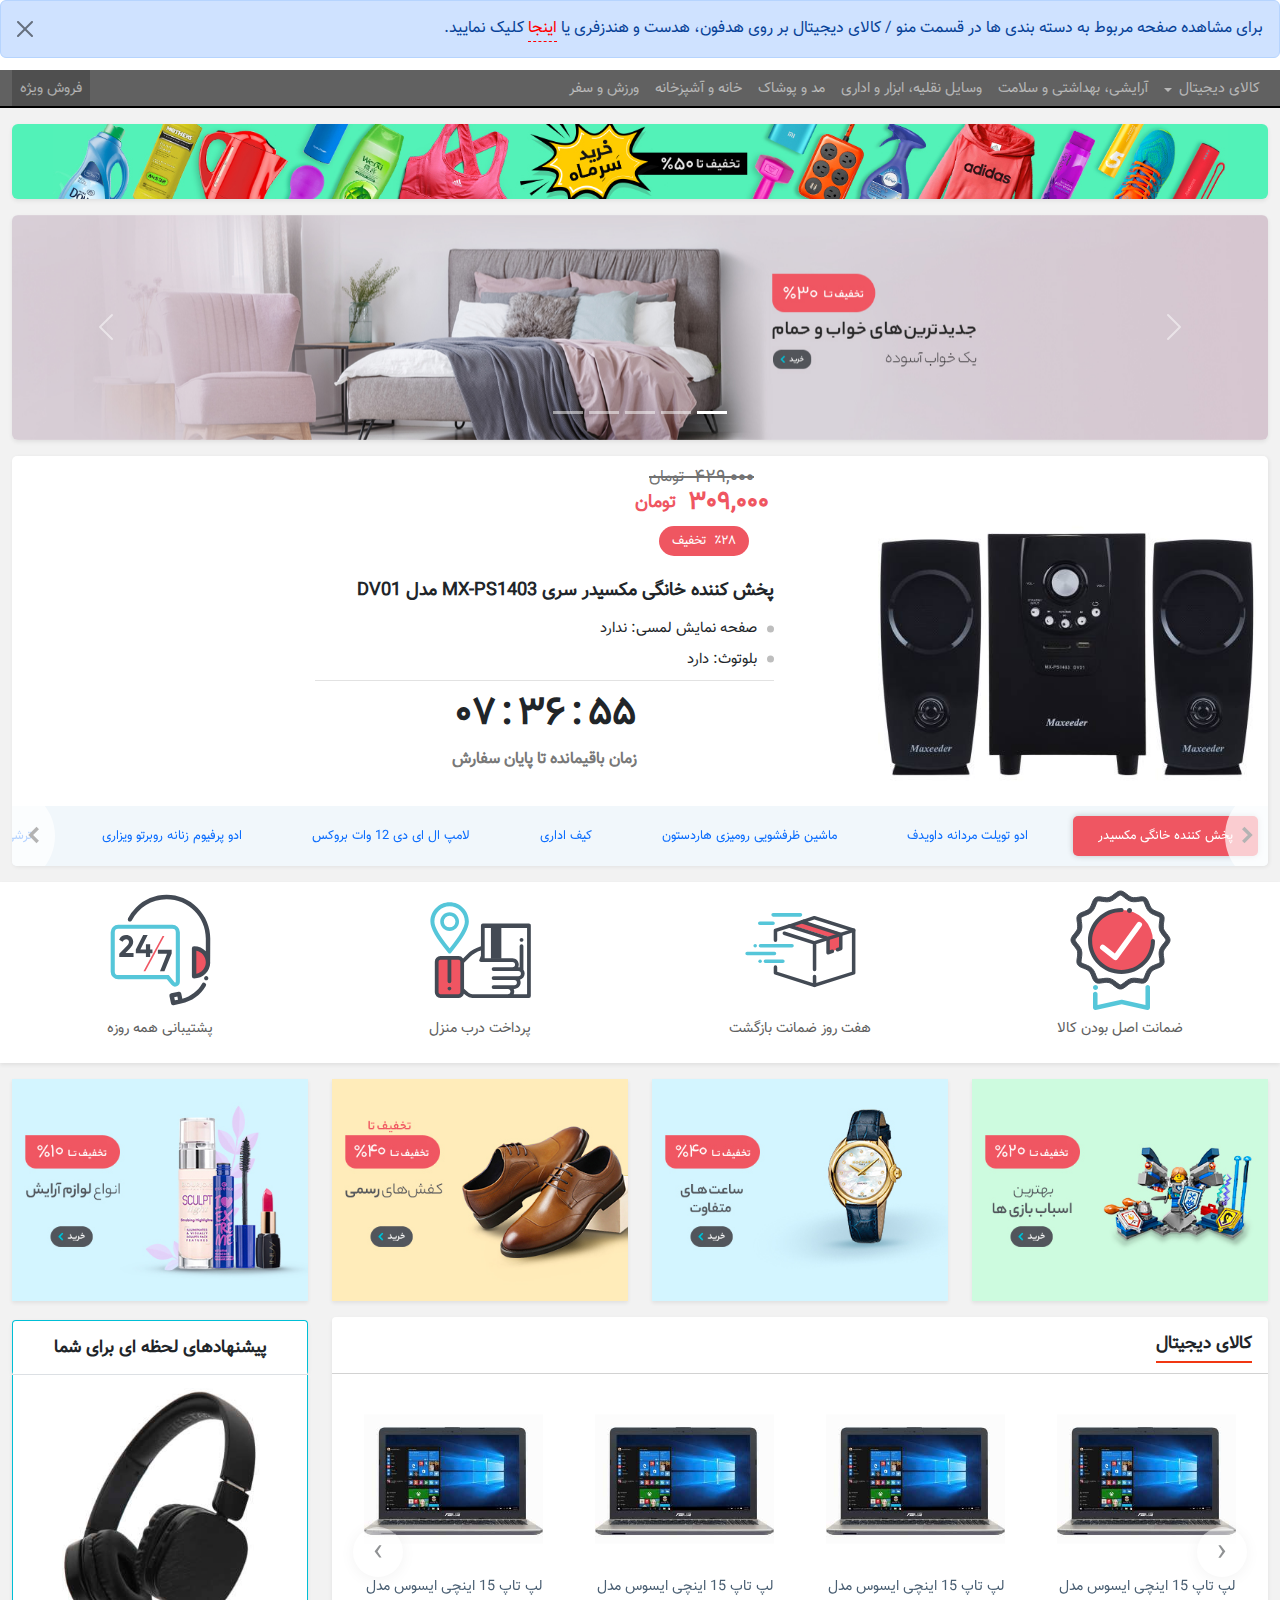
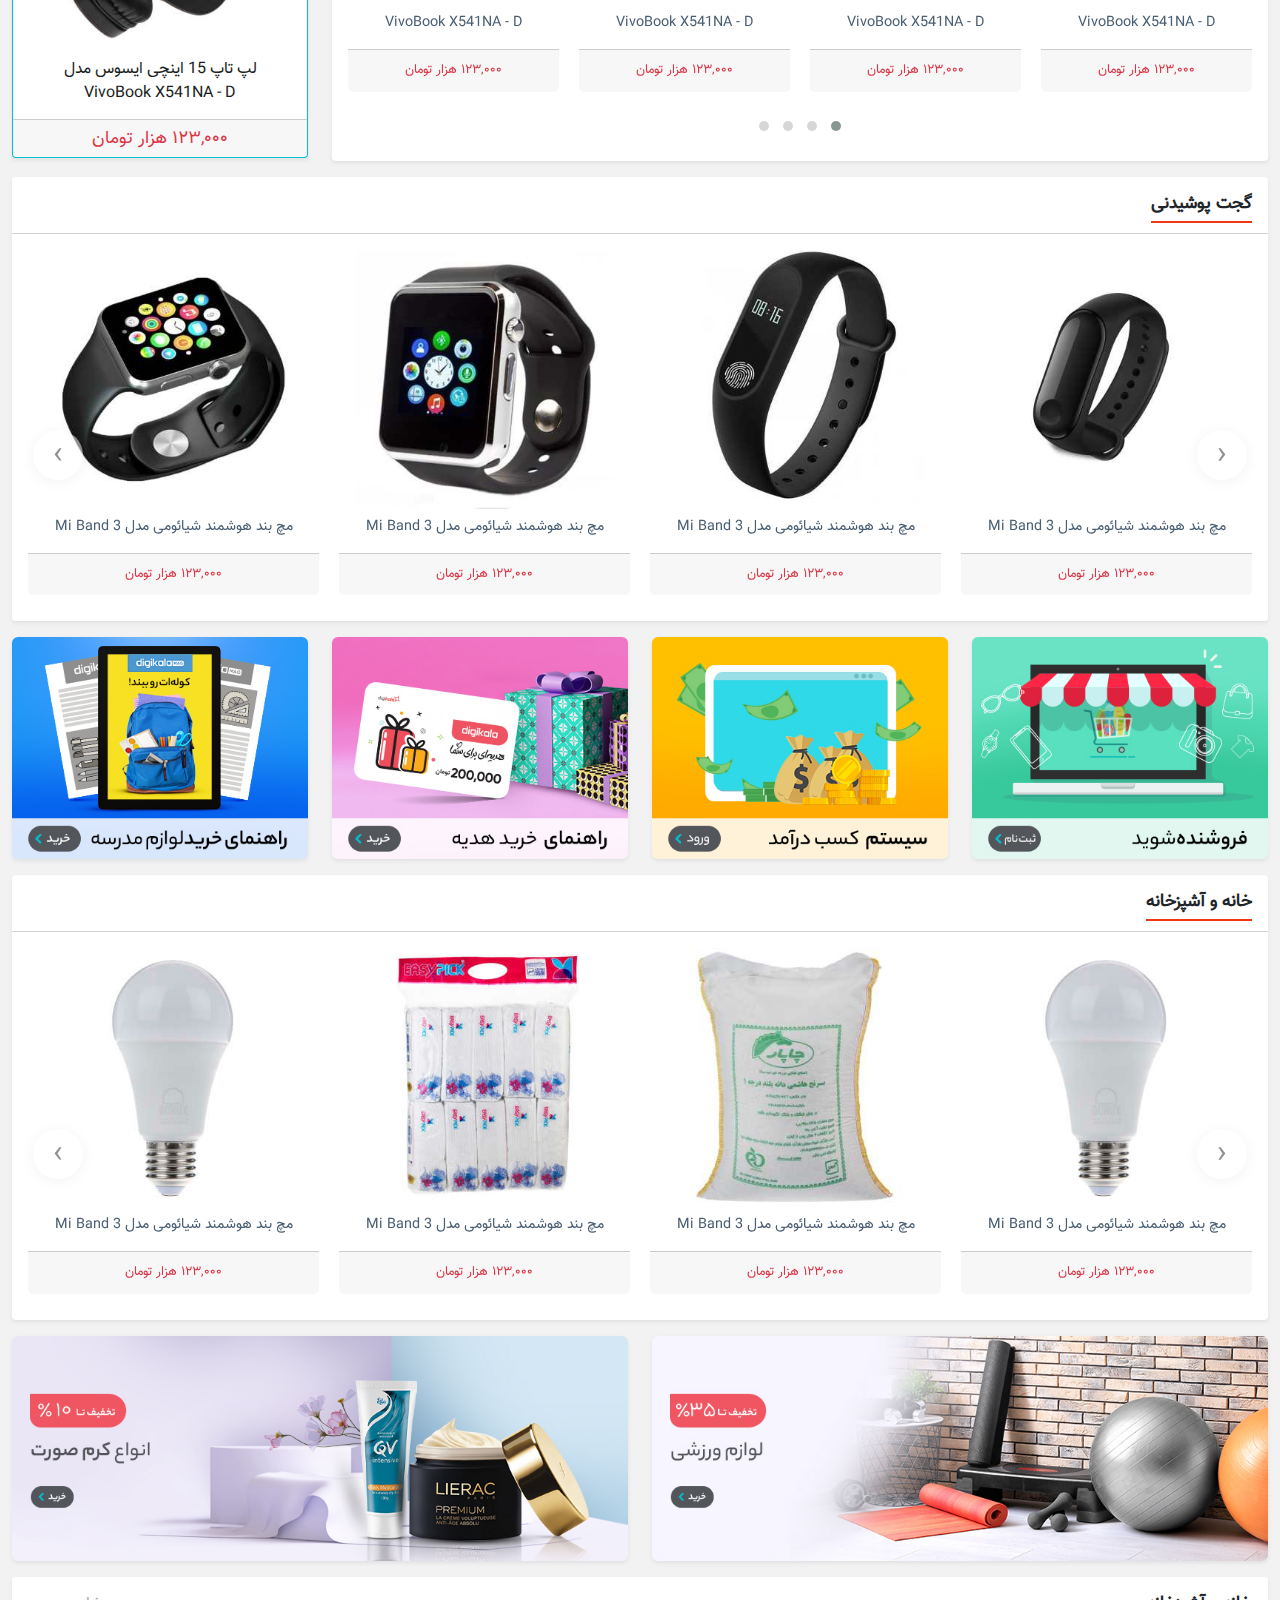
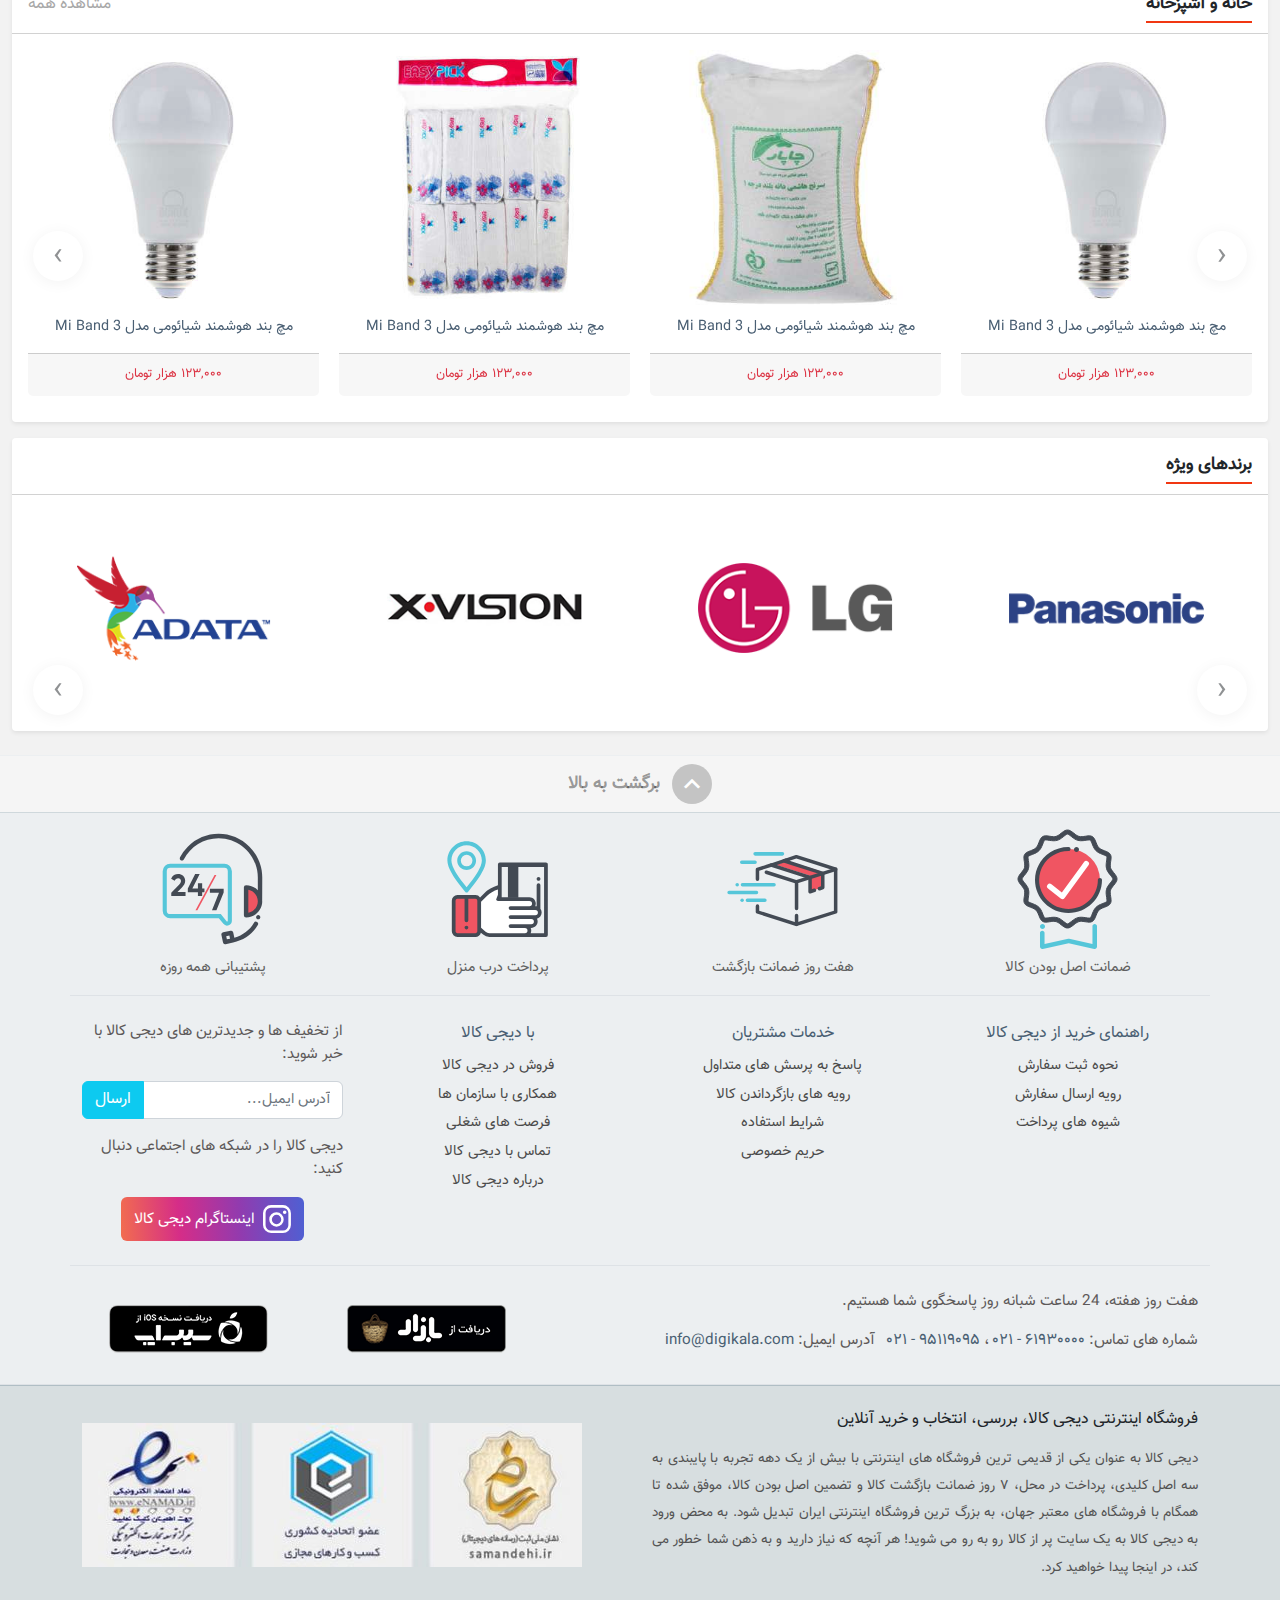
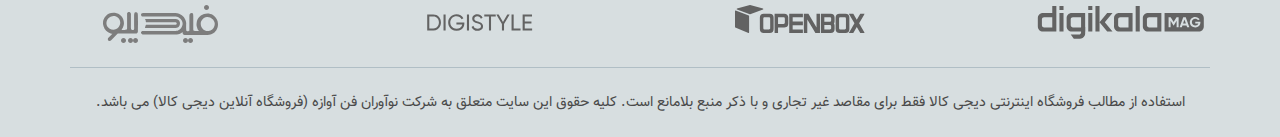
<file: index.html>
<!DOCTYPE html>
<html lang="fa">

<head>
    <meta charset="UTF-8">
    <meta http-equiv="X-UA-Compatible" content="IE=edge">
    <meta name="viewport" content="width=device-width, initial-scale=1.0">
    <title>دیجی کالا | صفحه اصلی</title>

    <!-- bootstrap css -->
    <link rel="stylesheet" href="css/bootstrap-reboot.min.css">
    <link rel="stylesheet" href="css/bootstrap.rtl.css">
    <link rel="stylesheet" href="css/icons.css">
    <link rel="stylesheet" href="css/slider/cssfull.css">
    <link rel="stylesheet" href="css/owl-carousel/owl.carousel.css">
    <link rel="stylesheet" href="css/owl-carousel/owl.theme.default.css">
    <link rel="stylesheet" href="css/owl-carousel/font-awesome.min.css">
    <link rel="stylesheet" href="css/style.css">
    <link rel="stylesheet" href="css/media.css">

    <link rel="stylesheet" href="css/slider/css1.css" media="screen and (max-width: 1365px)">
    <link rel="stylesheet" href="css/slider/css2.css" media="screen and (min-width: 1366px)">
    <link rel="stylesheet" href="css/slider/css3.css" media="screen and (min-width: 1680px)">

    <!-- bootstrap js -->
    <script src="js/jquery-3.6.0.min.js"></script>
    <script src="js/bootstrap.bundle.min.js"></script>
    <script src="js/slider1.js"></script>
    <script src="js/slider2.js"></script>
    <script src="js/owl.carousel.min.js"></script>
    <script src="js/custom.js"></script>

</head>

<body>
    <!-- start alert -->
    <div class="alert alert-primary alert-dismissible fade fixed-top alert-custom" role="alert">
        <span>
            برای مشاهده صفحه مربوط به دسته بندی ها در قسمت منو / کالای دیجیتال بر روی هدفون، هدست و هندزفری یا <a
                href="./category.html" target="_blank">اینجا</a> کلیک نمایید.
        </span>
        <button type="button" class="btn-close border-0" data-bs-dismiss="alert" aria-label="Close"></button>
    </div>
    <!-- end alert -->

    <!-- start header -->
    <header class="container-fluid bg-white shadow-sm">
        <div class="row py-3">
            <div class="col-6 col-md-3 col-lg-2 mb-2 mb-md-0">
                <a href="#">
                    <div class="logo p-0">
                    </div>
                </a>
            </div>
            <div class="col-6 col-md-4 col-lg-6 mb-2 mb-md-0">
                <form action="" method="post">
                    <div class="input-group input-group-sm input-group-custom-0">
                        <input type="text" placeholder="نام برند، کالا یا دسته مورد نظر..."
                            class="form-control">
                        <button type="button" class="btn text-white">
                            <span class="material-icons">search</span>
                        </button>
                    </div>
                </form>
            </div>
            <div class="col-6 col-md-3 col-lg-2 text-md-center text-lg-end">
                <div class="dropdown dropdown-center dropdown-custom-0">
                    <button type="button" class="btn border-0 dropdown-toggle ps-0" id="dropdownMenuButton0"
                        data-bs-toggle="dropdown" aria-expanded="false">
                        ورود/ثبت نام
                    </button>
                    <div class="dropdown-menu border-0 shadow rounded-0 dropdown-menu-custom-0"
                        aria-labelledby="dropdownMenuButton0">
                        <div class="dropdown-header text-center py-0 px-2">
                            <!--<a class="btn btn-primary" href="#">ورود به دیجی کالا</a>-->
                            <button class="btn" onclick="location.href = '#'">ورود به دیجی کالا</button>
                        </div>
                        <div class="dropdown-divider"></div>
                        <ul class="list-inline py-0 px-1">
                            <li class="list-inline-item">کاربر جدید هستید؟</li>
                            <li class="list-inline-item"><a href="#">ثبت نام</a></li>
                        </ul>
                        <!--<a href="#" class="dropdown-item">پروفایل</a>-->
                        <button class="dropdown-item" onclick="location.href = '#'">
                            <span class="material-icons me-1">person</span>
                            <span>پروفایل</span>
                        </button>
                        <!--<a href="#" class="dropdown-item">ثبت سفارش</a>-->
                        <button class="dropdown-item" onclick="location.href = '#'">
                            <span class="material-icons me-1">assignment_turned_in</span>
                            <span>پیگیری سفارش</span>
                        </button>
                    </div>
                </div>
            </div>
            <div class="col-6 col-md-2 col-lg-2 text-end">
                <button type="button" class="btn btn-outline-info px-md-1 px-lg-2 shopping-cart-0">
                    <span class="material-icons">shopping_cart</span>
                    <span>سبد خرید</span>
                    <span>۰</span>
                </button>
            </div>
        </div>
    </header>
    <!-- end header -->

    <!-- start menu -->
    <nav class="navbar navbar-dark navbar-expand-md navbar-custom-0 py-0">
        <div class="container-fluid">
            <a class="navbar-toggler btn" data-bs-toggle="collapse" data-bs-target="#menu0" aria-controls="menu0"
                aria-expanded="false" aria-label="Toggle navigation">
                <span class="navbar-toggler-icon"></span>
            </a>
            <div class="nav-line"></div>
            <div class="collapse navbar-collapse" id="menu0">
                <ul class="navbar-nav p-0 navbar-nav-custom-0">
                    <li class="nav-item dropdown-custom-1">
                        <a class="nav-link dropdown-toggle border-0" href="#" id="dropdownMenuButton1" role="button"
                            data-bs-toggle="dropdown" aria-expanded="false">
                            <span class="position-relative">کالای دیجیتال</span>
                        </a>
                        <div class="dropdown-menu dropdown-menu-custom-1 rounded-0 rounded-bottom border-0 shadow-sm"
                            aria-labelledby="dropdownMenuButton1">
                            <div class="container-fluid">
                                <div class="row">
                                    <div class="col-md-3">
                                        <div class="sub-menu">
                                            <a href="#" class="ps-1 dropdown-menu-item-0">
                                                <span class="material-icons">chevron_left</span>
                                                <span>لوازم جانبی گوشی</span>
                                            </a>
                                            <ul class="list-group list-group-custom-0">
                                                <li class="list-group-item border-0 py-1"><a href="#">کیف و کاور
                                                        گوشی</a>
                                                </li>
                                                <li class="list-group-item border-0 py-1"><a href="#">پاور بانک</a></li>
                                                <li class="list-group-item border-0 py-1"><a href="#">هدفون و هدست</a>
                                                </li>
                                                <li class="list-group-item border-0 py-1"><a href="#">پایه نگهدارنده
                                                        گوشی</a></li>
                                            </ul>
                                        </div>
                                        <div class="sub-menu py-1">
                                            <a href="#" class="ps-1 dropdown-menu-item-0">
                                                <span class="material-icons">chevron_left</span>
                                                <span>گوشی موبایل</span>
                                            </a>
                                            <ul class="list-group list-group-custom-0">
                                                <li class="list-group-item border-0 py-1"><a href="#">سامسونگ</a></li>
                                                <li class="list-group-item border-0 py-1"><a href="#">هوآوی</a></li>
                                                <li class="list-group-item border-0 py-1"><a href="#">شیائومی</a></li>
                                                <li class="list-group-item border-0 py-1"><a href="#">اپل</a></li>
                                            </ul>
                                        </div>
                                        <div class="sub-menu py-1">
                                            <a href="#" class="ps-1 dropdown-menu-item-0">
                                                <span class="material-icons">chevron_left</span>
                                                <span>واقعیت مجازی</span>
                                            </a>
                                        </div>
                                        <div class="sub-menu py-1">
                                            <a href="#" class="ps-1 dropdown-menu-item-0">
                                                <span class="material-icons">chevron_left</span>
                                                <span>مچ بند و ساعت هوشمند</span>
                                            </a>
                                        </div>
                                        <div class="sub-menu py-1">
                                            <a href="./category.html" class="ps-1 dropdown-menu-item-0" target="_blank">
                                                <span class="material-icons">chevron_left</span>
                                                <span>هدفون، هدست و هندزفری</span>
                                            </a>
                                        </div>
                                        <div class="sub-menu py-1">
                                            <a href="#" class="ps-1 dropdown-menu-item-0">
                                                <span class="material-icons">chevron_left</span>
                                                <span>اسپیکر بلوتوث و با سیم</span>
                                            </a>
                                        </div>
                                        <div class="sub-menu py-1">
                                            <a href="#" class="ps-1 dropdown-menu-item-0">
                                                <span class="material-icons">chevron_left</span>
                                                <span>اسکوتر برقی</span>
                                            </a>
                                        </div>
                                    </div>
                                    <div class="col-md-3">
                                        <div class="sub-menu">
                                            <a href="#" class="ps-1 dropdown-menu-item-0">
                                                <span class="material-icons">chevron_left</span>
                                                <span>لوازم جانبی گوشی</span>
                                            </a>
                                            <ul class="list-group list-group-custom-0">
                                                <li class="list-group-item border-0 py-1"><a href="#">کیف و کاور
                                                        گوشی</a>
                                                </li>
                                                <li class="list-group-item border-0 py-1"><a href="#">پاور بانک</a></li>
                                                <li class="list-group-item border-0 py-1"><a href="#">هدفون و هدست</a>
                                                </li>
                                                <li class="list-group-item border-0 py-1"><a href="#">پایه نگهدارنده
                                                        گوشی</a></li>
                                            </ul>
                                        </div>
                                        <div class="sub-menu py-1">
                                            <a href="#" class="ps-1 dropdown-menu-item-0">
                                                <span class="material-icons">chevron_left</span>
                                                <span>گوشی موبایل</span>
                                            </a>
                                            <ul class="list-group list-group-custom-0">
                                                <li class="list-group-item border-0 py-1"><a href="#">سامسونگ</a></li>
                                                <li class="list-group-item border-0 py-1"><a href="#">هوآوی</a></li>
                                                <li class="list-group-item border-0 py-1"><a href="#">شیائومی</a></li>
                                                <li class="list-group-item border-0 py-1"><a href="#">اپل</a></li>
                                            </ul>
                                        </div>
                                        <div class="sub-menu py-1">
                                            <a href="#" class="ps-1 dropdown-menu-item-0">
                                                <span class="material-icons">chevron_left</span>
                                                <span>واقعیت مجازی</span>
                                            </a>
                                        </div>
                                        <div class="sub-menu py-1">
                                            <a href="#" class="ps-1 dropdown-menu-item-0">
                                                <span class="material-icons">chevron_left</span>
                                                <span>مچ بند و ساعت هوشمند</span>
                                            </a>
                                        </div>
                                        <div class="sub-menu py-1">
                                            <a href="./category.html" class="ps-1 dropdown-menu-item-0" target="_blank">
                                                <span class="material-icons">chevron_left</span>
                                                <span>هدفون، هدست و هندزفری</span>
                                            </a>
                                        </div>
                                        <div class="sub-menu py-1">
                                            <a href="#" class="ps-1 dropdown-menu-item-0">
                                                <span class="material-icons">chevron_left</span>
                                                <span>اسپیکر بلوتوث و با سیم</span>
                                            </a>
                                        </div>
                                        <div class="sub-menu py-1">
                                            <a href="#" class="ps-1 dropdown-menu-item-0">
                                                <span class="material-icons">chevron_left</span>
                                                <span>اسکوتر برقی</span>
                                            </a>
                                        </div>
                                    </div>
                                    <div class="col-md-3">
                                        <div class="sub-menu">
                                            <a href="#" class="ps-1 dropdown-menu-item-0">
                                                <span class="material-icons">chevron_left</span>
                                                <span>لوازم جانبی گوشی</span>
                                            </a>
                                            <ul class="list-group list-group-custom-0">
                                                <li class="list-group-item border-0 py-1"><a href="#">کیف و کاور
                                                        گوشی</a>
                                                </li>
                                                <li class="list-group-item border-0 py-1"><a href="#">پاور بانک</a></li>
                                                <li class="list-group-item border-0 py-1"><a href="#">هدفون و هدست</a>
                                                </li>
                                                <li class="list-group-item border-0 py-1"><a href="#">پایه نگهدارنده
                                                        گوشی</a></li>
                                            </ul>
                                        </div>
                                        <div class="sub-menu py-1">
                                            <a href="#" class="ps-1 dropdown-menu-item-0">
                                                <span class="material-icons">chevron_left</span>
                                                <span>گوشی موبایل</span>
                                            </a>
                                            <ul class="list-group list-group-custom-0">
                                                <li class="list-group-item border-0 py-1"><a href="#">سامسونگ</a></li>
                                                <li class="list-group-item border-0 py-1"><a href="#">هوآوی</a></li>
                                                <li class="list-group-item border-0 py-1"><a href="#">شیائومی</a></li>
                                                <li class="list-group-item border-0 py-1"><a href="#">اپل</a></li>
                                            </ul>
                                        </div>
                                        <div class="sub-menu py-1">
                                            <a href="#" class="ps-1 dropdown-menu-item-0">
                                                <span class="material-icons">chevron_left</span>
                                                <span>واقعیت مجازی</span>
                                            </a>
                                        </div>
                                        <div class="sub-menu py-1">
                                            <a href="#" class="ps-1 dropdown-menu-item-0">
                                                <span class="material-icons">chevron_left</span>
                                                <span>مچ بند و ساعت هوشمند</span>
                                            </a>
                                        </div>
                                        <div class="sub-menu py-1">
                                            <a href="./category.html" class="ps-1 dropdown-menu-item-0" target="_blank">
                                                <span class="material-icons">chevron_left</span>
                                                <span>هدفون، هدست و هندزفری</span>
                                            </a>
                                        </div>
                                        <div class="sub-menu py-1">
                                            <a href="#" class="ps-1 dropdown-menu-item-0">
                                                <span class="material-icons">chevron_left</span>
                                                <span>اسپیکر بلوتوث و با سیم</span>
                                            </a>
                                        </div>
                                        <div class="sub-menu py-1">
                                            <a href="#" class="ps-1 dropdown-menu-item-0">
                                                <span class="material-icons">chevron_left</span>
                                                <span>اسکوتر برقی</span>
                                            </a>
                                        </div>
                                    </div>
                                    <div class="col-md-3 d-flex align-items-end justify-content-center">
                                        <img src="img/1636.png" alt="digi-kala" class="img-fluid d-none d-md-block">
                                    </div>
                                </div>
                            </div>
                        </div>
                    </li>
                    <li class="nav-item">
                        <a href="#" class="nav-link">
                            <span class="position-relative">آرایشی، بهداشتی و سلامت</span>
                        </a>
                    </li>
                    <li class="nav-item">
                        <a href="#" class="nav-link">
                            <span class="position-relative">وسایل نقلیه، ابزار و اداری</span>
                        </a>
                    </li>
                    <li class="nav-item">
                        <a href="#" class="nav-link">
                            <span class="position-relative">مد و پوشاک</span>
                        </a>
                    </li>
                    <li class="nav-item">
                        <a href="#" class="nav-link">
                            <span class="position-relative">خانه و آشپزخانه</span>
                        </a>
                    </li>
                    <li class="nav-item">
                        <a href="#" class="nav-link">
                            <span class="position-relative">ورزش و سفر</span>
                        </a>
                    </li>
                </ul>
                <ul class="navbar-nav navbar-nav-custom-0 ms-auto pe-0">
                    <li class="nav-item">
                        <a href="#" class="nav-link">
                            <span class="position-relative">فروش ویژه</span>
                        </a>
                    </li>
                </ul>
            </div>
        </div>
    </nav>
    <!-- end menu -->

    <main>
        <!-- start top-banner -->
        <section class="container-fluid container-fluid-custom-0 mt-3">
            <a href="#" class="d-block w-100 h-100 rounded shadow-sm">
                <div class="banner-container h-100 rounded"></div>
            </a>
        </section>
        <!-- end top-banner -->

        <!-- start carousel -->
        <section class="container-fluid mt-3">
            <div class="row">
                <div class="col-12">
                    <div id="my-carousel0" class="carousel slide carousel-fade" data-bs-ride="carousel">
                        <div class="carousel-indicators">
                            <button type="button" data-bs-target="#my-carousel0" data-bs-slide-to="0" class="active"
                                aria-current="true" aria-label="Slide 1"></button>
                            <button type="button" data-bs-target="#my-carousel0" data-bs-slide-to="1"
                                aria-label="Slide 2"></button>
                            <button type="button" data-bs-target="#my-carousel0" data-bs-slide-to="2"
                                aria-label="Slide 3"></button>
                            <button type="button" data-bs-target="#my-carousel0" data-bs-slide-to="3"
                                aria-label="Slide 4"></button>
                            <button type="button" data-bs-target="#my-carousel0" data-bs-slide-to="4"
                                aria-label="Slide 5"></button>
                        </div>
                        <div class="carousel-inner rounded shadow-sm">
                            <div class="carousel-item active">
                                <a href="#"><img src="img/1867.jpg" class="d-block w-100" alt=""></a>
                            </div>
                            <div class="carousel-item">
                                <a href="#"><img src="img/1883.jpg" class="d-block w-100" alt=""></a>
                            </div>
                            <div class="carousel-item">
                                <a href="#"><img src="img/1957.jpg" class="d-block w-100" alt=""></a>
                            </div>
                            <div class="carousel-item">
                                <a href="#"><img src="img/2001.jpg" class="d-block w-100" alt=""></a>
                            </div>
                            <div class="carousel-item">
                                <a href="#"><img src="img/2012.jpg" class="d-block w-100" alt=""></a>
                            </div>
                        </div>
                        <button class="carousel-control-prev carousel-control-prev-custom" type="button"
                            data-bs-target="#my-carousel0" data-bs-slide="prev">
                            <span class="carousel-control-prev-icon" aria-hidden="true"></span>
                            <span class="visually-hidden">Previous</span>
                        </button>
                        <button class="carousel-control-next carousel-control-next-custom" type="button"
                            data-bs-target="#my-carousel0" data-bs-slide="next">
                            <span class="carousel-control-next-icon" aria-hidden="true"></span>
                            <span class="visually-hidden">Next</span>
                        </button>
                    </div>
                </div>
            </div>
        </section>
        <!-- end carousel -->

        <!-- start slider -->
        <section class="container-fluid mt-3">
            <div class="row">
                <div class="col-12">
                    <section>
                        <div class="c-discount">
                            <div class="c-box">
                                <div class="c-discount__content">
                                    <div class="js-discount-container is-active c-discount__content-container"
                                        data-id="1">
                                        <div class="c-discount__product js-discount-product">
                                            <a href="#" aria-label="پخش کننده خانگی مکسیدر"
                                                class="c-discount__product-url"></a>
                                            <div class="o-grid">
                                                <div class="row">
                                                    <div class="col-5">
                                                        <div class="c-discount__img js-url">
                                                            <div class="c-discount__bottom-bar"></div>
                                                            <img src="img/imgslider1.jpg" class="img-fluid-custom"
                                                                alt="پخش کننده خانگی مکسیدر سری MX-PS1403 مدل DV01">
                                                        </div>
                                                    </div>
                                                    <div class="col-7 col-md-6 offset-md-1">
                                                        <div class="c-discount__row-container">
                                                            <div class="c-discount__price">
                                                                <div class="c-discount__price--primary">
                                                                    <span class="c-discount__price--original">۴۲۹,۰۰۰
                                                                        <span>تومان</span>
                                                                    </span>
                                                                    <span class="c-discount__price--now">۳۰۹,۰۰۰
                                                                        <span>تومان</span>
                                                                    </span>
                                                                </div>
                                                                <div class="c-discount__price--discount">
                                                                    <div class="c-discount__price--discount-content">
                                                                        ٪۲۸
                                                                        <span> تخفیف </span>
                                                                    </div>
                                                                </div>
                                                            </div>
                                                            <div
                                                                class="btn-invisible-call btn-invisible-call--finished-incredible">
                                                                اتمام موجودی شگفت‌انگیز
                                                            </div>
                                                            <div class="c-discount__title">
                                                                پخش کننده خانگی مکسیدر سری MX-PS1403 مدل DV01
                                                            </div>
                                                            <ul class="c-discount__ul">
                                                                <li>صفحه نمایش لمسی: ندارد</li>
                                                                <li>بلوتوث: دارد</li>
                                                            </ul>
                                                        </div>
                                                        <div class="c-discount__row-container">
                                                            <div class="c-discount__counter c-discount__counter--main">
                                                                <div class="c-counter js-counter-incredible"
                                                                    data-countdown="2018-09-23 00:00:57"
                                                                    data-countdownseconds="27415"></div>
                                                                <div class="c-discount__counter-title">
                                                                    زمان باقیمانده تا پایان سفارش
                                                                </div>
                                                            </div>
                                                            <div
                                                                class="c-discount__counter c-discount__counter--finished">
                                                                <div
                                                                    class="c-discount__price c-discount__price--normal">
                                                                    <div class="c-discount__price--primary">
                                                                        <span class="c-discount__price--now">۴۲,۹۰۰
                                                                            تومان</span>
                                                                        <span class="c-discount__counter-title">
                                                                            بدون تخفیف شگفت‌انگیز
                                                                        </span>
                                                                    </div>
                                                                </div>
                                                            </div>
                                                        </div>
                                                    </div>
                                                </div>
                                            </div>
                                        </div>
                                    </div>
                                    <div class="js-discount-container c-discount__content-container" data-id="2">
                                        <div class="c-discount__product js-discount-product">
                                            <a href="#" aria-label="ادو تویلت مردانه داویدف"
                                                class="c-discount__product-url"></a>
                                            <div class="o-grid">
                                                <div class="row">
                                                    <div class="col-5">
                                                        <div class="c-discount__img js-url">
                                                            <div class="c-discount__bottom-bar"></div>
                                                            <img src="img/imgslider2.jpg" class="img-fluid-custom"
                                                                alt="ادو تویلت مردانه داویدف مدل Champion حجم 90 میلی لیتر">
                                                        </div>
                                                    </div>
                                                    <div class="col-7 col-md-6 offset-md-1">
                                                        <div class="c-discount__row-container">
                                                            <div class="c-discount__price">
                                                                <div class="c-discount__price--primary">
                                                                    <span class="c-discount__price--original">۲۶۰,۰۰۰
                                                                        <span>تومان</span>
                                                                    </span>
                                                                    <span class="c-discount__price--now">۱۵۹,۰۰۰
                                                                        <span>تومان</span>
                                                                    </span>
                                                                </div>
                                                                <div class="c-discount__price--discount">
                                                                    <div class="c-discount__price--discount-content">
                                                                        ٪۳۹
                                                                        <span> تخفیف </span>
                                                                    </div>
                                                                </div>
                                                            </div>
                                                            <div
                                                                class="btn-invisible-call btn-invisible-call--finished-incredible">
                                                                اتمام موجودی شگفت‌انگیز
                                                            </div>
                                                            <div class="c-discount__title">
                                                                ادو تویلت مردانه داویدف مدل Champion حجم 90 میلی لیتر
                                                            </div>
                                                            <ul class="c-discount__ul">
                                                                <li>نوع رایحه: تلخ</li>
                                                                <li>نوع رایحه: خوراکی</li>
                                                            </ul>
                                                        </div>
                                                        <div class="c-discount__row-container">
                                                            <div class="c-discount__counter c-discount__counter--main">
                                                                <div class="c-counter js-counter-incredible"
                                                                    data-countdown="2018-09-23 00:00:57"
                                                                    data-countdownseconds="27112"></div>
                                                                <div class="c-discount__counter-title">
                                                                    زمان باقیمانده تا پایان سفارش
                                                                </div>
                                                            </div>
                                                            <div
                                                                class="c-discount__counter c-discount__counter--finished">
                                                                <div
                                                                    class="c-discount__price c-discount__price--normal">
                                                                    <div class="c-discount__price--primary">
                                                                        <span class="c-discount__price--now">۲۶۰,۰۰۰
                                                                            تومان</span>
                                                                        <span class="c-discount__counter-title">
                                                                            بدون تخفیف شگفت‌انگیز
                                                                        </span>
                                                                    </div>
                                                                </div>
                                                            </div>
                                                        </div>
                                                    </div>
                                                </div>
                                            </div>
                                        </div>
                                    </div>
                                    <div class="js-discount-container c-discount__content-container" data-id="3">
                                        <div class="c-discount__product js-discount-product">
                                            <a href="" aria-label="ماشین ظرفشویی رومیزی هاردستون"
                                                class="c-discount__product-url"></a>
                                            <div class="o-grid">
                                                <div class="row">
                                                    <div class="col-5">
                                                        <div class="c-discount__img js-url">
                                                            <div class="c-discount__bottom-bar"></div>
                                                            <img src="img/imgslider3.jpg" class="img-fluid-custom"
                                                                alt="ماشین ظرفشویی رومیزی هاردستون مدل Silver DWM0601">
                                                        </div>
                                                    </div>
                                                    <div class="col-7 col-md-6 offset-md-1">
                                                        <div class="c-discount__row-container">
                                                            <div class="c-discount__price">
                                                                <div class="c-discount__price--primary">
                                                                    <span class="c-discount__price--original">۲,۵۵۰,۰۰۰
                                                                        <span>تومان</span>
                                                                    </span>
                                                                    <span class="c-discount__price--now">۲,۱۹۹,۰۰۰
                                                                        <span>تومان</span>
                                                                    </span>
                                                                </div>
                                                                <div class="c-discount__price--discount">
                                                                    <div class="c-discount__price--discount-content">
                                                                        ٪۱۴
                                                                        <span> تخفیف </span>
                                                                    </div>
                                                                </div>
                                                            </div>
                                                            <div
                                                                class="btn-invisible-call btn-invisible-call--finished-incredible">
                                                                اتمام موجودی شگفت‌انگیز
                                                            </div>
                                                            <div class="c-discount__title">
                                                                ماشین ظرفشویی رومیزی هاردستون مدل Silver DWM0601
                                                            </div>
                                                            <ul class="c-discount__ul">
                                                                <li>قفسه بالا: دارد</li>
                                                                <li>نمایشگر: بله</li>
                                                            </ul>
                                                        </div>
                                                        <div class="c-discount__row-container">
                                                            <div class="c-discount__counter c-discount__counter--main">
                                                                <div class="c-counter js-counter-incredible"
                                                                    data-countdown="2018-09-23 00:00:57"
                                                                    data-countdownseconds="27112"></div>
                                                                <div class="c-discount__counter-title">
                                                                    زمان باقیمانده تا پایان سفارش
                                                                </div>
                                                            </div>
                                                            <div
                                                                class="c-discount__counter c-discount__counter--finished">
                                                                <div
                                                                    class="c-discount__price c-discount__price--normal">
                                                                    <div class="c-discount__price--primary">
                                                                        <span class="c-discount__price--now">۲,۵۵۰,۰۰۰
                                                                            تومان</span>
                                                                        <span class="c-discount__counter-title">
                                                                            بدون تخفیف شگفت‌انگیز
                                                                        </span>
                                                                    </div>
                                                                </div>
                                                            </div>
                                                        </div>
                                                    </div>
                                                </div>
                                            </div>
                                        </div>
                                    </div>
                                    <div class="js-discount-container c-discount__content-container" data-id="4">
                                        <div class="c-discount__product js-discount-product">
                                            <a href="" aria-label="کیف اداری" class="c-discount__product-url"></a>
                                            <div class="o-grid">
                                                <div class="row">
                                                    <div class="col-5">
                                                        <div class="c-discount__img js-url">
                                                            <div class="c-discount__bottom-bar"></div>
                                                            <img src="img/imgslider4.jpg" class="img-fluid-custom"
                                                                alt="کیف اداری مدل 1-344">
                                                        </div>
                                                    </div>
                                                    <div class="col-7 col-md-6 offset-md-1">
                                                        <div class="c-discount__row-container">
                                                            <div class="c-discount__price">
                                                                <div class="c-discount__price--primary">
                                                                    <span class="c-discount__price--original">۱۰۴,۵۰۰
                                                                        <span>تومان</span>
                                                                    </span>
                                                                    <span class="c-discount__price--now">۶۹,۰۰۰
                                                                        <span>تومان</span>
                                                                    </span>
                                                                </div>
                                                                <div class="c-discount__price--discount">
                                                                    <div class="c-discount__price--discount-content">
                                                                        ٪۳۴
                                                                        <span> تخفیف </span>
                                                                    </div>
                                                                </div>
                                                            </div>
                                                            <div
                                                                class="btn-invisible-call btn-invisible-call--finished-incredible">
                                                                اتمام موجودی شگفت‌انگیز
                                                            </div>
                                                            <div class="c-discount__title">کیف اداری مدل 1-344</div>
                                                            <ul class="c-discount__ul">
                                                                <li>نوع: کیف اداری</li>
                                                                <li>نحوه حمل: رودوشی</li>
                                                            </ul>
                                                        </div>
                                                        <div class="c-discount__row-container">
                                                            <div class="c-discount__counter c-discount__counter--main">
                                                                <div class="c-counter js-counter-incredible"
                                                                    data-countdown="2018-09-23 00:00:57"
                                                                    data-countdownseconds="27112"></div>
                                                                <div class="c-discount__counter-title">
                                                                    زمان باقیمانده تا پایان سفارش
                                                                </div>
                                                            </div>
                                                            <div
                                                                class="c-discount__counter c-discount__counter--finished">
                                                                <div
                                                                    class="c-discount__price c-discount__price--normal">
                                                                    <div class="c-discount__price--primary">
                                                                        <span class="c-discount__price--now">۱۰۴,۵۰۰
                                                                            تومان</span>
                                                                        <span class="c-discount__counter-title">
                                                                            بدون تخفیف شگفت‌انگیز
                                                                        </span>
                                                                    </div>
                                                                </div>
                                                            </div>
                                                        </div>
                                                    </div>
                                                </div>
                                            </div>
                                        </div>
                                    </div>
                                    <div class="js-discount-container c-discount__content-container" data-id="5">
                                        <div class="c-discount__product js-discount-product">
                                            <a href="" aria-label="لامپ ال ای دی 12 وات بروکس "
                                                class="c-discount__product-url"></a>
                                            <div class="o-grid">
                                                <div class="row">
                                                    <div class="col-5">
                                                        <div class="c-discount__img js-url">
                                                            <div class="c-discount__bottom-bar"></div>
                                                            <img src="img/imgslider5.jpg" class="img-fluid-custom"
                                                                alt="لامپ ال ای دی 12 وات بروکس مدل A60 پایه E27">
                                                        </div>
                                                    </div>
                                                    <div class="col-7 col-md-6 offset-md-1">
                                                        <div class="c-discount__row-container">
                                                            <div class="c-discount__price">
                                                                <div class="c-discount__price--primary">
                                                                    <span class="c-discount__price--original">۱۷,۶۰۰
                                                                        <span>تومان</span>
                                                                    </span>
                                                                    <span class="c-discount__price--now">۱۰,۵۰۰
                                                                        <span>تومان</span>
                                                                    </span>
                                                                </div>
                                                                <div class="c-discount__price--discount">
                                                                    <div class="c-discount__price--discount-content">
                                                                        ٪۴۱
                                                                        <span> تخفیف </span>
                                                                    </div>
                                                                </div>
                                                            </div>
                                                            <div
                                                                class="btn-invisible-call btn-invisible-call--finished-incredible">
                                                                اتمام موجودی شگفت‌انگیز
                                                            </div>
                                                            <div class="c-discount__title">
                                                                لامپ ال ای دی 12 وات بروکس مدل A60 پایه E27
                                                            </div>
                                                            <ul class="c-discount__ul">
                                                                <li>شکل ظاهری: حبابی</li>
                                                                <li>بازه توان مصرفی: 10.5 تا 20 وات</li>
                                                            </ul>
                                                        </div>
                                                        <div class="c-discount__row-container">
                                                            <div class="c-discount__counter c-discount__counter--main">
                                                                <div class="c-counter js-counter-incredible"
                                                                    data-countdown="2018-09-23 00:00:57"
                                                                    data-countdownseconds="27112"></div>
                                                                <div class="c-discount__counter-title">
                                                                    زمان باقیمانده تا پایان سفارش
                                                                </div>
                                                            </div>
                                                            <div
                                                                class="c-discount__counter c-discount__counter--finished">
                                                                <div
                                                                    class="c-discount__price c-discount__price--normal">
                                                                    <div class="c-discount__price--primary">
                                                                        <span class="c-discount__price--now">۱۷,۶۰۰
                                                                            تومان</span>
                                                                        <span class="c-discount__counter-title">
                                                                            بدون تخفیف شگفت‌انگیز
                                                                        </span>
                                                                    </div>
                                                                </div>
                                                            </div>
                                                        </div>
                                                    </div>
                                                </div>
                                            </div>
                                        </div>
                                    </div>
                                    <div class="js-discount-container c-discount__content-container" data-id="6">
                                        <div class="c-discount__product js-discount-product">
                                            <a href="#" aria-label="ادو پرفیوم زنانه روبرتو ویزاری"
                                                class="c-discount__product-url"></a>
                                            <div class="o-grid">
                                                <div class="row">
                                                    <div class="col-5">
                                                        <div class="c-discount__img js-url">
                                                            <div class="c-discount__bottom-bar"></div>
                                                            <img src="img/imgslider6.jpg" class="img-fluid-custom"
                                                                alt="ادو پرفیوم زنانه روبرتو ویزاری مدل COQUETTEحجم 100 میلی لیتر">
                                                        </div>
                                                    </div>
                                                    <div class="col-7 col-md-6 offset-md-1">
                                                        <div class="c-discount__row-container">
                                                            <div class="c-discount__price">
                                                                <div class="c-discount__price--primary">
                                                                    <span class="c-discount__price--original">۲۷۰,۰۰۰
                                                                        <span>تومان</span>
                                                                    </span>
                                                                    <span class="c-discount__price--now">۱۹۹,۰۰۰
                                                                        <span>تومان</span>
                                                                    </span>
                                                                </div>
                                                                <div class="c-discount__price--discount">
                                                                    <div class="c-discount__price--discount-content">
                                                                        ٪۲۷
                                                                        <span> تخفیف </span>
                                                                    </div>
                                                                </div>
                                                            </div>
                                                            <div
                                                                class="btn-invisible-call btn-invisible-call--finished-incredible">
                                                                اتمام موجودی شگفت‌انگیز
                                                            </div>
                                                            <div class="c-discount__title">
                                                                ادو پرفیوم زنانه روبرتو ویزاری مدل COQUETTE حجم 100 میلی
                                                                لیتر
                                                            </div>
                                                            <ul class="c-discount__ul">
                                                                <li>نوع رایحه: شیرین</li>
                                                                <li>نوع رایحه: خنک</li>
                                                            </ul>
                                                        </div>
                                                        <div class="c-discount__row-container">
                                                            <div class="c-discount__counter c-discount__counter--main">
                                                                <div class="c-counter js-counter-incredible"
                                                                    data-countdown="2018-09-23 00:00:57"
                                                                    data-countdownseconds="27112"></div>
                                                                <div class="c-discount__counter-title">
                                                                    زمان باقیمانده تا پایان سفارش
                                                                </div>
                                                            </div>
                                                            <div
                                                                class="c-discount__counter c-discount__counter--finished">
                                                                <div
                                                                    class="c-discount__price c-discount__price--normal">
                                                                    <div class="c-discount__price--primary">
                                                                        <span class="c-discount__price--now">۲۷۰,۰۰۰
                                                                            تومان</span>
                                                                        <span class="c-discount__counter-title">
                                                                            بدون تخفیف شگفت‌انگیز
                                                                        </span>
                                                                    </div>
                                                                </div>
                                                            </div>
                                                        </div>
                                                    </div>
                                                </div>
                                            </div>
                                        </div>
                                    </div>
                                    <div class="js-discount-container c-discount__content-container" data-id="7">
                                        <div class="c-discount__product js-discount-product"><a href=""
                                                aria-label="ترشی میکس مکزیکی" class="c-discount__product-url"></a>
                                            <div class="o-grid">
                                                <div class="row">
                                                    <div class="col-5">
                                                        <div class="c-discount__img js-url">
                                                            <div class="c-discount__bottom-bar"></div>
                                                            <img src="img/imgslider7.jpg" class="img-fluid-custom"
                                                                alt="ترشی میکس مکزیکی گل باز">
                                                        </div>
                                                    </div>
                                                    <div class="col-7 col-md-6 offset-md-1">
                                                        <div class="c-discount__row-container">
                                                            <div class="c-discount__price">
                                                                <div class="c-discount__price--primary">
                                                                    <span class="c-discount__price--original">۱۱,۷۰۰
                                                                        <span>تومان</span>
                                                                    </span>
                                                                    <span class="c-discount__price--now">۷,۹۹۰
                                                                        <span>تومان</span>
                                                                    </span>
                                                                </div>
                                                                <div class="c-discount__price--discount">
                                                                    <div class="c-discount__price--discount-content">
                                                                        ٪۳۲
                                                                        <span> تخفیف </span>
                                                                    </div>
                                                                </div>
                                                            </div>
                                                            <div
                                                                class="btn-invisible-call btn-invisible-call--finished-incredible">
                                                                اتمام موجودی شگفت‌انگیز
                                                            </div>
                                                            <div class="c-discount__title">ترشی میکس مکزیکی گل باز</div>
                                                            <ul class="c-discount__ul">
                                                                <li>مقدار ۵۰۰ گرم</li>
                                                            </ul>
                                                        </div>
                                                        <div class="c-discount__row-container">
                                                            <div class="c-discount__counter c-discount__counter--main">
                                                                <div class="c-counter js-counter-incredible"
                                                                    data-countdown="2018-09-23 00:00:57"
                                                                    data-countdownseconds="27112"></div>
                                                                <div class="c-discount__counter-title">
                                                                    زمان باقیمانده تا پایان سفارش
                                                                </div>
                                                            </div>
                                                            <div
                                                                class="c-discount__counter c-discount__counter--finished">
                                                                <div
                                                                    class="c-discount__price c-discount__price--normal">
                                                                    <div class="c-discount__price--primary">
                                                                        <span class="c-discount__price--now">۱۱,۷۰۰
                                                                            تومان</span>
                                                                        <span class="c-discount__counter-title">
                                                                            بدون تخفیف شگفت‌انگیز
                                                                        </span>
                                                                    </div>
                                                                </div>
                                                            </div>
                                                        </div>
                                                    </div>
                                                </div>
                                            </div>
                                        </div>
                                    </div>
                                    <div class="js-discount-container c-discount__content-container" data-id="8">
                                        <div class="c-discount__product js-discount-product">
                                            <a href="" aria-label="کفش مخصوص دویدن مردانه آلبرتین"
                                                class="c-discount__product-url"></a>
                                            <div class="o-grid">
                                                <div class="row">
                                                    <div class="col-5">
                                                        <div class="c-discount__img js-url">
                                                            <div class="c-discount__bottom-bar"></div>
                                                            <img src="img/imgslider8.jpg" class="img-fluid-custom"
                                                                alt="کفش مخصوص دویدن مردانه آلبرتینی مدل دانشجو کد 2808">
                                                        </div>
                                                    </div>
                                                    <div class="col-7 col-md-6 offset-md-1">
                                                        <div class="c-discount__row-container">
                                                            <div class="c-discount__price">
                                                                <div class="c-discount__price--primary">
                                                                    <span class="c-discount__price--original">۱۲۹,۰۰۰
                                                                        <span>تومان</span>
                                                                    </span>
                                                                    <span class="c-discount__price--now">۸۷,۰۰۰
                                                                        <span>تومان</span>
                                                                    </span>
                                                                </div>
                                                                <div class="c-discount__price--discount">
                                                                    <div class="c-discount__price--discount-content">
                                                                        ٪۳۳
                                                                        <span> تخفیف </span>
                                                                    </div>
                                                                </div>
                                                            </div>
                                                            <div
                                                                class="btn-invisible-call btn-invisible-call--finished-incredible">
                                                                اتمام موجودی شگفت‌انگیز
                                                            </div>
                                                            <div class="c-discount__title">
                                                                کفش مخصوص دویدن مردانه آلبرتینی مدل دانشجو کد 2808
                                                            </div>
                                                            <ul class="c-discount__ul">
                                                                <li>نوع: کفش پیاده روی و دویدن</li>
                                                                <li>جنس رویه کفش: الیاف مصنوعی</li>
                                                            </ul>
                                                        </div>
                                                        <div class="c-discount__row-container">
                                                            <div class="c-discount__counter c-discount__counter--main">
                                                                <div class="c-counter js-counter-incredible"
                                                                    data-countdown="2018-09-23 00:00:57"
                                                                    data-countdownseconds="27112"></div>
                                                                <div class="c-discount__counter-title">
                                                                    زمان باقیمانده تا پایان سفارش
                                                                </div>
                                                            </div>
                                                            <div
                                                                class="c-discount__counter c-discount__counter--finished">
                                                                <div
                                                                    class="c-discount__price c-discount__price--normal">
                                                                    <div class="c-discount__price--primary">
                                                                        <span class="c-discount__price--now">۱۲۹,۰۰۰
                                                                            تومان</span>
                                                                        <span class="c-discount__counter-title">
                                                                            بدون تخفیف شگفت‌انگیز
                                                                        </span>
                                                                    </div>
                                                                </div>
                                                            </div>
                                                        </div>
                                                    </div>
                                                </div>
                                            </div>
                                        </div>
                                    </div>
                                    <div class="js-discount-container c-discount__content-container" data-id="9">
                                        <div class="c-discount__product js-discount-product">
                                            <a href="" aria-label="تلفن بی‌سیم پاناسونیک "
                                                class="c-discount__product-url"></a>
                                            <div class="o-grid">
                                                <div class="row">
                                                    <div class="col-5">
                                                        <div class="c-discount__img js-url">
                                                            <div class="c-discount__bottom-bar"></div>
                                                            <img src="img/imgslider9.jpg" class="img-fluid-custom"
                                                                alt="تلفن بی‌سیم پاناسونیک مدل KX-TGD310">
                                                        </div>
                                                    </div>
                                                    <div class="col-7 col-md-6 offset-md-1">
                                                        <div class="c-discount__row-container">
                                                            <div class="c-discount__price">
                                                                <div class="c-discount__price--primary">
                                                                    <span class="c-discount__price--original">۳۳۰,۰۰۰
                                                                        <span>تومان</span>
                                                                    </span>
                                                                    <span class="c-discount__price--now">۳۰۸,۰۰۰
                                                                        <span>تومان</span>
                                                                    </span>
                                                                </div>
                                                                <div class="c-discount__price--discount">
                                                                    <div class="c-discount__price--discount-content">
                                                                        ٪۷
                                                                        <span> تخفیف </span>
                                                                    </div>
                                                                </div>
                                                            </div>
                                                            <div
                                                                class="btn-invisible-call btn-invisible-call--finished-incredible">
                                                                اتمام موجودی شگفت‌انگیز
                                                            </div>
                                                            <div class="c-discount__title">
                                                                تلفن بی‌سیم پاناسونیک مدل KX-TGD310
                                                            </div>
                                                            <ul class="c-discount__ul">
                                                                <li>تعداد گوشی های بی سیم: یک عدد</li>
                                                                <li>تعداد خطوط: 1</li>
                                                            </ul>
                                                        </div>
                                                        <div class="c-discount__row-container">
                                                            <div class="c-discount__counter c-discount__counter--main">
                                                                <div class="c-counter js-counter-incredible"
                                                                    data-countdown="2018-09-23 00:00:57"
                                                                    data-countdownseconds="27112"></div>
                                                                <div class="c-discount__counter-title">
                                                                    زمان باقیمانده تا پایان سفارش
                                                                </div>
                                                            </div>
                                                            <div
                                                                class="c-discount__counter c-discount__counter--finished">
                                                                <div
                                                                    class="c-discount__price c-discount__price--normal">
                                                                    <div class="c-discount__price--primary">
                                                                        <span class="c-discount__price--now">۳۳۰,۰۰۰
                                                                            تومان</span>
                                                                        <span class="c-discount__counter-title">
                                                                            بدون تخفیف شگفت‌انگیز
                                                                        </span>
                                                                    </div>
                                                                </div>
                                                            </div>
                                                        </div>
                                                    </div>
                                                </div>
                                            </div>
                                        </div>
                                    </div>
                                    <div class="js-discount-container c-discount__content-container" data-id="10">
                                        <div class="c-discount__product js-discount-product">
                                            <a href="" aria-label="ریمل حالت دهنده INLAY"
                                                class="c-discount__product-url"></a>
                                            <div class="o-grid">
                                                <div class="row">
                                                    <div class="col-5">
                                                        <div class="c-discount__img js-url">
                                                            <div class="c-discount__bottom-bar"></div>
                                                            <img src="img/imgslider10.jpg" class="img-fluid-custom"
                                                                alt="ریمل حالت دهنده INLAY مدل Exreme Length">
                                                        </div>
                                                    </div>
                                                    <div class="col-7 col-md-6 offset-md-1">
                                                        <div class="c-discount__row-container">
                                                            <div class="c-discount__price">
                                                                <div class="c-discount__price--primary">
                                                                    <span class="c-discount__price--original">۲۷,۵۰۰
                                                                        <span>تومان</span>
                                                                    </span>
                                                                    <span class="c-discount__price--now">۱۷,۵۰۰
                                                                        <span>تومان</span>
                                                                    </span>
                                                                </div>
                                                                <div class="c-discount__price--discount">
                                                                    <div class="c-discount__price--discount-content">
                                                                        ٪۳۷
                                                                        <span> تخفیف </span>
                                                                    </div>
                                                                </div>
                                                            </div>
                                                            <div
                                                                class="btn-invisible-call btn-invisible-call--finished-incredible">
                                                                اتمام موجودی شگفت‌انگیز
                                                            </div>
                                                            <div class="c-discount__title">
                                                                ریمل حالت دهنده INLAY مدل Exreme Length
                                                            </div>
                                                            <ul class="c-discount__ul">
                                                                <li>ضد آب: خیر</li>
                                                            </ul>
                                                        </div>
                                                        <div class="c-discount__row-container">
                                                            <div class="c-discount__counter c-discount__counter--main">
                                                                <div class="c-counter js-counter-incredible"
                                                                    data-countdown="2018-09-23 00:00:57"
                                                                    data-countdownseconds="27112"></div>
                                                                <div class="c-discount__counter-title">
                                                                    زمان باقیمانده تا پایان سفارش
                                                                </div>
                                                            </div>
                                                            <div
                                                                class="c-discount__counter c-discount__counter--finished">
                                                                <div
                                                                    class="c-discount__price c-discount__price--normal">
                                                                    <div class="c-discount__price--primary">
                                                                        <span class="c-discount__price--now">۲۷,۵۰۰
                                                                            تومان</span>
                                                                        <span class="c-discount__counter-title">
                                                                            بدون تخفیف شگفت‌انگیز
                                                                        </span>
                                                                    </div>
                                                                </div>
                                                            </div>
                                                        </div>
                                                    </div>
                                                </div>
                                            </div>
                                        </div>
                                    </div>
                                </div>
                                <div class="c-discount__aside c-discount__aside_custom">
                                    <div class="c-discount__aside-container js-discount-slider">
                                        <ul class="c-discount__aside-ul">
                                            <li class="c-discount__aside-li">
                                                <a href="" class="c-discount__aside-a js-discount-item is-active"
                                                    data-id="1">
                                                    <span>پخش کننده خانگی مکسیدر</span>
                                                </a>
                                            </li>
                                            <li class="c-discount__aside-li">
                                                <a href="" class="c-discount__aside-a js-discount-item" data-id="2">
                                                    <span>ادو تویلت مردانه داویدف</span>
                                                </a>
                                            </li>
                                            <li class="c-discount__aside-li">
                                                <a href="" class="c-discount__aside-a js-discount-item" data-id="3">
                                                    <span>ماشین ظرفشویی رومیزی هاردستون</span>
                                                </a>
                                            </li>
                                            <li class="c-discount__aside-li">
                                                <a href="" class="c-discount__aside-a js-discount-item" data-id="4">
                                                    <span>کیف اداری</span>
                                                </a>
                                            </li>
                                            <li class="c-discount__aside-li">
                                                <a href="" class="c-discount__aside-a js-discount-item" data-id="5">
                                                    <span>لامپ ال ای دی 12 وات بروکس </span>
                                                </a>
                                            </li>
                                            <li class="c-discount__aside-li">
                                                <a href="" class="c-discount__aside-a js-discount-item" data-id="6">
                                                    <span>ادو پرفیوم زنانه روبرتو ویزاری</span>
                                                </a>
                                            </li>
                                            <li class="c-discount__aside-li">
                                                <a href="" class="c-discount__aside-a js-discount-item" data-id="7">
                                                    <span>ترشی میکس مکزیکی</span>
                                                </a>
                                            </li>
                                            <li class="c-discount__aside-li">
                                                <a href="" class="c-discount__aside-a js-discount-item" data-id="8">
                                                    <span>کفش مخصوص دویدن مردانه آلبرتین</span>
                                                </a>
                                            </li>
                                            <li class="c-discount__aside-li">
                                                <a href="" class="c-discount__aside-a js-discount-item" data-id="9">
                                                    <span>تلفن بی‌سیم پاناسونیک </span>
                                                </a>
                                            </li>
                                            <li class="c-discount__aside-li">
                                                <a href="" class="c-discount__aside-a js-discount-item" data-id="10">
                                                    <span>ریمل حالت دهنده INLAY</span>
                                                </a>
                                            </li>
                                        </ul>
                                        <a href="" class="btn btn-info btn_custom1">
                                            <i class="material-icons">
                                                keyboard_arrow_left
                                            </i>
                                            مشاهده همه شگفت‌انگیزها
                                        </a>
                                    </div>
                                    <div class="c-discount__aside-btn-next js-discount-slider-next">
                                        <i class="material-icons">
                                            keyboard_arrow_left
                                        </i>
                                    </div>
                                    <div class="c-discount__aside-btn-prev js-discount-slider-prev">
                                        <i class="material-icons">
                                            keyboard_arrow_right
                                        </i>
                                    </div>
                                </div>
                            </div>
                        </div>
                    </section>
                </div>
            </div>
        </section>
        <!-- end slider -->

        <!-- start service -->
        <section class="container-fluid mt-3 shadow-sm">
            <div class="row bg-white py-2">
                <div class="col-6 col-md-3 text-center service-custom-0">
                    <img src="img/serv3.svg" alt="serv1">
                    <p class="mt-2">ضمانت اصل بودن کالا</p>
                </div>
                <div class="col-6 col-md-3 text-center service-custom-0">
                    <img src="img/serv4.svg" alt="serv1">
                    <p class="mt-2">هفت روز ضمانت بازگشت</p>
                </div>
                <div class="col-6 col-md-3 text-center service-custom-0">
                    <img src="img/serv2.svg" alt="serv1">
                    <p class="mt-2">پرداخت درب منزل</p>
                </div>
                <div class="col-6 col-md-3 text-center service-custom-0">
                    <img src="img/serv5.svg" alt="serv1">
                    <p class="mt-2">پشتیبانی همه روزه</p>
                </div>
            </div>
        </section>
        <!-- end service -->

        <!-- start ads1 -->
        <section class="container-fluid mt-3">
            <div class="row">
                <div class="col-6 mb-3 mb-md-0 col-md-3">
                    <a href="#">
                        <img src="img/ads1.jpg" alt="" class="img-fluid shadow-sm">
                    </a>
                </div>
                <div class="col-6 mb-3 mb-md-0 col-md-3">
                    <a href="#">
                        <img src="img/ads2.jpg" alt="" class="img-fluid shadow-sm">
                    </a>
                </div>
                <div class="col-6 col-md-3">
                    <a href="#">
                        <img src="img/ads3.jpg" alt="" class="img-fluid shadow-sm">
                    </a>
                </div>
                <div class="col-6 col-md-3">
                    <a href="#">
                        <img src="img/ads4.jpg" alt="" class="img-fluid shadow-sm">
                    </a>
                </div>
            </div>
        </section>
        <!-- end ads1 -->

        <!-- start product-slider-0 & sidebar-sliders -->
        <section class="container-fluid mt-3">
            <div class="row">
                <div class="col-md-9">
                    <div class="card card-custom-0 border-0 shadow-sm rounded-1">
                        <div class="card-header card-header-custom-0 py-3 bg-white">
                            <h3 class="d-inline pb-1">کالای دیجیتال</h3>
                        </div>
                        <div class="card-body py-3">
                            <div class="owl-carousel owl-theme owl-carousel-custom-0 owl-carousel-no-loop">
                                <div class="item rounded-1">
                                    <a href="#">
                                        <div class="card card-custom-1 text-center border-0">
                                            <div class="card-body py-0 card-body-custom-1">
                                                <img src="img/1038130.jpg" alt="" class="card-img-top">
                                                <h5 class="card-title">لپ تاپ 15 اینچی ایسوس مدل VivoBook X541NA - D
                                                </h5>
                                            </div>
                                            <div class="card-footer card-footer-custom-1 text-danger">
                                                <h5 class="card-text">۱۲۳,۰۰۰ هزار تومان</h5>
                                            </div>
                                        </div>
                                    </a>
                                </div>
                                <div class="item rounded-1">
                                    <a href="#">
                                        <div class="card card-custom-1 text-center border-0">
                                            <div class="card-body py-0 card-body-custom-1">
                                                <img src="img/1038130.jpg" alt="" class="card-img-top">
                                                <h5 class="card-title">لپ تاپ 15 اینچی ایسوس مدل VivoBook X541NA - D
                                                </h5>
                                            </div>
                                            <div class="card-footer card-footer-custom-1 text-danger">
                                                <h5 class="card-text">۱۲۳,۰۰۰ هزار تومان</h5>
                                            </div>
                                        </div>
                                    </a>
                                </div>
                                <div class="item rounded-1">
                                    <a href="#">
                                        <div class="card card-custom-1 text-center border-0">
                                            <div class="card-body py-0 card-body-custom-1">
                                                <img src="img/1038130.jpg" alt="" class="card-img-top">
                                                <h5 class="card-title">لپ تاپ 15 اینچی ایسوس مدل VivoBook X541NA - D
                                                </h5>
                                            </div>
                                            <div class="card-footer card-footer-custom-1 text-danger">
                                                <h5 class="card-text">۱۲۳,۰۰۰ هزار تومان</h5>
                                            </div>
                                        </div>
                                    </a>
                                </div>
                                <div class="item rounded-1">
                                    <a href="#">
                                        <div class="card card-custom-1 text-center border-0">
                                            <div class="card-body py-0 card-body-custom-1">
                                                <img src="img/1038130.jpg" alt="" class="card-img-top">
                                                <h5 class="card-title">لپ تاپ 15 اینچی ایسوس مدل VivoBook X541NA - D
                                                </h5>
                                            </div>
                                            <div class="card-footer card-footer-custom-1 text-danger">
                                                <h5 class="card-text">۱۲۳,۰۰۰ هزار تومان</h5>
                                            </div>
                                        </div>
                                    </a>
                                </div>
                                <div class="item rounded-1">
                                    <a href="#">
                                        <div class="card card-custom-1 text-center border-0">
                                            <div class="card-body py-0 card-body-custom-1">
                                                <img src="img/1038130.jpg" alt="" class="card-img-top">
                                                <h5 class="card-title">لپ تاپ 15 اینچی ایسوس مدل VivoBook X541NA - D
                                                </h5>
                                            </div>
                                            <div class="card-footer card-footer-custom-1 text-danger">
                                                <h5 class="card-text">۱۲۳,۰۰۰ هزار تومان</h5>
                                            </div>
                                        </div>
                                    </a>
                                </div>
                                <div class="item rounded-1">
                                    <a href="#">
                                        <div class="card card-custom-1 text-center border-0">
                                            <div class="card-body py-0 card-body-custom-1">
                                                <img src="img/1038130.jpg" alt="" class="card-img-top">
                                                <h5 class="card-title">لپ تاپ 15 اینچی ایسوس مدل VivoBook X541NA - D
                                                </h5>
                                            </div>
                                            <div class="card-footer card-footer-custom-1 text-danger">
                                                <h5 class="card-text">۱۲۳,۰۰۰ هزار تومان</h5>
                                            </div>
                                        </div>
                                    </a>
                                </div>
                                <div class="item rounded-1">
                                    <a href="#">
                                        <div class="card card-custom-1 text-center border-0">
                                            <div class="card-body py-0 card-body-custom-1">
                                                <img src="img/1038130.jpg" alt="" class="card-img-top">
                                                <h5 class="card-title">لپ تاپ 15 اینچی ایسوس مدل VivoBook X541NA - D
                                                </h5>
                                            </div>
                                            <div class="card-footer card-footer-custom-1 text-danger">
                                                <h5 class="card-text">۱۲۳,۰۰۰ هزار تومان</h5>
                                            </div>
                                        </div>
                                    </a>
                                </div>
                                <div class="item rounded-1">
                                    <a href="#">
                                        <div class="card card-custom-1 text-center border-0">
                                            <div class="card-body py-0 card-body-custom-1">
                                                <img src="img/1038130.jpg" alt="" class="card-img-top">
                                                <h5 class="card-title">لپ تاپ 15 اینچی ایسوس مدل VivoBook X541NA - D
                                                </h5>
                                            </div>
                                            <div class="card-footer card-footer-custom-1 text-danger">
                                                <h5 class="card-text">۱۲۳,۰۰۰ هزار تومان</h5>
                                            </div>
                                        </div>
                                    </a>
                                </div>
                                <div class="item rounded-1">
                                    <a href="#">
                                        <div class="card card-custom-1 text-center border-0">
                                            <div class="card-body py-0 card-body-custom-1">
                                                <img src="img/1038130.jpg" alt="" class="card-img-top">
                                                <h5 class="card-title">لپ تاپ 15 اینچی ایسوس مدل VivoBook X541NA - D
                                                </h5>
                                            </div>
                                            <div class="card-footer card-footer-custom-1 text-danger">
                                                <h5 class="card-text">۱۲۳,۰۰۰ هزار تومان</h5>
                                            </div>
                                        </div>
                                    </a>
                                </div>
                                <div class="item rounded-1">
                                    <a href="#">
                                        <div class="card card-custom-1 text-center border-0">
                                            <div class="card-body py-0 card-body-custom-1">
                                                <img src="img/1038130.jpg" alt="" class="card-img-top">
                                                <h5 class="card-title">لپ تاپ 15 اینچی ایسوس مدل VivoBook X541NA - D
                                                </h5>
                                            </div>
                                            <div class="card-footer card-footer-custom-1 text-danger">
                                                <h5 class="card-text">۱۲۳,۰۰۰ هزار تومان</h5>
                                            </div>
                                        </div>
                                    </a>
                                </div>
                                <div class="item rounded-1">
                                    <a href="#">
                                        <div class="card card-custom-1 text-center border-0">
                                            <div class="card-body py-0 card-body-custom-1">
                                                <img src="img/1038130.jpg" alt="" class="card-img-top">
                                                <h5 class="card-title">لپ تاپ 15 اینچی ایسوس مدل VivoBook X541NA - D
                                                </h5>
                                            </div>
                                            <div class="card-footer card-footer-custom-1 text-danger">
                                                <h5 class="card-text">۱۲۳,۰۰۰ هزار تومان</h5>
                                            </div>
                                        </div>
                                    </a>
                                </div>
                                <div class="item rounded-1">
                                    <a href="#">
                                        <div class="card card-custom-1 text-center border-0">
                                            <div class="card-body py-0 card-body-custom-1">
                                                <img src="img/1038130.jpg" alt="" class="card-img-top">
                                                <h5 class="card-title">لپ تاپ 15 اینچی ایسوس مدل VivoBook X541NA - D
                                                </h5>
                                            </div>
                                            <div class="card-footer card-footer-custom-1 text-danger">
                                                <h5 class="card-text">۱۲۳,۰۰۰ هزار تومان</h5>
                                            </div>
                                        </div>
                                    </a>
                                </div>
                                <div class="item rounded-1">
                                    <a href="#">
                                        <div class="card card-custom-1 text-center border-0">
                                            <div class="card-body py-0 card-body-custom-1">
                                                <img src="img/1038130.jpg" alt="" class="card-img-top">
                                                <h5 class="card-title">لپ تاپ 15 اینچی ایسوس مدل VivoBook X541NA - D
                                                </h5>
                                            </div>
                                            <div class="card-footer card-footer-custom-1 text-danger">
                                                <h5 class="card-text">۱۲۳,۰۰۰ هزار تومان</h5>
                                            </div>
                                        </div>
                                    </a>
                                </div>
                                <div class="item rounded-1">
                                    <a href="#">
                                        <div class="card card-custom-1 text-center border-0">
                                            <div class="card-body py-0 card-body-custom-1">
                                                <img src="img/1038130.jpg" alt="" class="card-img-top">
                                                <h5 class="card-title">لپ تاپ 15 اینچی ایسوس مدل VivoBook X541NA - D
                                                </h5>
                                            </div>
                                            <div class="card-footer card-footer-custom-1 text-danger">
                                                <h5 class="card-text">۱۲۳,۰۰۰ هزار تومان</h5>
                                            </div>
                                        </div>
                                    </a>
                                </div>
                            </div>
                        </div>
                    </div>
                </div>
                <div class="col-md-3 mt-3 mt-md-0 d-flex align-items-center">
                    <div id="my-carousel1" class="carousel slide w-100" data-bs-ride="carousel">
                        <div class="card card-custom-2 text-center shadow-sm rounded-1">
                            <div class="card-header py-3 card-header-custom-2 border-bottom bg-white">
                                <h4 class="mb-0">پیشنهادهای لحظه ای برای شما</h4>
                            </div>
                        </div>
                        <div class="carousel-inner shadow-sm">
                            <div class="carousel-item active">
                                <a href="#">
                                    <div class="card card-custom-3 text-center">
                                        <div class="card-body card-body-custom-3">
                                            <img src="img/3535831.jpg" alt="" class="img-fluid">
                                            <h5 class="card-text mt-3">لپ تاپ 15 اینچی ایسوس مدل VivoBook X541NA - D
                                            </h5>
                                        </div>
                                        <div class="card-footer card-footer-custom-3">
                                            <h5 class="text-danger mb-0">۱۲۳,۰۰۰ هزار تومان</h5>
                                        </div>
                                    </div>
                                </a>
                            </div>
                            <div class="carousel-item">
                                <a href="#">
                                    <div class="card card-custom-3 text-center">
                                        <div class="card-body card-body-custom-3">
                                            <img src="img/3796756.jpg" alt="" class="img-fluid">
                                            <h5 class="card-text mt-3">لپ تاپ 15 اینچی ایسوس مدل VivoBook X541NA - D
                                            </h5>
                                        </div>
                                        <div class="card-footer card-footer-custom-3">
                                            <h5 class="text-danger mb-0">۱۲۳,۰۰۰ هزار تومان</h5>
                                        </div>
                                    </div>
                                </a>
                            </div>
                            <div class="carousel-item">
                                <a href="#">
                                    <div class="card card-custom-3 text-center">
                                        <div class="card-body card-body-custom-3">
                                            <img src="img/625545.jpg" alt="" class="img-fluid">
                                            <h5 class="card-text mt-3">لپ تاپ 15 اینچی ایسوس مدل VivoBook X541NA - D
                                            </h5>
                                        </div>
                                        <div class="card-footer card-footer-custom-3">
                                            <h5 class="text-danger mb-0">۱۲۳,۰۰۰ هزار تومان</h5>
                                        </div>
                                    </div>
                                </a>
                            </div>
                        </div>
                    </div>
                </div>
            </div>
        </section>
        <!-- end product-slider-0 & sidebar-sliders -->

        <!-- start product-slider-1 -->
        <section class="container-fluid mt-3">
            <div class="row">
                <div class="col-12">
                    <div class="card card-custom-0 border-0 shadow-sm rounded-1">
                        <div class="card-header card-header-custom-0 py-3 bg-white">
                            <h3 class="d-inline pb-1">گجت پوشیدنی</h3>
                        </div>
                        <div class="card-body py-3">
                            <div class="owl-carousel owl-theme owl-carousel-custom-0 owl-carousel-loop">
                                <div class="item rounded-1">
                                    <a href="#">
                                        <div class="card card-custom-1 text-center border-0">
                                            <div class="card-body py-0 card-body-custom-1">
                                                <img src="img/2836814.jpg" alt="" class="card-img-top">
                                                <h5 class="card-title">مچ بند هوشمند شیائومی مدل Mi Band 3</h5>
                                            </div>
                                            <div class="card-footer card-footer-custom-1 text-danger">
                                                <h5 class="card-text">۱۲۳,۰۰۰ هزار تومان</h5>
                                            </div>
                                        </div>
                                    </a>
                                </div>
                                <div class="item rounded-1">
                                    <a href="#">
                                        <div class="card card-custom-1 text-center border-0">
                                            <div class="card-body py-0 card-body-custom-1">
                                                <img src="img/2481611.jpg" alt="" class="card-img-top">
                                                <h5 class="card-title">مچ بند هوشمند شیائومی مدل Mi Band 3</h5>
                                            </div>
                                            <div class="card-footer card-footer-custom-1 text-danger">
                                                <h5 class="card-text">۱۲۳,۰۰۰ هزار تومان</h5>
                                            </div>
                                        </div>
                                    </a>
                                </div>
                                <div class="item rounded-1">
                                    <a href="#">
                                        <div class="card card-custom-1 text-center border-0">
                                            <div class="card-body py-0 card-body-custom-1">
                                                <img src="img/1903438.jpg" alt="" class="card-img-top">
                                                <h5 class="card-title">مچ بند هوشمند شیائومی مدل Mi Band 3</h5>
                                            </div>
                                            <div class="card-footer card-footer-custom-1 text-danger">
                                                <h5 class="card-text">۱۲۳,۰۰۰ هزار تومان</h5>
                                            </div>
                                        </div>
                                    </a>
                                </div>
                                <div class="item rounded-1">
                                    <a href="#">
                                        <div class="card card-custom-1 text-center border-0">
                                            <div class="card-body py-0 card-body-custom-1">
                                                <img src="img/2795704.jpg" alt="" class="card-img-top">
                                                <h5 class="card-title">مچ بند هوشمند شیائومی مدل Mi Band 3</h5>
                                            </div>
                                            <div class="card-footer card-footer-custom-1 text-danger">
                                                <h5 class="card-text">۱۲۳,۰۰۰ هزار تومان</h5>
                                            </div>
                                        </div>
                                    </a>
                                </div>
                                <div class="item rounded-1">
                                    <a href="#">
                                        <div class="card card-custom-1 text-center border-0">
                                            <div class="card-body py-0 card-body-custom-1">
                                                <img src="img/2836814.jpg" alt="" class="card-img-top">
                                                <h5 class="card-title">مچ بند هوشمند شیائومی مدل Mi Band 3</h5>
                                            </div>
                                            <div class="card-footer card-footer-custom-1 text-danger">
                                                <h5 class="card-text">۱۲۳,۰۰۰ هزار تومان</h5>
                                            </div>
                                        </div>
                                    </a>
                                </div>
                                <div class="item rounded-1">
                                    <a href="#">
                                        <div class="card card-custom-1 text-center border-0">
                                            <div class="card-body py-0 card-body-custom-1">
                                                <img src="img/2481611.jpg" alt="" class="card-img-top">
                                                <h5 class="card-title">مچ بند هوشمند شیائومی مدل Mi Band 3</h5>
                                            </div>
                                            <div class="card-footer card-footer-custom-1 text-danger">
                                                <h5 class="card-text">۱۲۳,۰۰۰ هزار تومان</h5>
                                            </div>
                                        </div>
                                    </a>
                                </div>
                                <div class="item rounded-1">
                                    <a href="#">
                                        <div class="card card-custom-1 text-center border-0">
                                            <div class="card-body py-0 card-body-custom-1">
                                                <img src="img/1903438.jpg" alt="" class="card-img-top">
                                                <h5 class="card-title">مچ بند هوشمند شیائومی مدل Mi Band 3</h5>
                                            </div>
                                            <div class="card-footer card-footer-custom-1 text-danger">
                                                <h5 class="card-text">۱۲۳,۰۰۰ هزار تومان</h5>
                                            </div>
                                        </div>
                                    </a>
                                </div>
                                <div class="item rounded-1">
                                    <a href="#">
                                        <div class="card card-custom-1 text-center border-0">
                                            <div class="card-body py-0 card-body-custom-1">
                                                <img src="img/2795704.jpg" alt="" class="card-img-top">
                                                <h5 class="card-title">مچ بند هوشمند شیائومی مدل Mi Band 3</h5>
                                            </div>
                                            <div class="card-footer card-footer-custom-1 text-danger">
                                                <h5 class="card-text">۱۲۳,۰۰۰ هزار تومان</h5>
                                            </div>
                                        </div>
                                    </a>
                                </div>
                                <div class="item rounded-1">
                                    <a href="#">
                                        <div class="card card-custom-1 text-center border-0">
                                            <div class="card-body py-0 card-body-custom-1">
                                                <img src="img/2836814.jpg" alt="" class="card-img-top">
                                                <h5 class="card-title">مچ بند هوشمند شیائومی مدل Mi Band 3</h5>
                                            </div>
                                            <div class="card-footer card-footer-custom-1 text-danger">
                                                <h5 class="card-text">۱۲۳,۰۰۰ هزار تومان</h5>
                                            </div>
                                        </div>
                                    </a>
                                </div>
                                <div class="item rounded-1">
                                    <a href="#">
                                        <div class="card card-custom-1 text-center border-0">
                                            <div class="card-body py-0 card-body-custom-1">
                                                <img src="img/2481611.jpg" alt="" class="card-img-top">
                                                <h5 class="card-title">مچ بند هوشمند شیائومی مدل Mi Band 3</h5>
                                            </div>
                                            <div class="card-footer card-footer-custom-1 text-danger">
                                                <h5 class="card-text">۱۲۳,۰۰۰ هزار تومان</h5>
                                            </div>
                                        </div>
                                    </a>
                                </div>
                                <div class="item rounded-1">
                                    <a href="#">
                                        <div class="card card-custom-1 text-center border-0">
                                            <div class="card-body py-0 card-body-custom-1">
                                                <img src="img/1903438.jpg" alt="" class="card-img-top">
                                                <h5 class="card-title">مچ بند هوشمند شیائومی مدل Mi Band 3</h5>
                                            </div>
                                            <div class="card-footer card-footer-custom-1 text-danger">
                                                <h5 class="card-text">۱۲۳,۰۰۰ هزار تومان</h5>
                                            </div>
                                        </div>
                                    </a>
                                </div>
                                <div class="item rounded-1">
                                    <a href="#">
                                        <div class="card card-custom-1 text-center border-0">
                                            <div class="card-body py-0 card-body-custom-1">
                                                <img src="img/2795704.jpg" alt="" class="card-img-top">
                                                <h5 class="card-title">مچ بند هوشمند شیائومی مدل Mi Band 3</h5>
                                            </div>
                                            <div class="card-footer card-footer-custom-1 text-danger">
                                                <h5 class="card-text">۱۲۳,۰۰۰ هزار تومان</h5>
                                            </div>
                                        </div>
                                    </a>
                                </div>
                            </div>
                        </div>
                    </div>
                </div>
            </div>
        </section>
        <!-- end product-slider-1 -->

        <!-- start ads-1 -->
        <section class="container-fluid mt-3">
            <div class="row">
                <div class="col-6 col-md-3">
                    <a href="#">
                        <img src="img/ads8.jpg" alt="" class="img-fluid rounded shadow-sm">
                    </a>
                </div>
                <div class="col-6 col-md-3">
                    <a href="#">
                        <img src="img/ads5.jpg" alt="" class="img-fluid rounded shadow-sm">
                    </a>
                </div>
                <div class="col-6 col-md-3">
                    <a href="#">
                        <img src="img/ads6.jpg" alt="" class="img-fluid rounded shadow-sm">
                    </a>
                </div>
                <div class="col-6 col-md-3">
                    <a href="#">
                        <img src="img/ads7.jpg" alt="" class="img-fluid rounded shadow-sm">
                    </a>
                </div>
            </div>
        </section>
        <!-- end ads-1 -->

        <!-- start product-slider-2 -->
        <section class="container-fluid mt-3">
            <div class="row">
                <div class="col-12">
                    <div class="card card-custom-0 border-0 shadow-sm rounded-1">
                        <div class="card-header card-header-custom-0 py-3 bg-white">
                            <h3 class="d-inline pb-1">خانه و آشپزخانه</h3>
                        </div>
                        <div class="card-body py-3">
                            <div class="owl-carousel owl-theme owl-carousel-custom-0 owl-carousel-loop">
                                <div class="item rounded-1">
                                    <a href="#">
                                        <div class="card card-custom-1 text-center border-0">
                                            <div class="card-body py-0 card-body-custom-1">
                                                <img src="img/3307088.jpg" alt="" class="card-img-top">
                                                <h5 class="card-title">مچ بند هوشمند شیائومی مدل Mi Band 3</h5>
                                            </div>
                                            <div class="card-footer card-footer-custom-1 text-danger">
                                                <h5 class="card-text">۱۲۳,۰۰۰ هزار تومان</h5>
                                            </div>
                                        </div>
                                    </a>
                                </div>
                                <div class="item rounded-1">
                                    <a href="#">
                                        <div class="card card-custom-1 text-center border-0">
                                            <div class="card-body py-0 card-body-custom-1">
                                                <img src="img/2766832.jpg" alt="" class="card-img-top">
                                                <h5 class="card-title">مچ بند هوشمند شیائومی مدل Mi Band 3</h5>
                                            </div>
                                            <div class="card-footer card-footer-custom-1 text-danger">
                                                <h5 class="card-text">۱۲۳,۰۰۰ هزار تومان</h5>
                                            </div>
                                        </div>
                                    </a>
                                </div>
                                <div class="item rounded-1">
                                    <a href="#">
                                        <div class="card card-custom-1 text-center border-0">
                                            <div class="card-body py-0 card-body-custom-1">
                                                <img src="img/3201081.jpg" alt="" class="card-img-top">
                                                <h5 class="card-title">مچ بند هوشمند شیائومی مدل Mi Band 3</h5>
                                            </div>
                                            <div class="card-footer card-footer-custom-1 text-danger">
                                                <h5 class="card-text">۱۲۳,۰۰۰ هزار تومان</h5>
                                            </div>
                                        </div>
                                    </a>
                                </div>
                                <div class="item rounded-1">
                                    <a href="#">
                                        <div class="card card-custom-1 text-center border-0">
                                            <div class="card-body py-0 card-body-custom-1">
                                                <img src="img/3307088.jpg" alt="" class="card-img-top">
                                                <h5 class="card-title">مچ بند هوشمند شیائومی مدل Mi Band 3</h5>
                                            </div>
                                            <div class="card-footer card-footer-custom-1 text-danger">
                                                <h5 class="card-text">۱۲۳,۰۰۰ هزار تومان</h5>
                                            </div>
                                        </div>
                                    </a>
                                </div>
                                <div class="item rounded-1">
                                    <a href="#">
                                        <div class="card card-custom-1 text-center border-0">
                                            <div class="card-body py-0 card-body-custom-1">
                                                <img src="img/1687421.jpg" alt="" class="card-img-top">
                                                <h5 class="card-title">مچ بند هوشمند شیائومی مدل Mi Band 3</h5>
                                            </div>
                                            <div class="card-footer card-footer-custom-1 text-danger">
                                                <h5 class="card-text">۱۲۳,۰۰۰ هزار تومان</h5>
                                            </div>
                                        </div>
                                    </a>
                                </div>
                                <div class="item rounded-1">
                                    <a href="#">
                                        <div class="card card-custom-1 text-center border-0">
                                            <div class="card-body py-0 card-body-custom-1">
                                                <img src="img/3307088.jpg" alt="" class="card-img-top">
                                                <h5 class="card-title">مچ بند هوشمند شیائومی مدل Mi Band 3</h5>
                                            </div>
                                            <div class="card-footer card-footer-custom-1 text-danger">
                                                <h5 class="card-text">۱۲۳,۰۰۰ هزار تومان</h5>
                                            </div>
                                        </div>
                                    </a>
                                </div>
                                <div class="item rounded-1">
                                    <a href="#">
                                        <div class="card card-custom-1 text-center border-0">
                                            <div class="card-body py-0 card-body-custom-1">
                                                <img src="img/3201081.jpg" alt="" class="card-img-top">
                                                <h5 class="card-title">مچ بند هوشمند شیائومی مدل Mi Band 3</h5>
                                            </div>
                                            <div class="card-footer card-footer-custom-1 text-danger">
                                                <h5 class="card-text">۱۲۳,۰۰۰ هزار تومان</h5>
                                            </div>
                                        </div>
                                    </a>
                                </div>
                                <div class="item rounded-1">
                                    <a href="#">
                                        <div class="card card-custom-1 text-center border-0">
                                            <div class="card-body py-0 card-body-custom-1">
                                                <img src="img/2766832.jpg" alt="" class="card-img-top">
                                                <h5 class="card-title">مچ بند هوشمند شیائومی مدل Mi Band 3</h5>
                                            </div>
                                            <div class="card-footer card-footer-custom-1 text-danger">
                                                <h5 class="card-text">۱۲۳,۰۰۰ هزار تومان</h5>
                                            </div>
                                        </div>
                                    </a>
                                </div>
                                <div class="item rounded-1">
                                    <a href="#">
                                        <div class="card card-custom-1 text-center border-0">
                                            <div class="card-body py-0 card-body-custom-1">
                                                <img src="img/1687421.jpg" alt="" class="card-img-top">
                                                <h5 class="card-title">مچ بند هوشمند شیائومی مدل Mi Band 3</h5>
                                            </div>
                                            <div class="card-footer card-footer-custom-1 text-danger">
                                                <h5 class="card-text">۱۲۳,۰۰۰ هزار تومان</h5>
                                            </div>
                                        </div>
                                    </a>
                                </div>
                                <div class="item rounded-1">
                                    <a href="#">
                                        <div class="card card-custom-1 text-center border-0">
                                            <div class="card-body py-0 card-body-custom-1">
                                                <img src="img/3307088.jpg" alt="" class="card-img-top">
                                                <h5 class="card-title">مچ بند هوشمند شیائومی مدل Mi Band 3</h5>
                                            </div>
                                            <div class="card-footer card-footer-custom-1 text-danger">
                                                <h5 class="card-text">۱۲۳,۰۰۰ هزار تومان</h5>
                                            </div>
                                        </div>
                                    </a>
                                </div>
                                <div class="item rounded-1">
                                    <a href="#">
                                        <div class="card card-custom-1 text-center border-0">
                                            <div class="card-body py-0 card-body-custom-1">
                                                <img src="img/3201081.jpg" alt="" class="card-img-top">
                                                <h5 class="card-title">مچ بند هوشمند شیائومی مدل Mi Band 3</h5>
                                            </div>
                                            <div class="card-footer card-footer-custom-1 text-danger">
                                                <h5 class="card-text">۱۲۳,۰۰۰ هزار تومان</h5>
                                            </div>
                                        </div>
                                    </a>
                                </div>
                                <div class="item rounded-1">
                                    <a href="#">
                                        <div class="card card-custom-1 text-center border-0">
                                            <div class="card-body py-0 card-body-custom-1">
                                                <img src="img/1687421.jpg" alt="" class="card-img-top">
                                                <h5 class="card-title">مچ بند هوشمند شیائومی مدل Mi Band 3</h5>
                                            </div>
                                            <div class="card-footer card-footer-custom-1 text-danger">
                                                <h5 class="card-text">۱۲۳,۰۰۰ هزار تومان</h5>
                                            </div>
                                        </div>
                                    </a>
                                </div>
                            </div>
                        </div>
                    </div>
                </div>
            </div>
        </section>
        <!-- end product-slider-2 -->

        <!-- start ads-2 -->
        <section class="container-fluid mt-3">
            <div class="row">
                <div class="col-6">
                    <a href="#">
                        <img src="img/2066.jpg" alt="" class="img-fluid rounded shadow-sm">
                    </a>
                </div>
                <div class="col-6">
                    <a href="#">
                        <img src="img/2070.jpg" alt="" class="img-fluid rounded shadow-sm">
                    </a>
                </div>
            </div>
        </section>
        <!-- end ads-2 -->

        <!-- start product-slider-3 -->
        <section class="container-fluid mt-3">
            <div class="row">
                <div class="col-12">
                    <div class="card card-custom-0 border-0 shadow-sm rounded-1">
                        <div class="card-header card-header-custom-0 py-3 bg-white">
                            <h3 class="d-inline pb-1">خانه و آشپزخانه</h3>
                            <a href="#" class="float-end card-link-custom-0">مشاهده همه</a>
                        </div>
                        <div class="card-body py-3">
                            <div class="owl-carousel owl-theme owl-carousel-custom-0 owl-carousel-loop">
                                <div class="item rounded-1">
                                    <a href="#">
                                        <div class="card card-custom-1 text-center border-0">
                                            <div class="card-body py-0 card-body-custom-1">
                                                <img src="img/3307088.jpg" alt="" class="card-img-top">
                                                <h5 class="card-title">مچ بند هوشمند شیائومی مدل Mi Band 3</h5>
                                            </div>
                                            <div class="card-footer card-footer-custom-1 text-danger">
                                                <h5 class="card-text">۱۲۳,۰۰۰ هزار تومان</h5>
                                            </div>
                                        </div>
                                    </a>
                                </div>
                                <div class="item rounded-1">
                                    <a href="#">
                                        <div class="card card-custom-1 text-center border-0">
                                            <div class="card-body py-0 card-body-custom-1">
                                                <img src="img/2766832.jpg" alt="" class="card-img-top">
                                                <h5 class="card-title">مچ بند هوشمند شیائومی مدل Mi Band 3</h5>
                                            </div>
                                            <div class="card-footer card-footer-custom-1 text-danger">
                                                <h5 class="card-text">۱۲۳,۰۰۰ هزار تومان</h5>
                                            </div>
                                        </div>
                                    </a>
                                </div>
                                <div class="item rounded-1">
                                    <a href="#">
                                        <div class="card card-custom-1 text-center border-0">
                                            <div class="card-body py-0 card-body-custom-1">
                                                <img src="img/3201081.jpg" alt="" class="card-img-top">
                                                <h5 class="card-title">مچ بند هوشمند شیائومی مدل Mi Band 3</h5>
                                            </div>
                                            <div class="card-footer card-footer-custom-1 text-danger">
                                                <h5 class="card-text">۱۲۳,۰۰۰ هزار تومان</h5>
                                            </div>
                                        </div>
                                    </a>
                                </div>
                                <div class="item rounded-1">
                                    <a href="#">
                                        <div class="card card-custom-1 text-center border-0">
                                            <div class="card-body py-0 card-body-custom-1">
                                                <img src="img/3307088.jpg" alt="" class="card-img-top">
                                                <h5 class="card-title">مچ بند هوشمند شیائومی مدل Mi Band 3</h5>
                                            </div>
                                            <div class="card-footer card-footer-custom-1 text-danger">
                                                <h5 class="card-text">۱۲۳,۰۰۰ هزار تومان</h5>
                                            </div>
                                        </div>
                                    </a>
                                </div>
                                <div class="item rounded-1">
                                    <a href="#">
                                        <div class="card card-custom-1 text-center border-0">
                                            <div class="card-body py-0 card-body-custom-1">
                                                <img src="img/1687421.jpg" alt="" class="card-img-top">
                                                <h5 class="card-title">مچ بند هوشمند شیائومی مدل Mi Band 3</h5>
                                            </div>
                                            <div class="card-footer card-footer-custom-1 text-danger">
                                                <h5 class="card-text">۱۲۳,۰۰۰ هزار تومان</h5>
                                            </div>
                                        </div>
                                    </a>
                                </div>
                                <div class="item rounded-1">
                                    <a href="#">
                                        <div class="card card-custom-1 text-center border-0">
                                            <div class="card-body py-0 card-body-custom-1">
                                                <img src="img/3307088.jpg" alt="" class="card-img-top">
                                                <h5 class="card-title">مچ بند هوشمند شیائومی مدل Mi Band 3</h5>
                                            </div>
                                            <div class="card-footer card-footer-custom-1 text-danger">
                                                <h5 class="card-text">۱۲۳,۰۰۰ هزار تومان</h5>
                                            </div>
                                        </div>
                                    </a>
                                </div>
                                <div class="item rounded-1">
                                    <a href="#">
                                        <div class="card card-custom-1 text-center border-0">
                                            <div class="card-body py-0 card-body-custom-1">
                                                <img src="img/3201081.jpg" alt="" class="card-img-top">
                                                <h5 class="card-title">مچ بند هوشمند شیائومی مدل Mi Band 3</h5>
                                            </div>
                                            <div class="card-footer card-footer-custom-1 text-danger">
                                                <h5 class="card-text">۱۲۳,۰۰۰ هزار تومان</h5>
                                            </div>
                                        </div>
                                    </a>
                                </div>
                                <div class="item rounded-1">
                                    <a href="#">
                                        <div class="card card-custom-1 text-center border-0">
                                            <div class="card-body py-0 card-body-custom-1">
                                                <img src="img/2766832.jpg" alt="" class="card-img-top">
                                                <h5 class="card-title">مچ بند هوشمند شیائومی مدل Mi Band 3</h5>
                                            </div>
                                            <div class="card-footer card-footer-custom-1 text-danger">
                                                <h5 class="card-text">۱۲۳,۰۰۰ هزار تومان</h5>
                                            </div>
                                        </div>
                                    </a>
                                </div>
                                <div class="item rounded-1">
                                    <a href="#">
                                        <div class="card card-custom-1 text-center border-0">
                                            <div class="card-body py-0 card-body-custom-1">
                                                <img src="img/1687421.jpg" alt="" class="card-img-top">
                                                <h5 class="card-title">مچ بند هوشمند شیائومی مدل Mi Band 3</h5>
                                            </div>
                                            <div class="card-footer card-footer-custom-1 text-danger">
                                                <h5 class="card-text">۱۲۳,۰۰۰ هزار تومان</h5>
                                            </div>
                                        </div>
                                    </a>
                                </div>
                                <div class="item rounded-1">
                                    <a href="#">
                                        <div class="card card-custom-1 text-center border-0">
                                            <div class="card-body py-0 card-body-custom-1">
                                                <img src="img/3307088.jpg" alt="" class="card-img-top">
                                                <h5 class="card-title">مچ بند هوشمند شیائومی مدل Mi Band 3</h5>
                                            </div>
                                            <div class="card-footer card-footer-custom-1 text-danger">
                                                <h5 class="card-text">۱۲۳,۰۰۰ هزار تومان</h5>
                                            </div>
                                        </div>
                                    </a>
                                </div>
                                <div class="item rounded-1">
                                    <a href="#">
                                        <div class="card card-custom-1 text-center border-0">
                                            <div class="card-body py-0 card-body-custom-1">
                                                <img src="img/3201081.jpg" alt="" class="card-img-top">
                                                <h5 class="card-title">مچ بند هوشمند شیائومی مدل Mi Band 3</h5>
                                            </div>
                                            <div class="card-footer card-footer-custom-1 text-danger">
                                                <h5 class="card-text">۱۲۳,۰۰۰ هزار تومان</h5>
                                            </div>
                                        </div>
                                    </a>
                                </div>
                                <div class="item rounded-1">
                                    <a href="#">
                                        <div class="card card-custom-1 text-center border-0">
                                            <div class="card-body py-0 card-body-custom-1">
                                                <img src="img/1687421.jpg" alt="" class="card-img-top">
                                                <h5 class="card-title">مچ بند هوشمند شیائومی مدل Mi Band 3</h5>
                                            </div>
                                            <div class="card-footer card-footer-custom-1 text-danger">
                                                <h5 class="card-text">۱۲۳,۰۰۰ هزار تومان</h5>
                                            </div>
                                        </div>
                                    </a>
                                </div>
                            </div>
                        </div>
                    </div>
                </div>
            </div>
        </section>
        <!-- end product-slider-3 -->

        <!-- start brands-slider -->
        <section class="container-fluid mt-3">
            <div class="row">
                <div class="col-12">
                    <div class="card card-custom-0 border-0 shadow-sm rounded-1">
                        <div class="card-header card-header-custom-0 py-3 bg-white">
                            <h3 class="d-inline pb-1">برندهای ویژه</h3>
                        </div>
                        <div class="card-body py-3">
                            <div class="owl-carousel owl-theme owl-carousel-custom-0 owl-carousel-loop"
                                id="owl-carousel-custom-brand">
                                <div class="item rounded-1">
                                    <a href="#">
                                        <div class="card card-custom-1 text-center border-0">
                                            <div
                                                class="card-body py-0 card-body-custom-1 d-flex justify-content-center align-items-center">
                                                <img src="img/pa.png" alt="" class="card-img-top w-75">
                                            </div>
                                        </div>
                                    </a>
                                </div>
                                <div class="item rounded-1">
                                    <a href="#">
                                        <div class="card card-custom-1 text-center border-0">
                                            <div
                                                class="card-body py-0 card-body-custom-1 d-flex justify-content-center align-items-center">
                                                <img src="img/lg.png" alt="" class="card-img-top w-75">
                                            </div>
                                        </div>
                                    </a>
                                </div>
                                <div class="item rounded-1">
                                    <a href="#">
                                        <div class="card card-custom-1 text-center border-0">
                                            <div
                                                class="card-body py-0 card-body-custom-1 d-flex justify-content-center align-items-center">
                                                <img src="img/xv.png" alt="" class="card-img-top w-75">
                                            </div>
                                        </div>
                                    </a>
                                </div>
                                <div class="item rounded-1">
                                    <a href="#">
                                        <div class="card card-custom-1 text-center border-0">
                                            <div
                                                class="card-body py-0 card-body-custom-1 d-flex justify-content-center align-items-center">
                                                <img src="img/ad.png" alt="" class="card-img-top w-75">
                                            </div>
                                        </div>
                                    </a>
                                </div>
                                <div class="item rounded-1">
                                    <a href="#">
                                        <div class="card card-custom-1 text-center border-0">
                                            <div
                                                class="card-body py-0 card-body-custom-1 d-flex justify-content-center align-items-center">
                                                <img src="img/par.png" alt="" class="card-img-top w-75">
                                            </div>
                                        </div>
                                    </a>
                                </div>
                            </div>
                        </div>
                    </div>
                </div>
            </div>
        </section>
        <!-- end brands-slider -->
    </main>
    <!-- start jump-to-top-section -->
    <section class="container-fluid mt-4 jump-to-top-container py-2">
        <div class="row">
            <div class="col-12">
                <a href="#" class="d-block text-center jump-to-top-link">
                    <span class="material-icons text-white p-1 rounded-circle me-2">expand_less</span>
                    <span>برگشت به بالا</span>
                </a>
            </div>
        </div>
    </section>
    <!-- end jump-to-top-section -->

    <!-- start footer -->
    <!-- start footer-0 -->
    <section class="container-fluid pt-3 border-bottom footer-box-0">
        <div class="container">
            <div class="row border-bottom">
                <div class="col-6 col-md-3 text-center service-custom-0">
                    <img src="img/serv3.svg" alt="serv1">
                    <p class="mt-2">ضمانت اصل بودن کالا</p>
                </div>
                <div class="col-6 col-md-3 text-center service-custom-0">
                    <img src="img/serv4.svg" alt="serv1">
                    <p class="mt-2">هفت روز ضمانت بازگشت</p>
                </div>
                <div class="col-6 col-md-3 text-center service-custom-0">
                    <img src="img/serv2.svg" alt="serv1">
                    <p class="mt-2">پرداخت درب منزل</p>
                </div>
                <div class="col-6 col-md-3 text-center service-custom-0">
                    <img src="img/serv5.svg" alt="serv1">
                    <p class="mt-2">پشتیبانی همه روزه</p>
                </div>
            </div>
            <div class="row mt-4 pb-4 border-bottom">
                <div class="col-6 col-md-3 text-center footer-box-links">
                    <h5>
                        <a href="#">راهنمای خرید از دیجی کالا</a>
                    </h5>
                    <ul class="p-0 m-0">
                        <li><a href="#">نحوه ثبت سفارش</a></li>
                        <li><a href="#">رویه ارسال سفارش</a></li>
                        <li><a href="#">شیوه های پرداخت</a></li>
                    </ul>
                </div>
                <div class="col-6 col-md-3 text-center footer-box-links">
                    <h5>
                        <a href="#">خدمات مشتریان</a>
                    </h5>
                    <ul class="p-0 m-0">
                        <li><a href="#">پاسخ به پرسش های متداول</a></li>
                        <li><a href="#">رویه های بازگرداندن کالا</a></li>
                        <li><a href="#">شرایط استفاده</a></li>
                        <li><a href="#">حریم خصوصی</a></li>
                    </ul>
                </div>
                <div class="col-6 col-md-3 text-center mt-4 mt-md-0 footer-box-links">
                    <h5>
                        <a href="#">با دیجی کالا</a>
                    </h5>
                    <ul class="p-0 m-0">
                        <li><a href="#">فروش در دیجی کالا</a></li>
                        <li><a href="#">همکاری با سازمان ها</a></li>
                        <li><a href="#">فرصت های شغلی</a></li>
                        <li><a href="#">تماس با دیجی کالا</a></li>
                        <li><a href="#">درباره دیجی کالا</a></li>
                    </ul>
                </div>
                <div class="col-6 col-md-3 mt-4 mt-md-0 footer-box-form">
                    <p>از تخفیف ها و جدیدترین های دیجی کالا با خبر شوید:</p>
                    <form action="" method="post">
                        <div class="input-group">
                            <input type="text" placeholder="آدرس ایمیل..." class="form-control">
                            <button type="submit" class="btn btn-info text-white">ارسال</button>
                        </div>
                    </form>
                    <p class="mt-3">دیجی کالا را در شبکه های اجتماعی دنبال کنید:</p>
                    <div class="social-instagram d-flex justify-content-center align-items-center">
                        <a href="#" class="py-2 rounded-2 d-block text-center">
                            <img src="img/instagrams.svg" alt="" class="me-1">
                            <span class="text-white">اینستاگرام دیجی کالا</span>
                        </a>
                    </div>
                </div>
            </div>
            <div class="row mt-4 pb-3 align-items-center footer-box-info">
                <div class="col-6 col-md-7">
                    <p>هفت روز هفته، 24 ساعت شبانه روز پاسخگوی شما هستیم.</p>
                    <ul class="list-inline p-0">
                        <li class="list-inline-item">
                            <span class="d-block d-sm-inline">شماره های تماس:</span>
                            <a href="#" class="d-block d-md-inline">۶۱۹۳۰۰۰۰ - ۰۲۱</a>
                            <span class="d-none d-md-inline">،</span>
                            <a href="#">۹۵۱۱۹۰۹۵ - ۰۲۱</a>
                        </li>
                        <li class="list-inline-item mt-2 mt-lg-0">
                            <span>آدرس ایمیل:</span>
                            <a href="#">info@digikala.com</a>
                        </li>
                    </ul>
                </div>
                <div class="col-6 col-md-5">
                    <div class="row footer-box-apps">
                        <div class="col-12 col-lg-6 text-center text-md-end text-lg-center">
                            <a href="#">
                                <img src="img/bazar.png" alt="" class="img-fluid">
                            </a>
                        </div>
                        <div class="col-12 col-lg-6 text-center text-md-end text-lg-center">
                            <a href="#">
                                <img src="img/sibapp.png" alt="" class="img-fluid">
                            </a>
                        </div>
                    </div>
                </div>
            </div>
        </div>
    </section>
    <!-- end footer-0 -->

    <!-- start footer-1 -->
    <footer class="container-fluid py-4 footer-box-1">
        <div class="container footer-box-container-1">
            <div class="row align-items-center">
                <div class="col-lg-6">
                    <h5 class="mb-3">فروشگاه اینترنتی دیجی کالا، بررسی، انتخاب و خرید آنلاین</h5>
                    <p class="m-0">دیجی کالا به عنوان یکی از قدیمی ترین فروشگاه های اینترنتی با بیش از یک دهه تجربه با
                        پایبندی به سه اصل کلیدی، پرداخت در محل، ۷ روز ضمانت بازگشت کالا و تضمین اصل بودن کالا، موفق شده
                        تا همگام با فروشگاه های معتبر جهان، به بزرگ ترین فروشگاه اینترنتی ایران تبدیل شود. به محض ورود
                        به دیجی کالا به یک سایت پر از کالا رو به رو می شوید! هر آنچه که نیاز دارید و به ذهن شما خطور می
                        کند، در اینجا پیدا خواهید کرد.</p>
                </div>
                <div class="col-lg-6 text-center text-lg-end mt-3 mt-lg-0">
                    <img src="img/img_footer.JPG" alt="" class="img-fluid">
                </div>
            </div>
        </div>
        <div class="row mt-4">
            <div class="col-6 col-md-3 text-center">
                <a href="#">
                    <img src="img/img_footer1.svg" alt="" class="img-fluid">
                </a>
            </div>
            <div class="col-6 col-md-3 text-center">
                <a href="#">
                    <img src="img/img_footer2.svg" alt="" class="img-fluid">
                </a>
            </div>
            <div class="col-6 col-md-3 text-center align-self-center mt-3 mt-md-0">
                <a href="#">
                    <img src="img/img_footer3.svg" alt="" class="img-fluid">
                </a>
            </div>
            <div class="col-6 col-md-3 text-center mt-3 mt-md-0">
                <a href="#">
                    <img src="img/img_footer4.svg" alt="" class="img-fluid">
                </a>
            </div>
        </div>
        <div class="container footer-divider pt-4"></div>
        <div class="container mt-4 footer-copy-right">
            <div class="row">
                <div class="col-12">
                    <p class="mb-0 text-center">
                        استفاده از مطالب فروشگاه اینترنتی دیجی کالا فقط برای مقاصد غیر تجاری و با ذکر منبع بلامانع است.
                        کلیه حقوق این سایت متعلق به شرکت نوآوران فن آوازه (فروشگاه آنلاین دیجی کالا) می باشد.
                    </p>
                </div>
            </div>
        </div>
    </footer>
    <!-- end footer-1 -->
    <!-- end footer -->

</body>

</html>
</file>
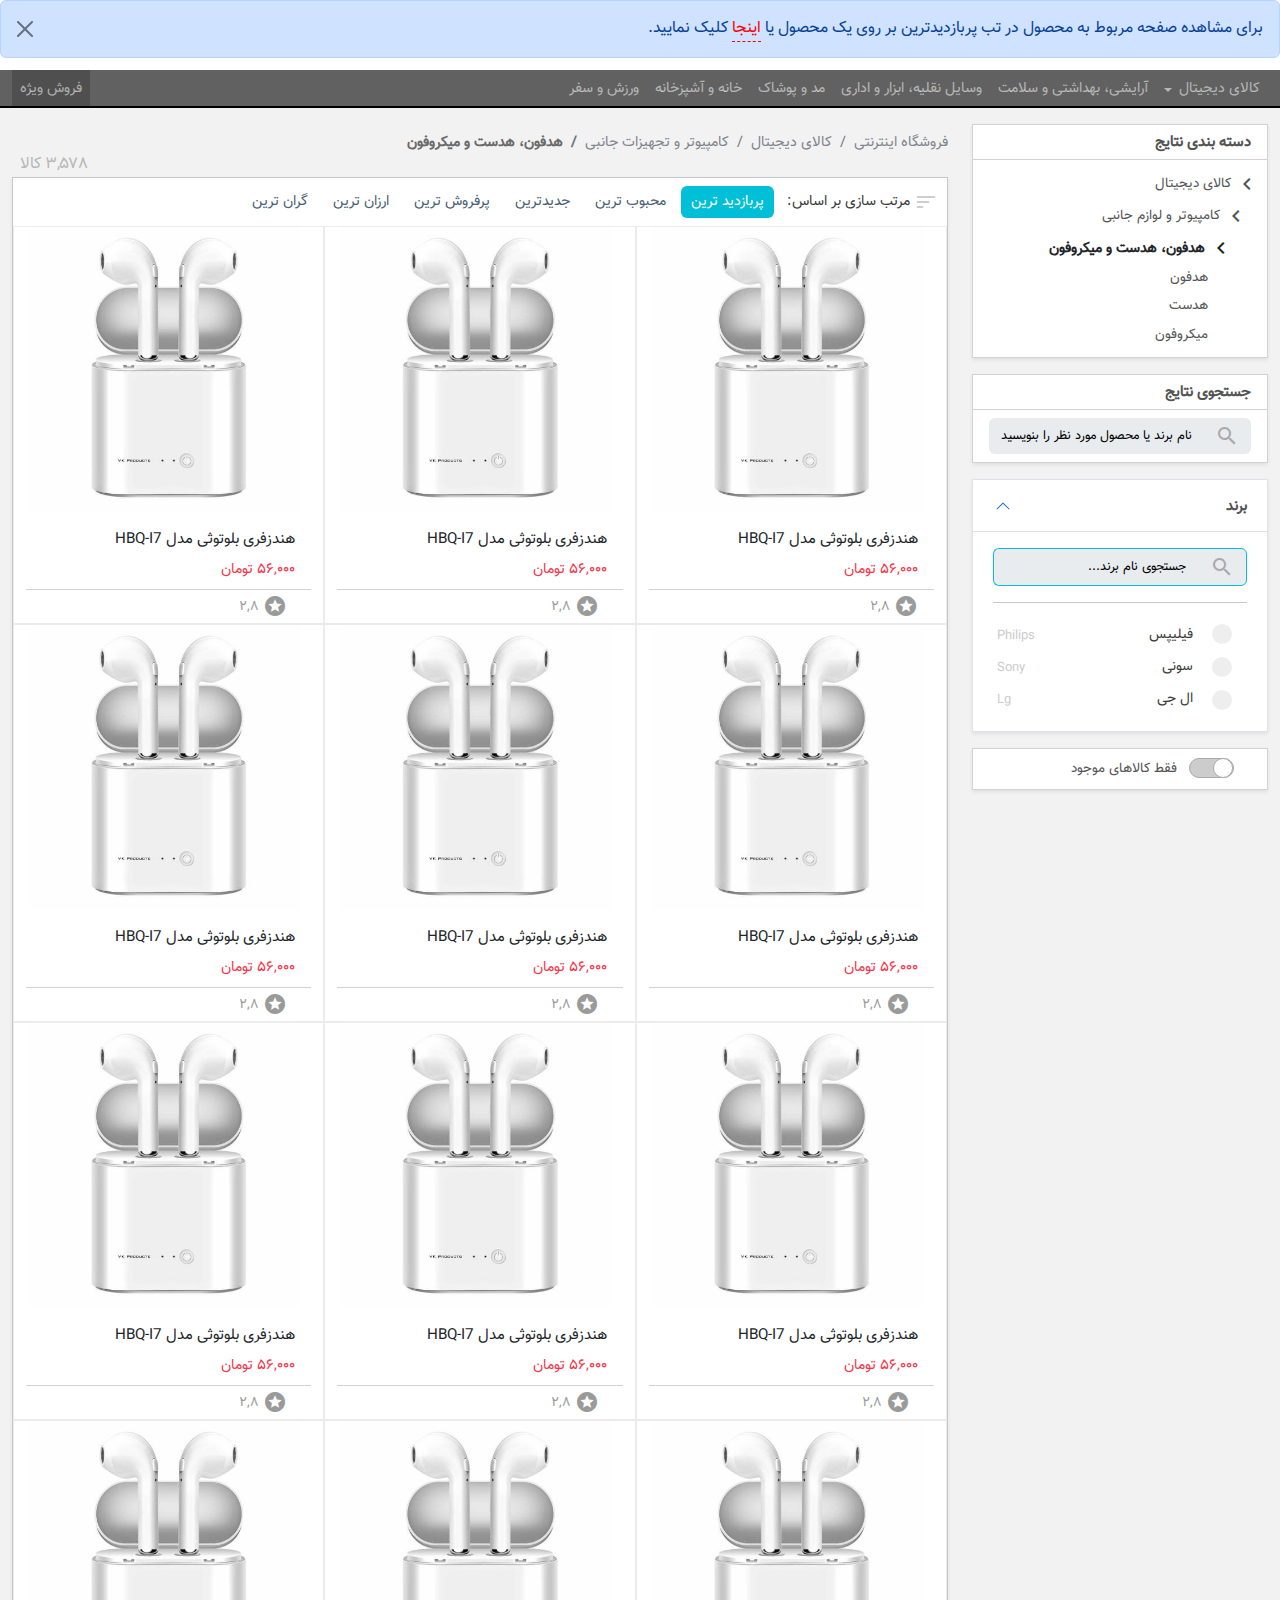
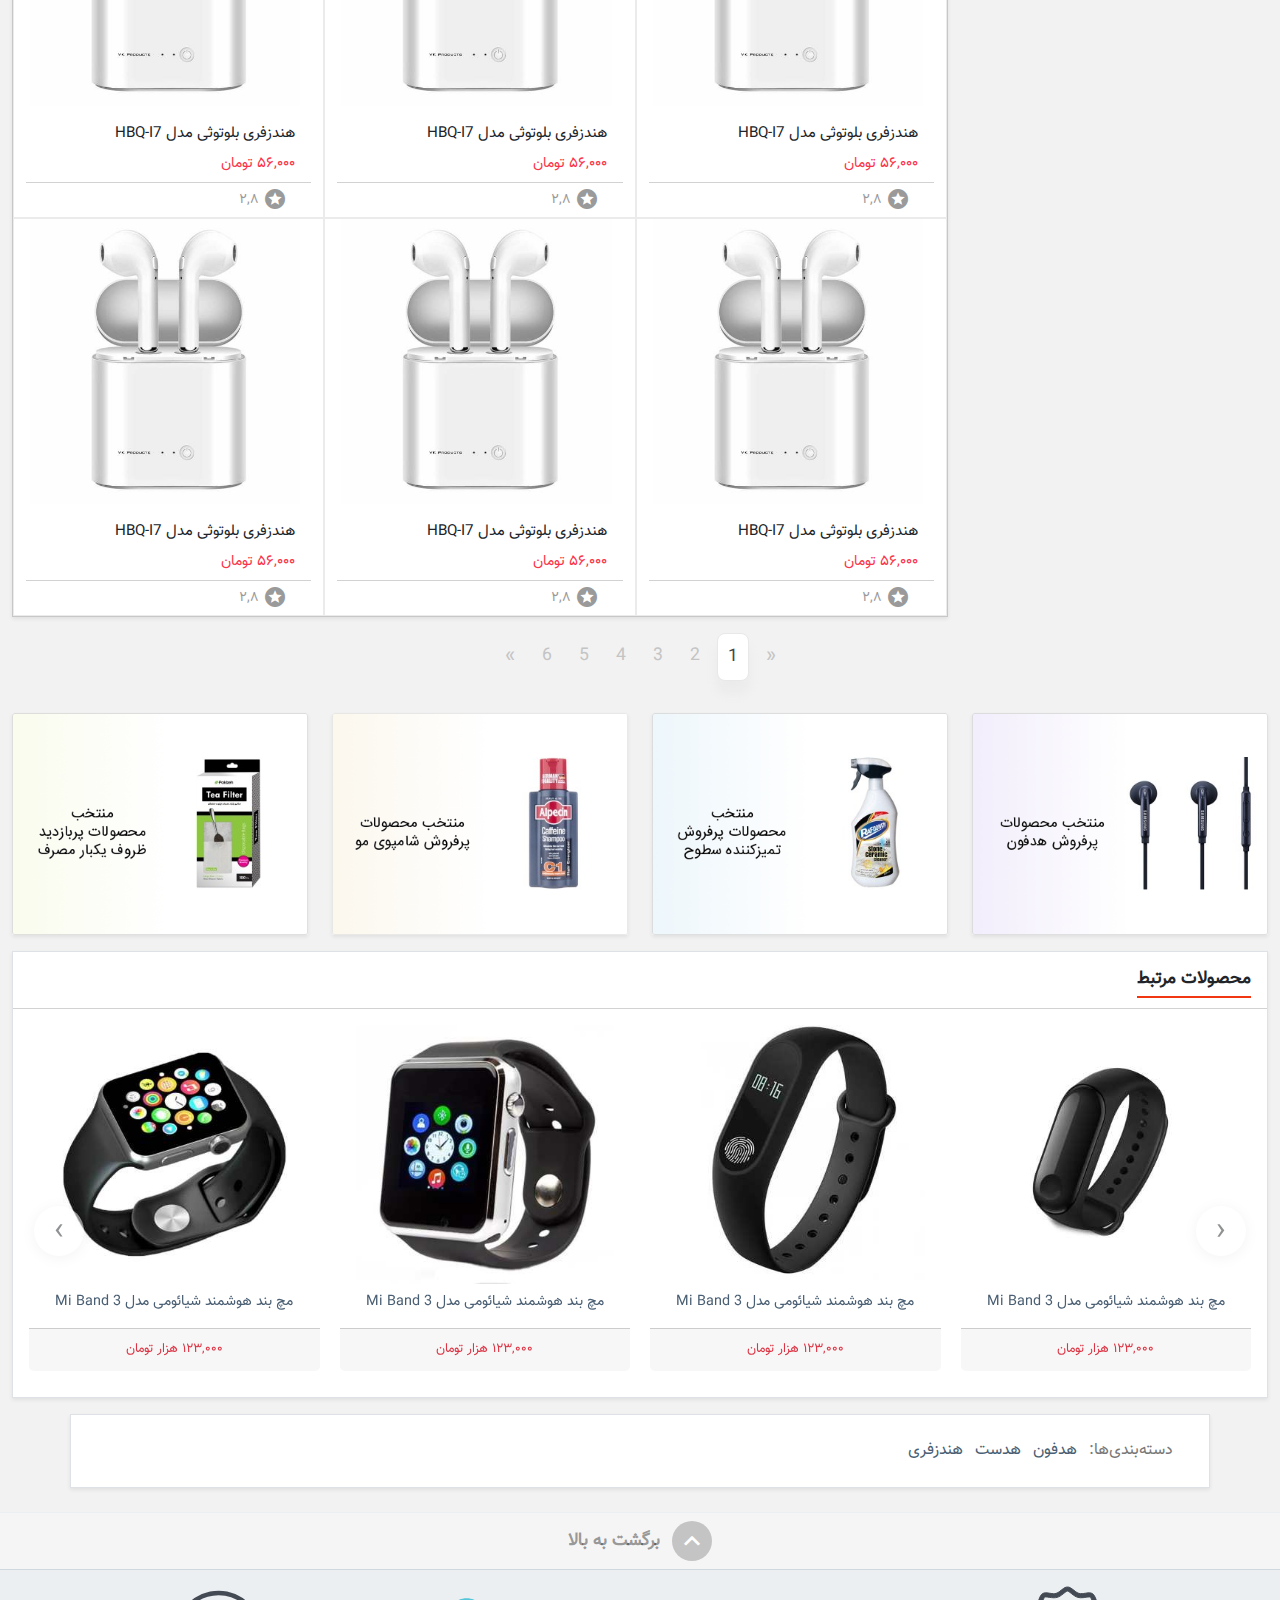
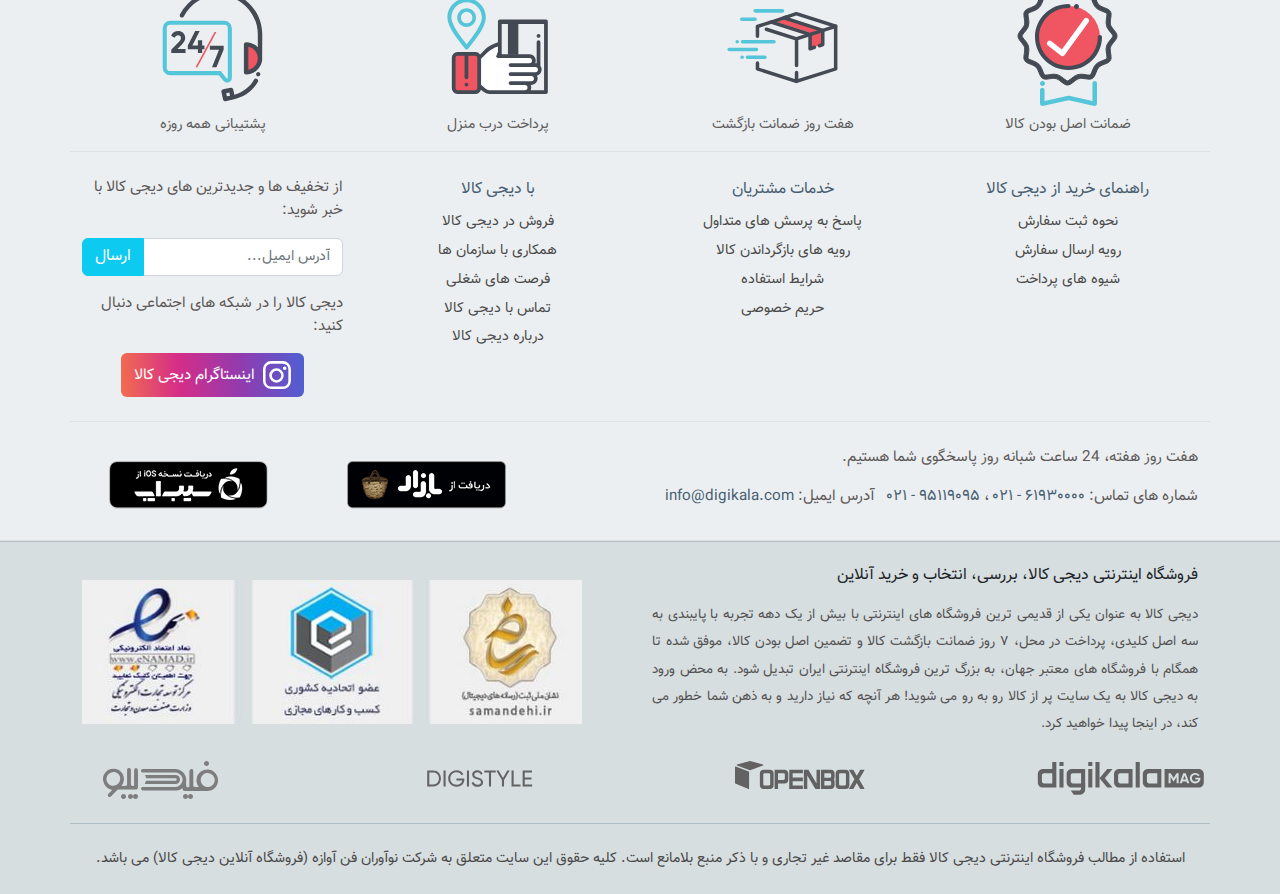
<file: category.html>
<!DOCTYPE html>
<html lang="fa">

<head>
    <meta charset="UTF-8">
    <meta http-equiv="X-UA-Compatible" content="IE=edge">
    <meta name="viewport" content="width=device-width, initial-scale=1.0">
    <title>دیجی کالا | دسته بندی ها</title>

    <!-- bootstrap css -->
    <link rel="stylesheet" href="css/bootstrap-reboot.min.css">
    <link rel="stylesheet" href="css/bootstrap.rtl.css">
    <link rel="stylesheet" href="css/icons.css">
    <link rel="stylesheet" href="css/slider/cssfull.css">
    <link rel="stylesheet" href="css/owl-carousel/owl.carousel.css">
    <link rel="stylesheet" href="css/owl-carousel/owl.theme.default.css">
    <link rel="stylesheet" href="css/owl-carousel/font-awesome.min.css">
    <link rel="stylesheet" href="css/checkbox/checkbox.css">
    <link rel="stylesheet" href="css/style.css">
    <link rel="stylesheet" href="css/media.css">

    <link rel="stylesheet" href="css/slider/css1.css" media="screen and (max-width: 1365px)">
    <link rel="stylesheet" href="css/slider/css2.css" media="screen and (min-width: 1366px)">
    <link rel="stylesheet" href="css/slider/css3.css" media="screen and (min-width: 1680px)">

    <!-- bootstrap js -->
    <script src="js/jquery-3.6.0.min.js"></script>
    <script src="js/bootstrap.bundle.min.js"></script>
    <script src="js/slider1.js"></script>
    <script src="js/slider2.js"></script>
    <script src="js/owl.carousel.min.js"></script>
    <script src="js/custom.js"></script>

</head>

<body>
    <!-- start alert -->
    <div class="alert alert-primary alert-dismissible fade fixed-top alert-custom" role="alert">
        <span>
            برای مشاهده صفحه مربوط به محصول در تب پربازدیدترین بر روی یک محصول یا <a href="./product.html"
                target="_blank">اینجا</a> کلیک نمایید.
        </span>
        <button type="button" class="btn-close border-0" data-bs-dismiss="alert" aria-label="Close"></button>
    </div>
    <!-- end alert -->
    <!-- start header -->
    <header class="container-fluid bg-white shadow-sm">
        <div class="row py-3">
            <div class="col-6 col-md-3 col-lg-2 mb-2 mb-md-0">
                <a href="./index.html">
                    <div class="logo p-0">
                    </div>
                </a>
            </div>
            <div class="col-6 col-md-4 col-lg-6 mb-2 mb-md-0">
                <form action="" method="post">
                    <div class="input-group input-group-sm input-group-custom-0">
                        <input type="text" placeholder="نام برند، کالا یا دسته مورد نظر..."
                            class="form-control">
                        <button type="button" class="btn text-white">
                            <span class="material-icons">search</span>
                        </button>
                    </div>
                </form>
            </div>
            <div class="col-6 col-md-3 col-lg-2 text-md-center text-lg-end">
                <div class="dropdown dropdown-center dropdown-custom-0">
                    <button type="button" class="btn border-0 dropdown-toggle ps-0" id="dropdownMenuButton0"
                        data-bs-toggle="dropdown" aria-expanded="false">
                        ورود/ثبت نام
                    </button>
                    <div class="dropdown-menu border-0 shadow rounded-0 dropdown-menu-custom-0"
                        aria-labelledby="dropdownMenuButton0">
                        <div class="dropdown-header text-center py-0 px-2">
                            <!--<a class="btn btn-primary" href="#">ورود به دیجی کالا</a>-->
                            <button class="btn" onclick="location.href = '#'">ورود به دیجی کالا</button>
                        </div>
                        <div class="dropdown-divider"></div>
                        <ul class="list-inline py-0 px-1">
                            <li class="list-inline-item">کاربر جدید هستید؟</li>
                            <li class="list-inline-item"><a href="#">ثبت نام</a></li>
                        </ul>
                        <!--<a href="#" class="dropdown-item">پروفایل</a>-->
                        <button class="dropdown-item" onclick="location.href = '#'">
                            <span class="material-icons me-1">person</span>
                            <span>پروفایل</span>
                        </button>
                        <!--<a href="#" class="dropdown-item">ثبت سفارش</a>-->
                        <button class="dropdown-item" onclick="location.href = '#'">
                            <span class="material-icons me-1">assignment_turned_in</span>
                            <span>پیگیری سفارش</span>
                        </button>
                    </div>
                </div>
            </div>
            <div class="col-6 col-md-2 col-lg-2 text-end">
                <button type="button" class="btn btn-outline-info px-md-1 px-lg-2 shopping-cart-0">
                    <span class="material-icons">shopping_cart</span>
                    <span>سبد خرید</span>
                    <span>۰</span>
                </button>
            </div>
        </div>
    </header>
    <!-- end header -->

    <!-- start menu -->
    <nav class="navbar navbar-dark navbar-expand-md navbar-custom-0 py-0">
        <div class="container-fluid">
            <a class="navbar-toggler btn" data-bs-toggle="collapse" data-bs-target="#menu0" aria-controls="menu0"
                aria-expanded="false" aria-label="Toggle navigation">
                <span class="navbar-toggler-icon"></span>
            </a>
            <div class="nav-line"></div>
            <div class="collapse navbar-collapse" id="menu0">
                <ul class="navbar-nav p-0 navbar-nav-custom-0">
                    <li class="nav-item dropdown-custom-1">
                        <a class="nav-link dropdown-toggle border-0" href="#" id="dropdownMenuButton1" role="button"
                            data-bs-toggle="dropdown" aria-expanded="false">
                            <span class="position-relative">کالای دیجیتال</span>
                        </a>
                        <div class="dropdown-menu dropdown-menu-custom-1 rounded-0 rounded-bottom border-0 shadow-sm"
                            aria-labelledby="dropdownMenuButton1">
                            <div class="container-fluid">
                                <div class="row">
                                    <div class="col-md-3">
                                        <div class="sub-menu">
                                            <a href="#" class="ps-1 dropdown-menu-item-0">
                                                <span class="material-icons">chevron_left</span>
                                                <span>لوازم جانبی گوشی</span>
                                            </a>
                                            <ul class="list-group list-group-custom-0">
                                                <li class="list-group-item border-0 py-1"><a href="#">کیف و کاور
                                                        گوشی</a>
                                                </li>
                                                <li class="list-group-item border-0 py-1"><a href="#">پاور بانک</a></li>
                                                <li class="list-group-item border-0 py-1"><a href="#">هدفون و هدست</a>
                                                </li>
                                                <li class="list-group-item border-0 py-1"><a href="#">پایه نگهدارنده
                                                        گوشی</a></li>
                                            </ul>
                                        </div>
                                        <div class="sub-menu py-1">
                                            <a href="#" class="ps-1 dropdown-menu-item-0">
                                                <span class="material-icons">chevron_left</span>
                                                <span>گوشی موبایل</span>
                                            </a>
                                            <ul class="list-group list-group-custom-0">
                                                <li class="list-group-item border-0 py-1"><a href="#">سامسونگ</a></li>
                                                <li class="list-group-item border-0 py-1"><a href="#">هوآوی</a></li>
                                                <li class="list-group-item border-0 py-1"><a href="#">شیائومی</a></li>
                                                <li class="list-group-item border-0 py-1"><a href="#">اپل</a></li>
                                            </ul>
                                        </div>
                                        <div class="sub-menu py-1">
                                            <a href="#" class="ps-1 dropdown-menu-item-0">
                                                <span class="material-icons">chevron_left</span>
                                                <span>واقعیت مجازی</span>
                                            </a>
                                        </div>
                                        <div class="sub-menu py-1">
                                            <a href="#" class="ps-1 dropdown-menu-item-0">
                                                <span class="material-icons">chevron_left</span>
                                                <span>مچ بند و ساعت هوشمند</span>
                                            </a>
                                        </div>
                                        <div class="sub-menu py-1">
                                            <a href="#" class="ps-1 dropdown-menu-item-0">
                                                <span class="material-icons">chevron_left</span>
                                                <span>هدفون، هدست و هندزفری</span>
                                            </a>
                                        </div>
                                        <div class="sub-menu py-1">
                                            <a href="#" class="ps-1 dropdown-menu-item-0">
                                                <span class="material-icons">chevron_left</span>
                                                <span>اسپیکر بلوتوث و با سیم</span>
                                            </a>
                                        </div>
                                        <div class="sub-menu py-1">
                                            <a href="#" class="ps-1 dropdown-menu-item-0">
                                                <span class="material-icons">chevron_left</span>
                                                <span>اسکوتر برقی</span>
                                            </a>
                                        </div>
                                    </div>
                                    <div class="col-md-3">
                                        <div class="sub-menu">
                                            <a href="#" class="ps-1 dropdown-menu-item-0">
                                                <span class="material-icons">chevron_left</span>
                                                <span>لوازم جانبی گوشی</span>
                                            </a>
                                            <ul class="list-group list-group-custom-0">
                                                <li class="list-group-item border-0 py-1"><a href="#">کیف و کاور
                                                        گوشی</a>
                                                </li>
                                                <li class="list-group-item border-0 py-1"><a href="#">پاور بانک</a></li>
                                                <li class="list-group-item border-0 py-1"><a href="#">هدفون و هدست</a>
                                                </li>
                                                <li class="list-group-item border-0 py-1"><a href="#">پایه نگهدارنده
                                                        گوشی</a></li>
                                            </ul>
                                        </div>
                                        <div class="sub-menu py-1">
                                            <a href="#" class="ps-1 dropdown-menu-item-0">
                                                <span class="material-icons">chevron_left</span>
                                                <span>گوشی موبایل</span>
                                            </a>
                                            <ul class="list-group list-group-custom-0">
                                                <li class="list-group-item border-0 py-1"><a href="#">سامسونگ</a></li>
                                                <li class="list-group-item border-0 py-1"><a href="#">هوآوی</a></li>
                                                <li class="list-group-item border-0 py-1"><a href="#">شیائومی</a></li>
                                                <li class="list-group-item border-0 py-1"><a href="#">اپل</a></li>
                                            </ul>
                                        </div>
                                        <div class="sub-menu py-1">
                                            <a href="#" class="ps-1 dropdown-menu-item-0">
                                                <span class="material-icons">chevron_left</span>
                                                <span>واقعیت مجازی</span>
                                            </a>
                                        </div>
                                        <div class="sub-menu py-1">
                                            <a href="#" class="ps-1 dropdown-menu-item-0">
                                                <span class="material-icons">chevron_left</span>
                                                <span>مچ بند و ساعت هوشمند</span>
                                            </a>
                                        </div>
                                        <div class="sub-menu py-1">
                                            <a href="#" class="ps-1 dropdown-menu-item-0">
                                                <span class="material-icons">chevron_left</span>
                                                <span>هدفون، هدست و هندزفری</span>
                                            </a>
                                        </div>
                                        <div class="sub-menu py-1">
                                            <a href="#" class="ps-1 dropdown-menu-item-0">
                                                <span class="material-icons">chevron_left</span>
                                                <span>اسپیکر بلوتوث و با سیم</span>
                                            </a>
                                        </div>
                                        <div class="sub-menu py-1">
                                            <a href="#" class="ps-1 dropdown-menu-item-0">
                                                <span class="material-icons">chevron_left</span>
                                                <span>اسکوتر برقی</span>
                                            </a>
                                        </div>
                                    </div>
                                    <div class="col-md-3">
                                        <div class="sub-menu">
                                            <a href="#" class="ps-1 dropdown-menu-item-0">
                                                <span class="material-icons">chevron_left</span>
                                                <span>لوازم جانبی گوشی</span>
                                            </a>
                                            <ul class="list-group list-group-custom-0">
                                                <li class="list-group-item border-0 py-1"><a href="#">کیف و کاور
                                                        گوشی</a>
                                                </li>
                                                <li class="list-group-item border-0 py-1"><a href="#">پاور بانک</a></li>
                                                <li class="list-group-item border-0 py-1"><a href="#">هدفون و هدست</a>
                                                </li>
                                                <li class="list-group-item border-0 py-1"><a href="#">پایه نگهدارنده
                                                        گوشی</a></li>
                                            </ul>
                                        </div>
                                        <div class="sub-menu py-1">
                                            <a href="#" class="ps-1 dropdown-menu-item-0">
                                                <span class="material-icons">chevron_left</span>
                                                <span>گوشی موبایل</span>
                                            </a>
                                            <ul class="list-group list-group-custom-0">
                                                <li class="list-group-item border-0 py-1"><a href="#">سامسونگ</a></li>
                                                <li class="list-group-item border-0 py-1"><a href="#">هوآوی</a></li>
                                                <li class="list-group-item border-0 py-1"><a href="#">شیائومی</a></li>
                                                <li class="list-group-item border-0 py-1"><a href="#">اپل</a></li>
                                            </ul>
                                        </div>
                                        <div class="sub-menu py-1">
                                            <a href="#" class="ps-1 dropdown-menu-item-0">
                                                <span class="material-icons">chevron_left</span>
                                                <span>واقعیت مجازی</span>
                                            </a>
                                        </div>
                                        <div class="sub-menu py-1">
                                            <a href="#" class="ps-1 dropdown-menu-item-0">
                                                <span class="material-icons">chevron_left</span>
                                                <span>مچ بند و ساعت هوشمند</span>
                                            </a>
                                        </div>
                                        <div class="sub-menu py-1">
                                            <a href="#" class="ps-1 dropdown-menu-item-0">
                                                <span class="material-icons">chevron_left</span>
                                                <span>هدفون، هدست و هندزفری</span>
                                            </a>
                                        </div>
                                        <div class="sub-menu py-1">
                                            <a href="#" class="ps-1 dropdown-menu-item-0">
                                                <span class="material-icons">chevron_left</span>
                                                <span>اسپیکر بلوتوث و با سیم</span>
                                            </a>
                                        </div>
                                        <div class="sub-menu py-1">
                                            <a href="#" class="ps-1 dropdown-menu-item-0">
                                                <span class="material-icons">chevron_left</span>
                                                <span>اسکوتر برقی</span>
                                            </a>
                                        </div>
                                    </div>
                                    <div class="col-md-3 d-flex align-items-end justify-content-center">
                                        <img src="img/1636.png" alt="digi-kala" class="img-fluid d-none d-md-block">
                                    </div>
                                </div>
                            </div>
                        </div>
                    </li>
                    <li class="nav-item">
                        <a href="#" class="nav-link">
                            <span class="position-relative">آرایشی، بهداشتی و سلامت</span>
                        </a>
                    </li>
                    <li class="nav-item">
                        <a href="#" class="nav-link">
                            <span class="position-relative">وسایل نقلیه، ابزار و اداری</span>
                        </a>
                    </li>
                    <li class="nav-item">
                        <a href="#" class="nav-link">
                            <span class="position-relative">مد و پوشاک</span>
                        </a>
                    </li>
                    <li class="nav-item">
                        <a href="#" class="nav-link">
                            <span class="position-relative">خانه و آشپزخانه</span>
                        </a>
                    </li>
                    <li class="nav-item">
                        <a href="#" class="nav-link">
                            <span class="position-relative">ورزش و سفر</span>
                        </a>
                    </li>
                </ul>
                <ul class="navbar-nav navbar-nav-custom-0 ms-auto pe-0">
                    <li class="nav-item">
                        <a href="#" class="nav-link">
                            <span class="position-relative">فروش ویژه</span>
                        </a>
                    </li>
                </ul>
            </div>
        </div>
    </nav>
    <!-- end menu -->

    <!-- start sidebar & content -->
    <section class="container-fluid mt-3">
        <div class="row">
            <!-- start sidebar -->
            <aside class="col-md-3 order-last order-md-first">
                <div class="card rounded-0 shadow-sm card-custom-4 mt-3 mt-md-0">
                    <div class="card-header bg-white card-header-custom-4">
                        <h5 class="mb-0">دسته بندی نتایج</h5>
                    </div>
                    <div class="card-body ps-1 py-2 card-body-custom-4">
                        <ul class="list-group list-group-custom-1">
                            <li class="list-group-item border-0 py-1 ps-1">
                                <a href="#">
                                    <span class="material-icons">chevron_left</span>
                                    <span>کالای دیجیتال</span>
                                </a>
                            </li>
                            <li class="list-group-item border-0 py-1 padding-start-15">
                                <a href="#">
                                    <span class="material-icons">chevron_left</span>
                                    <span>کامپیوتر و لوازم جانبی</span>
                                </a>
                            </li>
                            <li class="list-group-item border-0 py-1 padding-start-30">
                                <span class="material-icons">chevron_left</span>
                                <span class="active_category">هدفون، هدست و میکروفون</span>
                            </li>
                            <li class="list-group-item border-0 py-1 padding-start-55"><a href="#">هدفون</a></li>
                            <li class="list-group-item border-0 py-1 padding-start-55"><a href="#">هدست</a></li>
                            <li class="list-group-item border-0 py-1 padding-start-55"><a href="#">میکروفون</a></li>
                        </ul>
                    </div>
                </div>
                <div class="card rounded-0 shadow-sm mt-3 card-custom-4">
                    <div class="card-header bg-white card-header-custom-4">
                        <h5 class="mb-0">جستجوی نتایج</h5>
                    </div>
                    <div class="card-body py-2 card-body-custom-4">
                        <form action="" method="post">
                            <div class="input-group input-group-custom-1 rounded-1">
                                <span class="input-group-text material-icons border-0" id="basic-addon1">search</span>
                                <input type="text" class="form-control border-0"
                                    placeholder="نام برند یا محصول مورد نظر را بنویسید..." aria-label="Brand"
                                    aria-describedby="basic-addon1">
                            </div>
                        </form>
                    </div>
                </div>
                <div class="accordion mt-3 shadow-sm accordion-custom-0" id="accordion-1">
                    <div class="accordion-item rounded-0 accordion-item-custom-0">
                        <h5 class="accordion-header accordion-header-custom-0" id="headingOne">
                            <button class="accordion-button rounded-0" type="button" data-bs-toggle="collapse"
                                data-bs-target="#collapseOne" aria-expanded="true" aria-controls="collapseOne">
                                برند
                            </button>
                        </h5>
                        <div id="collapseOne" class="accordion-collapse collapse show" aria-labelledby="headingOne"
                            data-bs-parent="#accordion-1">
                            <div class="accordion-body accordion-body-custom-0">
                                <form action="" method="post">
                                    <div class="input-group input-group-custom-1 rounded-1">
                                        <span class="input-group-text material-icons" id="basic-addon2">search</span>
                                        <input type="text" class="form-control border-start-0 input-custom-0"
                                            placeholder="جستجوی نام برند..." aria-label="Brand"
                                            aria-describedby="basic-addon2">
                                    </div>
                                    <hr>
                                    <div class="container-checkbox">
                                        <div class="p-0 m-0">
                                            <div class="checkbox p-1">
                                                <label class="checkbox-container">فیلیپس
                                                    <input type="checkbox">
                                                    <span class="checkmark-login1"></span>
                                                </label>
                                                <span class="pull-left pt-1 brand_eng">Philips</span>
                                            </div>
                                            <div class="checkbox p-1">
                                                <label class="checkbox-container">سونی
                                                    <input type="checkbox">
                                                    <span class="checkmark-login2"></span>
                                                </label>
                                                <span class="pull-left pt-1 brand_eng">Sony</span>
                                            </div>
                                            <div class="checkbox p-1">
                                                <label class="checkbox-container">ال جی
                                                    <input type="checkbox">
                                                    <span class="checkmark-login3"></span>
                                                </label>
                                                <span class="pull-left pt-1 brand_eng">Lg</span>
                                            </div>
                                        </div>
                                    </div>
                                </form>
                            </div>
                        </div>
                    </div>
                </div>
                <div class="card rounded-0 mt-3 shadow-sm card-custom-4">
                    <div class="card-body py-2 card-body-custom-4">
                        <label class="switch-container">
                            <input type="checkbox">
                            <span class="switch-btn"></span>
                            <span class="switch-text">فقط کالاهای موجود</span>
                        </label>
                    </div>
                </div>
            </aside>
            <!-- end sidebar -->

            <!-- start content -->
            <main class="col-md-9 pt-2 order-first order-md-last">
                <nav aria-label="breadcrumb">
                    <ol class="breadcrumb mb-0 breadcrumb-custom-0">
                        <li class="breadcrumb-item"><a href="#">فروشگاه اینترنتی</a></li>
                        <li class="breadcrumb-item"><a href="#">کالای دیجیتال</a></li>
                        <li class="breadcrumb-item"><a href="#">کامپیوتر و تجهیزات جانبی</a></li>
                        <li class="breadcrumb-item active" aria-current="page">هدفون، هدست و میکروفون</li>
                    </ol>
                </nav>
                <p class="list_counter text-end pe-2 mb-0">۳,۵۷۸ کالا</p>
                <div class="full-products shadow-sm">
                    <ul class="nav nav-pills bg-white py-2 nav-pills-custom-0" id="pills-tab" role="tablist">
                        <li class="nav-item nav-item-custom-sort d-flex align-items-center me-2">
                            <span class="material-icons mx-1">sort</span>
                            <span>مرتب سازی بر اساس:</span>
                        </li>
                        <li class="nav-item" role="presentation">
                            <button class="nav-link active" id="pills-mostVisited-tab" data-bs-toggle="pill"
                                data-bs-target="#mostVisited" type="button" role="tab" aria-controls="pills-mostVisited"
                                aria-selected="true">پربازدید ترین</button>
                        </li>
                        <li class="nav-item" role="presentation">
                            <button class="nav-link" id="pills-mostPopular-tab" data-bs-toggle="pill"
                                data-bs-target="#mostPopular" type="button" role="tab" aria-controls="pills-mostPopular"
                                aria-selected="false">محبوب ترین</button>
                        </li>
                        <li class="nav-item" role="presentation">
                            <button class="nav-link" id="pills-newest-tab" data-bs-toggle="pill"
                                data-bs-target="#newest" type="button" role="tab" aria-controls="pills-newest"
                                aria-selected="false">جدیدترین</button>
                        </li>
                        <li class="nav-item" role="presentation">
                            <button class="nav-link" id="pills-bestSelling-tab" data-bs-toggle="pill"
                                data-bs-target="#bestSelling" type="button" role="tab" aria-controls="pills-bestSelling"
                                aria-selected="false">پرفروش ترین</button>
                        </li>
                        <li class="nav-item" role="presentation">
                            <button class="nav-link" id="pills-cheapest-tab" data-bs-toggle="pill"
                                data-bs-target="#cheapest" type="button" role="tab" aria-controls="pills-cheapest"
                                aria-selected="false">ارزان ترین</button>
                        </li>
                        <li class="nav-item" role="presentation">
                            <button class="nav-link" id="pills-mostExpensive-tab" data-bs-toggle="pill"
                                data-bs-target="#mostExpensive" type="button" role="tab"
                                aria-controls="pills-mostExpensive" aria-selected="false">گران ترین</button>
                        </li>
                    </ul>
                    <div class="tab-content" id="pills-tabContent">
                        <div class="tab-pane fade show active" id="mostVisited" role="tabpanel"
                            aria-labelledby="pills-mostVisited-tab">
                            <div class="container-fluid">
                                <div class="row">
                                    <div class="col-md-4 bg-white product-box">
                                        <div class="card rounded-0 border-0 card-custom-5">
                                            <a href="./product.html" target="_blank">
                                                <img src="img/913367.jpg" alt="" class="card-img-top">
                                            </a>
                                            <div class="card-body pb-2 card-body-custom-5">
                                                <div class="card-title">هندزفری بلوتوثی مدل HBQ-I7</div>
                                                <div class="card-text">۵۶,۰۰۰ تومان</div>
                                            </div>
                                            <div class="card-footer card-footer-custom-5 py-1">
                                                <span class="material-icons">stars</span>
                                                <span class="rate-text">۲,۸</span>
                                            </div>
                                        </div>
                                    </div>
                                    <div class="col-md-4 bg-white product-box">
                                        <div class="card rounded-0 border-0 card-custom-5">
                                            <a href="./product.html" target="_blank">
                                                <img src="img/913367.jpg" alt="" class="card-img-top">
                                            </a>
                                            <div class="card-body pb-2 card-body-custom-5">
                                                <div class="card-title">هندزفری بلوتوثی مدل HBQ-I7</div>
                                                <div class="card-text">۵۶,۰۰۰ تومان</div>
                                            </div>
                                            <div class="card-footer card-footer-custom-5 py-1 ps-4">
                                                <span class="material-icons">stars</span>
                                                <span class="rate-text">۲,۸</span>
                                            </div>
                                        </div>
                                    </div>
                                    <div class="col-md-4 bg-white product-box">
                                        <div class="card rounded-0 border-0 card-custom-5">
                                            <a href="./product.html" target="_blank">
                                                <img src="img/913367.jpg" alt="" class="card-img-top">
                                            </a>
                                            <div class="card-body pb-2 card-body-custom-5">
                                                <div class="card-title">هندزفری بلوتوثی مدل HBQ-I7</div>
                                                <div class="card-text">۵۶,۰۰۰ تومان</div>
                                            </div>
                                            <div class="card-footer card-footer-custom-5 py-1 ps-4">
                                                <span class="material-icons">stars</span>
                                                <span class="rate-text">۲,۸</span>
                                            </div>
                                        </div>
                                    </div>
                                </div>
                                <div class="row">
                                    <div class="col-md-4 bg-white product-box">
                                        <div class="card rounded-0 border-0 card-custom-5">
                                            <a href="./product.html" target="_blank">
                                                <img src="img/913367.jpg" alt="" class="card-img-top">
                                            </a>
                                            <div class="card-body pb-2 card-body-custom-5">
                                                <div class="card-title">هندزفری بلوتوثی مدل HBQ-I7</div>
                                                <div class="card-text">۵۶,۰۰۰ تومان</div>
                                            </div>
                                            <div class="card-footer card-footer-custom-5 py-1 ps-4">
                                                <span class="material-icons">stars</span>
                                                <span class="rate-text">۲,۸</span>
                                            </div>
                                        </div>
                                    </div>
                                    <div class="col-md-4 bg-white product-box">
                                        <div class="card rounded-0 border-0 card-custom-5">
                                            <a href="./product.html" target="_blank">
                                                <img src="img/913367.jpg" alt="" class="card-img-top">
                                            </a>
                                            <div class="card-body pb-2 card-body-custom-5">
                                                <div class="card-title">هندزفری بلوتوثی مدل HBQ-I7</div>
                                                <div class="card-text">۵۶,۰۰۰ تومان</div>
                                            </div>
                                            <div class="card-footer card-footer-custom-5 py-1 ps-4">
                                                <span class="material-icons">stars</span>
                                                <span class="rate-text">۲,۸</span>
                                            </div>
                                        </div>
                                    </div>
                                    <div class="col-md-4 bg-white product-box">
                                        <div class="card rounded-0 border-0 card-custom-5">
                                            <a href="./product.html" target="_blank">
                                                <img src="img/913367.jpg" alt="" class="card-img-top">
                                            </a>
                                            <div class="card-body pb-2 card-body-custom-5">
                                                <div class="card-title">هندزفری بلوتوثی مدل HBQ-I7</div>
                                                <div class="card-text">۵۶,۰۰۰ تومان</div>
                                            </div>
                                            <div class="card-footer card-footer-custom-5 py-1 ps-4">
                                                <span class="material-icons">stars</span>
                                                <span class="rate-text">۲,۸</span>
                                            </div>
                                        </div>
                                    </div>
                                </div>
                                <div class="row">
                                    <div class="col-md-4 bg-white product-box">
                                        <div class="card rounded-0 border-0 card-custom-5">
                                            <a href="./product.html" target="_blank">
                                                <img src="img/913367.jpg" alt="" class="card-img-top">
                                            </a>
                                            <div class="card-body pb-2 card-body-custom-5">
                                                <div class="card-title">هندزفری بلوتوثی مدل HBQ-I7</div>
                                                <div class="card-text">۵۶,۰۰۰ تومان</div>
                                            </div>
                                            <div class="card-footer card-footer-custom-5 py-1 ps-4">
                                                <span class="material-icons">stars</span>
                                                <span class="rate-text">۲,۸</span>
                                            </div>
                                        </div>
                                    </div>
                                    <div class="col-md-4 bg-white product-box">
                                        <div class="card rounded-0 border-0 card-custom-5">
                                            <a href="./product.html" target="_blank">
                                                <img src="img/913367.jpg" alt="" class="card-img-top">
                                            </a>
                                            <div class="card-body pb-2 card-body-custom-5">
                                                <div class="card-title">هندزفری بلوتوثی مدل HBQ-I7</div>
                                                <div class="card-text">۵۶,۰۰۰ تومان</div>
                                            </div>
                                            <div class="card-footer card-footer-custom-5 py-1 ps-4">
                                                <span class="material-icons">stars</span>
                                                <span class="rate-text">۲,۸</span>
                                            </div>
                                        </div>
                                    </div>
                                    <div class="col-md-4 bg-white product-box">
                                        <div class="card rounded-0 border-0 card-custom-5">
                                            <a href="./product.html" target="_blank">
                                                <img src="img/913367.jpg" alt="" class="card-img-top">
                                            </a>
                                            <div class="card-body pb-2 card-body-custom-5">
                                                <div class="card-title">هندزفری بلوتوثی مدل HBQ-I7</div>
                                                <div class="card-text">۵۶,۰۰۰ تومان</div>
                                            </div>
                                            <div class="card-footer card-footer-custom-5 py-1 ps-4">
                                                <span class="material-icons">stars</span>
                                                <span class="rate-text">۲,۸</span>
                                            </div>
                                        </div>
                                    </div>
                                </div>
                                <div class="row">
                                    <div class="col-md-4 bg-white product-box">
                                        <div class="card rounded-0 border-0 card-custom-5">
                                            <a href="./product.html" target="_blank">
                                                <img src="img/913367.jpg" alt="" class="card-img-top">
                                            </a>
                                            <div class="card-body pb-2 card-body-custom-5">
                                                <div class="card-title">هندزفری بلوتوثی مدل HBQ-I7</div>
                                                <div class="card-text">۵۶,۰۰۰ تومان</div>
                                            </div>
                                            <div class="card-footer card-footer-custom-5 py-1 ps-4">
                                                <span class="material-icons">stars</span>
                                                <span class="rate-text">۲,۸</span>
                                            </div>
                                        </div>
                                    </div>
                                    <div class="col-md-4 bg-white product-box">
                                        <div class="card rounded-0 border-0 card-custom-5">
                                            <a href="./product.html" target="_blank">
                                                <img src="img/913367.jpg" alt="" class="card-img-top">
                                            </a>
                                            <div class="card-body pb-2 card-body-custom-5">
                                                <div class="card-title">هندزفری بلوتوثی مدل HBQ-I7</div>
                                                <div class="card-text">۵۶,۰۰۰ تومان</div>
                                            </div>
                                            <div class="card-footer card-footer-custom-5 py-1 ps-4">
                                                <span class="material-icons">stars</span>
                                                <span class="rate-text">۲,۸</span>
                                            </div>
                                        </div>
                                    </div>
                                    <div class="col-md-4 bg-white product-box">
                                        <div class="card rounded-0 border-0 card-custom-5">
                                            <a href="./product.html" target="_blank">
                                                <img src="img/913367.jpg" alt="" class="card-img-top">
                                            </a>
                                            <div class="card-body pb-2 card-body-custom-5">
                                                <div class="card-title">هندزفری بلوتوثی مدل HBQ-I7</div>
                                                <div class="card-text">۵۶,۰۰۰ تومان</div>
                                            </div>
                                            <div class="card-footer card-footer-custom-5 py-1 ps-4">
                                                <span class="material-icons">stars</span>
                                                <span class="rate-text">۲,۸</span>
                                            </div>
                                        </div>
                                    </div>
                                </div>
                                <div class="row">
                                    <div class="col-md-4 bg-white product-box">
                                        <div class="card rounded-0 border-0 card-custom-5">
                                            <a href="./product.html" target="_blank">
                                                <img src="img/913367.jpg" alt="" class="card-img-top">
                                            </a>
                                            <div class="card-body pb-2 card-body-custom-5">
                                                <div class="card-title">هندزفری بلوتوثی مدل HBQ-I7</div>
                                                <div class="card-text">۵۶,۰۰۰ تومان</div>
                                            </div>
                                            <div class="card-footer card-footer-custom-5 py-1 ps-4">
                                                <span class="material-icons">stars</span>
                                                <span class="rate-text">۲,۸</span>
                                            </div>
                                        </div>
                                    </div>
                                    <div class="col-md-4 bg-white product-box">
                                        <div class="card rounded-0 border-0 card-custom-5">
                                            <a href="./product.html" target="_blank">
                                                <img src="img/913367.jpg" alt="" class="card-img-top">
                                            </a>
                                            <div class="card-body pb-2 card-body-custom-5">
                                                <div class="card-title">هندزفری بلوتوثی مدل HBQ-I7</div>
                                                <div class="card-text">۵۶,۰۰۰ تومان</div>
                                            </div>
                                            <div class="card-footer card-footer-custom-5 py-1 ps-4">
                                                <span class="material-icons">stars</span>
                                                <span class="rate-text">۲,۸</span>
                                            </div>
                                        </div>
                                    </div>
                                    <div class="col-md-4 bg-white product-box">
                                        <div class="card rounded-0 border-0 card-custom-5">
                                            <a href="./product.html" target="_blank">
                                                <img src="img/913367.jpg" alt="" class="card-img-top">
                                            </a>
                                            <div class="card-body pb-2 card-body-custom-5">
                                                <div class="card-title">هندزفری بلوتوثی مدل HBQ-I7</div>
                                                <div class="card-text">۵۶,۰۰۰ تومان</div>
                                            </div>
                                            <div class="card-footer card-footer-custom-5 py-1 ps-4">
                                                <span class="material-icons">stars</span>
                                                <span class="rate-text">۲,۸</span>
                                            </div>
                                        </div>
                                    </div>
                                </div>
                            </div>
                        </div>
                        <div class="tab-pane fade" id="mostPopular" role="tabpanel"
                            aria-labelledby="pills-mostPopular-tab">
                            <div class="container-fluid">
                                <div class="row">
                                    <div class="col-md-4 bg-white product-box">
                                        <div class="card rounded-0 border-0 card-custom-5">
                                            <a href="#">
                                                <img src="img/2582764.jpg" alt="" class="card-img-top">
                                            </a>
                                            <div class="card-body pb-2 card-body-custom-5">
                                                <div class="card-title">هندزفری بلوتوثی مدل HBQ-I7</div>
                                                <div class="card-text">۵۶,۰۰۰ تومان</div>
                                            </div>
                                            <div class="card-footer card-footer-custom-5 py-1">
                                                <span class="material-icons">stars</span>
                                                <span class="rate-text">۲,۸</span>
                                            </div>
                                        </div>
                                    </div>
                                    <div class="col-md-4 bg-white product-box">
                                        <div class="card rounded-0 border-0 card-custom-5">
                                            <a href="#">
                                                <img src="img/2582764.jpg" alt="" class="card-img-top">
                                            </a>
                                            <div class="card-body pb-2 card-body-custom-5">
                                                <div class="card-title">هندزفری بلوتوثی مدل HBQ-I7</div>
                                                <div class="card-text">۵۶,۰۰۰ تومان</div>
                                            </div>
                                            <div class="card-footer card-footer-custom-5 py-1 ps-4">
                                                <span class="material-icons">stars</span>
                                                <span class="rate-text">۲,۸</span>
                                            </div>
                                        </div>
                                    </div>
                                    <div class="col-md-4 bg-white product-box">
                                        <div class="card rounded-0 border-0 card-custom-5">
                                            <a href="#">
                                                <img src="img/2582764.jpg" alt="" class="card-img-top">
                                            </a>
                                            <div class="card-body pb-2 card-body-custom-5">
                                                <div class="card-title">هندزفری بلوتوثی مدل HBQ-I7</div>
                                                <div class="card-text">۵۶,۰۰۰ تومان</div>
                                            </div>
                                            <div class="card-footer card-footer-custom-5 py-1 ps-4">
                                                <span class="material-icons">stars</span>
                                                <span class="rate-text">۲,۸</span>
                                            </div>
                                        </div>
                                    </div>
                                </div>
                                <div class="row">
                                    <div class="col-md-4 bg-white product-box">
                                        <div class="card rounded-0 border-0 card-custom-5">
                                            <a href="#">
                                                <img src="img/2582764.jpg" alt="" class="card-img-top">
                                            </a>
                                            <div class="card-body pb-2 card-body-custom-5">
                                                <div class="card-title">هندزفری بلوتوثی مدل HBQ-I7</div>
                                                <div class="card-text">۵۶,۰۰۰ تومان</div>
                                            </div>
                                            <div class="card-footer card-footer-custom-5 py-1">
                                                <span class="material-icons">stars</span>
                                                <span class="rate-text">۲,۸</span>
                                            </div>
                                        </div>
                                    </div>
                                    <div class="col-md-4 bg-white product-box">
                                        <div class="card rounded-0 border-0 card-custom-5">
                                            <a href="#">
                                                <img src="img/2582764.jpg" alt="" class="card-img-top">
                                            </a>
                                            <div class="card-body pb-2 card-body-custom-5">
                                                <div class="card-title">هندزفری بلوتوثی مدل HBQ-I7</div>
                                                <div class="card-text">۵۶,۰۰۰ تومان</div>
                                            </div>
                                            <div class="card-footer card-footer-custom-5 py-1 ps-4">
                                                <span class="material-icons">stars</span>
                                                <span class="rate-text">۲,۸</span>
                                            </div>
                                        </div>
                                    </div>
                                    <div class="col-md-4 bg-white product-box">
                                        <div class="card rounded-0 border-0 card-custom-5">
                                            <a href="#">
                                                <img src="img/2582764.jpg" alt="" class="card-img-top">
                                            </a>
                                            <div class="card-body pb-2 card-body-custom-5">
                                                <div class="card-title">هندزفری بلوتوثی مدل HBQ-I7</div>
                                                <div class="card-text">۵۶,۰۰۰ تومان</div>
                                            </div>
                                            <div class="card-footer card-footer-custom-5 py-1 ps-4">
                                                <span class="material-icons">stars</span>
                                                <span class="rate-text">۲,۸</span>
                                            </div>
                                        </div>
                                    </div>
                                </div>
                                <div class="row">
                                    <div class="col-md-4 bg-white product-box">
                                        <div class="card rounded-0 border-0 card-custom-5">
                                            <a href="#">
                                                <img src="img/2582764.jpg" alt="" class="card-img-top">
                                            </a>
                                            <div class="card-body pb-2 card-body-custom-5">
                                                <div class="card-title">هندزفری بلوتوثی مدل HBQ-I7</div>
                                                <div class="card-text">۵۶,۰۰۰ تومان</div>
                                            </div>
                                            <div class="card-footer card-footer-custom-5 py-1">
                                                <span class="material-icons">stars</span>
                                                <span class="rate-text">۲,۸</span>
                                            </div>
                                        </div>
                                    </div>
                                    <div class="col-md-4 bg-white product-box">
                                        <div class="card rounded-0 border-0 card-custom-5">
                                            <a href="#">
                                                <img src="img/2582764.jpg" alt="" class="card-img-top">
                                            </a>
                                            <div class="card-body pb-2 card-body-custom-5">
                                                <div class="card-title">هندزفری بلوتوثی مدل HBQ-I7</div>
                                                <div class="card-text">۵۶,۰۰۰ تومان</div>
                                            </div>
                                            <div class="card-footer card-footer-custom-5 py-1 ps-4">
                                                <span class="material-icons">stars</span>
                                                <span class="rate-text">۲,۸</span>
                                            </div>
                                        </div>
                                    </div>
                                    <div class="col-md-4 bg-white product-box">
                                        <div class="card rounded-0 border-0 card-custom-5">
                                            <a href="#">
                                                <img src="img/2582764.jpg" alt="" class="card-img-top">
                                            </a>
                                            <div class="card-body pb-2 card-body-custom-5">
                                                <div class="card-title">هندزفری بلوتوثی مدل HBQ-I7</div>
                                                <div class="card-text">۵۶,۰۰۰ تومان</div>
                                            </div>
                                            <div class="card-footer card-footer-custom-5 py-1 ps-4">
                                                <span class="material-icons">stars</span>
                                                <span class="rate-text">۲,۸</span>
                                            </div>
                                        </div>
                                    </div>
                                </div>
                                <div class="row">
                                    <div class="col-md-4 bg-white product-box">
                                        <div class="card rounded-0 border-0 card-custom-5">
                                            <a href="#">
                                                <img src="img/2582764.jpg" alt="" class="card-img-top">
                                            </a>
                                            <div class="card-body pb-2 card-body-custom-5">
                                                <div class="card-title">هندزفری بلوتوثی مدل HBQ-I7</div>
                                                <div class="card-text">۵۶,۰۰۰ تومان</div>
                                            </div>
                                            <div class="card-footer card-footer-custom-5 py-1">
                                                <span class="material-icons">stars</span>
                                                <span class="rate-text">۲,۸</span>
                                            </div>
                                        </div>
                                    </div>
                                    <div class="col-md-4 bg-white product-box">
                                        <div class="card rounded-0 border-0 card-custom-5">
                                            <a href="#">
                                                <img src="img/2582764.jpg" alt="" class="card-img-top">
                                            </a>
                                            <div class="card-body pb-2 card-body-custom-5">
                                                <div class="card-title">هندزفری بلوتوثی مدل HBQ-I7</div>
                                                <div class="card-text">۵۶,۰۰۰ تومان</div>
                                            </div>
                                            <div class="card-footer card-footer-custom-5 py-1 ps-4">
                                                <span class="material-icons">stars</span>
                                                <span class="rate-text">۲,۸</span>
                                            </div>
                                        </div>
                                    </div>
                                    <div class="col-md-4 bg-white product-box">
                                        <div class="card rounded-0 border-0 card-custom-5">
                                            <a href="#">
                                                <img src="img/2582764.jpg" alt="" class="card-img-top">
                                            </a>
                                            <div class="card-body pb-2 card-body-custom-5">
                                                <div class="card-title">هندزفری بلوتوثی مدل HBQ-I7</div>
                                                <div class="card-text">۵۶,۰۰۰ تومان</div>
                                            </div>
                                            <div class="card-footer card-footer-custom-5 py-1 ps-4">
                                                <span class="material-icons">stars</span>
                                                <span class="rate-text">۲,۸</span>
                                            </div>
                                        </div>
                                    </div>
                                </div>
                                <div class="row">
                                    <div class="col-md-4 bg-white product-box">
                                        <div class="card rounded-0 border-0 card-custom-5">
                                            <a href="#">
                                                <img src="img/2582764.jpg" alt="" class="card-img-top">
                                            </a>
                                            <div class="card-body pb-2 card-body-custom-5">
                                                <div class="card-title">هندزفری بلوتوثی مدل HBQ-I7</div>
                                                <div class="card-text">۵۶,۰۰۰ تومان</div>
                                            </div>
                                            <div class="card-footer card-footer-custom-5 py-1">
                                                <span class="material-icons">stars</span>
                                                <span class="rate-text">۲,۸</span>
                                            </div>
                                        </div>
                                    </div>
                                    <div class="col-md-4 bg-white product-box">
                                        <div class="card rounded-0 border-0 card-custom-5">
                                            <a href="#">
                                                <img src="img/2582764.jpg" alt="" class="card-img-top">
                                            </a>
                                            <div class="card-body pb-2 card-body-custom-5">
                                                <div class="card-title">هندزفری بلوتوثی مدل HBQ-I7</div>
                                                <div class="card-text">۵۶,۰۰۰ تومان</div>
                                            </div>
                                            <div class="card-footer card-footer-custom-5 py-1 ps-4">
                                                <span class="material-icons">stars</span>
                                                <span class="rate-text">۲,۸</span>
                                            </div>
                                        </div>
                                    </div>
                                    <div class="col-md-4 bg-white product-box">
                                        <div class="card rounded-0 border-0 card-custom-5">
                                            <a href="#">
                                                <img src="img/2582764.jpg" alt="" class="card-img-top">
                                            </a>
                                            <div class="card-body pb-2 card-body-custom-5">
                                                <div class="card-title">هندزفری بلوتوثی مدل HBQ-I7</div>
                                                <div class="card-text">۵۶,۰۰۰ تومان</div>
                                            </div>
                                            <div class="card-footer card-footer-custom-5 py-1 ps-4">
                                                <span class="material-icons">stars</span>
                                                <span class="rate-text">۲,۸</span>
                                            </div>
                                        </div>
                                    </div>
                                </div>
                            </div>
                        </div>
                        <div class="tab-pane fade" id="newest" role="tabpanel" aria-labelledby="pills-newest-tab">
                            <div class="container-fluid">
                                <div class="row">
                                    <div class="col-md-4 bg-white product-box">
                                        <div class="card rounded-0 border-0 card-custom-5">
                                            <a href="#">
                                                <img src="img/3535831.jpg" alt="" class="card-img-top">
                                            </a>
                                            <div class="card-body pb-2 card-body-custom-5">
                                                <div class="card-title">هندزفری بلوتوثی مدل HBQ-I7</div>
                                                <div class="card-text">۵۶,۰۰۰ تومان</div>
                                            </div>
                                            <div class="card-footer card-footer-custom-5 py-1">
                                                <span class="material-icons">stars</span>
                                                <span class="rate-text">۲,۸</span>
                                            </div>
                                        </div>
                                    </div>
                                    <div class="col-md-4 bg-white product-box">
                                        <div class="card rounded-0 border-0 card-custom-5">
                                            <a href="#">
                                                <img src="img/3535831.jpg" alt="" class="card-img-top">
                                            </a>
                                            <div class="card-body pb-2 card-body-custom-5">
                                                <div class="card-title">هندزفری بلوتوثی مدل HBQ-I7</div>
                                                <div class="card-text">۵۶,۰۰۰ تومان</div>
                                            </div>
                                            <div class="card-footer card-footer-custom-5 py-1 ps-4">
                                                <span class="material-icons">stars</span>
                                                <span class="rate-text">۲,۸</span>
                                            </div>
                                        </div>
                                    </div>
                                    <div class="col-md-4 bg-white product-box">
                                        <div class="card rounded-0 border-0 card-custom-5">
                                            <a href="#">
                                                <img src="img/3535831.jpg" alt="" class="card-img-top">
                                            </a>
                                            <div class="card-body pb-2 card-body-custom-5">
                                                <div class="card-title">هندزفری بلوتوثی مدل HBQ-I7</div>
                                                <div class="card-text">۵۶,۰۰۰ تومان</div>
                                            </div>
                                            <div class="card-footer card-footer-custom-5 py-1 ps-4">
                                                <span class="material-icons">stars</span>
                                                <span class="rate-text">۲,۸</span>
                                            </div>
                                        </div>
                                    </div>
                                </div>
                                <div class="row">
                                    <div class="col-md-4 bg-white product-box">
                                        <div class="card rounded-0 border-0 card-custom-5">
                                            <a href="#">
                                                <img src="img/3535831.jpg" alt="" class="card-img-top">
                                            </a>
                                            <div class="card-body pb-2 card-body-custom-5">
                                                <div class="card-title">هندزفری بلوتوثی مدل HBQ-I7</div>
                                                <div class="card-text">۵۶,۰۰۰ تومان</div>
                                            </div>
                                            <div class="card-footer card-footer-custom-5 py-1">
                                                <span class="material-icons">stars</span>
                                                <span class="rate-text">۲,۸</span>
                                            </div>
                                        </div>
                                    </div>
                                    <div class="col-md-4 bg-white product-box">
                                        <div class="card rounded-0 border-0 card-custom-5">
                                            <a href="#">
                                                <img src="img/3535831.jpg" alt="" class="card-img-top">
                                            </a>
                                            <div class="card-body pb-2 card-body-custom-5">
                                                <div class="card-title">هندزفری بلوتوثی مدل HBQ-I7</div>
                                                <div class="card-text">۵۶,۰۰۰ تومان</div>
                                            </div>
                                            <div class="card-footer card-footer-custom-5 py-1 ps-4">
                                                <span class="material-icons">stars</span>
                                                <span class="rate-text">۲,۸</span>
                                            </div>
                                        </div>
                                    </div>
                                    <div class="col-md-4 bg-white product-box">
                                        <div class="card rounded-0 border-0 card-custom-5">
                                            <a href="#">
                                                <img src="img/3535831.jpg" alt="" class="card-img-top">
                                            </a>
                                            <div class="card-body pb-2 card-body-custom-5">
                                                <div class="card-title">هندزفری بلوتوثی مدل HBQ-I7</div>
                                                <div class="card-text">۵۶,۰۰۰ تومان</div>
                                            </div>
                                            <div class="card-footer card-footer-custom-5 py-1 ps-4">
                                                <span class="material-icons">stars</span>
                                                <span class="rate-text">۲,۸</span>
                                            </div>
                                        </div>
                                    </div>
                                </div>
                                <div class="row">
                                    <div class="col-md-4 bg-white product-box">
                                        <div class="card rounded-0 border-0 card-custom-5">
                                            <a href="#">
                                                <img src="img/3535831.jpg" alt="" class="card-img-top">
                                            </a>
                                            <div class="card-body pb-2 card-body-custom-5">
                                                <div class="card-title">هندزفری بلوتوثی مدل HBQ-I7</div>
                                                <div class="card-text">۵۶,۰۰۰ تومان</div>
                                            </div>
                                            <div class="card-footer card-footer-custom-5 py-1">
                                                <span class="material-icons">stars</span>
                                                <span class="rate-text">۲,۸</span>
                                            </div>
                                        </div>
                                    </div>
                                    <div class="col-md-4 bg-white product-box">
                                        <div class="card rounded-0 border-0 card-custom-5">
                                            <a href="#">
                                                <img src="img/3535831.jpg" alt="" class="card-img-top">
                                            </a>
                                            <div class="card-body pb-2 card-body-custom-5">
                                                <div class="card-title">هندزفری بلوتوثی مدل HBQ-I7</div>
                                                <div class="card-text">۵۶,۰۰۰ تومان</div>
                                            </div>
                                            <div class="card-footer card-footer-custom-5 py-1 ps-4">
                                                <span class="material-icons">stars</span>
                                                <span class="rate-text">۲,۸</span>
                                            </div>
                                        </div>
                                    </div>
                                    <div class="col-md-4 bg-white product-box">
                                        <div class="card rounded-0 border-0 card-custom-5">
                                            <a href="#">
                                                <img src="img/3535831.jpg" alt="" class="card-img-top">
                                            </a>
                                            <div class="card-body pb-2 card-body-custom-5">
                                                <div class="card-title">هندزفری بلوتوثی مدل HBQ-I7</div>
                                                <div class="card-text">۵۶,۰۰۰ تومان</div>
                                            </div>
                                            <div class="card-footer card-footer-custom-5 py-1 ps-4">
                                                <span class="material-icons">stars</span>
                                                <span class="rate-text">۲,۸</span>
                                            </div>
                                        </div>
                                    </div>
                                </div>
                                <div class="row">
                                    <div class="col-md-4 bg-white product-box">
                                        <div class="card rounded-0 border-0 card-custom-5">
                                            <a href="#">
                                                <img src="img/3535831.jpg" alt="" class="card-img-top">
                                            </a>
                                            <div class="card-body pb-2 card-body-custom-5">
                                                <div class="card-title">هندزفری بلوتوثی مدل HBQ-I7</div>
                                                <div class="card-text">۵۶,۰۰۰ تومان</div>
                                            </div>
                                            <div class="card-footer card-footer-custom-5 py-1">
                                                <span class="material-icons">stars</span>
                                                <span class="rate-text">۲,۸</span>
                                            </div>
                                        </div>
                                    </div>
                                    <div class="col-md-4 bg-white product-box">
                                        <div class="card rounded-0 border-0 card-custom-5">
                                            <a href="#">
                                                <img src="img/3535831.jpg" alt="" class="card-img-top">
                                            </a>
                                            <div class="card-body pb-2 card-body-custom-5">
                                                <div class="card-title">هندزفری بلوتوثی مدل HBQ-I7</div>
                                                <div class="card-text">۵۶,۰۰۰ تومان</div>
                                            </div>
                                            <div class="card-footer card-footer-custom-5 py-1 ps-4">
                                                <span class="material-icons">stars</span>
                                                <span class="rate-text">۲,۸</span>
                                            </div>
                                        </div>
                                    </div>
                                    <div class="col-md-4 bg-white product-box">
                                        <div class="card rounded-0 border-0 card-custom-5">
                                            <a href="#">
                                                <img src="img/3535831.jpg" alt="" class="card-img-top">
                                            </a>
                                            <div class="card-body pb-2 card-body-custom-5">
                                                <div class="card-title">هندزفری بلوتوثی مدل HBQ-I7</div>
                                                <div class="card-text">۵۶,۰۰۰ تومان</div>
                                            </div>
                                            <div class="card-footer card-footer-custom-5 py-1 ps-4">
                                                <span class="material-icons">stars</span>
                                                <span class="rate-text">۲,۸</span>
                                            </div>
                                        </div>
                                    </div>
                                </div>
                                <div class="row">
                                    <div class="col-md-4 bg-white product-box">
                                        <div class="card rounded-0 border-0 card-custom-5">
                                            <a href="#">
                                                <img src="img/3535831.jpg" alt="" class="card-img-top">
                                            </a>
                                            <div class="card-body pb-2 card-body-custom-5">
                                                <div class="card-title">هندزفری بلوتوثی مدل HBQ-I7</div>
                                                <div class="card-text">۵۶,۰۰۰ تومان</div>
                                            </div>
                                            <div class="card-footer card-footer-custom-5 py-1">
                                                <span class="material-icons">stars</span>
                                                <span class="rate-text">۲,۸</span>
                                            </div>
                                        </div>
                                    </div>
                                    <div class="col-md-4 bg-white product-box">
                                        <div class="card rounded-0 border-0 card-custom-5">
                                            <a href="#">
                                                <img src="img/3535831.jpg" alt="" class="card-img-top">
                                            </a>
                                            <div class="card-body pb-2 card-body-custom-5">
                                                <div class="card-title">هندزفری بلوتوثی مدل HBQ-I7</div>
                                                <div class="card-text">۵۶,۰۰۰ تومان</div>
                                            </div>
                                            <div class="card-footer card-footer-custom-5 py-1 ps-4">
                                                <span class="material-icons">stars</span>
                                                <span class="rate-text">۲,۸</span>
                                            </div>
                                        </div>
                                    </div>
                                    <div class="col-md-4 bg-white product-box">
                                        <div class="card rounded-0 border-0 card-custom-5">
                                            <a href="#">
                                                <img src="img/3535831.jpg" alt="" class="card-img-top">
                                            </a>
                                            <div class="card-body pb-2 card-body-custom-5">
                                                <div class="card-title">هندزفری بلوتوثی مدل HBQ-I7</div>
                                                <div class="card-text">۵۶,۰۰۰ تومان</div>
                                            </div>
                                            <div class="card-footer card-footer-custom-5 py-1 ps-4">
                                                <span class="material-icons">stars</span>
                                                <span class="rate-text">۲,۸</span>
                                            </div>
                                        </div>
                                    </div>
                                </div>
                            </div>
                        </div>
                        <div class="tab-pane fade" id="bestSelling" role="tabpanel"
                            aria-labelledby="pills-bestSelling-tab">
                            <div class="container-fluid">
                                <div class="row">
                                    <div class="col-md-4 bg-white product-box">
                                        <div class="card rounded-0 border-0 card-custom-5">
                                            <a href="#">
                                                <img src="img/913367.jpg" alt="" class="card-img-top">
                                            </a>
                                            <div class="card-body pb-2 card-body-custom-5">
                                                <div class="card-title">هندزفری بلوتوثی مدل HBQ-I7</div>
                                                <div class="card-text">۵۶,۰۰۰ تومان</div>
                                            </div>
                                            <div class="card-footer card-footer-custom-5 py-1">
                                                <span class="material-icons">stars</span>
                                                <span class="rate-text">۲,۸</span>
                                            </div>
                                        </div>
                                    </div>
                                    <div class="col-md-4 bg-white product-box">
                                        <div class="card rounded-0 border-0 card-custom-5">
                                            <a href="#">
                                                <img src="img/913367.jpg" alt="" class="card-img-top">
                                            </a>
                                            <div class="card-body pb-2 card-body-custom-5">
                                                <div class="card-title">هندزفری بلوتوثی مدل HBQ-I7</div>
                                                <div class="card-text">۵۶,۰۰۰ تومان</div>
                                            </div>
                                            <div class="card-footer card-footer-custom-5 py-1 ps-4">
                                                <span class="material-icons">stars</span>
                                                <span class="rate-text">۲,۸</span>
                                            </div>
                                        </div>
                                    </div>
                                    <div class="col-md-4 bg-white product-box">
                                        <div class="card rounded-0 border-0 card-custom-5">
                                            <a href="#">
                                                <img src="img/913367.jpg" alt="" class="card-img-top">
                                            </a>
                                            <div class="card-body pb-2 card-body-custom-5">
                                                <div class="card-title">هندزفری بلوتوثی مدل HBQ-I7</div>
                                                <div class="card-text">۵۶,۰۰۰ تومان</div>
                                            </div>
                                            <div class="card-footer card-footer-custom-5 py-1 ps-4">
                                                <span class="material-icons">stars</span>
                                                <span class="rate-text">۲,۸</span>
                                            </div>
                                        </div>
                                    </div>
                                </div>
                                <div class="row">
                                    <div class="col-md-4 bg-white product-box">
                                        <div class="card rounded-0 border-0 card-custom-5">
                                            <a href="#">
                                                <img src="img/913367.jpg" alt="" class="card-img-top">
                                            </a>
                                            <div class="card-body pb-2 card-body-custom-5">
                                                <div class="card-title">هندزفری بلوتوثی مدل HBQ-I7</div>
                                                <div class="card-text">۵۶,۰۰۰ تومان</div>
                                            </div>
                                            <div class="card-footer card-footer-custom-5 py-1 ps-4">
                                                <span class="material-icons">stars</span>
                                                <span class="rate-text">۲,۸</span>
                                            </div>
                                        </div>
                                    </div>
                                    <div class="col-md-4 bg-white product-box">
                                        <div class="card rounded-0 border-0 card-custom-5">
                                            <a href="#">
                                                <img src="img/913367.jpg" alt="" class="card-img-top">
                                            </a>
                                            <div class="card-body pb-2 card-body-custom-5">
                                                <div class="card-title">هندزفری بلوتوثی مدل HBQ-I7</div>
                                                <div class="card-text">۵۶,۰۰۰ تومان</div>
                                            </div>
                                            <div class="card-footer card-footer-custom-5 py-1 ps-4">
                                                <span class="material-icons">stars</span>
                                                <span class="rate-text">۲,۸</span>
                                            </div>
                                        </div>
                                    </div>
                                    <div class="col-md-4 bg-white product-box">
                                        <div class="card rounded-0 border-0 card-custom-5">
                                            <a href="#">
                                                <img src="img/913367.jpg" alt="" class="card-img-top">
                                            </a>
                                            <div class="card-body pb-2 card-body-custom-5">
                                                <div class="card-title">هندزفری بلوتوثی مدل HBQ-I7</div>
                                                <div class="card-text">۵۶,۰۰۰ تومان</div>
                                            </div>
                                            <div class="card-footer card-footer-custom-5 py-1 ps-4">
                                                <span class="material-icons">stars</span>
                                                <span class="rate-text">۲,۸</span>
                                            </div>
                                        </div>
                                    </div>
                                </div>
                                <div class="row">
                                    <div class="col-md-4 bg-white product-box">
                                        <div class="card rounded-0 border-0 card-custom-5">
                                            <a href="#">
                                                <img src="img/913367.jpg" alt="" class="card-img-top">
                                            </a>
                                            <div class="card-body pb-2 card-body-custom-5">
                                                <div class="card-title">هندزفری بلوتوثی مدل HBQ-I7</div>
                                                <div class="card-text">۵۶,۰۰۰ تومان</div>
                                            </div>
                                            <div class="card-footer card-footer-custom-5 py-1 ps-4">
                                                <span class="material-icons">stars</span>
                                                <span class="rate-text">۲,۸</span>
                                            </div>
                                        </div>
                                    </div>
                                    <div class="col-md-4 bg-white product-box">
                                        <div class="card rounded-0 border-0 card-custom-5">
                                            <a href="#">
                                                <img src="img/913367.jpg" alt="" class="card-img-top">
                                            </a>
                                            <div class="card-body pb-2 card-body-custom-5">
                                                <div class="card-title">هندزفری بلوتوثی مدل HBQ-I7</div>
                                                <div class="card-text">۵۶,۰۰۰ تومان</div>
                                            </div>
                                            <div class="card-footer card-footer-custom-5 py-1 ps-4">
                                                <span class="material-icons">stars</span>
                                                <span class="rate-text">۲,۸</span>
                                            </div>
                                        </div>
                                    </div>
                                    <div class="col-md-4 bg-white product-box">
                                        <div class="card rounded-0 border-0 card-custom-5">
                                            <a href="#">
                                                <img src="img/913367.jpg" alt="" class="card-img-top">
                                            </a>
                                            <div class="card-body pb-2 card-body-custom-5">
                                                <div class="card-title">هندزفری بلوتوثی مدل HBQ-I7</div>
                                                <div class="card-text">۵۶,۰۰۰ تومان</div>
                                            </div>
                                            <div class="card-footer card-footer-custom-5 py-1 ps-4">
                                                <span class="material-icons">stars</span>
                                                <span class="rate-text">۲,۸</span>
                                            </div>
                                        </div>
                                    </div>
                                </div>
                                <div class="row">
                                    <div class="col-md-4 bg-white product-box">
                                        <div class="card rounded-0 border-0 card-custom-5">
                                            <a href="#">
                                                <img src="img/913367.jpg" alt="" class="card-img-top">
                                            </a>
                                            <div class="card-body pb-2 card-body-custom-5">
                                                <div class="card-title">هندزفری بلوتوثی مدل HBQ-I7</div>
                                                <div class="card-text">۵۶,۰۰۰ تومان</div>
                                            </div>
                                            <div class="card-footer card-footer-custom-5 py-1 ps-4">
                                                <span class="material-icons">stars</span>
                                                <span class="rate-text">۲,۸</span>
                                            </div>
                                        </div>
                                    </div>
                                    <div class="col-md-4 bg-white product-box">
                                        <div class="card rounded-0 border-0 card-custom-5">
                                            <a href="#">
                                                <img src="img/913367.jpg" alt="" class="card-img-top">
                                            </a>
                                            <div class="card-body pb-2 card-body-custom-5">
                                                <div class="card-title">هندزفری بلوتوثی مدل HBQ-I7</div>
                                                <div class="card-text">۵۶,۰۰۰ تومان</div>
                                            </div>
                                            <div class="card-footer card-footer-custom-5 py-1 ps-4">
                                                <span class="material-icons">stars</span>
                                                <span class="rate-text">۲,۸</span>
                                            </div>
                                        </div>
                                    </div>
                                    <div class="col-md-4 bg-white product-box">
                                        <div class="card rounded-0 border-0 card-custom-5">
                                            <a href="#">
                                                <img src="img/913367.jpg" alt="" class="card-img-top">
                                            </a>
                                            <div class="card-body pb-2 card-body-custom-5">
                                                <div class="card-title">هندزفری بلوتوثی مدل HBQ-I7</div>
                                                <div class="card-text">۵۶,۰۰۰ تومان</div>
                                            </div>
                                            <div class="card-footer card-footer-custom-5 py-1 ps-4">
                                                <span class="material-icons">stars</span>
                                                <span class="rate-text">۲,۸</span>
                                            </div>
                                        </div>
                                    </div>
                                </div>
                                <div class="row">
                                    <div class="col-md-4 bg-white product-box">
                                        <div class="card rounded-0 border-0 card-custom-5">
                                            <a href="#">
                                                <img src="img/913367.jpg" alt="" class="card-img-top">
                                            </a>
                                            <div class="card-body pb-2 card-body-custom-5">
                                                <div class="card-title">هندزفری بلوتوثی مدل HBQ-I7</div>
                                                <div class="card-text">۵۶,۰۰۰ تومان</div>
                                            </div>
                                            <div class="card-footer card-footer-custom-5 py-1 ps-4">
                                                <span class="material-icons">stars</span>
                                                <span class="rate-text">۲,۸</span>
                                            </div>
                                        </div>
                                    </div>
                                    <div class="col-md-4 bg-white product-box">
                                        <div class="card rounded-0 border-0 card-custom-5">
                                            <a href="#">
                                                <img src="img/913367.jpg" alt="" class="card-img-top">
                                            </a>
                                            <div class="card-body pb-2 card-body-custom-5">
                                                <div class="card-title">هندزفری بلوتوثی مدل HBQ-I7</div>
                                                <div class="card-text">۵۶,۰۰۰ تومان</div>
                                            </div>
                                            <div class="card-footer card-footer-custom-5 py-1 ps-4">
                                                <span class="material-icons">stars</span>
                                                <span class="rate-text">۲,۸</span>
                                            </div>
                                        </div>
                                    </div>
                                    <div class="col-md-4 bg-white product-box">
                                        <div class="card rounded-0 border-0 card-custom-5">
                                            <a href="#">
                                                <img src="img/913367.jpg" alt="" class="card-img-top">
                                            </a>
                                            <div class="card-body pb-2 card-body-custom-5">
                                                <div class="card-title">هندزفری بلوتوثی مدل HBQ-I7</div>
                                                <div class="card-text">۵۶,۰۰۰ تومان</div>
                                            </div>
                                            <div class="card-footer card-footer-custom-5 py-1 ps-4">
                                                <span class="material-icons">stars</span>
                                                <span class="rate-text">۲,۸</span>
                                            </div>
                                        </div>
                                    </div>
                                </div>
                            </div>
                        </div>
                        <div class="tab-pane fade" id="cheapest" role="tabpanel" aria-labelledby="pills-cheapest-tab">
                            <div class="container-fluid">
                                <div class="row">
                                    <div class="col-md-4 bg-white product-box">
                                        <div class="card rounded-0 border-0 card-custom-5">
                                            <a href="#">
                                                <img src="img/2582764.jpg" alt="" class="card-img-top">
                                            </a>
                                            <div class="card-body pb-2 card-body-custom-5">
                                                <div class="card-title">هندزفری بلوتوثی مدل HBQ-I7</div>
                                                <div class="card-text">۵۶,۰۰۰ تومان</div>
                                            </div>
                                            <div class="card-footer card-footer-custom-5 py-1">
                                                <span class="material-icons">stars</span>
                                                <span class="rate-text">۲,۸</span>
                                            </div>
                                        </div>
                                    </div>
                                    <div class="col-md-4 bg-white product-box">
                                        <div class="card rounded-0 border-0 card-custom-5">
                                            <a href="#">
                                                <img src="img/2582764.jpg" alt="" class="card-img-top">
                                            </a>
                                            <div class="card-body pb-2 card-body-custom-5">
                                                <div class="card-title">هندزفری بلوتوثی مدل HBQ-I7</div>
                                                <div class="card-text">۵۶,۰۰۰ تومان</div>
                                            </div>
                                            <div class="card-footer card-footer-custom-5 py-1 ps-4">
                                                <span class="material-icons">stars</span>
                                                <span class="rate-text">۲,۸</span>
                                            </div>
                                        </div>
                                    </div>
                                    <div class="col-md-4 bg-white product-box">
                                        <div class="card rounded-0 border-0 card-custom-5">
                                            <a href="#">
                                                <img src="img/2582764.jpg" alt="" class="card-img-top">
                                            </a>
                                            <div class="card-body pb-2 card-body-custom-5">
                                                <div class="card-title">هندزفری بلوتوثی مدل HBQ-I7</div>
                                                <div class="card-text">۵۶,۰۰۰ تومان</div>
                                            </div>
                                            <div class="card-footer card-footer-custom-5 py-1 ps-4">
                                                <span class="material-icons">stars</span>
                                                <span class="rate-text">۲,۸</span>
                                            </div>
                                        </div>
                                    </div>
                                </div>
                                <div class="row">
                                    <div class="col-md-4 bg-white product-box">
                                        <div class="card rounded-0 border-0 card-custom-5">
                                            <a href="#">
                                                <img src="img/2582764.jpg" alt="" class="card-img-top">
                                            </a>
                                            <div class="card-body pb-2 card-body-custom-5">
                                                <div class="card-title">هندزفری بلوتوثی مدل HBQ-I7</div>
                                                <div class="card-text">۵۶,۰۰۰ تومان</div>
                                            </div>
                                            <div class="card-footer card-footer-custom-5 py-1">
                                                <span class="material-icons">stars</span>
                                                <span class="rate-text">۲,۸</span>
                                            </div>
                                        </div>
                                    </div>
                                    <div class="col-md-4 bg-white product-box">
                                        <div class="card rounded-0 border-0 card-custom-5">
                                            <a href="#">
                                                <img src="img/2582764.jpg" alt="" class="card-img-top">
                                            </a>
                                            <div class="card-body pb-2 card-body-custom-5">
                                                <div class="card-title">هندزفری بلوتوثی مدل HBQ-I7</div>
                                                <div class="card-text">۵۶,۰۰۰ تومان</div>
                                            </div>
                                            <div class="card-footer card-footer-custom-5 py-1 ps-4">
                                                <span class="material-icons">stars</span>
                                                <span class="rate-text">۲,۸</span>
                                            </div>
                                        </div>
                                    </div>
                                    <div class="col-md-4 bg-white product-box">
                                        <div class="card rounded-0 border-0 card-custom-5">
                                            <a href="#">
                                                <img src="img/2582764.jpg" alt="" class="card-img-top">
                                            </a>
                                            <div class="card-body pb-2 card-body-custom-5">
                                                <div class="card-title">هندزفری بلوتوثی مدل HBQ-I7</div>
                                                <div class="card-text">۵۶,۰۰۰ تومان</div>
                                            </div>
                                            <div class="card-footer card-footer-custom-5 py-1 ps-4">
                                                <span class="material-icons">stars</span>
                                                <span class="rate-text">۲,۸</span>
                                            </div>
                                        </div>
                                    </div>
                                </div>
                                <div class="row">
                                    <div class="col-md-4 bg-white product-box">
                                        <div class="card rounded-0 border-0 card-custom-5">
                                            <a href="#">
                                                <img src="img/2582764.jpg" alt="" class="card-img-top">
                                            </a>
                                            <div class="card-body pb-2 card-body-custom-5">
                                                <div class="card-title">هندزفری بلوتوثی مدل HBQ-I7</div>
                                                <div class="card-text">۵۶,۰۰۰ تومان</div>
                                            </div>
                                            <div class="card-footer card-footer-custom-5 py-1">
                                                <span class="material-icons">stars</span>
                                                <span class="rate-text">۲,۸</span>
                                            </div>
                                        </div>
                                    </div>
                                    <div class="col-md-4 bg-white product-box">
                                        <div class="card rounded-0 border-0 card-custom-5">
                                            <a href="#">
                                                <img src="img/2582764.jpg" alt="" class="card-img-top">
                                            </a>
                                            <div class="card-body pb-2 card-body-custom-5">
                                                <div class="card-title">هندزفری بلوتوثی مدل HBQ-I7</div>
                                                <div class="card-text">۵۶,۰۰۰ تومان</div>
                                            </div>
                                            <div class="card-footer card-footer-custom-5 py-1 ps-4">
                                                <span class="material-icons">stars</span>
                                                <span class="rate-text">۲,۸</span>
                                            </div>
                                        </div>
                                    </div>
                                    <div class="col-md-4 bg-white product-box">
                                        <div class="card rounded-0 border-0 card-custom-5">
                                            <a href="#">
                                                <img src="img/2582764.jpg" alt="" class="card-img-top">
                                            </a>
                                            <div class="card-body pb-2 card-body-custom-5">
                                                <div class="card-title">هندزفری بلوتوثی مدل HBQ-I7</div>
                                                <div class="card-text">۵۶,۰۰۰ تومان</div>
                                            </div>
                                            <div class="card-footer card-footer-custom-5 py-1 ps-4">
                                                <span class="material-icons">stars</span>
                                                <span class="rate-text">۲,۸</span>
                                            </div>
                                        </div>
                                    </div>
                                </div>
                                <div class="row">
                                    <div class="col-md-4 bg-white product-box">
                                        <div class="card rounded-0 border-0 card-custom-5">
                                            <a href="#">
                                                <img src="img/2582764.jpg" alt="" class="card-img-top">
                                            </a>
                                            <div class="card-body pb-2 card-body-custom-5">
                                                <div class="card-title">هندزفری بلوتوثی مدل HBQ-I7</div>
                                                <div class="card-text">۵۶,۰۰۰ تومان</div>
                                            </div>
                                            <div class="card-footer card-footer-custom-5 py-1">
                                                <span class="material-icons">stars</span>
                                                <span class="rate-text">۲,۸</span>
                                            </div>
                                        </div>
                                    </div>
                                    <div class="col-md-4 bg-white product-box">
                                        <div class="card rounded-0 border-0 card-custom-5">
                                            <a href="#">
                                                <img src="img/2582764.jpg" alt="" class="card-img-top">
                                            </a>
                                            <div class="card-body pb-2 card-body-custom-5">
                                                <div class="card-title">هندزفری بلوتوثی مدل HBQ-I7</div>
                                                <div class="card-text">۵۶,۰۰۰ تومان</div>
                                            </div>
                                            <div class="card-footer card-footer-custom-5 py-1 ps-4">
                                                <span class="material-icons">stars</span>
                                                <span class="rate-text">۲,۸</span>
                                            </div>
                                        </div>
                                    </div>
                                    <div class="col-md-4 bg-white product-box">
                                        <div class="card rounded-0 border-0 card-custom-5">
                                            <a href="#">
                                                <img src="img/2582764.jpg" alt="" class="card-img-top">
                                            </a>
                                            <div class="card-body pb-2 card-body-custom-5">
                                                <div class="card-title">هندزفری بلوتوثی مدل HBQ-I7</div>
                                                <div class="card-text">۵۶,۰۰۰ تومان</div>
                                            </div>
                                            <div class="card-footer card-footer-custom-5 py-1 ps-4">
                                                <span class="material-icons">stars</span>
                                                <span class="rate-text">۲,۸</span>
                                            </div>
                                        </div>
                                    </div>
                                </div>
                                <div class="row">
                                    <div class="col-md-4 bg-white product-box">
                                        <div class="card rounded-0 border-0 card-custom-5">
                                            <a href="#">
                                                <img src="img/2582764.jpg" alt="" class="card-img-top">
                                            </a>
                                            <div class="card-body pb-2 card-body-custom-5">
                                                <div class="card-title">هندزفری بلوتوثی مدل HBQ-I7</div>
                                                <div class="card-text">۵۶,۰۰۰ تومان</div>
                                            </div>
                                            <div class="card-footer card-footer-custom-5 py-1">
                                                <span class="material-icons">stars</span>
                                                <span class="rate-text">۲,۸</span>
                                            </div>
                                        </div>
                                    </div>
                                    <div class="col-md-4 bg-white product-box">
                                        <div class="card rounded-0 border-0 card-custom-5">
                                            <a href="#">
                                                <img src="img/2582764.jpg" alt="" class="card-img-top">
                                            </a>
                                            <div class="card-body pb-2 card-body-custom-5">
                                                <div class="card-title">هندزفری بلوتوثی مدل HBQ-I7</div>
                                                <div class="card-text">۵۶,۰۰۰ تومان</div>
                                            </div>
                                            <div class="card-footer card-footer-custom-5 py-1 ps-4">
                                                <span class="material-icons">stars</span>
                                                <span class="rate-text">۲,۸</span>
                                            </div>
                                        </div>
                                    </div>
                                    <div class="col-md-4 bg-white product-box">
                                        <div class="card rounded-0 border-0 card-custom-5">
                                            <a href="#">
                                                <img src="img/2582764.jpg" alt="" class="card-img-top">
                                            </a>
                                            <div class="card-body pb-2 card-body-custom-5">
                                                <div class="card-title">هندزفری بلوتوثی مدل HBQ-I7</div>
                                                <div class="card-text">۵۶,۰۰۰ تومان</div>
                                            </div>
                                            <div class="card-footer card-footer-custom-5 py-1 ps-4">
                                                <span class="material-icons">stars</span>
                                                <span class="rate-text">۲,۸</span>
                                            </div>
                                        </div>
                                    </div>
                                </div>
                            </div>
                        </div>
                        <div class="tab-pane fade" id="mostExpensive" role="tabpanel"
                            aria-labelledby="pills-mostExpensive-tab">
                            <div class="container-fluid">
                                <div class="row">
                                    <div class="col-md-4 bg-white product-box">
                                        <div class="card rounded-0 border-0 card-custom-5">
                                            <a href="#">
                                                <img src="img/3535831.jpg" alt="" class="card-img-top">
                                            </a>
                                            <div class="card-body pb-2 card-body-custom-5">
                                                <div class="card-title">هندزفری بلوتوثی مدل HBQ-I7</div>
                                                <div class="card-text">۵۶,۰۰۰ تومان</div>
                                            </div>
                                            <div class="card-footer card-footer-custom-5 py-1">
                                                <span class="material-icons">stars</span>
                                                <span class="rate-text">۲,۸</span>
                                            </div>
                                        </div>
                                    </div>
                                    <div class="col-md-4 bg-white product-box">
                                        <div class="card rounded-0 border-0 card-custom-5">
                                            <a href="#">
                                                <img src="img/3535831.jpg" alt="" class="card-img-top">
                                            </a>
                                            <div class="card-body pb-2 card-body-custom-5">
                                                <div class="card-title">هندزفری بلوتوثی مدل HBQ-I7</div>
                                                <div class="card-text">۵۶,۰۰۰ تومان</div>
                                            </div>
                                            <div class="card-footer card-footer-custom-5 py-1 ps-4">
                                                <span class="material-icons">stars</span>
                                                <span class="rate-text">۲,۸</span>
                                            </div>
                                        </div>
                                    </div>
                                    <div class="col-md-4 bg-white product-box">
                                        <div class="card rounded-0 border-0 card-custom-5">
                                            <a href="#">
                                                <img src="img/3535831.jpg" alt="" class="card-img-top">
                                            </a>
                                            <div class="card-body pb-2 card-body-custom-5">
                                                <div class="card-title">هندزفری بلوتوثی مدل HBQ-I7</div>
                                                <div class="card-text">۵۶,۰۰۰ تومان</div>
                                            </div>
                                            <div class="card-footer card-footer-custom-5 py-1 ps-4">
                                                <span class="material-icons">stars</span>
                                                <span class="rate-text">۲,۸</span>
                                            </div>
                                        </div>
                                    </div>
                                </div>
                                <div class="row">
                                    <div class="col-md-4 bg-white product-box">
                                        <div class="card rounded-0 border-0 card-custom-5">
                                            <a href="#">
                                                <img src="img/3535831.jpg" alt="" class="card-img-top">
                                            </a>
                                            <div class="card-body pb-2 card-body-custom-5">
                                                <div class="card-title">هندزفری بلوتوثی مدل HBQ-I7</div>
                                                <div class="card-text">۵۶,۰۰۰ تومان</div>
                                            </div>
                                            <div class="card-footer card-footer-custom-5 py-1">
                                                <span class="material-icons">stars</span>
                                                <span class="rate-text">۲,۸</span>
                                            </div>
                                        </div>
                                    </div>
                                    <div class="col-md-4 bg-white product-box">
                                        <div class="card rounded-0 border-0 card-custom-5">
                                            <a href="#">
                                                <img src="img/3535831.jpg" alt="" class="card-img-top">
                                            </a>
                                            <div class="card-body pb-2 card-body-custom-5">
                                                <div class="card-title">هندزفری بلوتوثی مدل HBQ-I7</div>
                                                <div class="card-text">۵۶,۰۰۰ تومان</div>
                                            </div>
                                            <div class="card-footer card-footer-custom-5 py-1 ps-4">
                                                <span class="material-icons">stars</span>
                                                <span class="rate-text">۲,۸</span>
                                            </div>
                                        </div>
                                    </div>
                                    <div class="col-md-4 bg-white product-box">
                                        <div class="card rounded-0 border-0 card-custom-5">
                                            <a href="#">
                                                <img src="img/3535831.jpg" alt="" class="card-img-top">
                                            </a>
                                            <div class="card-body pb-2 card-body-custom-5">
                                                <div class="card-title">هندزفری بلوتوثی مدل HBQ-I7</div>
                                                <div class="card-text">۵۶,۰۰۰ تومان</div>
                                            </div>
                                            <div class="card-footer card-footer-custom-5 py-1 ps-4">
                                                <span class="material-icons">stars</span>
                                                <span class="rate-text">۲,۸</span>
                                            </div>
                                        </div>
                                    </div>
                                </div>
                                <div class="row">
                                    <div class="col-md-4 bg-white product-box">
                                        <div class="card rounded-0 border-0 card-custom-5">
                                            <a href="#">
                                                <img src="img/3535831.jpg" alt="" class="card-img-top">
                                            </a>
                                            <div class="card-body pb-2 card-body-custom-5">
                                                <div class="card-title">هندزفری بلوتوثی مدل HBQ-I7</div>
                                                <div class="card-text">۵۶,۰۰۰ تومان</div>
                                            </div>
                                            <div class="card-footer card-footer-custom-5 py-1">
                                                <span class="material-icons">stars</span>
                                                <span class="rate-text">۲,۸</span>
                                            </div>
                                        </div>
                                    </div>
                                    <div class="col-md-4 bg-white product-box">
                                        <div class="card rounded-0 border-0 card-custom-5">
                                            <a href="#">
                                                <img src="img/3535831.jpg" alt="" class="card-img-top">
                                            </a>
                                            <div class="card-body pb-2 card-body-custom-5">
                                                <div class="card-title">هندزفری بلوتوثی مدل HBQ-I7</div>
                                                <div class="card-text">۵۶,۰۰۰ تومان</div>
                                            </div>
                                            <div class="card-footer card-footer-custom-5 py-1 ps-4">
                                                <span class="material-icons">stars</span>
                                                <span class="rate-text">۲,۸</span>
                                            </div>
                                        </div>
                                    </div>
                                    <div class="col-md-4 bg-white product-box">
                                        <div class="card rounded-0 border-0 card-custom-5">
                                            <a href="#">
                                                <img src="img/3535831.jpg" alt="" class="card-img-top">
                                            </a>
                                            <div class="card-body pb-2 card-body-custom-5">
                                                <div class="card-title">هندزفری بلوتوثی مدل HBQ-I7</div>
                                                <div class="card-text">۵۶,۰۰۰ تومان</div>
                                            </div>
                                            <div class="card-footer card-footer-custom-5 py-1 ps-4">
                                                <span class="material-icons">stars</span>
                                                <span class="rate-text">۲,۸</span>
                                            </div>
                                        </div>
                                    </div>
                                </div>
                                <div class="row">
                                    <div class="col-md-4 bg-white product-box">
                                        <div class="card rounded-0 border-0 card-custom-5">
                                            <a href="#">
                                                <img src="img/3535831.jpg" alt="" class="card-img-top">
                                            </a>
                                            <div class="card-body pb-2 card-body-custom-5">
                                                <div class="card-title">هندزفری بلوتوثی مدل HBQ-I7</div>
                                                <div class="card-text">۵۶,۰۰۰ تومان</div>
                                            </div>
                                            <div class="card-footer card-footer-custom-5 py-1">
                                                <span class="material-icons">stars</span>
                                                <span class="rate-text">۲,۸</span>
                                            </div>
                                        </div>
                                    </div>
                                    <div class="col-md-4 bg-white product-box">
                                        <div class="card rounded-0 border-0 card-custom-5">
                                            <a href="#">
                                                <img src="img/3535831.jpg" alt="" class="card-img-top">
                                            </a>
                                            <div class="card-body pb-2 card-body-custom-5">
                                                <div class="card-title">هندزفری بلوتوثی مدل HBQ-I7</div>
                                                <div class="card-text">۵۶,۰۰۰ تومان</div>
                                            </div>
                                            <div class="card-footer card-footer-custom-5 py-1 ps-4">
                                                <span class="material-icons">stars</span>
                                                <span class="rate-text">۲,۸</span>
                                            </div>
                                        </div>
                                    </div>
                                    <div class="col-md-4 bg-white product-box">
                                        <div class="card rounded-0 border-0 card-custom-5">
                                            <a href="#">
                                                <img src="img/3535831.jpg" alt="" class="card-img-top">
                                            </a>
                                            <div class="card-body pb-2 card-body-custom-5">
                                                <div class="card-title">هندزفری بلوتوثی مدل HBQ-I7</div>
                                                <div class="card-text">۵۶,۰۰۰ تومان</div>
                                            </div>
                                            <div class="card-footer card-footer-custom-5 py-1 ps-4">
                                                <span class="material-icons">stars</span>
                                                <span class="rate-text">۲,۸</span>
                                            </div>
                                        </div>
                                    </div>
                                </div>
                                <div class="row">
                                    <div class="col-md-4 bg-white product-box">
                                        <div class="card rounded-0 border-0 card-custom-5">
                                            <a href="#">
                                                <img src="img/3535831.jpg" alt="" class="card-img-top">
                                            </a>
                                            <div class="card-body pb-2 card-body-custom-5">
                                                <div class="card-title">هندزفری بلوتوثی مدل HBQ-I7</div>
                                                <div class="card-text">۵۶,۰۰۰ تومان</div>
                                            </div>
                                            <div class="card-footer card-footer-custom-5 py-1">
                                                <span class="material-icons">stars</span>
                                                <span class="rate-text">۲,۸</span>
                                            </div>
                                        </div>
                                    </div>
                                    <div class="col-md-4 bg-white product-box">
                                        <div class="card rounded-0 border-0 card-custom-5">
                                            <a href="#">
                                                <img src="img/3535831.jpg" alt="" class="card-img-top">
                                            </a>
                                            <div class="card-body pb-2 card-body-custom-5">
                                                <div class="card-title">هندزفری بلوتوثی مدل HBQ-I7</div>
                                                <div class="card-text">۵۶,۰۰۰ تومان</div>
                                            </div>
                                            <div class="card-footer card-footer-custom-5 py-1 ps-4">
                                                <span class="material-icons">stars</span>
                                                <span class="rate-text">۲,۸</span>
                                            </div>
                                        </div>
                                    </div>
                                    <div class="col-md-4 bg-white product-box">
                                        <div class="card rounded-0 border-0 card-custom-5">
                                            <a href="#">
                                                <img src="img/3535831.jpg" alt="" class="card-img-top">
                                            </a>
                                            <div class="card-body pb-2 card-body-custom-5">
                                                <div class="card-title">هندزفری بلوتوثی مدل HBQ-I7</div>
                                                <div class="card-text">۵۶,۰۰۰ تومان</div>
                                            </div>
                                            <div class="card-footer card-footer-custom-5 py-1 ps-4">
                                                <span class="material-icons">stars</span>
                                                <span class="rate-text">۲,۸</span>
                                            </div>
                                        </div>
                                    </div>
                                </div>
                            </div>
                        </div>
                    </div>
                </div>
            </main>
            <!-- end content -->
        </div>
    </section>
    <!-- end sidebar & content -->

    <!-- start pagination -->
    <section class="container mt-3">
        <div class="row">
            <div class="col-12">
                <nav aria-label="Page navigation">
                    <ul class="pagination justify-content-center p-0 pagination-custom-0">
                        <li class="page-item mx-1">
                            <a class="page-link" href="#" aria-label="Previous">
                                <span aria-hidden="true">&laquo;</span>
                            </a>
                        </li>
                        <li class="page-item mx-1"><a class="page-link active page-active-custom-0" href="#">1</a></li>
                        <li class="page-item mx-1"><a class="page-link" href="#">2</a></li>
                        <li class="page-item mx-1"><a class="page-link" href="#">3</a></li>
                        <li class="page-item mx-1"><a class="page-link" href="#">4</a></li>
                        <li class="page-item mx-1"><a class="page-link" href="#">5</a></li>
                        <li class="page-item mx-1"><a class="page-link" href="#">6</a></li>
                        <li class="page-item mx-1">
                            <a class="page-link" href="#" aria-label="Next">
                                <span aria-hidden="true">&raquo;</span>
                            </a>
                        </li>
                    </ul>
                </nav>
            </div>
        </div>
    </section>
    <!-- end pagination -->

    <!-- start ads-1 -->
    <section class="container-fluid mt-3">
        <div class="row">
            <div class="col-6 col-md-3">
                <a href="#">
                    <img src="img/ads1.png" alt="" class="img-fluid shadow-sm">
                </a>
            </div>
            <div class="col-6 col-md-3">
                <a href="#">
                    <img src="img/ads2.png" alt="" class="img-fluid shadow-sm">
                </a>
            </div>
            <div class="col-6 col-md-3 mt-3 mt-md-0">
                <a href="#">
                    <img src="img/ads3.png" alt="" class="img-fluid shadow-sm">
                </a>
            </div>
            <div class="col-6 col-md-3 mt-3 mt-md-0">
                <a href="#">
                    <img src="img/ads4.png" alt="" class="img-fluid shadow-sm">
                </a>
            </div>
        </div>
    </section>
    <!-- end ads-1 -->

    <!-- start product-slider-1 -->
    <section class="container-fluid mt-3">
        <div class="row">
            <div class="col-12">
                <div class="card card-custom-0 shadow-sm rounded-0 border">
                    <div class="card-header card-header-custom-0 py-3 bg-white">
                        <h3 class="d-inline pb-1">محصولات مرتبط</h3>
                    </div>
                    <div class="card-body py-3">
                        <div class="owl-carousel owl-theme owl-carousel-custom-0 owl-carousel-loop">
                            <div class="item rounded-1">
                                <a href="#">
                                    <div class="card card-custom-1 text-center border-0">
                                        <div class="card-body py-0 card-body-custom-1">
                                            <img src="img/2836814.jpg" alt="" class="card-img-top">
                                            <h5 class="card-title">مچ بند هوشمند شیائومی مدل Mi Band 3</h5>
                                        </div>
                                        <div class="card-footer card-footer-custom-1 text-danger">
                                            <h5 class="card-text">۱۲۳,۰۰۰ هزار تومان</h5>
                                        </div>
                                    </div>
                                </a>
                            </div>
                            <div class="item rounded-1">
                                <a href="#">
                                    <div class="card card-custom-1 text-center border-0">
                                        <div class="card-body py-0 card-body-custom-1">
                                            <img src="img/2481611.jpg" alt="" class="card-img-top">
                                            <h5 class="card-title">مچ بند هوشمند شیائومی مدل Mi Band 3</h5>
                                        </div>
                                        <div class="card-footer card-footer-custom-1 text-danger">
                                            <h5 class="card-text">۱۲۳,۰۰۰ هزار تومان</h5>
                                        </div>
                                    </div>
                                </a>
                            </div>
                            <div class="item rounded-1">
                                <a href="#">
                                    <div class="card card-custom-1 text-center border-0">
                                        <div class="card-body py-0 card-body-custom-1">
                                            <img src="img/1903438.jpg" alt="" class="card-img-top">
                                            <h5 class="card-title">مچ بند هوشمند شیائومی مدل Mi Band 3</h5>
                                        </div>
                                        <div class="card-footer card-footer-custom-1 text-danger">
                                            <h5 class="card-text">۱۲۳,۰۰۰ هزار تومان</h5>
                                        </div>
                                    </div>
                                </a>
                            </div>
                            <div class="item rounded-1">
                                <a href="#">
                                    <div class="card card-custom-1 text-center border-0">
                                        <div class="card-body py-0 card-body-custom-1">
                                            <img src="img/2795704.jpg" alt="" class="card-img-top">
                                            <h5 class="card-title">مچ بند هوشمند شیائومی مدل Mi Band 3</h5>
                                        </div>
                                        <div class="card-footer card-footer-custom-1 text-danger">
                                            <h5 class="card-text">۱۲۳,۰۰۰ هزار تومان</h5>
                                        </div>
                                    </div>
                                </a>
                            </div>
                            <div class="item rounded-1">
                                <a href="#">
                                    <div class="card card-custom-1 text-center border-0">
                                        <div class="card-body py-0 card-body-custom-1">
                                            <img src="img/2836814.jpg" alt="" class="card-img-top">
                                            <h5 class="card-title">مچ بند هوشمند شیائومی مدل Mi Band 3</h5>
                                        </div>
                                        <div class="card-footer card-footer-custom-1 text-danger">
                                            <h5 class="card-text">۱۲۳,۰۰۰ هزار تومان</h5>
                                        </div>
                                    </div>
                                </a>
                            </div>
                            <div class="item rounded-1">
                                <a href="#">
                                    <div class="card card-custom-1 text-center border-0">
                                        <div class="card-body py-0 card-body-custom-1">
                                            <img src="img/2481611.jpg" alt="" class="card-img-top">
                                            <h5 class="card-title">مچ بند هوشمند شیائومی مدل Mi Band 3</h5>
                                        </div>
                                        <div class="card-footer card-footer-custom-1 text-danger">
                                            <h5 class="card-text">۱۲۳,۰۰۰ هزار تومان</h5>
                                        </div>
                                    </div>
                                </a>
                            </div>
                            <div class="item rounded-1">
                                <a href="#">
                                    <div class="card card-custom-1 text-center border-0">
                                        <div class="card-body py-0 card-body-custom-1">
                                            <img src="img/1903438.jpg" alt="" class="card-img-top">
                                            <h5 class="card-title">مچ بند هوشمند شیائومی مدل Mi Band 3</h5>
                                        </div>
                                        <div class="card-footer card-footer-custom-1 text-danger">
                                            <h5 class="card-text">۱۲۳,۰۰۰ هزار تومان</h5>
                                        </div>
                                    </div>
                                </a>
                            </div>
                            <div class="item rounded-1">
                                <a href="#">
                                    <div class="card card-custom-1 text-center border-0">
                                        <div class="card-body py-0 card-body-custom-1">
                                            <img src="img/2795704.jpg" alt="" class="card-img-top">
                                            <h5 class="card-title">مچ بند هوشمند شیائومی مدل Mi Band 3</h5>
                                        </div>
                                        <div class="card-footer card-footer-custom-1 text-danger">
                                            <h5 class="card-text">۱۲۳,۰۰۰ هزار تومان</h5>
                                        </div>
                                    </div>
                                </a>
                            </div>
                            <div class="item rounded-1">
                                <a href="#">
                                    <div class="card card-custom-1 text-center border-0">
                                        <div class="card-body py-0 card-body-custom-1">
                                            <img src="img/2836814.jpg" alt="" class="card-img-top">
                                            <h5 class="card-title">مچ بند هوشمند شیائومی مدل Mi Band 3</h5>
                                        </div>
                                        <div class="card-footer card-footer-custom-1 text-danger">
                                            <h5 class="card-text">۱۲۳,۰۰۰ هزار تومان</h5>
                                        </div>
                                    </div>
                                </a>
                            </div>
                            <div class="item rounded-1">
                                <a href="#">
                                    <div class="card card-custom-1 text-center border-0">
                                        <div class="card-body py-0 card-body-custom-1">
                                            <img src="img/2481611.jpg" alt="" class="card-img-top">
                                            <h5 class="card-title">مچ بند هوشمند شیائومی مدل Mi Band 3</h5>
                                        </div>
                                        <div class="card-footer card-footer-custom-1 text-danger">
                                            <h5 class="card-text">۱۲۳,۰۰۰ هزار تومان</h5>
                                        </div>
                                    </div>
                                </a>
                            </div>
                            <div class="item rounded-1">
                                <a href="#">
                                    <div class="card card-custom-1 text-center border-0">
                                        <div class="card-body py-0 card-body-custom-1">
                                            <img src="img/1903438.jpg" alt="" class="card-img-top">
                                            <h5 class="card-title">مچ بند هوشمند شیائومی مدل Mi Band 3</h5>
                                        </div>
                                        <div class="card-footer card-footer-custom-1 text-danger">
                                            <h5 class="card-text">۱۲۳,۰۰۰ هزار تومان</h5>
                                        </div>
                                    </div>
                                </a>
                            </div>
                            <div class="item rounded-1">
                                <a href="#">
                                    <div class="card card-custom-1 text-center border-0">
                                        <div class="card-body py-0 card-body-custom-1">
                                            <img src="img/2795704.jpg" alt="" class="card-img-top">
                                            <h5 class="card-title">مچ بند هوشمند شیائومی مدل Mi Band 3</h5>
                                        </div>
                                        <div class="card-footer card-footer-custom-1 text-danger">
                                            <h5 class="card-text">۱۲۳,۰۰۰ هزار تومان</h5>
                                        </div>
                                    </div>
                                </a>
                            </div>
                        </div>
                    </div>
                </div>
            </div>
        </div>
    </section>
    <!-- end product-slider-1 -->

    <!-- start category -->
    <section class="container mt-3">
        <div class="row">
            <div class="col-12 bg-white shadow-sm border">
                <ul class="list-inline m-0 px-4 py-4 list-inline-category">
                    <li class="list-inline-item">دسته&zwnj;بندی&zwnj;ها:</li>
                    <li class="list-inline-item">
                        <a href="#">هدفون</a>
                    </li>
                    <li class="list-inline-item">
                        <a href="#">هدست</a>
                    </li>
                    <li class="list-inline-item">
                        <a href="#">هندزفری</a>
                    </li>
                </ul>
            </div>
        </div>
    </section>
    <!-- end category -->

    <!-- start jump-to-top-section -->
    <section class="container-fluid mt-4 jump-to-top-container py-2">
        <div class="row">
            <div class="col-12">
                <a href="#" class="d-block text-center jump-to-top-link">
                    <span class="material-icons text-white p-1 rounded-circle me-2">expand_less</span>
                    <span>برگشت به بالا</span>
                </a>
            </div>
        </div>
    </section>
    <!-- end jump-to-top-section -->

    <!-- start footer -->
    <!-- start footer-0 -->
    <section class="container-fluid pt-3 border-bottom footer-box-0">
        <div class="container">
            <div class="row border-bottom">
                <div class="col-6 col-md-3 text-center service-custom-0">
                    <img src="img/serv3.svg" alt="serv1">
                    <p class="mt-2">ضمانت اصل بودن کالا</p>
                </div>
                <div class="col-6 col-md-3 text-center service-custom-0">
                    <img src="img/serv4.svg" alt="serv1">
                    <p class="mt-2">هفت روز ضمانت بازگشت</p>
                </div>
                <div class="col-6 col-md-3 text-center service-custom-0">
                    <img src="img/serv2.svg" alt="serv1">
                    <p class="mt-2">پرداخت درب منزل</p>
                </div>
                <div class="col-6 col-md-3 text-center service-custom-0">
                    <img src="img/serv5.svg" alt="serv1">
                    <p class="mt-2">پشتیبانی همه روزه</p>
                </div>
            </div>
            <div class="row mt-4 pb-4 border-bottom">
                <div class="col-6 col-md-3 text-center footer-box-links">
                    <h5>
                        <a href="#">راهنمای خرید از دیجی کالا</a>
                    </h5>
                    <ul class="p-0 m-0">
                        <li><a href="#">نحوه ثبت سفارش</a></li>
                        <li><a href="#">رویه ارسال سفارش</a></li>
                        <li><a href="#">شیوه های پرداخت</a></li>
                    </ul>
                </div>
                <div class="col-6 col-md-3 text-center footer-box-links">
                    <h5>
                        <a href="#">خدمات مشتریان</a>
                    </h5>
                    <ul class="p-0 m-0">
                        <li><a href="#">پاسخ به پرسش های متداول</a></li>
                        <li><a href="#">رویه های بازگرداندن کالا</a></li>
                        <li><a href="#">شرایط استفاده</a></li>
                        <li><a href="#">حریم خصوصی</a></li>
                    </ul>
                </div>
                <div class="col-6 col-md-3 text-center mt-4 mt-md-0 footer-box-links">
                    <h5>
                        <a href="#">با دیجی کالا</a>
                    </h5>
                    <ul class="p-0 m-0">
                        <li><a href="#">فروش در دیجی کالا</a></li>
                        <li><a href="#">همکاری با سازمان ها</a></li>
                        <li><a href="#">فرصت های شغلی</a></li>
                        <li><a href="#">تماس با دیجی کالا</a></li>
                        <li><a href="#">درباره دیجی کالا</a></li>
                    </ul>
                </div>
                <div class="col-6 col-md-3 mt-4 mt-md-0 footer-box-form">
                    <p>از تخفیف ها و جدیدترین های دیجی کالا با خبر شوید:</p>
                    <form action="" method="post">
                        <div class="input-group">
                            <input type="text" placeholder="آدرس ایمیل..." class="form-control">
                            <button type="submit" class="btn btn-info text-white">ارسال</button>
                        </div>
                    </form>
                    <p class="mt-3">دیجی کالا را در شبکه های اجتماعی دنبال کنید:</p>
                    <div class="social-instagram d-flex justify-content-center align-items-center">
                        <a href="#" class="py-2 rounded-2 d-block text-center">
                            <img src="img/instagrams.svg" alt="" class="me-1">
                            <span class="text-white">اینستاگرام دیجی کالا</span>
                        </a>
                    </div>
                </div>
            </div>
            <div class="row mt-4 pb-3 align-items-center footer-box-info">
                <div class="col-6 col-md-7">
                    <p>هفت روز هفته، 24 ساعت شبانه روز پاسخگوی شما هستیم.</p>
                    <ul class="list-inline p-0">
                        <li class="list-inline-item">
                            <span class="d-block d-sm-inline">شماره های تماس:</span>
                            <a href="#" class="d-block d-md-inline">۶۱۹۳۰۰۰۰ - ۰۲۱</a>
                            <span class="d-none d-md-inline">،</span>
                            <a href="#">۹۵۱۱۹۰۹۵ - ۰۲۱</a>
                        </li>
                        <li class="list-inline-item mt-2 mt-lg-0">
                            <span>آدرس ایمیل:</span>
                            <a href="#">info@digikala.com</a>
                        </li>
                    </ul>
                </div>
                <div class="col-6 col-md-5">
                    <div class="row footer-box-apps">
                        <div class="col-12 col-lg-6 text-center text-md-end text-lg-center">
                            <a href="#">
                                <img src="img/bazar.png" alt="" class="img-fluid">
                            </a>
                        </div>
                        <div class="col-12 col-lg-6 text-center text-md-end text-lg-center">
                            <a href="#">
                                <img src="img/sibapp.png" alt="" class="img-fluid">
                            </a>
                        </div>
                    </div>
                </div>
            </div>
        </div>
    </section>
    <!-- end footer-0 -->

    <!-- start footer-1 -->
    <footer class="container-fluid py-4 footer-box-1">
        <div class="container footer-box-container-1">
            <div class="row align-items-center">
                <div class="col-lg-6">
                    <h5 class="mb-3">فروشگاه اینترنتی دیجی کالا، بررسی، انتخاب و خرید آنلاین</h5>
                    <p class="m-0">دیجی کالا به عنوان یکی از قدیمی ترین فروشگاه های اینترنتی با بیش از یک دهه تجربه با
                        پایبندی به سه اصل کلیدی، پرداخت در محل، ۷ روز ضمانت بازگشت کالا و تضمین اصل بودن کالا، موفق شده
                        تا همگام با فروشگاه های معتبر جهان، به بزرگ ترین فروشگاه اینترنتی ایران تبدیل شود. به محض ورود
                        به دیجی کالا به یک سایت پر از کالا رو به رو می شوید! هر آنچه که نیاز دارید و به ذهن شما خطور می
                        کند، در اینجا پیدا خواهید کرد.</p>
                </div>
                <div class="col-lg-6 text-center text-lg-end mt-3 mt-lg-0">
                    <img src="img/img_footer.JPG" alt="" class="img-fluid">
                </div>
            </div>
        </div>
        <div class="row mt-4">
            <div class="col-6 col-md-3 text-center">
                <a href="#">
                    <img src="img/img_footer1.svg" alt="" class="img-fluid">
                </a>
            </div>
            <div class="col-6 col-md-3 text-center">
                <a href="#">
                    <img src="img/img_footer2.svg" alt="" class="img-fluid">
                </a>
            </div>
            <div class="col-6 col-md-3 text-center align-self-center mt-3 mt-md-0">
                <a href="#">
                    <img src="img/img_footer3.svg" alt="" class="img-fluid">
                </a>
            </div>
            <div class="col-6 col-md-3 text-center mt-3 mt-md-0">
                <a href="#">
                    <img src="img/img_footer4.svg" alt="" class="img-fluid">
                </a>
            </div>
        </div>
        <div class="container footer-divider pt-4"></div>
        <div class="container mt-4 footer-copy-right">
            <div class="row">
                <div class="col-12">
                    <p class="mb-0 text-center">
                        استفاده از مطالب فروشگاه اینترنتی دیجی کالا فقط برای مقاصد غیر تجاری و با ذکر منبع بلامانع است.
                        کلیه حقوق این سایت متعلق به شرکت نوآوران فن آوازه (فروشگاه آنلاین دیجی کالا) می باشد.
                    </p>
                </div>
            </div>
        </div>
    </footer>
    <!-- end footer-1 -->
    <!-- end footer -->

</body>

</html>
</file>
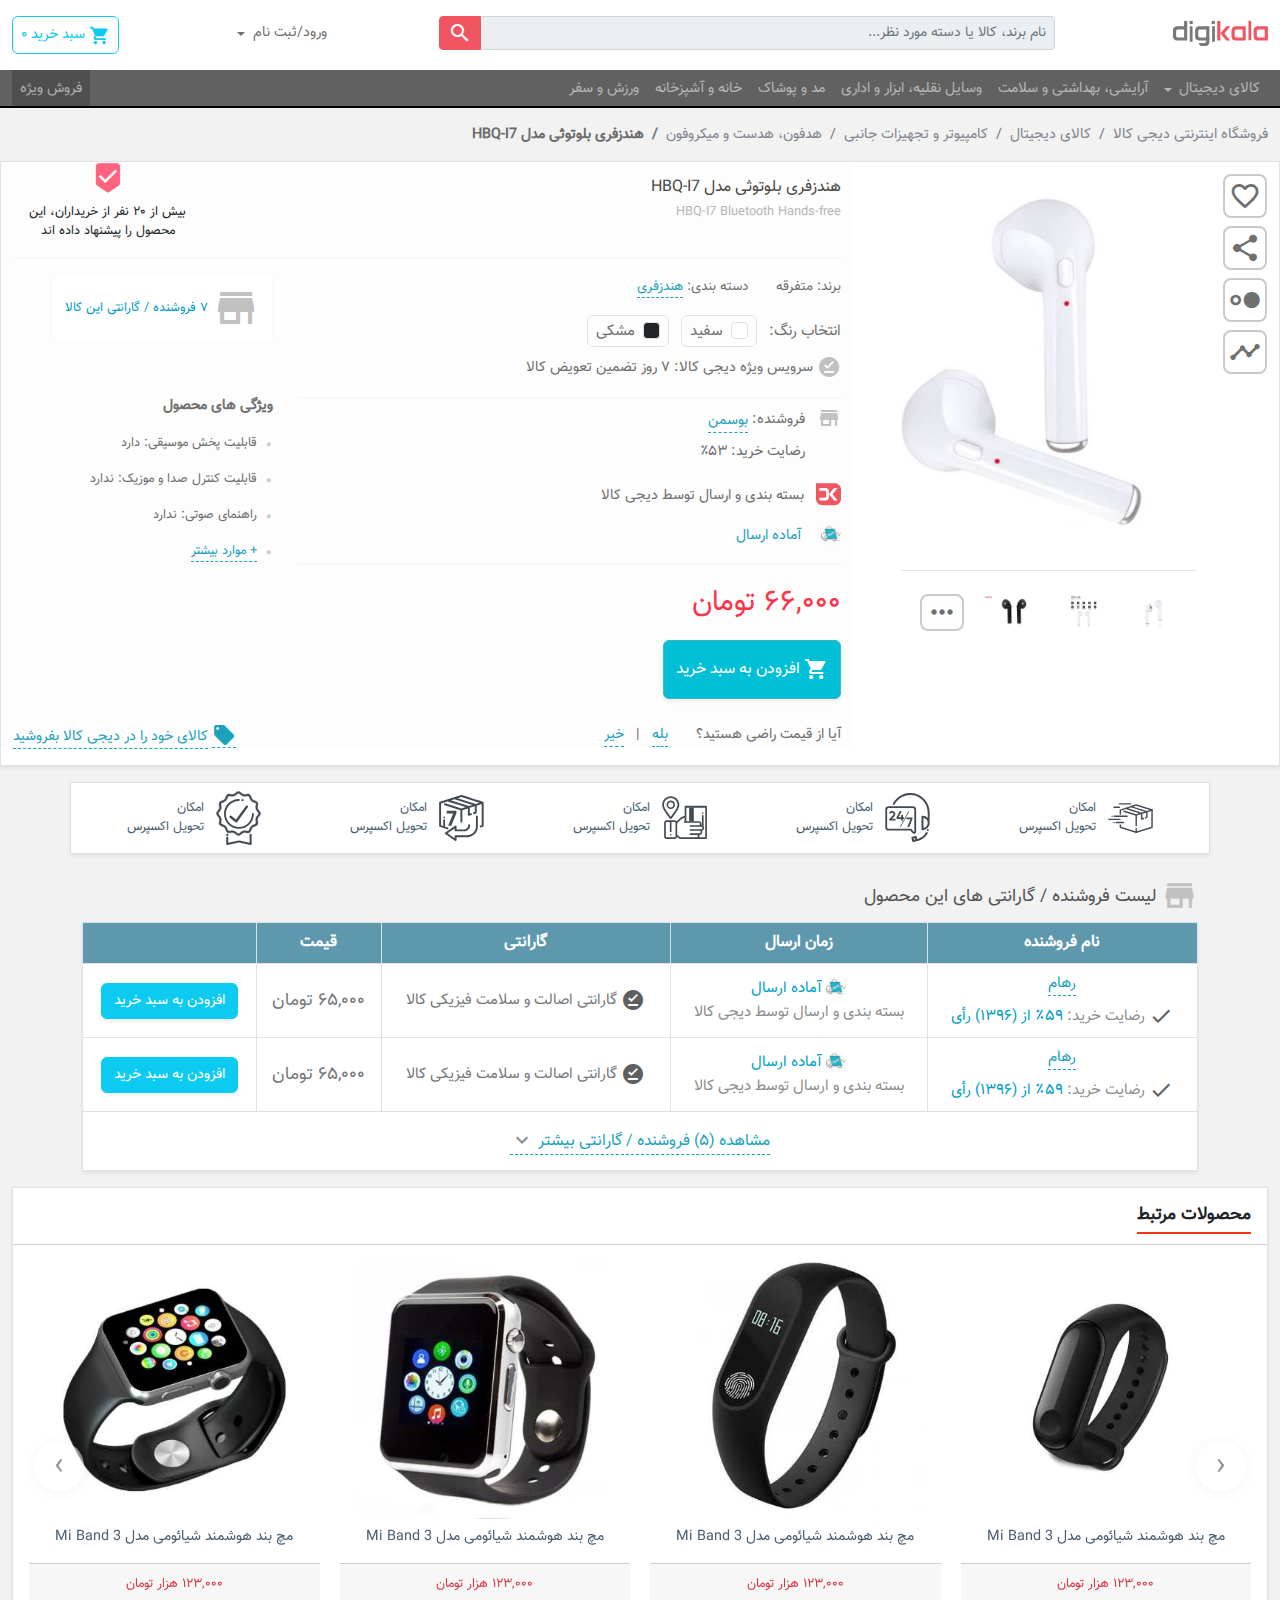
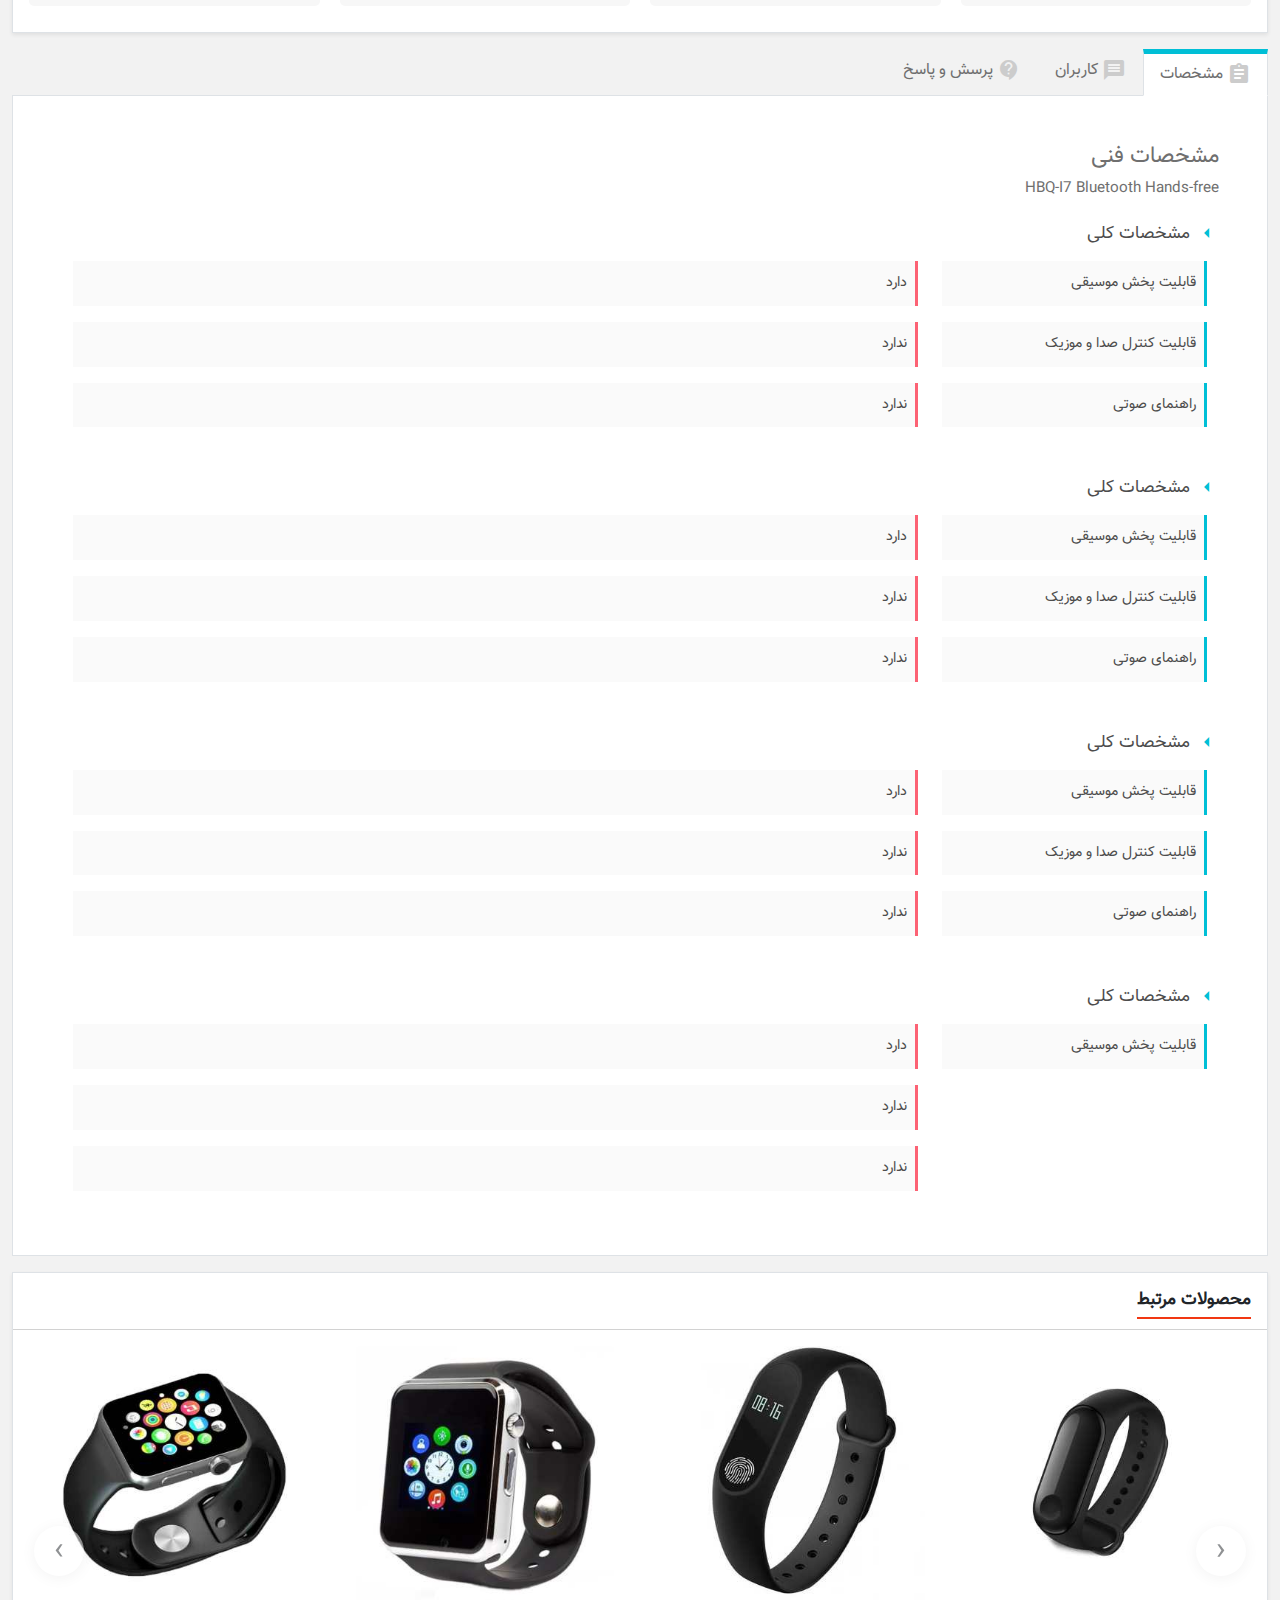
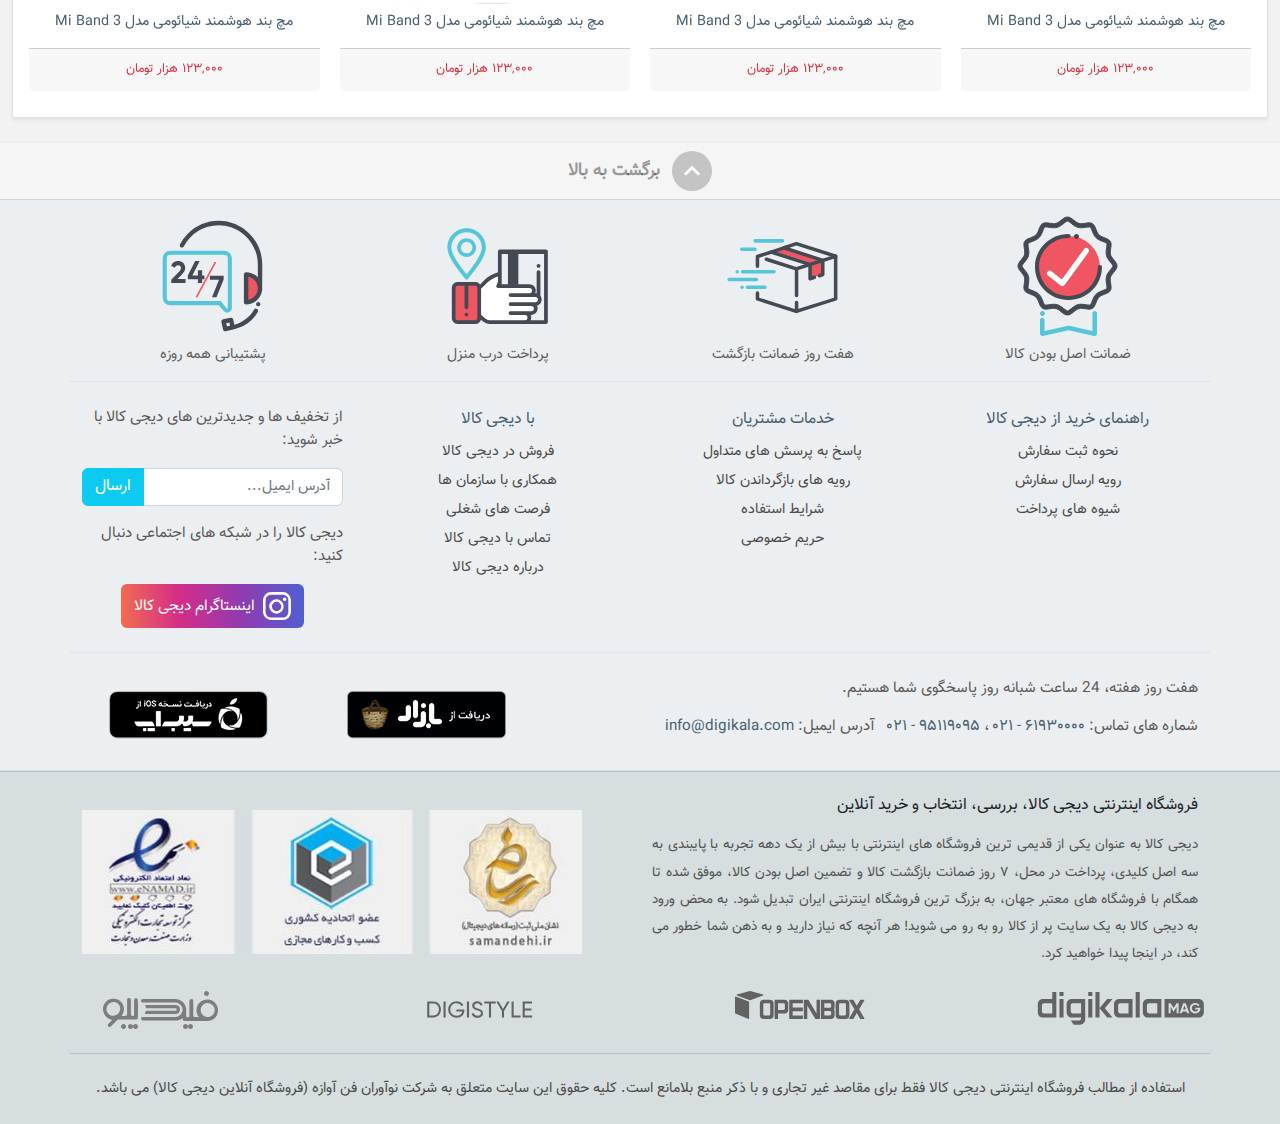
<file: product.html>
<!DOCTYPE html>
<html lang="fa">
<head>
    <meta charset="UTF-8">
    <meta http-equiv="X-UA-Compatible" content="IE=edge">
    <meta name="viewport" content="width=device-width, initial-scale=1.0">
    <title>دیجی کالا | محصول</title>

    <!-- bootstrap css -->
    <link rel="stylesheet" href="css/bootstrap-reboot.min.css">
    <link rel="stylesheet" href="css/bootstrap.rtl.css">
    <link rel="stylesheet" href="css/icons.css">
    <link rel="stylesheet" href="css/slider/cssfull.css">
    <link rel="stylesheet" href="css/owl-carousel/owl.carousel.css">
    <link rel="stylesheet" href="css/owl-carousel/owl.theme.default.css">
    <link rel="stylesheet" href="css/owl-carousel/font-awesome.min.css">
    <link rel="stylesheet" href="css/checkbox/checkbox.css">
    <link rel="stylesheet" href="css/style.css">
    <link rel="stylesheet" href="css/media.css">

    <link rel="stylesheet" href="css/slider/css1.css" media="screen and (max-width: 1365px)">
    <link rel="stylesheet" href="css/slider/css2.css" media="screen and (min-width: 1366px)">
    <link rel="stylesheet" href="css/slider/css3.css" media="screen and (min-width: 1680px)">

    <!-- bootstrap js -->
    <script src="js/jquery-3.6.0.min.js"></script>
    <script src="js/bootstrap.bundle.min.js"></script>
    <script src="js/slider1.js"></script>
    <script src="js/slider2.js"></script>
    <script src="js/owl.carousel.min.js"></script>
    <script src="js/custom.js"></script>

</head>

<body>
<!-- start header -->
<header class="container-fluid bg-white shadow-sm">
    <div class="row py-3">
        <div class="col-6 col-md-3 col-lg-2 mb-2 mb-md-0">
            <a href="./index.html">
                <div class="logo p-0">
                </div>
            </a>
        </div>
        <div class="col-6 col-md-4 col-lg-6 mb-2 mb-md-0">
            <form action="" method="post">
                <div class="input-group input-group-sm input-group-custom-0">
                    <input type="text" placeholder="نام برند، کالا یا دسته مورد نظر..."
                           class="form-control">
                    <button type="button" class="btn text-white">
                        <span class="material-icons">search</span>
                    </button>
                </div>
            </form>
        </div>
        <div class="col-6 col-md-3 col-lg-2 text-md-center text-lg-end">
            <div class="dropdown dropdown-center dropdown-custom-0">
                <button type="button" class="btn border-0 dropdown-toggle ps-0" id="dropdownMenuButton0"
                        data-bs-toggle="dropdown" aria-expanded="false">
                    ورود/ثبت نام
                </button>
                <div class="dropdown-menu border-0 shadow rounded-0 dropdown-menu-custom-0"
                     aria-labelledby="dropdownMenuButton0">
                    <div class="dropdown-header text-center py-0 px-2">
                        <!--<a class="btn btn-primary" href="#">ورود به دیجی کالا</a>-->
                        <button class="btn" onclick="location.href = '#'">ورود به دیجی کالا</button>
                    </div>
                    <div class="dropdown-divider"></div>
                    <ul class="list-inline py-0 px-1">
                        <li class="list-inline-item">کاربر جدید هستید؟</li>
                        <li class="list-inline-item"><a href="#">ثبت نام</a></li>
                    </ul>
                    <!--<a href="#" class="dropdown-item">پروفایل</a>-->
                    <button class="dropdown-item" onclick="location.href = '#'">
                        <span class="material-icons me-1">person</span>
                        <span>پروفایل</span>
                    </button>
                    <!--<a href="#" class="dropdown-item">ثبت سفارش</a>-->
                    <button class="dropdown-item" onclick="location.href = '#'">
                        <span class="material-icons me-1">assignment_turned_in</span>
                        <span>پیگیری سفارش</span>
                    </button>
                </div>
            </div>
        </div>
        <div class="col-6 col-md-2 col-lg-2 text-end">
            <button type="button" class="btn btn-outline-info px-md-1 px-lg-2 shopping-cart-0">
                <span class="material-icons">shopping_cart</span>
                <span>سبد خرید</span>
                <span>۰</span>
            </button>
        </div>
    </div>
</header>
<!-- end header -->

<!-- start menu -->
<nav class="navbar navbar-dark navbar-expand-md navbar-custom-0 py-0">
    <div class="container-fluid">
        <a class="navbar-toggler btn" data-bs-toggle="collapse" data-bs-target="#menu0" aria-controls="menu0"
           aria-expanded="false" aria-label="Toggle navigation">
            <span class="navbar-toggler-icon"></span>
        </a>
        <div class="nav-line"></div>
        <div class="collapse navbar-collapse" id="menu0">
            <ul class="navbar-nav p-0 navbar-nav-custom-0">
                <li class="nav-item dropdown-custom-1">
                    <a class="nav-link dropdown-toggle border-0" href="#" id="dropdownMenuButton1" role="button"
                       data-bs-toggle="dropdown" aria-expanded="false">
                        <span class="position-relative">کالای دیجیتال</span>
                    </a>
                    <div class="dropdown-menu dropdown-menu-custom-1 rounded-0 rounded-bottom border-0 shadow-sm"
                         aria-labelledby="dropdownMenuButton1">
                        <div class="container-fluid">
                            <div class="row">
                                <div class="col-md-3">
                                    <div class="sub-menu">
                                        <a href="#" class="ps-1 dropdown-menu-item-0">
                                            <span class="material-icons">chevron_left</span>
                                            <span>لوازم جانبی گوشی</span>
                                        </a>
                                        <ul class="list-group list-group-custom-0">
                                            <li class="list-group-item border-0 py-1"><a href="#">کیف و کاور گوشی</a>
                                            </li>
                                            <li class="list-group-item border-0 py-1"><a href="#">پاور بانک</a></li>
                                            <li class="list-group-item border-0 py-1"><a href="#">هدفون و هدست</a></li>
                                            <li class="list-group-item border-0 py-1"><a href="#">پایه نگهدارنده
                                                گوشی</a></li>
                                        </ul>
                                    </div>
                                    <div class="sub-menu py-1">
                                        <a href="#" class="ps-1 dropdown-menu-item-0">
                                            <span class="material-icons">chevron_left</span>
                                            <span>گوشی موبایل</span>
                                        </a>
                                        <ul class="list-group list-group-custom-0">
                                            <li class="list-group-item border-0 py-1"><a href="#">سامسونگ</a></li>
                                            <li class="list-group-item border-0 py-1"><a href="#">هوآوی</a></li>
                                            <li class="list-group-item border-0 py-1"><a href="#">شیائومی</a></li>
                                            <li class="list-group-item border-0 py-1"><a href="#">اپل</a></li>
                                        </ul>
                                    </div>
                                    <div class="sub-menu py-1">
                                        <a href="#" class="ps-1 dropdown-menu-item-0">
                                            <span class="material-icons">chevron_left</span>
                                            <span>واقعیت مجازی</span>
                                        </a>
                                    </div>
                                    <div class="sub-menu py-1">
                                        <a href="#" class="ps-1 dropdown-menu-item-0">
                                            <span class="material-icons">chevron_left</span>
                                            <span>مچ بند و ساعت هوشمند</span>
                                        </a>
                                    </div>
                                    <div class="sub-menu py-1">
                                        <a href="#" class="ps-1 dropdown-menu-item-0">
                                            <span class="material-icons">chevron_left</span>
                                            <span>هدفون، هدست و هنسفری</span>
                                        </a>
                                    </div>
                                    <div class="sub-menu py-1">
                                        <a href="#" class="ps-1 dropdown-menu-item-0">
                                            <span class="material-icons">chevron_left</span>
                                            <span>اسپیکر بلوتوث و با سیم</span>
                                        </a>
                                    </div>
                                    <div class="sub-menu py-1">
                                        <a href="#" class="ps-1 dropdown-menu-item-0">
                                            <span class="material-icons">chevron_left</span>
                                            <span>اسکوتر برقی</span>
                                        </a>
                                    </div>
                                </div>
                                <div class="col-md-3">
                                    <div class="sub-menu">
                                        <a href="#" class="ps-1 dropdown-menu-item-0">
                                            <span class="material-icons">chevron_left</span>
                                            <span>لوازم جانبی گوشی</span>
                                        </a>
                                        <ul class="list-group list-group-custom-0">
                                            <li class="list-group-item border-0 py-1"><a href="#">کیف و کاور گوشی</a>
                                            </li>
                                            <li class="list-group-item border-0 py-1"><a href="#">پاور بانک</a></li>
                                            <li class="list-group-item border-0 py-1"><a href="#">هدفون و هدست</a></li>
                                            <li class="list-group-item border-0 py-1"><a href="#">پایه نگهدارنده
                                                گوشی</a></li>
                                        </ul>
                                    </div>
                                    <div class="sub-menu py-1">
                                        <a href="#" class="ps-1 dropdown-menu-item-0">
                                            <span class="material-icons">chevron_left</span>
                                            <span>گوشی موبایل</span>
                                        </a>
                                        <ul class="list-group list-group-custom-0">
                                            <li class="list-group-item border-0 py-1"><a href="#">سامسونگ</a></li>
                                            <li class="list-group-item border-0 py-1"><a href="#">هوآوی</a></li>
                                            <li class="list-group-item border-0 py-1"><a href="#">شیائومی</a></li>
                                            <li class="list-group-item border-0 py-1"><a href="#">اپل</a></li>
                                        </ul>
                                    </div>
                                    <div class="sub-menu py-1">
                                        <a href="#" class="ps-1 dropdown-menu-item-0">
                                            <span class="material-icons">chevron_left</span>
                                            <span>واقعیت مجازی</span>
                                        </a>
                                    </div>
                                    <div class="sub-menu py-1">
                                        <a href="#" class="ps-1 dropdown-menu-item-0">
                                            <span class="material-icons">chevron_left</span>
                                            <span>مچ بند و ساعت هوشمند</span>
                                        </a>
                                    </div>
                                    <div class="sub-menu py-1">
                                        <a href="#" class="ps-1 dropdown-menu-item-0">
                                            <span class="material-icons">chevron_left</span>
                                            <span>هدفون، هدست و هنسفری</span>
                                        </a>
                                    </div>
                                    <div class="sub-menu py-1">
                                        <a href="#" class="ps-1 dropdown-menu-item-0">
                                            <span class="material-icons">chevron_left</span>
                                            <span>اسپیکر بلوتوث و با سیم</span>
                                        </a>
                                    </div>
                                    <div class="sub-menu py-1">
                                        <a href="#" class="ps-1 dropdown-menu-item-0">
                                            <span class="material-icons">chevron_left</span>
                                            <span>اسکوتر برقی</span>
                                        </a>
                                    </div>
                                </div>
                                <div class="col-md-3">
                                    <div class="sub-menu">
                                        <a href="#" class="ps-1 dropdown-menu-item-0">
                                            <span class="material-icons">chevron_left</span>
                                            <span>لوازم جانبی گوشی</span>
                                        </a>
                                        <ul class="list-group list-group-custom-0">
                                            <li class="list-group-item border-0 py-1"><a href="#">کیف و کاور گوشی</a>
                                            </li>
                                            <li class="list-group-item border-0 py-1"><a href="#">پاور بانک</a></li>
                                            <li class="list-group-item border-0 py-1"><a href="#">هدفون و هدست</a></li>
                                            <li class="list-group-item border-0 py-1"><a href="#">پایه نگهدارنده
                                                گوشی</a></li>
                                        </ul>
                                    </div>
                                    <div class="sub-menu py-1">
                                        <a href="#" class="ps-1 dropdown-menu-item-0">
                                            <span class="material-icons">chevron_left</span>
                                            <span>گوشی موبایل</span>
                                        </a>
                                        <ul class="list-group list-group-custom-0">
                                            <li class="list-group-item border-0 py-1"><a href="#">سامسونگ</a></li>
                                            <li class="list-group-item border-0 py-1"><a href="#">هوآوی</a></li>
                                            <li class="list-group-item border-0 py-1"><a href="#">شیائومی</a></li>
                                            <li class="list-group-item border-0 py-1"><a href="#">اپل</a></li>
                                        </ul>
                                    </div>
                                    <div class="sub-menu py-1">
                                        <a href="#" class="ps-1 dropdown-menu-item-0">
                                            <span class="material-icons">chevron_left</span>
                                            <span>واقعیت مجازی</span>
                                        </a>
                                    </div>
                                    <div class="sub-menu py-1">
                                        <a href="#" class="ps-1 dropdown-menu-item-0">
                                            <span class="material-icons">chevron_left</span>
                                            <span>مچ بند و ساعت هوشمند</span>
                                        </a>
                                    </div>
                                    <div class="sub-menu py-1">
                                        <a href="#" class="ps-1 dropdown-menu-item-0">
                                            <span class="material-icons">chevron_left</span>
                                            <span>هدفون، هدست و هنسفری</span>
                                        </a>
                                    </div>
                                    <div class="sub-menu py-1">
                                        <a href="#" class="ps-1 dropdown-menu-item-0">
                                            <span class="material-icons">chevron_left</span>
                                            <span>اسپیکر بلوتوث و با سیم</span>
                                        </a>
                                    </div>
                                    <div class="sub-menu py-1">
                                        <a href="#" class="ps-1 dropdown-menu-item-0">
                                            <span class="material-icons">chevron_left</span>
                                            <span>اسکوتر برقی</span>
                                        </a>
                                    </div>
                                </div>
                                <div class="col-md-3 d-flex align-items-end justify-content-center">
                                    <img src="img/1636.png" alt="digi-kala" class="img-fluid d-none d-md-block">
                                </div>
                            </div>
                        </div>
                    </div>
                </li>
                <li class="nav-item">
                    <a href="#" class="nav-link">
                        <span class="position-relative">آرایشی، بهداشتی و سلامت</span>
                    </a>
                </li>
                <li class="nav-item">
                    <a href="#" class="nav-link">
                        <span class="position-relative">وسایل نقلیه، ابزار و اداری</span>
                    </a>
                </li>
                <li class="nav-item">
                    <a href="#" class="nav-link">
                        <span class="position-relative">مد و پوشاک</span>
                    </a>
                </li>
                <li class="nav-item">
                    <a href="#" class="nav-link">
                        <span class="position-relative">خانه و آشپزخانه</span>
                    </a>
                </li>
                <li class="nav-item">
                    <a href="#" class="nav-link">
                        <span class="position-relative">ورزش و سفر</span>
                    </a>
                </li>
            </ul>
            <ul class="navbar-nav navbar-nav-custom-0 ms-auto pe-0">
                <li class="nav-item">
                    <a href="#" class="nav-link">
                        <span class="position-relative">فروش ویژه</span>
                    </a>
                </li>
            </ul>
        </div>
    </div>
</nav>
<!-- end menu -->

<!-- start breadcrumb -->
<section class="container-fluid mt-3 ">
    <div class="row">
        <div class="col-12">
            <nav>
                <ol class="breadcrumb breadcrumb-custom-0">
                    <li class="breadcrumb-item"><a href="#">فروشگاه اینترنتی دیجی کالا</a></li>
                    <li class="breadcrumb-item"><a href="#">کالای دیجیتال</a></li>
                    <li class="breadcrumb-item"><a href="#">کامپیوتر و تجهیزات جانبی</a></li>
                    <li class="breadcrumb-item"><a href="#">هدفون، هدست و میکروفون</a></li>
                    <li class="breadcrumb-item active">هندزفری بلوتوثی مدل HBQ-I7</li>
                </ol>
            </nav>
        </div>
    </div>
</section>
<!-- end breadcrumb -->

<main>
    <!-- start product -->
    <section class="container-fluid shadow-sm border bg-white pb-3 product-main-box">
        <div class="row">
            <div class="col-lg-4 pt-1 pb-3 product-img">
                <div class="row">
                    <div class="col-2 gallery-options">
                        <ul class="list-unstyled list-unstyled-custom-0">
                            <li class="mt-2"><a href="#" class="d-inline-block p-1 rounded-3"><span
                                    class="material-icons">favorite_border</span></a></li>
                            <li class="mt-2"><a href="#" class="d-inline-block p-1 rounded-3"><span
                                    class="material-icons">share</span></a></li>
                            <li class="mt-2"><a href="#" class="d-inline-block p-1 rounded-3"><span
                                    class="material-icons">hdr_strong</span></a></li>
                            <li class="mt-2"><a href="#" class="d-inline-block p-1 rounded-3"><span
                                    class="material-icons">timeline</span></a></li>
                        </ul>
                    </div>
                    <div class="col-10 col-lg-9 gallery-img-box">
                        <div class="text-center border-bottom gallery-img-main">
                            <img src="img/han1.JPG" alt="" class="img-fluid">
                        </div>
                        <ul class="list-inline p-0 mt-4 text-center gallery-img-list">
                            <li class="list-inline-item">
                                <img src="img/img_h1.jpg" alt="" class="img-fluid">
                            </li>
                            <li class="list-inline-item">
                                <img src="img/img_h2.jpg" alt="" class="img-fluid">
                            </li>
                            <li class="list-inline-item">
                                <img src="img/img_h4.jpg" alt="" class="img-fluid">
                            </li>
                            <li class="list-inline-item">
                                <a href="#" class="p-1 rounded-3">
                                    <span class="material-icons">more_horiz</span>
                                </a>
                            </li>
                        </ul>
                    </div>
                </div>
            </div>
            <div class="col-lg-8 product-info text-center text-md-start">
                <div class="row pb-3">
                    <div class="col-md-9">
                        <div class="product-title text-center text-md-start">
                            <h1 class="mb-0 mt-3">هندزفری بلوتوثی مدل HBQ-I7</h1>
                            <h4 class="mb-0 mt-2">HBQ-I7 Bluetooth Hands-free</h4>
                        </div>
                    </div>
                    <div class="col-md-3">
                        <div class="product-popularity text-center mt-3 mt-md-0">
                            <span class="material-icons">beenhere</span>
                            <p class="mb-0">بیش از ۲۰ نفر از خریداران، این محصول را پیشنهاد داده اند</p>
                        </div>
                    </div>
                </div>
                <div class="border-bottom-custom"></div>
                <div class="row pt-3">
                    <div class="col-md-8">
                        <div class="product-directory">
                            <ul class="list-inline p-0 m-0">
                                <li class="list-inline-item me-4">
                                    <span>برند:</span>
                                    <span>متفرقه</span>
                                </li>
                                <li class="list-inline-item">
                                    <span>دسته بندی:</span>
                                    <a href="#">هندزفری</a>
                                </li>
                            </ul>
                        </div>
                        <div class="mt-3 product-color-selection">
                            <ul class="list-inline p-0 m-0">
                                <li class="list-inline-item">انتخاب رنگ:</li>
                                <li class="list-inline-item py-1 px-2 border rounded-2 product-color-box">
                                    <a href="#" class="position-relative">
                                        <span class="d-inline-block bg-white border rounded-1 me-1"></span>
                                        <span class="product-color">سفید</span>
                                    </a>
                                </li>
                                <li class="list-inline-item py-1 px-2 border rounded-2 product-color-box">
                                    <a href="#" class="position-relative">
                                        <span class="d-inline-block bg-dark border rounded-1 me-1"></span>
                                        <span class="product-color">مشکی</span>
                                    </a>
                                </li>
                            </ul>
                        </div>
                        <div class="mt-2 product-guarantee">
                            <span class="material-icons">offline_pin</span>
                            <span>سرویس ویژه دیجی کالا: ۷ روز تضمین تعویض کالا</span>
                        </div>
                        <div class="border-bottom-custom pb-3"></div>
                        <div class="mt-2 product-guarantee">
                            <span class="material-icons me-2 store">store</span>
                            <ul class="d-inline-block list-unstyled list-unstyled-custom-1">
                                <li>
                                    <span>فروشنده:</span>
                                    <a href="#">بوسمن</a>
                                </li>
                                <li class="mt-1">
                                    <span>
                                        رضایت خرید: ۵۳٪
                                    </span>
                                </li>
                            </ul>
                        </div>
                        <div class="product-guarantee">
                            <img src="img/1fb9a3a5.svg" alt="" class="me-2">
                            <span>بسته بندی و ارسال توسط دیجی کالا</span>
                        </div>
                        <div class="product-guarantee mt-3">
                            <img src="img/warehouse.JPG" alt="" class="me-3" width="20">
                            <span class="ready-to-send">آماده ارسال</span>
                        </div>
                        <div class="border-bottom-custom pb-3"></div>
                        <div class="mt-3 product-price">
                            <p>۶۶,۰۰۰ تومان</p>
                            <button class="btn btn-info shadow-sm py-3">
                                <span class="material-icons">shopping_cart</span>
                                <span>افزودن به سبد خرید</span>
                            </button>
                        </div>
                    </div>
                    <div class="col-md-4 mt-2 mt-md-0">
                        <div class="product-sellers">
                            <a href="#" class="btn btn-light py-2">
                                <span class="material-icons">store</span>
                                <span>۷ فروشنده / گارانتی این کالا</span>
                            </a>
                        </div>
                        <div class="product-options mt-1 mt-md-5 pt-2">
                            <h5>ویژگی های محصول</h5>
                            <ul class="m-0 p-0 list-unstyled">
                                <li>قابلیت پخش موسیقی: دارد</li>
                                <li>قابلیت کنترل صدا و موزیک: ندارد</li>
                                <li>راهنمای صوتی: ندارد</li>
                                <li><a href="#">+ موارد بیشتر</a></li>
                            </ul>
                        </div>
                    </div>
                </div>
                <div class="row mt-4">
                    <div class="col-md-6">
                        <ul class="list-inline product-satisfaction m-0 p-0">
                            <li class="list-inline-item me-4">آیا از قیمت راضی هستید؟</li>
                            <li class="list-inline-item">
                                <a href="#">بله</a>
                            </li>
                            <li class="list-inline-item">|</li>
                            <li class="list-inline-item">
                                <a href="#">خیر</a>
                            </li>
                        </ul>
                    </div>
                    <div class="col-md-6 text-center text-md-end mt-3 mt-md-0">
                        <div class="selling-your-product">
                            <span class="material-icons">local_offer</span>
                            <a href="#">کالای خود را در دیجی کالا بفروشید</a>
                        </div>
                    </div>
                </div>
            </div>
        </div>
    </section>
    <!-- end product -->

    <!-- start product-features -->
    <section class="container mt-3 shadow-sm border bg-white product-features py-2 px-4">
        <div class="row align-items-center">
            <div class="col product-feature text-center">
                <a href="#">
                    <img src="img/c99c8b3d.svg" alt="" class="me-2 mt-2 mt-lg-0">
                    <ul class="list-unstyled m-0 p-0 d-inline-block mt-2 mt-lg-0 text-lg-start">
                        <li>امکان</li>
                        <li>تحویل اکسپرس</li>
                    </ul>
                </a>
            </div>
            <div class="col product-feature text-center">
                <a href="#">
                    <img src="img/28cf2088.svg" alt="" class="me-2">
                    <ul class="list-unstyled m-0 p-0 d-inline-block mt-2 mt-lg-0 text-lg-start">
                        <li>امکان</li>
                        <li>تحویل اکسپرس</li>
                    </ul>
                </a>
            </div>
            <div class="col product-feature text-center">
                <a href="#">
                    <img src="img/4c9cdf1f.svg" alt="" class="me-2">
                    <ul class="list-unstyled m-0 p-0 d-inline-block mt-2 mt-lg-0 text-lg-start">
                        <li>امکان</li>
                        <li>تحویل اکسپرس</li>
                    </ul>
                </a>
            </div>
            <div class="col product-feature text-center">
                <a href="#">
                    <img src="img/d9c5e979.svg" alt="" class="me-2">
                    <ul class="list-unstyled m-0 p-0 d-inline-block mt-2 mt-lg-0 text-lg-start">
                        <li>امکان</li>
                        <li>تحویل اکسپرس</li>
                    </ul>
                </a>
            </div>
            <div class="col product-feature text-center">
                <a href="#">
                    <img src="img/9aec2c1d.svg" alt="" class="me-2">
                    <ul class="list-unstyled m-0 p-0 d-inline-block mt-2 mt-lg-0 text-lg-start">
                        <li>امکان</li>
                        <li>تحویل اکسپرس</li>
                    </ul>
                </a>
            </div>
        </div>
    </section>
    <!-- end product-features -->

    <!-- start product-suppliers -->
    <section class="container mt-4">
        <div class="row">
            <div class="col-12 product-suppliers">
                <div class="product-suppliers-title">
                    <h3 class="m-0">
                        <span class="material-icons">store</span>
                        <span>لیست فروشنده / گارانتی های این محصول</span>
                    </h3>
                </div>
                <div class="mt-2 shadow-sm table-responsive-sm product-suppliers-list">
                    <table class="table table-bordered bg-white mb-0 align-middle">
                        <thead>
                        <tr class="table-header-custom-0 text-white align-middle">
                            <th>نام فروشنده</th>
                            <th>زمان ارسال</th>
                            <th>گارانتی</th>
                            <th>قیمت</th>
                            <th></th>
                        </tr>
                        </thead>
                        <tbody>
                        <tr>
                            <td class="product-suppliers-name">
                                <a href="#" class="table-text-blue d-inline-block mb-2">رهام</a><br>
                                <span class="material-icons table-icon">check</span>
                                <span class="table-text-gray">رضایت خرید:</span>
                                <span class="table-text-blue">۵۹٪ از (۱۳۹۶) رأی</span>
                            </td>
                            <td class="product-suppliers-delivery">
                                <img src="img/warehouse.JPG" alt="" width="20">
                                <span class="table-text-blue">آماده ارسال</span><br>
                                <span class="table-text-gray">بسته بندی و ارسال توسط دیجی کالا</span>
                            </td>
                            <td class="product-suppliers-guarantee">
                                <span class="material-icons table-icon">offline_pin</span>
                                <span class="table-text-darkgray">گارانتی اصالت و سلامت فیزیکی کالا</span>
                            </td>
                            <td class="product-suppliers-price">
                                <span class="table-text-darkgray">۶۵,۰۰۰ تومان</span>
                            </td>
                            <td class="product-suppliers-shopping-cart">
                                <button type="button" class="btn btn-info shadow-sm text-white">افزودن به سبد خرید
                                </button>
                            </td>
                        </tr>
                        <tr>
                            <td class="product-suppliers-name">
                                <a href="#" class="table-text-blue d-inline-block mb-2">رهام</a><br>
                                <span class="material-icons table-icon">check</span>
                                <span class="table-text-gray">رضایت خرید:</span>
                                <span class="table-text-blue">۵۹٪ از (۱۳۹۶) رأی</span>
                            </td>
                            <td class="product-suppliers-delivery">
                                <img src="img/warehouse.JPG" alt="" width="20">
                                <span class="table-text-blue">آماده ارسال</span><br>
                                <span class="table-text-gray">بسته بندی و ارسال توسط دیجی کالا</span>
                            </td>
                            <td class="product-suppliers-guarantee">
                                <span class="material-icons table-icon">offline_pin</span>
                                <span class="table-text-darkgray">گارانتی اصالت و سلامت فیزیکی کالا</span>
                            </td>
                            <td class="product-suppliers-price">
                                <span class="table-text-darkgray">۶۵,۰۰۰ تومان</span>
                            </td>
                            <td class="product-suppliers-shopping-cart">
                                <button type="button" class="btn btn-info shadow-sm text-white">افزودن به سبد خرید
                                </button>
                            </td>
                        </tr>
                        </tbody>
                    </table>
                </div>
                <div class="bg-white text-center border border-top-0 py-3 shadow-sm more-suppliers">
                    <a href="#">
                        <span>مشاهده (۵) فروشنده / گارانتی بیشتر</span>
                        <span class="material-icons">keyboard_arrow_down</span>
                    </a>
                </div>
            </div>
        </div>
    </section>
    <!-- end product-suppliers -->

    <!-- start product-slider-1 -->
    <section class="container-fluid mt-3">
        <div class="row">
            <div class="col-12">
                <div class="card card-custom-0 shadow-sm rounded-0 border">
                    <div class="card-header card-header-custom-0 py-3 bg-white">
                        <h3 class="d-inline pb-1">محصولات مرتبط</h3>
                    </div>
                    <div class="card-body py-3">
                        <div class="owl-carousel owl-theme owl-carousel-custom-0 owl-carousel-loop">
                            <div class="item rounded-1">
                                <a href="#">
                                    <div class="card card-custom-1 text-center border-0">
                                        <div class="card-body py-0 card-body-custom-1">
                                            <img src="img/2836814.jpg" alt="" class="card-img-top">
                                            <h5 class="card-title">مچ بند هوشمند شیائومی مدل Mi Band 3</h5>
                                        </div>
                                        <div class="card-footer card-footer-custom-1 text-danger">
                                            <h5 class="card-text">۱۲۳,۰۰۰ هزار تومان</h5>
                                        </div>
                                    </div>
                                </a>
                            </div>
                            <div class="item rounded-1">
                                <a href="#">
                                    <div class="card card-custom-1 text-center border-0">
                                        <div class="card-body py-0 card-body-custom-1">
                                            <img src="img/2481611.jpg" alt="" class="card-img-top">
                                            <h5 class="card-title">مچ بند هوشمند شیائومی مدل Mi Band 3</h5>
                                        </div>
                                        <div class="card-footer card-footer-custom-1 text-danger">
                                            <h5 class="card-text">۱۲۳,۰۰۰ هزار تومان</h5>
                                        </div>
                                    </div>
                                </a>
                            </div>
                            <div class="item rounded-1">
                                <a href="#">
                                    <div class="card card-custom-1 text-center border-0">
                                        <div class="card-body py-0 card-body-custom-1">
                                            <img src="img/1903438.jpg" alt="" class="card-img-top">
                                            <h5 class="card-title">مچ بند هوشمند شیائومی مدل Mi Band 3</h5>
                                        </div>
                                        <div class="card-footer card-footer-custom-1 text-danger">
                                            <h5 class="card-text">۱۲۳,۰۰۰ هزار تومان</h5>
                                        </div>
                                    </div>
                                </a>
                            </div>
                            <div class="item rounded-1">
                                <a href="#">
                                    <div class="card card-custom-1 text-center border-0">
                                        <div class="card-body py-0 card-body-custom-1">
                                            <img src="img/2795704.jpg" alt="" class="card-img-top">
                                            <h5 class="card-title">مچ بند هوشمند شیائومی مدل Mi Band 3</h5>
                                        </div>
                                        <div class="card-footer card-footer-custom-1 text-danger">
                                            <h5 class="card-text">۱۲۳,۰۰۰ هزار تومان</h5>
                                        </div>
                                    </div>
                                </a>
                            </div>
                            <div class="item rounded-1">
                                <a href="#">
                                    <div class="card card-custom-1 text-center border-0">
                                        <div class="card-body py-0 card-body-custom-1">
                                            <img src="img/2836814.jpg" alt="" class="card-img-top">
                                            <h5 class="card-title">مچ بند هوشمند شیائومی مدل Mi Band 3</h5>
                                        </div>
                                        <div class="card-footer card-footer-custom-1 text-danger">
                                            <h5 class="card-text">۱۲۳,۰۰۰ هزار تومان</h5>
                                        </div>
                                    </div>
                                </a>
                            </div>
                            <div class="item rounded-1">
                                <a href="#">
                                    <div class="card card-custom-1 text-center border-0">
                                        <div class="card-body py-0 card-body-custom-1">
                                            <img src="img/2481611.jpg" alt="" class="card-img-top">
                                            <h5 class="card-title">مچ بند هوشمند شیائومی مدل Mi Band 3</h5>
                                        </div>
                                        <div class="card-footer card-footer-custom-1 text-danger">
                                            <h5 class="card-text">۱۲۳,۰۰۰ هزار تومان</h5>
                                        </div>
                                    </div>
                                </a>
                            </div>
                            <div class="item rounded-1">
                                <a href="#">
                                    <div class="card card-custom-1 text-center border-0">
                                        <div class="card-body py-0 card-body-custom-1">
                                            <img src="img/1903438.jpg" alt="" class="card-img-top">
                                            <h5 class="card-title">مچ بند هوشمند شیائومی مدل Mi Band 3</h5>
                                        </div>
                                        <div class="card-footer card-footer-custom-1 text-danger">
                                            <h5 class="card-text">۱۲۳,۰۰۰ هزار تومان</h5>
                                        </div>
                                    </div>
                                </a>
                            </div>
                            <div class="item rounded-1">
                                <a href="#">
                                    <div class="card card-custom-1 text-center border-0">
                                        <div class="card-body py-0 card-body-custom-1">
                                            <img src="img/2795704.jpg" alt="" class="card-img-top">
                                            <h5 class="card-title">مچ بند هوشمند شیائومی مدل Mi Band 3</h5>
                                        </div>
                                        <div class="card-footer card-footer-custom-1 text-danger">
                                            <h5 class="card-text">۱۲۳,۰۰۰ هزار تومان</h5>
                                        </div>
                                    </div>
                                </a>
                            </div>
                            <div class="item rounded-1">
                                <a href="#">
                                    <div class="card card-custom-1 text-center border-0">
                                        <div class="card-body py-0 card-body-custom-1">
                                            <img src="img/2836814.jpg" alt="" class="card-img-top">
                                            <h5 class="card-title">مچ بند هوشمند شیائومی مدل Mi Band 3</h5>
                                        </div>
                                        <div class="card-footer card-footer-custom-1 text-danger">
                                            <h5 class="card-text">۱۲۳,۰۰۰ هزار تومان</h5>
                                        </div>
                                    </div>
                                </a>
                            </div>
                            <div class="item rounded-1">
                                <a href="#">
                                    <div class="card card-custom-1 text-center border-0">
                                        <div class="card-body py-0 card-body-custom-1">
                                            <img src="img/2481611.jpg" alt="" class="card-img-top">
                                            <h5 class="card-title">مچ بند هوشمند شیائومی مدل Mi Band 3</h5>
                                        </div>
                                        <div class="card-footer card-footer-custom-1 text-danger">
                                            <h5 class="card-text">۱۲۳,۰۰۰ هزار تومان</h5>
                                        </div>
                                    </div>
                                </a>
                            </div>
                            <div class="item rounded-1">
                                <a href="#">
                                    <div class="card card-custom-1 text-center border-0">
                                        <div class="card-body py-0 card-body-custom-1">
                                            <img src="img/1903438.jpg" alt="" class="card-img-top">
                                            <h5 class="card-title">مچ بند هوشمند شیائومی مدل Mi Band 3</h5>
                                        </div>
                                        <div class="card-footer card-footer-custom-1 text-danger">
                                            <h5 class="card-text">۱۲۳,۰۰۰ هزار تومان</h5>
                                        </div>
                                    </div>
                                </a>
                            </div>
                            <div class="item rounded-1">
                                <a href="#">
                                    <div class="card card-custom-1 text-center border-0">
                                        <div class="card-body py-0 card-body-custom-1">
                                            <img src="img/2795704.jpg" alt="" class="card-img-top">
                                            <h5 class="card-title">مچ بند هوشمند شیائومی مدل Mi Band 3</h5>
                                        </div>
                                        <div class="card-footer card-footer-custom-1 text-danger">
                                            <h5 class="card-text">۱۲۳,۰۰۰ هزار تومان</h5>
                                        </div>
                                    </div>
                                </a>
                            </div>
                        </div>
                    </div>
                </div>
            </div>
        </div>
    </section>
    <!-- end product-slider-1 -->

    <!-- start product-tabs -->
    <section class="container-fluid mt-3">
        <div class="row">
            <div class="col-12">
                <ul class="nav nav-tabs sticky-top nav-tabs-custom-0" id="myTab" role="tablist">
                    <li class="nav-item" role="presentation">
                        <button class="nav-link active" id="specifications-tab" data-bs-toggle="tab"
                                data-bs-target="#specifications" type="button" role="tab" aria-controls="specifications"
                                aria-selected="true">
                            <span class="material-icons">assignment</span>
                            <span class="tab-text">مشخصات</span>
                        </button>
                    </li>
                    <li class="nav-item" role="presentation">
                        <button class="nav-link" id="users-tab" data-bs-toggle="tab" data-bs-target="#users" type="button"
                                role="tab" aria-controls="users" aria-selected="false">
                            <span class="material-icons">message</span>
                            <span class="tab-text">کاربران</span>
                        </button>
                    </li>
                    <li class="nav-item" role="presentation">
                        <button class="nav-link" id="comments-tab" data-bs-toggle="tab" data-bs-target="#comments"
                                type="button" role="tab" aria-controls="comments" aria-selected="false">
                            <span class="material-icons">contact_support</span>
                            <span class="tab-text">پرسش و پاسخ</span>
                        </button>
                    </li>
                </ul>
                <div class="tab-content border-top-0 tab-content-custom-0" id="myTabContent">
                    <!-- start product-specifications -->
                    <div class="tab-pane fade show active bg-white p-5" id="specifications" role="tabpanel" aria-labelledby="specifications-tab">
                        <div class="tab-product-title">
                            <h3 class="mb-2">مشخصات فنی</h3>
                            <h4 class="mb-0">HBQ-I7 Bluetooth Hands-free</h4>
                        </div>
                        <div class="specification-title mt-4">
                            <h5 class="mb-0">
                                <span class="material-icons">arrow_left</span>
                                <span>مشخصات کلی</span>
                            </h5>
                            <ul class="container-fluid mt-2 specification-list">
                                <li class="row my-3 specification-list-item">
                                    <div class="col-md-3">
                                        <h6 class="mb-2 mb-md-0 ps-2 py-2 border-right-blue">قابلیت پخش موسیقی</h6>
                                    </div>
                                    <div class="col-md-9">
                                        <p class="m-0 ps-2 py-2 border-right-red">دارد</p>
                                    </div>
                                </li>
                                <li class="row my-3 specification-list-item">
                                    <div class="col-md-3">
                                        <h6 class="mb-2 mb-md-0 ps-2 py-2 border-right-blue">قابلیت کنترل صدا و موزیک</h6>
                                    </div>
                                    <div class="col-md-9">
                                        <p class="m-0 ps-2 py-2 border-right-red">ندارد</p>
                                    </div>
                                </li>
                                <li class="row my-3 specification-list-item">
                                    <div class="col-md-3">
                                        <h6 class="mb-2 mb-md-0 ps-2 py-2 border-right-blue">راهنمای صوتی</h6>
                                    </div>
                                    <div class="col-md-9">
                                        <p class="m-0 ps-2 py-2 border-right-red">ندارد</p>
                                    </div>
                                </li>
                            </ul>
                        </div>
                        <div class="specification-title mt-5">
                            <h5 class="mb-0">
                                <span class="material-icons">arrow_left</span>
                                <span>مشخصات کلی</span>
                            </h5>
                            <ul class="container-fluid mt-2 specification-list">
                                <li class="row my-3 specification-list-item">
                                    <div class="col-md-3">
                                        <h6 class="mb-2 mb-md-0 ps-2 py-2 border-right-blue">قابلیت پخش موسیقی</h6>
                                    </div>
                                    <div class="col-md-9">
                                        <p class="m-0 ps-2 py-2 border-right-red">دارد</p>
                                    </div>
                                </li>
                                <li class="row my-3 specification-list-item">
                                    <div class="col-md-3">
                                        <h6 class="mb-2 mb-md-0 ps-2 py-2 border-right-blue">قابلیت کنترل صدا و موزیک</h6>
                                    </div>
                                    <div class="col-md-9">
                                        <p class="m-0 ps-2 py-2 border-right-red">ندارد</p>
                                    </div>
                                </li>
                                <li class="row my-3 specification-list-item">
                                    <div class="col-md-3">
                                        <h6 class="mb-2 mb-md-0 ps-2 py-2 border-right-blue">راهنمای صوتی</h6>
                                    </div>
                                    <div class="col-md-9">
                                        <p class="m-0 ps-2 py-2 border-right-red">ندارد</p>
                                    </div>
                                </li>
                            </ul>
                        </div>
                        <div class="specification-title mt-5">
                        <h5 class="mb-0">
                            <span class="material-icons">arrow_left</span>
                            <span>مشخصات کلی</span>
                        </h5>
                        <ul class="container-fluid mt-2 specification-list">
                            <li class="row my-3 specification-list-item">
                                <div class="col-md-3">
                                    <h6 class="mb-2 mb-md-0 ps-2 py-2 border-right-blue">قابلیت پخش موسیقی</h6>
                                </div>
                                <div class="col-md-9">
                                    <p class="m-0 ps-2 py-2 border-right-red">دارد</p>
                                </div>
                            </li>
                            <li class="row my-3 specification-list-item">
                                <div class="col-md-3">
                                    <h6 class="mb-2 mb-md-0 ps-2 py-2 border-right-blue">قابلیت کنترل صدا و موزیک</h6>
                                </div>
                                <div class="col-md-9">
                                    <p class="m-0 ps-2 py-2 border-right-red">ندارد</p>
                                </div>
                            </li>
                            <li class="row my-3 specification-list-item">
                                <div class="col-md-3">
                                    <h6 class="mb-2 mb-md-0 ps-2 py-2 border-right-blue">راهنمای صوتی</h6>
                                </div>
                                <div class="col-md-9">
                                    <p class="m-0 ps-2 py-2 border-right-red">ندارد</p>
                                </div>
                            </li>
                        </ul>
                    </div>
                        <div class="specification-title mt-5">
                        <h5 class="mb-0">
                            <span class="material-icons">arrow_left</span>
                            <span>مشخصات کلی</span>
                        </h5>
                        <ul class="container-fluid mt-2 specification-list">
                            <li class="row my-2 my-md-3 specification-list-item">
                                <div class="col-md-3">
                                    <h6 class="mb-2 mb-md-0 ps-2 py-2 border-right-blue">قابلیت پخش موسیقی</h6>
                                </div>
                                <div class="col-md-9">
                                    <p class="m-0 ps-2 py-2 border-right-red">دارد</p>
                                </div>
                            </li>
                            <li class="row my-2 my-md-3 specification-list-item">
                                <div class="col-md-3">
                                    <h6 class="mb-2 mb-md-0 ps-2 py-2 border-right-blue visually-hidden"></h6>
                                </div>
                                <div class="col-md-9">
                                    <p class="m-0 ps-2 py-2 border-right-red">ندارد</p>
                                </div>
                            </li>
                            <li class="row my-2 my-md-3 specification-list-item">
                                <div class="col-md-3">
                                    <h6 class="mb-2 mb-md-0 ps-2 py-2 border-right-blue visually-hidden"></h6>
                                </div>
                                <div class="col-md-9">
                                    <p class="m-0 ps-2 py-2 border-right-red">ندارد</p>
                                </div>
                            </li>
                        </ul>
                    </div>
                    </div>
                    <!-- end product-specifications -->

                    <!-- start product-users -->
                    <div class="tab-pane fade bg-white users-content p-5" id="users" role="tabpanel" aria-labelledby="users-tab">
                        <div class="tab-product-title">
                            <h3 class="mb-2">امتیاز کاربران به:</h3>
                            <h4 class="mb-0">هندزفری بلوتوثی (۱۰۳ نفر)</h4>
                        </div>
                        <div class="container mt-4">
                            <div class="row">
                                <div class="col-12 col-md-6">
                                    <ul class="container-fluid m-0 progress-container">
                                        <li class="row p-1 rounded-1 align-items-center">
                                            <div class="col-12 col-sm-5 progress-title-0">
                                                <h6 class="mb-0">ارگونومی:</h6>
                                            </div>
                                            <div class="col-9 col-sm-5">
                                                <div class="progress progress-custom-0">
                                                    <div class="progress-bar" style="width: 95%" role="progressbar"
                                                         aria-valuenow="95" aria-valuemin="0" aria-valuemax="100"></div>
                                                </div>
                                            </div>
                                            <div class="col-3 col-sm-2 progress-title-1 text-center">
                                                <span>عالی</span>
                                            </div>
                                        </li>
                                        <li class="row p-1 rounded-1 align-items-center mt-2">
                                            <div class="col-12 col-sm-5 progress-title-0">
                                                <h6 class="mb-0">کیفیت عمومی پخش صدا:</h6>
                                            </div>
                                            <div class="col-9 col-sm-5">
                                                <div class="progress progress-custom-0">
                                                    <div class="progress-bar" style="width: 55%" role="progressbar"
                                                         aria-valuenow="55" aria-valuemin="0" aria-valuemax="100"></div>
                                                </div>
                                            </div>
                                            <div class="col-3 col-sm-2 progress-title-1 text-center">
                                                <span>معمولی</span>
                                            </div>
                                        </li>
                                        <li class="row p-1 rounded-1 align-items-center mt-2">
                                            <div class="col-12 col-sm-5 progress-title-0">
                                                <h6 class="mb-0">کیفیت ساخت:</h6>
                                            </div>
                                            <div class="col-9 col-sm-5">
                                                <div class="progress progress-custom-0">
                                                    <div class="progress-bar" style="width: 65%" role="progressbar"
                                                         aria-valuenow="65" aria-valuemin="0" aria-valuemax="100"></div>
                                                </div>
                                            </div>
                                            <div class="col-3 col-sm-2 progress-title-1 text-center">
                                                <span>معمولی</span>
                                            </div>
                                        </li>
                                        <li class="row p-1 rounded-1 align-items-center mt-2">
                                            <div class="col-12 col-sm-5 progress-title-0">
                                                <h6 class="mb-0">ارزش در برابر خرید:</h6>
                                            </div>
                                            <div class="col-9 col-sm-5">
                                                <div class="progress progress-custom-0">
                                                    <div class="progress-bar" style="width: 45%" role="progressbar"
                                                         aria-valuenow="45" aria-valuemin="0" aria-valuemax="100"></div>
                                                </div>
                                            </div>
                                            <div class="col-3 col-sm-2 progress-title-1 text-center">
                                                <span>معمولی</span>
                                            </div>
                                        </li>
                                    </ul>
                                </div>
                                <div class="col-12 col-md-6 add-comment py-1 mt-3 mt-md-0">
                                    <p>شما هم می توانید در مورد این کالا نظر بدهید.</p>
                                    <p>برای ثبت نظر، لازم است ابتدا وارد حساب کاربری خود شوید. اگر این محصول را قبلا از دیجی کالا خریده باشید، نظر شما به عنوان مالک محصول ثبت خواهد شد.</p>
                                    <button class="btn btn-dark shadow-sm mt-2 btn-custom-1">
                                        <span class="material-icons me-2">add_comment</span>
                                        <span>افزودن نظر جدید</span>
                                    </button>
                                </div>
                            </div>
                            <div class="row mt-5 align-items-center user-comments">
                                <div class="col-md-6">
                                    <h4 class="mb-0 user-comment-title">
                                        <span class="material-icons">transit_enterexit</span>
                                        <span>نظرات کاربران</span>
                                    </h4>
                                </div>
                                <div class="col-md-6">
                                    <ul class="list-inline mb-0 pe-0 user-comment-category">
                                        <li class="list-inline-item">مرتب سازی بر اساس:</li>
                                        <li class="list-inline-item"><a href="#">نظر خریداران</a></li>
                                        <li class="list-inline-item"><a href="#" class="active-custom-comment">مفیدترین نظرات</a></li>
                                        <li class="list-inline-item"><a href="#">جدیدترین نظرات</a></li>
                                    </ul>
                                </div>
                            </div>
                            <div class="border-bottom pb-2"></div>
                            <div class="container-fluid mt-3 p-3 border rounded-2 customer-comment-box">
                                <div class="row">
                                    <div class="col-md-3">
                                        <div class="comment-box-shopping py-3 px-2 rounded-2 border">
                                            <span class="material-icons me-1">shopping_cart</span>
                                            <span>خریدار این محصول</span>
                                        </div>
                                        <div class="comment-box-supplier px-2 my-5">
                                            <p class="mb-1">خریداری شده از:</p>
                                            <span class="material-icons me-1">store</span>
                                            <a href="#">اسمارت الکتریک</a>
                                        </div>
                                        <div class="comment-box-dislike py-3 px-2 rounded-2 border">
                                            <span class="material-icons me-1">thumb_down_alt</span>
                                            <span>خرید این محصول را توصیه نمی کنم</span>
                                        </div>
                                    </div>
                                    <div class="col-md-8 offset-md-1 mt-3 mt-md-0">
                                        <div class="row user-name">
                                            <div class="col-12">
                                                <h5>نخرید</h5>
                                                <p class="mb-3">توسط بهنام اینانلو در تاریخ ۲۵ دی ۱۴۰۱</p>
                                                <div class="border-bottom"></div>
                                            </div>
                                        </div>
                                        <div class="row user-advise mt-3">
                                            <div class="col-md-6 user-points positive-points">
                                                <span class="me-3 d-md-block d-xl-inline">نقاط قوت</span>
                                                <ul class="list-unstyled d-inline-block">
                                                    <li><span></span>هیچی</li>
                                                    <li><span></span>هیچی</li>
                                                </ul>
                                            </div>
                                            <div class="col-md-6 user-points negative-points">
                                                <span class="me-2 me-md-3 d-md-block d-xl-inline">نقاط ضعف</span>
                                                <ul class="list-unstyled d-inline-block">
                                                    <li><span></span>کیفیت پایین صدا</li>
                                                    <li><span></span>عدم پاسخگویی هنگام تماس</li>
                                                </ul>
                                            </div>
                                        </div>
                                        <div class="row user-text">
                                            <div class="col-12 mt-3 text-secondary">
                                                <p>دوستان سلام، من این رو خریدم. اصلا خوب نیست. صدا نمیره. اونایی که میگن خوبه همشون فروشنده این بسته هستند که با اکانت هایی فیکی که ساختن میان و الکی نظر میدن. نخرید بخدا اصلا خوب نیست...</p>
                                            </div>
                                        </div>
                                        <div class="row justify-content-end">
                                            <div class="col-md-10 col-lg-8 col-xl-6 user-usefulness text-end">
                                                <span class="text-secondary">آیا این نظر برایتان مفید بود؟</span>
                                                <ul class="list-inline d-inline-block m-0 p-0">
                                                    <li class="list-inline-item">
                                                        <a href="#" class="btn py-0 px-1 px-md-3 mx-0 mx-md-2">۷۰ بله</a>
                                                    </li>
                                                    <li class="list-inline-item">
                                                        <a href="#" class="btn py-0 px-1 px-md-3">۸ خیر</a>
                                                    </li>
                                                </ul>
                                            </div>
                                        </div>
                                    </div>
                                </div>
                            </div>
                            <div class="container-fluid mt-3 p-3 border rounded-2 customer-comment-box">
                                <div class="row">
                                    <div class="col-md-3">
                                        <div class="comment-box-shopping py-3 px-2 rounded-2 border">
                                            <span class="material-icons me-1">shopping_cart</span>
                                            <span>خریدار این محصول</span>
                                        </div>
                                        <div class="comment-box-supplier px-2 my-5">
                                            <p class="mb-1">خریداری شده از:</p>
                                            <span class="material-icons me-1">store</span>
                                            <a href="#">اسمارت الکتریک</a>
                                        </div>
                                        <div class="comment-box-dislike py-3 px-2 rounded-2 border">
                                            <span class="material-icons me-1">thumb_down_alt</span>
                                            <span>خرید این محصول را توصیه نمی کنم</span>
                                        </div>
                                    </div>
                                    <div class="col-md-8 offset-md-1 mt-3 mt-md-0">
                                        <div class="row user-name">
                                            <div class="col-12">
                                                <h5>نخرید</h5>
                                                <p class="mb-3">توسط بهنام اینانلو در تاریخ ۲۵ دی ۱۴۰۱</p>
                                                <div class="border-bottom"></div>
                                            </div>
                                        </div>
                                        <div class="row user-advise mt-3">
                                            <div class="col-md-6 user-points positive-points">
                                                <span class="me-3 d-md-block d-xl-inline">نقاط قوت</span>
                                                <ul class="list-unstyled d-inline-block">
                                                    <li><span></span>هیچی</li>
                                                    <li><span></span>هیچی</li>
                                                </ul>
                                            </div>
                                            <div class="col-md-6 user-points negative-points">
                                                <span class="me-2 me-md-3 d-md-block d-xl-inline">نقاط ضعف</span>
                                                <ul class="list-unstyled d-inline-block">
                                                    <li><span></span>کیفیت پایین صدا</li>
                                                    <li><span></span>عدم پاسخگویی هنگام تماس</li>
                                                </ul>
                                            </div>
                                        </div>
                                        <div class="row user-text">
                                            <div class="col-12 mt-3 text-secondary">
                                                <p>دوستان سلام، من این رو خریدم. اصلا خوب نیست. صدا نمیره. اونایی که میگن خوبه همشون فروشنده این بسته هستند که با اکانت هایی فیکی که ساختن میان و الکی نظر میدن. نخرید بخدا اصلا خوب نیست...</p>
                                            </div>
                                        </div>
                                        <div class="row justify-content-end">
                                            <div class="col-md-10 col-lg-8 col-xl-6 user-usefulness text-end">
                                                <span class="text-secondary">آیا این نظر برایتان مفید بود؟</span>
                                                <ul class="list-inline d-inline-block m-0 p-0">
                                                    <li class="list-inline-item">
                                                        <a href="#" class="btn py-0 px-1 px-md-3 mx-0 mx-md-2">۷۰ بله</a>
                                                    </li>
                                                    <li class="list-inline-item">
                                                        <a href="#" class="btn py-0 px-1 px-md-3">۸ خیر</a>
                                                    </li>
                                                </ul>
                                            </div>
                                        </div>
                                    </div>
                                </div>
                            </div>
                            <div class="container-fluid mt-3 p-3 border rounded-2 customer-comment-box">
                                <div class="row">
                                    <div class="col-md-3">
                                        <div class="comment-box-shopping py-3 px-2 rounded-2 border">
                                            <span class="material-icons me-1">shopping_cart</span>
                                            <span>خریدار این محصول</span>
                                        </div>
                                        <div class="comment-box-supplier px-2 my-5">
                                            <p class="mb-1">خریداری شده از:</p>
                                            <span class="material-icons me-1">store</span>
                                            <a href="#">اسمارت الکتریک</a>
                                        </div>
                                        <div class="comment-box-dislike py-3 px-2 rounded-2 border">
                                            <span class="material-icons me-1">thumb_down_alt</span>
                                            <span>خرید این محصول را توصیه نمی کنم</span>
                                        </div>
                                    </div>
                                    <div class="col-md-8 offset-md-1 mt-3 mt-md-0">
                                        <div class="row user-name">
                                            <div class="col-12">
                                                <h5>نخرید</h5>
                                                <p class="mb-3">توسط بهنام اینانلو در تاریخ ۲۵ دی ۱۴۰۱</p>
                                                <div class="border-bottom"></div>
                                            </div>
                                        </div>
                                        <div class="row user-advise mt-3">
                                            <div class="col-md-6 user-points positive-points">
                                                <span class="me-3 d-md-block d-xl-inline">نقاط قوت</span>
                                                <ul class="list-unstyled d-inline-block">
                                                    <li><span></span>هیچی</li>
                                                    <li><span></span>هیچی</li>
                                                </ul>
                                            </div>
                                            <div class="col-md-6 user-points negative-points">
                                                <span class="me-2 me-md-3 d-md-block d-xl-inline">نقاط ضعف</span>
                                                <ul class="list-unstyled d-inline-block">
                                                    <li><span></span>کیفیت پایین صدا</li>
                                                    <li><span></span>عدم پاسخگویی هنگام تماس</li>
                                                </ul>
                                            </div>
                                        </div>
                                        <div class="row user-text">
                                            <div class="col-12 mt-3 text-secondary">
                                                <p>دوستان سلام، من این رو خریدم. اصلا خوب نیست. صدا نمیره. اونایی که میگن خوبه همشون فروشنده این بسته هستند که با اکانت هایی فیکی که ساختن میان و الکی نظر میدن. نخرید بخدا اصلا خوب نیست...</p>
                                            </div>
                                        </div>
                                        <div class="row justify-content-end">
                                            <div class="col-md-10 col-lg-8 col-xl-6 user-usefulness text-end">
                                                <span class="text-secondary">آیا این نظر برایتان مفید بود؟</span>
                                                <ul class="list-inline d-inline-block m-0 p-0">
                                                    <li class="list-inline-item">
                                                        <a href="#" class="btn py-0 px-1 px-md-3 mx-0 mx-md-2">۷۰ بله</a>
                                                    </li>
                                                    <li class="list-inline-item">
                                                        <a href="#" class="btn py-0 px-1 px-md-3">۸ خیر</a>
                                                    </li>
                                                </ul>
                                            </div>
                                        </div>
                                    </div>
                                </div>
                            </div>
                        </div>

                    </div>
                    <!-- end product-users -->

                    <!-- start product-comments -->
                    <div class="tab-pane fade bg-white comments-content p-2 p-md-5" id="comments" role="tabpanel" aria-labelledby="comments-tab">
                        <div class="tab-product-title">
                            <h3 class="mb-2">پرسش و پاسخ</h3>
                            <h4 class="mb-0">پرسش خود را در مورد محصول مطرح نمایید.</h4>
                            <div class="question-form mt-3">
                                <form action="" method="post">
                                    <textarea class="form-control" rows="7"></textarea>
                                    <div class="container mt-3">
                                        <div class="row">
                                            <div class="col-md-2">
                                                <button type="submit" class="btn btn-lg btn-dark shadow-sm btn-custom-1">
                                                    ثبت پرسش
                                                </button>
                                            </div>
                                            <div class="col-md-10 mt-2 mt-md-0">
                                                <div class="form-check">
                                                    <input class="form-check-input form-check-input-custom-0" type="checkbox" value="" id="check-0">
                                                    <label class="form-check-label form-check-label-custom-0" for="check-0">
                                                        اولین پاسخی که به پرسش من داده شد، از طریق ایمیل به من اطلاع دهید.
                                                        <br>
                                                        با انتخاب دکمه "ثبت پرسش"، موافقت خود را با
                                                        <a href="#">قوانین انتشار محتوا</a>
                                                        در دیجی کالا اعلام می کنم.
                                                    </label>
                                                </div>
                                            </div>
                                        </div>
                                    </div>
                                </form>
                            </div>
                        </div>
                        <div class="container-fluid mt-4">
                            <div class="row mt-5 align-items-center user-comments">
                                <div class="col-md-6">
                                    <h4 class="mb-0 user-comment-title">
                                        <span class="material-icons">transit_enterexit</span>
                                        <span>پرسش و پاسخ ها (۲۲ پرسش)</span>
                                    </h4>
                                </div>
                                <div class="col-md-6">
                                    <ul class="list-inline mb-0 pe-0 user-comment-category">
                                        <li class="list-inline-item">مرتب سازی بر اساس:</li>
                                        <li class="list-inline-item"><a href="#">جدیدترین پرسش</a></li>
                                        <li class="list-inline-item"><a href="#" class="active-custom-comment">بیشترین پاسخ به پرسش</a></li>
                                        <li class="list-inline-item"><a href="#">پرسش های شما</a></li>
                                    </ul>
                                </div>
                            </div>
                            <div class="border-bottom pb-2"></div>
                        </div>
                        <div class="container-fluid question-box my-4">
                            <div class="row align-items-center">
                                <div class="col-3 col-md-2">
                                    <div class="question-box-detail-0 text-center">
                                        <span class="material-icons contact">contact_support</span>
                                        <br>
                                        <span class="title">پرسش</span>
                                        <br>
                                        <span>بهنام اینانلو</span>
                                    </div>
                                </div>
                                <div class="col-9 col-md-10">
                                    <div class="question-box-detail-1 border p-2 p-md-4">
                                        <p class="mb-5">سلام، چطوری؟ دو گوشی همزمان پخش می کنه؟</p>
                                        <div class="row pt-5">
                                            <div class="col-12 col-md-6">
                                                <span class="date">۲۱ دی ۱۴۰۱</span>
                                            </div>
                                            <div class="col-12 col-md-6 text-end">
                                                <a href="#" class="d-none d-md-inline">به این پرسش پاسخ دهید (۱ پاسخ)</a>
                                                <a href="#" class="d-inline d-md-none">پاسخ</a>
                                            </div>
                                        </div>
                                    </div>
                                </div>
                            </div>
                            <div class="row align-items-center">
                                <div class="col-3 col-md-2">
                                    <div class="question-box-detail-0 text-center">
                                        <span class="material-icons highlight">highlight</span>
                                        <br>
                                        <span class="title">پاسخ</span>
                                        <br>
                                        <span>بهنام اینانلو</span>
                                    </div>
                                </div>
                                <div class="col-9 col-md-10">
                                    <div class="question-box-detail-1 border p-2 p-md-4">
                                        <p class="mb-5">اول: بلوتوث گوشی خود را خاموش کنید...دوم: لطفا کلیدهای چند منظوره در هر دو هدفون را همزمان فشار دهید.</p>
                                        <div class="row pt-5">
                                            <div class="col-12 col-md-6">
                                                <span class="date">۲۳ دی ۱۴۰۱</span>
                                            </div>
                                            <div class="col-12 col-md-6 text-center text-md-end">
                                                <div class="user-usefulness">
                                                    <span class="text-secondary">آیا این نظر برایتان مفید بود؟</span>
                                                    <ul class="list-inline d-inline-block m-0 p-0">
                                                        <li class="list-inline-item">
                                                            <a href="#" class="btn py-0 px-3">۷۰ بله</a>
                                                        </li>
                                                        <li class="list-inline-item">
                                                            <a href="#" class="btn py-0 px-3">۸ خیر</a>
                                                        </li>
                                                    </ul>
                                                </div>
                                            </div>
                                        </div>
                                    </div>
                                </div>
                            </div>
                        </div>
                        <div class="container-fluid question-box my-4">
                            <div class="row align-items-center">
                                <div class="col-3 col-md-2">
                                    <div class="question-box-detail-0 text-center">
                                        <span class="material-icons contact">contact_support</span>
                                        <br>
                                        <span class="title">پرسش</span>
                                        <br>
                                        <span>بهنام اینانلو</span>
                                    </div>
                                </div>
                                <div class="col-9 col-md-10">
                                    <div class="question-box-detail-1 border p-2 p-md-4">
                                        <p class="mb-5">سلام، چطوری؟ دو گوشی همزمان پخش می کنه؟</p>
                                        <div class="row pt-5">
                                            <div class="col-12 col-md-6">
                                                <span class="date">۲۱ دی ۱۴۰۱</span>
                                            </div>
                                            <div class="col-12 col-md-6 text-end">
                                                <a href="#" class="d-none d-md-inline">به این پرسش پاسخ دهید (۱ پاسخ)</a>
                                                <a href="#" class="d-inline d-md-none">پاسخ</a>
                                            </div>
                                        </div>
                                    </div>
                                </div>
                            </div>
                            <div class="row align-items-center">
                                <div class="col-3 col-md-2">
                                    <div class="question-box-detail-0 text-center">
                                        <span class="material-icons highlight">highlight</span>
                                        <br>
                                        <span class="title">پاسخ</span>
                                        <br>
                                        <span>بهنام اینانلو</span>
                                    </div>
                                </div>
                                <div class="col-9 col-md-10">
                                    <div class="question-box-detail-1 border p-2 p-md-4">
                                        <p class="mb-5">اول: بلوتوث گوشی خود را خاموش کنید...دوم: لطفا کلیدهای چند منظوره در هر دو هدفون را همزمان فشار دهید.</p>
                                        <div class="row pt-5">
                                            <div class="col-12 col-md-6">
                                                <span class="date">۲۳ دی ۱۴۰۱</span>
                                            </div>
                                            <div class="col-12 col-md-6 text-center text-md-end">
                                                <div class="user-usefulness">
                                                    <span class="text-secondary">آیا این نظر برایتان مفید بود؟</span>
                                                    <ul class="list-inline d-inline-block m-0 p-0">
                                                        <li class="list-inline-item">
                                                            <a href="#" class="btn py-0 px-3">۷۰ بله</a>
                                                        </li>
                                                        <li class="list-inline-item">
                                                            <a href="#" class="btn py-0 px-3">۸ خیر</a>
                                                        </li>
                                                    </ul>
                                                </div>
                                            </div>
                                        </div>
                                    </div>
                                </div>
                            </div>
                        </div>
                        <div class="container question-box mt-4">
                        <div class="row align-items-center">
                            <div class="col-3 col-md-2">
                                <div class="question-box-detail-0 text-center">
                                    <span class="material-icons contact">contact_support</span>
                                    <br>
                                    <span class="title">پرسش</span>
                                    <br>
                                    <span>بهنام اینانلو</span>
                                </div>
                            </div>
                            <div class="col-9 col-md-10">
                                <div class="question-box-detail-1 border p-2 p-md-4">
                                    <p class="mb-5">سلام، چطوری؟ دو گوشی همزمان پخش می کنه؟</p>
                                    <div class="row pt-5">
                                        <div class="col-12 col-md-6">
                                            <span class="date">۲۱ دی ۱۴۰۱</span>
                                        </div>
                                        <div class="col-12 col-md-6 text-end">
                                            <a href="#" class="d-none d-md-inline">به این پرسش پاسخ دهید (۱ پاسخ)</a>
                                            <a href="#" class="d-inline d-md-none">پاسخ</a>
                                        </div>
                                    </div>
                                </div>
                            </div>
                        </div>
                        <div class="row align-items-center">
                            <div class="col-3 col-md-2">
                                <div class="question-box-detail-0 text-center">
                                    <span class="material-icons highlight">highlight</span>
                                    <br>
                                    <span class="title">پاسخ</span>
                                    <br>
                                    <span>بهنام اینانلو</span>
                                </div>
                            </div>
                            <div class="col-9 col-md-10">
                                <div class="question-box-detail-1 border p-2 p-md-4">
                                    <p class="mb-5">اول: بلوتوث گوشی خود را خاموش کنید...دوم: لطفا کلیدهای چند منظوره در هر دو هدفون را همزمان فشار دهید.</p>
                                    <div class="row pt-5">
                                        <div class="col-12 col-md-6">
                                            <span class="date">۲۳ دی ۱۴۰۱</span>
                                        </div>
                                        <div class="col-12 col-md-6 text-center text-md-end">
                                            <div class="user-usefulness">
                                                <span class="text-secondary">آیا این نظر برایتان مفید بود؟</span>
                                                <ul class="list-inline d-inline-block m-0 p-0">
                                                    <li class="list-inline-item">
                                                        <a href="#" class="btn py-0 px-3">۷۰ بله</a>
                                                    </li>
                                                    <li class="list-inline-item">
                                                        <a href="#" class="btn py-0 px-3">۸ خیر</a>
                                                    </li>
                                                </ul>
                                            </div>
                                        </div>
                                    </div>
                                </div>
                            </div>
                        </div>
                    </div>
                    </div>
                    <!-- end product-comments -->
                </div>
            </div>
        </div>
    </section>
    <!-- end product-tabs -->

    <!-- start product-slider-1 -->
    <section class="container-fluid mt-3">
        <div class="row">
            <div class="col-12">
                <div class="card card-custom-0 shadow-sm rounded-0 border">
                    <div class="card-header card-header-custom-0 py-3 bg-white">
                        <h3 class="d-inline pb-1">محصولات مرتبط</h3>
                    </div>
                    <div class="card-body py-3">
                        <div class="owl-carousel owl-theme owl-carousel-custom-0 owl-carousel-loop">
                            <div class="item rounded-1">
                                <a href="#">
                                    <div class="card card-custom-1 text-center border-0">
                                        <div class="card-body py-0 card-body-custom-1">
                                            <img src="img/2836814.jpg" alt="" class="card-img-top">
                                            <h5 class="card-title">مچ بند هوشمند شیائومی مدل Mi Band 3</h5>
                                        </div>
                                        <div class="card-footer card-footer-custom-1 text-danger">
                                            <h5 class="card-text">۱۲۳,۰۰۰ هزار تومان</h5>
                                        </div>
                                    </div>
                                </a>
                            </div>
                            <div class="item rounded-1">
                                <a href="#">
                                    <div class="card card-custom-1 text-center border-0">
                                        <div class="card-body py-0 card-body-custom-1">
                                            <img src="img/2481611.jpg" alt="" class="card-img-top">
                                            <h5 class="card-title">مچ بند هوشمند شیائومی مدل Mi Band 3</h5>
                                        </div>
                                        <div class="card-footer card-footer-custom-1 text-danger">
                                            <h5 class="card-text">۱۲۳,۰۰۰ هزار تومان</h5>
                                        </div>
                                    </div>
                                </a>
                            </div>
                            <div class="item rounded-1">
                                <a href="#">
                                    <div class="card card-custom-1 text-center border-0">
                                        <div class="card-body py-0 card-body-custom-1">
                                            <img src="img/1903438.jpg" alt="" class="card-img-top">
                                            <h5 class="card-title">مچ بند هوشمند شیائومی مدل Mi Band 3</h5>
                                        </div>
                                        <div class="card-footer card-footer-custom-1 text-danger">
                                            <h5 class="card-text">۱۲۳,۰۰۰ هزار تومان</h5>
                                        </div>
                                    </div>
                                </a>
                            </div>
                            <div class="item rounded-1">
                                <a href="#">
                                    <div class="card card-custom-1 text-center border-0">
                                        <div class="card-body py-0 card-body-custom-1">
                                            <img src="img/2795704.jpg" alt="" class="card-img-top">
                                            <h5 class="card-title">مچ بند هوشمند شیائومی مدل Mi Band 3</h5>
                                        </div>
                                        <div class="card-footer card-footer-custom-1 text-danger">
                                            <h5 class="card-text">۱۲۳,۰۰۰ هزار تومان</h5>
                                        </div>
                                    </div>
                                </a>
                            </div>
                            <div class="item rounded-1">
                                <a href="#">
                                    <div class="card card-custom-1 text-center border-0">
                                        <div class="card-body py-0 card-body-custom-1">
                                            <img src="img/2836814.jpg" alt="" class="card-img-top">
                                            <h5 class="card-title">مچ بند هوشمند شیائومی مدل Mi Band 3</h5>
                                        </div>
                                        <div class="card-footer card-footer-custom-1 text-danger">
                                            <h5 class="card-text">۱۲۳,۰۰۰ هزار تومان</h5>
                                        </div>
                                    </div>
                                </a>
                            </div>
                            <div class="item rounded-1">
                                <a href="#">
                                    <div class="card card-custom-1 text-center border-0">
                                        <div class="card-body py-0 card-body-custom-1">
                                            <img src="img/2481611.jpg" alt="" class="card-img-top">
                                            <h5 class="card-title">مچ بند هوشمند شیائومی مدل Mi Band 3</h5>
                                        </div>
                                        <div class="card-footer card-footer-custom-1 text-danger">
                                            <h5 class="card-text">۱۲۳,۰۰۰ هزار تومان</h5>
                                        </div>
                                    </div>
                                </a>
                            </div>
                            <div class="item rounded-1">
                                <a href="#">
                                    <div class="card card-custom-1 text-center border-0">
                                        <div class="card-body py-0 card-body-custom-1">
                                            <img src="img/1903438.jpg" alt="" class="card-img-top">
                                            <h5 class="card-title">مچ بند هوشمند شیائومی مدل Mi Band 3</h5>
                                        </div>
                                        <div class="card-footer card-footer-custom-1 text-danger">
                                            <h5 class="card-text">۱۲۳,۰۰۰ هزار تومان</h5>
                                        </div>
                                    </div>
                                </a>
                            </div>
                            <div class="item rounded-1">
                                <a href="#">
                                    <div class="card card-custom-1 text-center border-0">
                                        <div class="card-body py-0 card-body-custom-1">
                                            <img src="img/2795704.jpg" alt="" class="card-img-top">
                                            <h5 class="card-title">مچ بند هوشمند شیائومی مدل Mi Band 3</h5>
                                        </div>
                                        <div class="card-footer card-footer-custom-1 text-danger">
                                            <h5 class="card-text">۱۲۳,۰۰۰ هزار تومان</h5>
                                        </div>
                                    </div>
                                </a>
                            </div>
                            <div class="item rounded-1">
                                <a href="#">
                                    <div class="card card-custom-1 text-center border-0">
                                        <div class="card-body py-0 card-body-custom-1">
                                            <img src="img/2836814.jpg" alt="" class="card-img-top">
                                            <h5 class="card-title">مچ بند هوشمند شیائومی مدل Mi Band 3</h5>
                                        </div>
                                        <div class="card-footer card-footer-custom-1 text-danger">
                                            <h5 class="card-text">۱۲۳,۰۰۰ هزار تومان</h5>
                                        </div>
                                    </div>
                                </a>
                            </div>
                            <div class="item rounded-1">
                                <a href="#">
                                    <div class="card card-custom-1 text-center border-0">
                                        <div class="card-body py-0 card-body-custom-1">
                                            <img src="img/2481611.jpg" alt="" class="card-img-top">
                                            <h5 class="card-title">مچ بند هوشمند شیائومی مدل Mi Band 3</h5>
                                        </div>
                                        <div class="card-footer card-footer-custom-1 text-danger">
                                            <h5 class="card-text">۱۲۳,۰۰۰ هزار تومان</h5>
                                        </div>
                                    </div>
                                </a>
                            </div>
                            <div class="item rounded-1">
                                <a href="#">
                                    <div class="card card-custom-1 text-center border-0">
                                        <div class="card-body py-0 card-body-custom-1">
                                            <img src="img/1903438.jpg" alt="" class="card-img-top">
                                            <h5 class="card-title">مچ بند هوشمند شیائومی مدل Mi Band 3</h5>
                                        </div>
                                        <div class="card-footer card-footer-custom-1 text-danger">
                                            <h5 class="card-text">۱۲۳,۰۰۰ هزار تومان</h5>
                                        </div>
                                    </div>
                                </a>
                            </div>
                            <div class="item rounded-1">
                                <a href="#">
                                    <div class="card card-custom-1 text-center border-0">
                                        <div class="card-body py-0 card-body-custom-1">
                                            <img src="img/2795704.jpg" alt="" class="card-img-top">
                                            <h5 class="card-title">مچ بند هوشمند شیائومی مدل Mi Band 3</h5>
                                        </div>
                                        <div class="card-footer card-footer-custom-1 text-danger">
                                            <h5 class="card-text">۱۲۳,۰۰۰ هزار تومان</h5>
                                        </div>
                                    </div>
                                </a>
                            </div>
                        </div>
                    </div>
                </div>
            </div>
        </div>
    </section>
    <!-- end product-slider-1 -->
</main>

<!-- start jump-to-top-section -->
<section class="container-fluid mt-4 jump-to-top-container py-2">
    <div class="row">
        <div class="col-12">
            <a href="#" class="d-block text-center jump-to-top-link">
                <span class="material-icons text-white p-1 rounded-circle me-2">expand_less</span>
                <span>برگشت به بالا</span>
            </a>
        </div>
    </div>
</section>
<!-- end jump-to-top-section -->

<!-- start footer -->
<!-- start footer-0 -->
<section class="container-fluid pt-3 border-bottom footer-box-0">
    <div class="container">
        <div class="row border-bottom">
            <div class="col-6 col-md-3 text-center service-custom-0">
                <img src="img/serv3.svg" alt="serv1">
                <p class="mt-2">ضمانت اصل بودن کالا</p>
            </div>
            <div class="col-6 col-md-3 text-center service-custom-0">
                <img src="img/serv4.svg" alt="serv1">
                <p class="mt-2">هفت روز ضمانت بازگشت</p>
            </div>
            <div class="col-6 col-md-3 text-center service-custom-0">
                <img src="img/serv2.svg" alt="serv1">
                <p class="mt-2">پرداخت درب منزل</p>
            </div>
            <div class="col-6 col-md-3 text-center service-custom-0">
                <img src="img/serv5.svg" alt="serv1">
                <p class="mt-2">پشتیبانی همه روزه</p>
            </div>
        </div>
        <div class="row mt-4 pb-4 border-bottom">
            <div class="col-6 col-md-3 text-center footer-box-links">
                <h5>
                    <a href="#">راهنمای خرید از دیجی کالا</a>
                </h5>
                <ul class="p-0 m-0">
                    <li><a href="#">نحوه ثبت سفارش</a></li>
                    <li><a href="#">رویه ارسال سفارش</a></li>
                    <li><a href="#">شیوه های پرداخت</a></li>
                </ul>
            </div>
            <div class="col-6 col-md-3 text-center footer-box-links">
                <h5>
                    <a href="#">خدمات مشتریان</a>
                </h5>
                <ul class="p-0 m-0">
                    <li><a href="#">پاسخ به پرسش های متداول</a></li>
                    <li><a href="#">رویه های بازگرداندن کالا</a></li>
                    <li><a href="#">شرایط استفاده</a></li>
                    <li><a href="#">حریم خصوصی</a></li>
                </ul>
            </div>
            <div class="col-6 col-md-3 text-center mt-4 mt-md-0 footer-box-links">
                <h5>
                    <a href="#">با دیجی کالا</a>
                </h5>
                <ul class="p-0 m-0">
                    <li><a href="#">فروش در دیجی کالا</a></li>
                    <li><a href="#">همکاری با سازمان ها</a></li>
                    <li><a href="#">فرصت های شغلی</a></li>
                    <li><a href="#">تماس با دیجی کالا</a></li>
                    <li><a href="#">درباره دیجی کالا</a></li>
                </ul>
            </div>
            <div class="col-6 col-md-3 mt-4 mt-md-0 footer-box-form">
                <p>از تخفیف ها و جدیدترین های دیجی کالا با خبر شوید:</p>
                <form action="" method="post">
                    <div class="input-group">
                        <input type="text" placeholder="آدرس ایمیل..." class="form-control">
                        <button type="submit" class="btn btn-info text-white">ارسال</button>
                    </div>
                </form>
                <p class="mt-3">دیجی کالا را در شبکه های اجتماعی دنبال کنید:</p>
                <div class="social-instagram d-flex justify-content-center align-items-center">
                    <a href="#" class="py-2 rounded-2 d-block text-center">
                        <img src="img/instagrams.svg" alt="" class="me-1">
                        <span class="text-white">اینستاگرام دیجی کالا</span>
                    </a>
                </div>
            </div>
        </div>
        <div class="row mt-4 pb-3 align-items-center footer-box-info">
            <div class="col-6 col-md-7">
                <p>هفت روز هفته، 24 ساعت شبانه روز پاسخگوی شما هستیم.</p>
                <ul class="list-inline p-0">
                    <li class="list-inline-item">
                        <span class="d-block d-sm-inline">شماره های تماس:</span>
                        <a href="#" class="d-block d-md-inline">۶۱۹۳۰۰۰۰ - ۰۲۱</a>
                        <span class="d-none d-md-inline">،</span>
                        <a href="#">۹۵۱۱۹۰۹۵ - ۰۲۱</a>
                    </li>
                    <li class="list-inline-item mt-2 mt-lg-0">
                        <span>آدرس ایمیل:</span>
                        <a href="#">info@digikala.com</a>
                    </li>
                </ul>
            </div>
            <div class="col-6 col-md-5">
                <div class="row footer-box-apps">
                    <div class="col-12 col-lg-6 text-center text-md-end text-lg-center">
                        <a href="#">
                            <img src="img/bazar.png" alt="" class="img-fluid">
                        </a>
                    </div>
                    <div class="col-12 col-lg-6 text-center text-md-end text-lg-center">
                        <a href="#">
                            <img src="img/sibapp.png" alt="" class="img-fluid">
                        </a>
                    </div>
                </div>
            </div>
        </div>
    </div>
</section>
<!-- end footer-0 -->

<!-- start footer-1 -->
<footer class="container-fluid py-4 footer-box-1">
    <div class="container footer-box-container-1">
        <div class="row align-items-center">
            <div class="col-lg-6">
                <h5 class="mb-3">فروشگاه اینترنتی دیجی کالا، بررسی، انتخاب و خرید آنلاین</h5>
                <p class="m-0">دیجی کالا به عنوان یکی از قدیمی ترین فروشگاه های اینترنتی با بیش از یک دهه تجربه با
                    پایبندی به سه اصل کلیدی، پرداخت در محل، ۷ روز ضمانت بازگشت کالا و تضمین اصل بودن کالا، موفق شده تا
                    همگام با فروشگاه های معتبر جهان، به بزرگ ترین فروشگاه اینترنتی ایران تبدیل شود. به محض ورود به دیجی
                    کالا به یک سایت پر از کالا رو به رو می شوید! هر آنچه که نیاز دارید و به ذهن شما خطور می کند، در
                    اینجا پیدا خواهید کرد.</p>
            </div>
            <div class="col-lg-6 text-center text-lg-end mt-3 mt-lg-0">
                <img src="img/img_footer.JPG" alt="" class="img-fluid">
            </div>
        </div>
    </div>
    <div class="row mt-4">
        <div class="col-6 col-md-3 text-center">
            <a href="#">
                <img src="img/img_footer1.svg" alt="" class="img-fluid">
            </a>
        </div>
        <div class="col-6 col-md-3 text-center">
            <a href="#">
                <img src="img/img_footer2.svg" alt="" class="img-fluid">
            </a>
        </div>
        <div class="col-6 col-md-3 text-center align-self-center mt-3 mt-md-0">
            <a href="#">
                <img src="img/img_footer3.svg" alt="" class="img-fluid">
            </a>
        </div>
        <div class="col-6 col-md-3 text-center mt-3 mt-md-0">
            <a href="#">
                <img src="img/img_footer4.svg" alt="" class="img-fluid">
            </a>
        </div>
    </div>
    <div class="container footer-divider pt-4"></div>
    <div class="container mt-4 footer-copy-right">
        <div class="row">
            <div class="col-12">
                <p class="mb-0 text-center">
                    استفاده از مطالب فروشگاه اینترنتی دیجی کالا فقط برای مقاصد غیر تجاری و با ذکر منبع بلامانع است. کلیه
                    حقوق این سایت متعلق به شرکت نوآوران فن آوازه (فروشگاه آنلاین دیجی کالا) می باشد.
                </p>
            </div>
        </div>
    </div>
</footer>
<!-- end footer-1 -->
<!-- end footer -->

</body>
</html>
</file>
<file: css/icons.css>
/* fallback */
@font-face {
  font-family: 'Material Icons';
  font-style: normal;
  font-weight: 400;
  src: url("./fonts/materialicon.woff2") format("woff2");
}

.material-icons {
  font-family: 'Material Icons';
  font-weight: normal;
  font-style: normal;
  font-size: 24px;  /* Preferred icon size */
  display: inline-block;
  line-height: 1;
  text-transform: none;
  letter-spacing: normal;
  word-wrap: normal;
  white-space: nowrap;
  direction: ltr;

  /* Support for all WebKit browsers. */
  -webkit-font-smoothing: antialiased;
  /* Support for Safari and Chrome. */
  text-rendering: optimizeLegibility;

  /* Support for Firefox. */
  -moz-osx-font-smoothing: grayscale;

  /* Support for IE. */
  font-feature-settings: 'liga';
}

/* Rules for sizing the icon. */
.material-icons.md-18 { font-size: 18px; }
.material-icons.md-24 { font-size: 24px; }
.material-icons.md-36 { font-size: 36px; }
.material-icons.md-48 { font-size: 48px; }

/* Rules for using icons as black on a light background. */
.material-icons.md-dark { color: rgba(0, 0, 0, 0.54); }
.material-icons.md-dark.md-inactive { color: rgba(0, 0, 0, 0.26); }

/* Rules for using icons as white on a dark background. */
.material-icons.md-light { color: rgba(255, 255, 255, 1); }
.material-icons.md-light.md-inactive { color: rgba(255, 255, 255, 0.3); }
</file>
<file: css/slider/cssfull.css>
.c-discount {
    border-radius: 5px;
    overflow: hidden;
    box-shadow: 1px 1px 4px 0 rgba(0, 0, 0, .07);
    line-height: 22px;
    background-color: #fff
}

.c-discount .c-box {
    margin: 0;
    display: -ms-flexbox;
    display: flex;
    -ms-flex-direction: column;
    flex-direction: column;
    height: 100%
}

.c-discount__aside {
    background-color: rgba(240, 246, 250, .9);
    position: relative
}

.c-discount__aside ul {
    list-style: none;
    padding: 0;
    transform: translateZ(0);
    position: relative;
    z-index: 1
}

.c-discount__aside-a:not(.is-active):not(.c-discount__aside-a--button):hover {
    background-color: #ebebeb
}

.c-discount__aside-container {
    height: 100%
}

.c-discount__content {
    height: 350px;
    -ms-flex: 1 1 auto;
    flex: 1 1 auto;
    position: relative;
    display: -ms-flexbox;
    display: flex;
    padding: 10px 0;
}

.c-discount__price {
    display: -ms-inline-flexbox;
    display: inline-flex;
    flex-direction: column;
}

.c-discount__price--discount {
    /*font-size: 16px;*/
    font-size: 1.143rem;
    line-height: 28px;
    color: #fff;
    height: 50px;
    display: -ms-flexbox;
    display: flex;
}

.c-discount__price--discount, .c-discount__price--discount-content {
    -ms-flex-pack: center;
    justify-content: center;
    -ms-flex-align: center;
    align-items: center
}

.c-discount__price--discount-content {
    display: -ms-inline-flexbox;
    display: inline-flex;
    width: 90px;
    height: 30px;
    border-radius: 20px;
    background-color: #ef5661;
    font-size: 0.8rem;
}

.c-discount__price--discount-content span {
    margin-right: 8px
}

.c-discount__price--primary {
    display: -ms-flexbox;
    display: flex;
    -ms-flex-direction: column;
    flex-direction: column;
    -ms-flex-align: center;
    align-items: center;
    -ms-flex-pack: center;
    justify-content: center
}

.c-discount__price--primary span {
    margin-right: 5px
}

.c-discount__price--original {
    /*font-size: 16px;*/
    font-size: 1.143rem;
    position: relative;
    color: #727272;
    vertical-align: middle
}

.c-discount__price--original > span {
    /*font-size: 14px;*/
    font-size: 1rem;
    line-height: 23px;
    vertical-align: middle;
    letter-spacing: 0;
    margin-right: 5px
}

.c-discount__price--original:after {
    position: absolute;
    top: 50%;
    left: 0;
    right: 0;
    transform: translateY(-50%);
    height: 2px;
    width: 100%;
    content: "";
    background-color: #727272
}

.c-discount__price--now {
    /*font-size: 22px;*/
    font-size: 1.571rem;
    letter-spacing: 1.2px;
    color: #ef5661;
    vertical-align: middle;
    font-weight: 700;
}

.c-discount__price--now > span {
    /*font-size: 16px;*/
    font-size: 1.143rem;
    line-height: 27px;
    vertical-align: middle;
    letter-spacing: 0
}

.c-discount .btn-primary--add-cart {
    border: none;
    border-radius: 11px
}

.c-discount .btn-primary--add-cart:before {
    right: 14px
}

.c-discount .btn-primary--add-cart:after {
    content: "";
    width: 88px;
    height: 88px;
    opacity: .21;
    background-color: #fff;
    position: absolute;
    right: -37px;
    border-radius: 100%;
    top: 50%;
    transform: translateY(-50%)
}

.c-discount__content-container {
    display: none;
    animation-duration: .4s;
    height: 100%;

}

.c-discount__content-container.is-active {
    display: block
}

.c-discount__lock p {
    /*font-size: 14px;*/
    font-size: 1rem;
    line-height: 1.571;
    letter-spacing: -.3px;
    color: #686868;
    margin-bottom: 10px
}

.c-discount__lock:after, .c-discount__lock:before {
    position: absolute;
    content: ""
}

.c-discount__lock:before {
    width: 279px;
    height: 275px;
    /*background: url(../files/fe5dc3a9.png) no-repeat 50% 50%;*/
    background-size: 100%;
    top: 67px;
    left: 73px
}

.c-discount__lock:after {
    width: 149px;
    height: 151px;
    top: 133px;
    left: 146px;
    /*background: url(../files/6dcbbc78.svg) no-repeat 50% 50%;*/
    background-size: 100%
}

.c-discount__lock-actions {
    margin-right: -10px
}

.c-discount__lock-actions .btn-light {
    margin-right: 10px;
    margin-top: 10px
}

.c-discount__product {
    position: relative;
    display: block;
    -ms-flex-align: center;
    align-items: center;
}
.c-discount__product .row {
    margin: 0 !important;
}

.c-discount__product .o-grid, .c-discount__product .row {
    height: 100%;
}

.c-discount__product--invisible .c-discount__img img, .c-discount__product--invisible .c-discount__product-img img {
    opacity: .75
}

.c-discount__product--invisible .btn-invisible-call {
    position: relative;
    max-width: 350px
}

.c-discount__product .c-discount__price--normal {
    display: none
}

.c-discount__product .btn-invisible-call--finished-incredible {
    display: none;
    padding: 15px 10px;
    max-width: 350px
}

.c-discount__product .c-discount__counter--finished {
    display: none
}

.c-discount__product--finished-incredible .btn-invisible-call--finished-incredible {
    display: block
}

.c-discount__product--finished-incredible .btn-invisible-call--invisible, .c-discount__product--finished-incredible .c-discount__price {
    display: none
}

.c-discount__product--finished-incredible .c-discount__price--normal {
    display: block
}

.c-discount__product--finished-incredible .c-discount__price--normal .c-discount__price--primary {
    -ms-flex-align: start;
    align-items: flex-start
}

.c-discount__product--finished-incredible .c-discount__price--normal .c-discount__price--now {
    color: #575757
}

.c-discount__product--finished-incredible .c-discount__price--normal .c-discount__price-text {
    margin-top: 6px;
    /*font-size: 14px;*/
    font-size: 1rem;
    line-height: 2.43;
    color: #787878;
    font-weight: 700
}

.c-discount__product--finished-incredible .c-discount__counter--main {
    display: none
}

.c-discount__product--finished-incredible .c-discount__counter--finished {
    display: block
}

.c-discount__product-url {
    position: absolute;
    display: block;
    top: 0;
    left: 0;
    opacity: 0;
    right: 0;
    bottom: 0;
    z-index: 14
}

.c-discount__img {
    max-height: 100%;
    display: -ms-flexbox;
    display: flex;
    -ms-flex-align: center;
    align-items: center;
    -ms-flex-pack: center;
    justify-content: center;
    position: relative
}

.c-discount__img img {
    overflow: hidden
}

.c-discount__img img {
    max-height: 100%;
    max-width: 100%;
    -o-object-fit: contain;
    object-fit: contain;
    -o-object-position: center;
    object-position: center
}
.c-discount__img .img-fluid-custom {
    height: 100% !important;
    width: auto !important;
}
.c-discount__title {
    /*font-size: 16px;*/
    font-size: 1.143rem;
    line-height: 1.89;
    font-weight: 700;
    text-align: right;
    max-width: 100%;
    margin: 8px 0 8px
}

.c-discount__ul {
    /*font-size: 13px;*/
    font-size: .929rem;
    line-height: 1.692;
    padding: 0;
    list-style-type: none;
    margin-bottom: 8px
}

.c-discount__ul li {
    margin: 5px 0;
    padding-right: 17px;
    position: relative;
    /*font-size: 13px;*/
    font-size: .929rem;
    text-align: right
}

.c-discount__ul li:before {
    width: 7px;
    height: 7px;
    border-radius: 50%;
    background: #bebebe;
    position: absolute;
    right: 0;
    top: 50%;
    content: "";
    transform: translateY(-50%)
}

.c-discount .col-5 {
    display: -ms-flexbox;
    display: flex;
    -ms-flex-direction: column;
    flex-direction: column;
    -ms-flex-pack: justify;
    justify-content: space-between;
    -ms-flex-align: start;
    align-items: flex-start;
    height: 100%
}

.c-discount__row-container {
    width: 100%;
}

.c-discount .c-price {
    float: right;
    margin-bottom: 19px
}

.c-discount .c-price__discount {
    margin-right: 16px
}

.c-discount__bottom-bar {
    position: absolute;
    left: 50%;
    top: -60px;
    width: 223px;
    height: 46px;
    transform: translateX(-50%);
    z-index: 4
}

.c-discount__bottom-bar:after {
    content: "" !important;
    display: block !important;
    clear: both !important
}

.c-discount__bottom-bar:before {
    width: 223px;
    height: 46px;
    display: block;
    /*background: #ef5661 url(../img/905163eb.png) no-repeat 50% 50%;*/
    background-size: auto 19px;
    border-radius: 0 0 24px 24px;
    content: ""
}

.c-discount__bottom-bar [data-icon=clock]:before {
    font-size: 16px;
    margin-left: 7px;
    vertical-align: middle;
    color: #7f7f7f
}

.c-discount__counter {
    border-top: 1px solid rgba(74, 74, 74, .16);
    padding-top: 15px;
}

.c-discount__counter .btn-invisible-call {
    margin: 9px 0
}

.c-discount__counter .c-counter {
    /*font-size: 34px;*/
    font-size: 2.429rem;
    line-height: 1;
    /* width: 181px; */
    font-weight: 700;
    white-space: nowrap;
    direction: ltr;
    text-align: center;
}

.c-discount__counter .c-counter span {
    margin: 0 5px;
    display: inline-block;
    /* width: 45px; */
    text-align: center
}

.c-discount__counter .c-counter span:last-of-type {
    margin-right: 0
}

.c-discount__counter-title {
    margin-top: 6px;
    /*font-size: 14px;*/
    font-size: 1rem;
    line-height: 2.43;
    color: #787878;
    font-weight: 700;
    text-align: center;
}

.c-discount__bottom-bar-logo {
    position: absolute;
    width: 48px;
    height: 60px;
    /*background: url(../files/00aaf070.svg) no-repeat 50% 50%;*/
    content: "";
    top: 0;
    right: 217px
}

.c-discount-scall {
    text-align: center
}

.c-discount-scall .c-box {
    margin: 0
}

.c-discount-scall__title {
    border-bottom: 1px solid #f0f0f0;
    /*font-size: 18px;*/
    font-size: 1.286rem;
    line-height: 1.222;
    padding: 22px 15px;
    letter-spacing: -.6px;
    color: #545454
}

.c-discount-scall__content {
    padding: 362px 10px 15px 26px;
    /*background: url(../files/530f0abc.png) no-repeat 50% 9px;*/
    background-size: 100%
}

.c-discount-scall__button {
    /*font-size: 18px;*/
    font-size: 1.286rem;
    line-height: 1.222;
    padding: 18px 20px;
    border: 1px solid #c7424c;
    background-color: #ef5662;
    border-radius: 13px;
    color: #fff;
    width: 100%;
    text-align: center;
    cursor: pointer
}

.box_banner img {

    border-radius: 5px;
    box-shadow: 0 2px 4px 0 rgba(0, 0, 0, .1);
}

.btn_custom1 {
    width: 100%;
    /*line-height: -10 !important;*/
}

.btn_custom1 i {
    vertical-align: -8px;
}

.c-discount__aside_custom {
    padding: 0 !important;
}

.c-discount__aside-btn-next i, .c-discount__aside-btn-prev i {
    vertical-align: -30px;
    color: black;
    font-weight: bold;
    font-size: 30px;
}

@media (max-width: 650px) {
    .c-discount__content {
        height: 260px;
    }
    .c-discount__price span {
        font-size: 12px !important;
    }
    .c-discount__price--discount {
        height: auto;
        margin-bottom: 0.25rem;
    }
    .c-discount__title, .c-discount__counter-title, .c-counter {
        font-size: 12px !important;
    }
    .c-discount__ul, .c-discount__ul li {
        font-size: 10px;
    }
}
</file>
<file: css/style.css>
/* font-embed */
@font-face {
    font-family: 'vazir';
    src: url("./fonts/Vazir.woff") format("woff");
}

/* start general-styles */
body {
    direction: rtl;
    font-family: vazir;
    background-color: #f2f2f2;
}

.box_shadow {
    box-shadow: 0 2px 0 0 rgba(0, 0, 0, 0.1);
}

a {
    text-decoration: none;
}

.padding-start-15 {
    padding-right: 15px !important;
}

.padding-start-30 {
    padding-right: 30px !important;
}

.padding-start-55 {
    padding-right: 55px !important;
}

.border-bottom-custom {
    border-bottom: 1px solid rgba(0, 0, 0, 0.03);
}
.alert-custom a{
    color: red;
    border-bottom: 1px dashed red;
}
/* end general-styles */

/* -------------------------- start index-page -------------------------- */
/* start header-styles */
.logo {
    height: 36px;
    background-image: url("../img/logo.svg");
    background-position: right center;
    background-repeat: no-repeat;
    background-size: 50% 100%;
}

.input-group-custom-0 input, .input-group-custom-0 input:focus {
    background-color: #eceff1;
}

.input-group-custom-0 button {
    background-color: #ef5661 !important;
    border-color: #ef5661 !important;
}

.input-group-custom-0 button span {
    vertical-align: middle;
}

.dropdown-custom-0 button:first-child {
    font-size: 0.9rem;
    color: #6f6f6f;
}

.dropdown-custom-0 button::after {
    vertical-align: baseline;
}

.dropdown-custom-0 .dropdown-menu-custom-0::before, .dropdown-custom-0 .dropdown-menu-custom-0::after {
    content: "";
    position: absolute;
}

.dropdown-custom-0 .dropdown-menu-custom-0::before {
    width: 0;
    height: 0;
    bottom: 100%;
    left: 50%;
    transform: translateX(-50%);
    border-left: 8px solid transparent;
    border-bottom: 8px solid #ef5661;
    border-right: 8px solid transparent;
}

.dropdown-custom-0 .dropdown-menu-custom-0::after {
    bottom: 100%;
    width: 100%;
    height: 4px;
    background-color: #ef5661;
}

.dropdown-menu-custom-0 .dropdown-header button {
    color: #fff;
    background-color: #00bfd6;
    font-size: 0.8rem;
}

.dropdown-menu-custom-0 .list-inline li {
    font-size: 0.8rem;
    color: #6f6f6f;
}

.dropdown-menu-custom-0 .list-inline li a {
    font-size: 0.8rem;
    color: #00bfd6;
    border-bottom: 1px dashed #00bfd6;
}

.dropdown-menu-custom-0 .dropdown-item {
    font-size: 0.8rem;
    color: #6f6f6f;
}

.dropdown-menu-custom-0 .dropdown-item span:first-child {
    font-size: 1.1rem;
    vertical-align: middle;
}

.dropdown-menu-custom-0 .dropdown-item:hover {
    color: #fff;
    background-color: #00bfd6;
}

.shopping-cart-0 span {
    font-size: 0.9rem;
}

.shopping-cart-0 span:first-child {
    font-size: 1.3rem !important;
    vertical-align: text-bottom;
}

.shopping-cart-0:hover {
    color: #fff;
}

/* end header-styles */

/* start menu-styles */
.navbar-custom-0 {
    background-color: #616161;
}

.navbar-custom-0 .container-fluid button:first-child {
    outline: none;
    border: none !important;
}

.nav-line {
    position: absolute;
    height: 2px;
    right: 0;
    left: 0;
    bottom: 0;
    background-color: black;
}

.navbar-nav-custom-0 li a.nav-link {
    cursor: pointer;
    font-size: 0.9rem;
}

.navbar-nav-custom-0 li a.nav-link:first-child:focus {
    color: rgba(255, 255, 255, 0.75) !important;
}

.navbar-nav-custom-0 li a.nav-link:hover span::after {
    content: "";
    position: absolute;
    top: 100%;
    left: 0;
    right: 0;
    height: 2px;
    background-color: #ef5661;
}

.dropdown-menu-custom-1 {
    width: 100%;
}

.dropdown-custom-1 a::after {
    vertical-align: baseline;
    margin-right: 0.2rem;
}

.dropdown-menu-custom-1 .sub-menu .dropdown-menu-item-0 {
    font-size: 0.9rem;
    transition: padding-right 0.2s;
}

.dropdown-menu-custom-1 .sub-menu .dropdown-menu-item-0:hover {
    padding-right: 1rem !important;
    color: #00bfd6;
}

.dropdown-menu-custom-1 .sub-menu .dropdown-menu-item-0 span {
    vertical-align: middle;
}

.dropdown-menu-item-0 {
    color: #00bfd6;
}

.sub-menu .list-group-custom-0 li {
    padding-right: 2rem;
}

.sub-menu .list-group-custom-0 li a {
    font-size: 0.8rem;
    color: #6a6a6a;
}

.sub-menu .list-group-custom-0 li a:hover {
    font-weight: bold;
}

.navbar-nav-custom-0:last-child li {
    background-color: #4f4f4f;
}

/* end menu-styles */

/* start top-banner-styles */
.container-fluid-custom-0 {
    height: 75px;
}

.container-fluid-custom-0 a {
    background-color: #52f2b8;
}

.banner-container {
    background-image: url("../img/coundown03.jpg");
    background-size: auto 100%;
    background-repeat: no-repeat;
    background-position: center;
}

/* end top-banner-styles */

/* start carousel-styles */
.carousel-control-prev-custom {
    transition: margin-right 0.5s;
}

.carousel-control-prev-custom:hover {
    margin-right: -5px;
}

.carousel-control-next-custom {
    transition: margin-left 0.5s;
}

.carousel-control-next-custom:hover {
    margin-left: -5px;
}

/* end carousel-styles */

/* start slider-styles */
/* -- without-style -- */
/* end slider-styles */

/* start service-styles */
.service-custom-0 p {
    color: #606060;
    font-size: 0.9rem;
}

/* end service-styles */

/* start product-slider-0 & sidebar-sliders-styles */
.card-custom-0 {
    border: 1px solid #efefef;
}

.card-custom-0 .card-header-custom-0 h3 {
    font-size: 1.1rem;
    border-bottom: 2px solid #f13712;
    font-weight: bold;
}

.owl-carousel-custom-0 .item:hover {
    border: 2px solid #e4eef1;
    box-shadow: 0 1rem 3rem #edf6ee;
}

.card-body-custom-1 h5.card-title {
    font-size: 0.9rem;
    line-height: 250%;
    color: #4a5f73;
}

.card-footer-custom-1 h5.card-text {
    font-size: 0.8rem;
    line-height: 200%;
}

.owl-carousel-custom-0 .owl-nav {
    position: relative;
}

.owl-carousel-custom-0 .owl-nav button.owl-prev, .owl-carousel-custom-0 .owl-nav button.owl-next {
    position: absolute;
    top: -180px;
    display: block;
    width: 50px;
    height: 50px;
    border-radius: 50%;
    font-size: 2rem;
    background-color: #fff;
    opacity: 0.5;
    box-shadow: 0 2px 15px 0 rgba(0, 0, 0, 0.1);
}

.owl-carousel-custom-0 .owl-nav button.owl-prev {
    right: 0;
}

.owl-carousel-custom-0 .owl-nav button.owl-next {
    left: 0;
}

.owl-carousel-custom-0 .owl-nav button.owl-prev:hover, .owl-carousel-custom-0 .owl-nav button.owl-next:hover {
    background-color: #fff;
    opacity: 0.7;
    color: #000;
    box-shadow: 0 2px 15px 0 rgba(0, 0, 0, 0.3);
}

.owl-carousel-custom-0 .owl-dots {
    margin-top: 1.5rem;
}

.card-custom-2 {
    border-bottom-left-radius: 0;
    border-bottom-right-radius: 0;
    border: 1px solid #00bfd6 !important;
    border-bottom: 0 !important;
}

.card-custom-2 .card-header-custom-2 h4 {
    font-size: 1.1rem;
    font-weight: bold;
}

.card-custom-3 {
    border-top-left-radius: 0;
    border-top-right-radius: 0;
    border-bottom-left-radius: 0.25rem !important;
    border-bottom-right-radius: 0.25rem !important;
    border: 1px solid #00bfd6 !important;
    border-top: 0 !important;
}

.card-custom-3 .card-body-custom-3 {
    padding: 13px 20px;
}

.card-custom-3 .card-body-custom-3 h5.card-text {
    font-size: 1rem;
    color: #1a1e21;
    line-height: 150%;
}

.card-custom-3 .card-footer-custom-3 h5 {
    font-size: 1.1rem;
}

/* end product-slider-0 & sidebar-sliders-styles */

/* start product-slider-1 & product-slider-2-styles */
.owl-carousel-loop .owl-dots {
    display: none;
}

/* end product-slider-1 & product-slider-2-styles */

/* start product-slider-3-styles */
.card-header-custom-0 .card-link-custom-0 {
    color: #a8a8a8;
}

.card-header-custom-0 .card-link-custom-0:hover {
    color: #0dcaf0;
}

/* end product-slider-3-styles */

/* start brands-slider-styles */
#owl-carousel-custom-brand .owl-nav button.owl-prev, #owl-carousel-custom-brand .owl-nav button.owl-next {
    top: -55px;
}

/* end brands-slider-styles */

/* start start jump-to-top-section-styles */
.jump-to-top-container {
    border-bottom: 1px solid #cfd8dc;
    border-top: 1px solid #eceff1;
    background-color: #f5f5f5;
}

.jump-to-top-link span:first-child {
    vertical-align: middle;
    font-size: 2rem;
    background-color: rgba(0, 0, 0, 0.2);
}

.jump-to-top-link span:last-child {
    font-size: 1.1rem;
    font-weight: bold;
    color: rgba(0, 0, 0, 0.4);
}

/* end start jump-to-top-section-styles */

/* start footer */
/* start footer-0 */
.footer-box-0 {
    background-color: #eceff1;
    border-bottom: 1px solid #cfd8dc;
}

.footer-box-0 .footer-box-links h5 a {
    color: #4a5f73;
    font-size: 1rem;
}

.footer-box-0 .footer-box-links ul {
    list-style: none;
}

.footer-box-0 .footer-box-links ul li a {
    color: #4b4b4b;
    font-size: 0.9rem;
    line-height: 200%;
}

.footer-box-0 .footer-box-links ul li a:hover {
    font-weight: bold;
}

.footer-box-0 .footer-box-form form .input-group input::placeholder {
    font-size: 0.9rem;
}

.footer-box-0 .footer-box-form p {
    font-size: 0.95rem;
    color: #5d5959;
}

.footer-box-0 .footer-box-form .social-instagram a {
    background-image: linear-gradient(266deg, #4e60d3, #913baf 35%, #d52d88 68%, #f26d4f);
}

.footer-box-0 .footer-box-form .social-instagram a:hover {
    box-shadow: 0 2px 15px 2px rgba(0, 0, 0, 0.2);
}

.footer-box-0 .footer-box-info {
    color: #5d5959;
    font-size: 0.95rem;
}

.footer-box-0 .footer-box-info ul li a {
    color: #4a5f73;
}

/* end footer-0 */

/* start footer-1 */
.footer-box-1 {
    background-color: #d7dee0;
    border-top: 1px solid #b0bec5;
}

.footer-box-1 .footer-box-container-1 h5 {
    font-size: 1rem;
}

.footer-box-1 .footer-box-container-1 p {
    color: #535353;
    font-size: 0.85rem;
    line-height: 200%;
    text-align: justify;
}

.footer-box-1 .footer-divider {
    border-bottom: 1px solid #b0bec5;
}

.footer-box-1 .footer-copy-right p {
    color: #4a4a4a;
    font-size: 0.9rem;
}

/* end footer-1 */
/* end footer */
/* -------------------------- end index-page -------------------------- */

/* -------------------------- start category-page -------------------------- */
/* start sidebar & content */
/* start sidebar */
.card-custom-4 .card-header-custom-4 h5, .accordion-custom-0 .accordion-item-custom-0 h5.accordion-header-custom-0 button {
    font-size: 0.95rem;
    font-weight: bold;
    color: #535353;
}

.card-custom-4 .card-body-custom-4 .list-group-custom-1 li {
    font-size: 0.85rem;
}

.card-custom-4 .card-body-custom-4 .list-group-custom-1 li a {
    color: #545454;
}

.card-custom-4 .card-body-custom-4 .list-group-custom-1 li:hover a {
    color: #00bfd6;
}

.card-custom-4 .card-body-custom-4 .list-group-custom-1 li span:first-child {
    vertical-align: middle;
}

.card-custom-4 .card-body-custom-4 .list-group-custom-1 li span.active_category {
    font-weight: bold;
    font-size: 0.9rem;
}

.card-custom-4 .input-group-custom-1 input, .accordion-body-custom-0 .input-group-custom-1 .input-custom-0 {
    background-color: #e9ecef;
    font-size: 0.8rem;
}

.card-custom-4 .input-group-custom-1 input::placeholder, .accordion-body-custom-0 .input-group-custom-1 .input-custom-0::placeholder {
    color: #000;
}

.card-custom-4 .input-group-custom-1 input:focus, .accordion-body-custom-0 .input-group-custom-1 .input-custom-0:focus {
    background-color: #e9ecef;
}

.card-custom-4 .input-group-custom-1 input:focus::placeholder, .accordion-body-custom-0 .input-group-custom-1 .input-custom-0:focus::placeholder {
    color: #aaa;
}

.card-custom-4 .input-group-custom-1 span, .accordion-body-custom-0 .input-group-custom-1 span {
    color: #aaa;
}

.card-custom-4 .card-header-custom-4 .brand-accordion-icon {
    vertical-align: baseline;
}

.accordion-custom-0 .accordion-item-custom-0 h5.accordion-header-custom-0 button.accordion-button {
    background-color: #fff !important;
}

.accordion-custom-0 .accordion-item-custom-0 h5.accordion-header-custom-0 button.accordion-button::after {
    background-size: 80% 80%;
    background-position: center;
}

.accordion-body-custom-0 .input-custom-0, .accordion-body-custom-0 .input-group-text {
    border: 1px solid #00bfd6;
}

.switch-container {
    width: 100%;
}

.switch-container .switch-btn {
    display: inline-block;
    width: 45px;
    height: 20px;
    background-color: #ccc;
    border: 1px solid #aaa;
    position: relative;
    border-radius: 20px;
    vertical-align: middle;
    transition: all 0.5s;
    cursor: pointer;
}

.switch-container:hover .switch-btn {
    background-color: #aaa;
}

.switch-container .switch-btn::before {
    content: "";
    position: absolute;
    width: 20px;
    height: 20px;
    background-color: white;
    border: 1px solid #aaa;
    border-radius: 50%;
    transition: all 0.5s;
    top: 50%;
    transform: translateY(-50%);
    left: calc(100% - 20px);
}

.switch-container .switch-text {
    margin-right: 8px;
    font-size: 0.85rem;
    color: #545454;
    cursor: pointer;
}

.switch-container input[type="checkbox"] {
    opacity: 0;
}

.switch-container input[type="checkbox"]:checked + .switch-btn {
    background-color: rgba(0, 191, 214, 0.7);
    border: 1px solid #00bfd6;
}

.switch-container input[type="checkbox"]:checked + .switch-btn:hover {
    background-color: rgb(6, 191, 214);
}

.switch-container input[type="checkbox"]:checked + .switch-btn::before {
    border: 1px solid #00bfd6;
    left: 0;
}

/* end sidebar */

/* start content */
nav .breadcrumb-custom-0 li.breadcrumb-item {
    font-size: 0.9rem;
}

nav .breadcrumb-custom-0 li.breadcrumb-item a {
    color: #7f848d;
}

nav .breadcrumb-custom-0 li.breadcrumb-item a:hover {
    color: #6a6a6a;
}

nav .breadcrumb-custom-0 li.breadcrumb-item.active {
    color: #6a6a6a;
    font-weight: 700;
}

.list_counter {
    color: #b7b7b7;
}

.full-products {
    border: 1px solid rgba(0, 0, 0, 0.175);
}

.full-products .nav .nav-item-custom-sort span:first-child {
    font-size: 1.5rem;
    color: #cecece;
}

.full-products .nav .nav-item-custom-sort span:last-child {
    font-size: 0.9rem;
    color: #3b3b3b;
}

.full-products .nav-pills-custom-0 .nav-item {
    margin-right: 5px;
}

.full-products .nav-pills-custom-0 .nav-item .nav-link {
    font-size: 0.9rem;
    color: #4a5f73;
    padding: 5px 10px;
}

.full-products .nav-pills-custom-0 .nav-item .nav-link:hover {
    background-color: #d3d9df;
}

.full-products .nav-pills-custom-0 .nav-item .nav-link.active {
    color: #fff;
    background-color: #00bfd6;
}

.full-products .product-box {
    border: 1px solid #ebebeb;
    transition: all 0.5s;
}

.full-products .product-box:hover {
    box-shadow: 0 1rem 3rem rgba(0, 0, 0, 0.175);
    z-index: 200;
}

.full-products .product-box .card-custom-5 .card-body-custom-5 .card-title {
    font-size: 0.95rem;
}

.full-products .product-box .card-custom-5 .card-body-custom-5 .card-text {
    font-size: 0.9rem;
    color: #fb3449;
}

.full-products .product-box .card-custom-5 .card-footer-custom-5 {
    color: #9a9a9a;
    background-color: #fff;
}

.full-products .product-box .card-custom-5 .card-footer-custom-5 span:first-child {
    color: #9a9a9a;
    vertical-align: middle;
}

.full-products .product-box .card-custom-5 .card-footer-custom-5 span:last-child {
    font-size: 0.85rem;
}

/* end content */
/* end sidebar & content */

/* start pagination */
nav .pagination-custom-0 li {
    margin: 0 0.5rem;
}

nav .pagination-custom-0 li a {
    background-color: transparent;
    padding: 10px 10px;
    border-radius: 8px !important;
    color: #c4c4c4;
    font-size: 1.1rem;
    border: 0;
}

nav .pagination-custom-0 li a.page-active-custom-0 {
    background-color: #fff !important;
    box-shadow: 0 12px 12px 0 hsla(0, 0%, 71%, 0.11);
    border: 1px solid #e8e8e8;
    color: #464646;
}

nav .pagination-custom-0 li a.page-active-custom-0:hover {
    color: #0a58ca;
}

/* end pagination */

/* start category */
.list-inline-category {
    color: #787878;
}

.list-inline-category li a {
    color: #4a5f73;
}

/* end category */
/* -------------------------- end category-page -------------------------- */

/* -------------------------- start product-page -------------------------- */
/* start product */
.product-main-box .product-img .list-unstyled-custom-0 li a {
    color: #6d706f;
    border: 2px solid #cacaca;
}

.product-main-box .product-img .list-unstyled-custom-0 li a:hover {
    border: 2px solid #626766;
}

.product-main-box .product-img .list-unstyled-custom-0 li a span {
    vertical-align: middle;
    font-size: 2rem;
}

.product-main-box .product-img .gallery-img-box .gallery-img-list li {
    width: 20%;
}

.product-main-box .product-img .gallery-img-box .gallery-img-list li a {
    color: #6d706f;
    background-color: #fefefe;
    border: 2px solid #cacaca;
}

.product-main-box .product-img .gallery-img-box .gallery-img-list li a:hover {
    border: 2px solid #626766;
}

.product-main-box .product-img .gallery-img-box .gallery-img-list li a span {
    font-size: 2rem;
    vertical-align: middle;
}

.product-main-box .product-info {
    background-color: #fdfdfd;
}

.product-main-box .product-info .product-title h1 {
    font-size: 1rem;
    color: #494944;
}

.product-main-box .product-info .product-title h4 {
    font-size: 0.8rem;
    color: #b5b5b5;
}

.product-main-box .product-info .product-popularity span {
    font-size: 2rem;
    color: #ff637d;
}

.product-main-box .product-info .product-popularity p {
    font-size: 0.8rem;
}

.product-main-box .product-info .product-directory ul li {
    color: #6f6f6f;
    font-size: 0.85rem;
}

.product-main-box .product-info .product-directory ul li a {
    color: #1ca2bd;
    border-bottom: 1px dashed #1ca2bd;
}

.product-main-box .product-info .product-color-selection li, .product-main-box .product-info .product-color-selection li a {
    color: #6f6f6f;
    font-size: 0.95rem;
}

.product-main-box .product-info .product-color-selection .product-color-box span:first-child {
    width: 17px;
    height: 17px;
    vertical-align: middle;
}

.product-main-box .product-info .product-color-selection li:hover {
    border-color: #00bfd6 !important;
}

.product-main-box .product-info .product-guarantee span {
    color: #6f6f6f;
    font-size: 0.9rem;
}

.product-main-box .product-info .product-guarantee span:first-child {
    vertical-align: middle;
    font-size: 1.5rem;
    color: #c1c1c1;
}

.product-main-box .product-info .product-guarantee .store {
    vertical-align: top !important;
}

.product-main-box .product-info .product-guarantee .list-unstyled-custom-1 li span {
    font-size: 0.9rem;
    color: #6f6f6f;
    line-height: 200%;
}

.product-main-box .product-info .product-guarantee .list-unstyled-custom-1 li a {
    font-size: 0.9rem;
    border-bottom: 1px dashed #1ca2bd;
    color: #1ca2bd;
}

.product-main-box .product-info .product-guarantee .ready-to-send {
    color: #1ca2bd
}

.product-main-box .product-info .product-price p {
    color: #fb3449;
    font-size: 1.8rem;
}

.product-main-box .product-info .product-price button {
    color: #fff;
    background-color: #00bfd6;
    border: 1px solid #41b7b4;
    font-size: 1rem;
}

.product-main-box .product-info .product-price button:hover {
    background-color: #1ca2bd;
}

.product-main-box .product-info .product-price button span:first-child {
    vertical-align: middle;
}

.product-main-box .product-info .product-sellers a {
    background-color: #fff;
    font-size: 0.8rem;
    color: #009ec9;
}

.product-main-box .product-info .product-sellers a span:first-child {
    font-size: 3rem;
    color: #c1c1c1;
    vertical-align: middle;
}

.product-main-box .product-info .product-options h5 {
    font-size: 0.9rem;
    font-weight: bold;
    color: #6f6f6f;
}

.product-main-box .product-info .product-options ul li {
    font-size: 0.8rem;
    color: #6f6f6f;
}

.product-main-box .product-info .product-options ul li::before {
    content: ".";
    font-size: 1.5rem;
    font-weight: bold;
    margin-left: 0.5rem;
    color: #ccc;
}

.product-main-box .product-info .product-options ul li a {
    color: #1ca2bd;
    border-bottom: 1px dashed #1ca2bd;
}

.product-main-box .product-info .product-satisfaction li {
    font-size: 0.9rem;
    color: #6f6f6f;
}

.product-main-box .product-info .product-satisfaction li a {
    font-size: 0.9rem;
    color: #1ca2bd;
    border-bottom: 1px dashed #1ca2bd;
}

.product-main-box .product-info .selling-your-product a, .product-main-box .product-info .selling-your-product span {
    font-size: 0.9rem;
    color: #1ca2bd;
    border-bottom: 1px dashed #1ca2bd;
}

.product-main-box .product-info .selling-your-product span {
    font-size: 1.5rem;
    vertical-align: middle;
}

/* end product */

/* start product-features */
.product-feature a ul {
    vertical-align: middle;
}

.product-feature a ul li {
    font-size: 0.8rem;
    color: #4a5f73;
}

.product-feature a img {
    width: 45px;
}

/* end product-features */

/* start product-suppliers */
.product-suppliers .product-suppliers-title h3 {
    color: #515151;
    font-size: 1.1rem;
}

.product-suppliers .product-suppliers-title h3 span:first-child {
    color: #c1c1c1;
    font-size: 2.3rem;
    vertical-align: middle;
}

.product-suppliers .product-suppliers-list table .table-header-custom-0 {
    background-color: #5e98ac;
}

.product-suppliers .product-suppliers-list table, table tr td {
    text-align: center;
}

.product-suppliers .product-suppliers-list table, table .table-icon {
    vertical-align: middle;
}

.product-suppliers .product-suppliers-list table .table-icon {
    font-size: 1.5rem;
    color: #5f5F5f;
}

.product-suppliers .product-suppliers-list table tr td span {
    font-size: 0.95rem;
}

.product-suppliers .product-suppliers-list table .product-suppliers-name a {
    border-bottom: 1px dashed #1ca2bd;
    color: #1ca2bd;
    font-size: 0.95rem;
}

.product-suppliers .product-suppliers-list table .product-suppliers-price span {
    font-size: 1.1rem;
}

.product-suppliers .product-suppliers-list table .product-suppliers-shopping-cart button {
    font-size: 0.9rem;
}

.product-suppliers .more-suppliers a {
    border-bottom: 1px dashed #1ca2bd;
    color: #1ca2bd;
}

.product-suppliers .more-suppliers a span:last-child {
    vertical-align: middle;
    color: #8c8c8c;
}

.table-text-gray {
    color: #8c8c8c;
}

.table-text-darkgray {
    color: #76787a;
}

.table-text-blue {
    color: #009ec9;
}

/* end product-suppliers */

/* start product-tabs */
/* start product-specifications */
.nav-tabs-custom-0 {
    background-color: #f2f2f2;
}

.nav-tabs-custom-0 li button {
    border-radius: 0 !important;
}

.nav-tabs-custom-0 li button span {
    color: #6f6f6f;
}

.nav-tabs-custom-0 li button span:first-child {
    vertical-align: middle;
    color: #ccc;
}

.tab-content-custom-0 {
    border: 1px solid #dee2e6;
}

.nav-tabs-custom-0 li .nav-link.active {
    border-top: 5px solid #00bfd6;
}

.tab-content-custom-0 .tab-product-title h3 {
    color: #6f6f6f;
    font-size: 1.4rem;
}

.tab-content-custom-0 .tab-product-title h4 {
    color: #6f6f6f;
    font-size: 0.95rem;
}

.tab-content-custom-0 .specification-title h5 {
    color: #4d4d4d;
    font-size: 1.1rem;
}

.tab-content-custom-0 .specification-title h5 span:first-child {
    vertical-align: middle;
    color: #00bfd6;
}

.tab-content-custom-0 .specification-title .specification-list-item h6,
.tab-content-custom-0 .specification-title .specification-list-item p {
    font-size: 0.9rem;
    line-height: 200%;
    color: #4d4d4d;
    background-color: #fafafa
}

.border-right-blue {
    border-right: 3px solid #00bfd6;
}

.border-right-red {
    border-right: 3px solid #fc6274;
}

/* end product-specifications */

/* start product-users */
.progress-container li.row {
    background-color: #fcfcfc;
}

.progress-container .progress-title-0 h6, .progress-container .progress-title-1 span {
    font-size: 0.85rem;
    color: #6f6f6f;
}

.progress-container .progress-custom-0 {
    height: 4px;
}

.progress-container .progress-custom-0 .progress-bar {
    background-color: #00bfd6;
}

.add-comment p:last-of-type {
    font-size: 0.95rem;
    color: #6f6f6f;
}

.add-comment button {
    background-color: #7a7a7a;
    border-color: #7a7a7a;
}

.add-comment button span {
    color: #fff;
}

.add-comment button span:first-child {
    vertical-align: middle;
}

.user-comments .user-comment-title span:first-child {
    font-size: 1.5rem;
    color: #00bfd6;
    vertical-align: middle;
}

.user-comments .user-comment-title span:last-child {
    font-size: 1rem;
}

.user-comments .user-comment-category li:first-child {
    font-size: 1rem;
}

.user-comments .user-comment-category li a {
    font-size: 1rem;
    color: #6f6f6f;
}

.user-comments .user-comment-category li a.active-custom-comment {
    color: #00bfd6;
}

.customer-comment-box {
    background-color: #fcfcfc;
    border-color: #f3f3f3 !important;
    font-size: 0.85rem;
}

.customer-comment-box .material-icons {
    vertical-align: middle;
}

.customer-comment-box .comment-box-shopping {
    background-color: #fdfff8;
    border-color: #e2f0d5 !important;
    font-size: 0.85rem;
    color: rgba(36, 90, 29, 0.98);
}

.customer-comment-box .comment-box-shopping span:first-child,
.customer-comment-box .comment-box-dislike span:first-child {
    font-size: 1.3rem;
}

.customer-comment-box .comment-box-supplier {
    font-size: 0.85rem;
    color: #4f4f4f;
}

.customer-comment-box .comment-box-supplier span {
    font-size: 2rem;
    color: #c1c1c1;
}

.customer-comment-box .comment-box-supplier a {
    color: #1ca2bd;
    border-bottom: 1px dashed #1ca2bd;
}

.customer-comment-box .comment-box-dislike {
    background-color: #fff8f9;
    border-color: #ffbcc7 !important;
    font-size: 0.85rem;
    color: #ff637d;
}
.customer-comment-box .user-name h5 {
    font-size: 1.2rem;
    color: #4f4f4f;
}
.customer-comment-box .user-name p {
    color: #adadad;
}
.customer-comment-box .user-advise .user-points {
    font-size: 0.9rem;
}
.customer-comment-box .user-advise .user-points span{
    vertical-align: top;
}
.customer-comment-box .user-advise .user-points ul li {
    color: #4f4f4f;
}
.customer-comment-box .user-advise .user-points ul li span {
    display: inline-block;
    width: 0.25rem;
    height: 0.25rem;
    vertical-align: middle;
    border-radius: 50%;
    margin-left: 0.5rem;
}
.user-advise .positive-points ul li span {
    background-color: #00bfd6;
}
.user-advise .negative-points ul li span {
    background-color: #ff637d;
}
.user-advise .positive-points span{
    color: #00bfd6;
}
.user-advise .negative-points span{
    color: #ff637d;
}
.user-text p {
    line-height: 200%;
}
.user-usefulness ul li a {
    color: #8c8c8c;
    font-size: 0.8rem;
    background-color: #fff;
    border: 1px solid #ededed;
}
.user-usefulness ul li a:hover {
    color: #fff;
    background-color: #8c8c8c;
    border: 1px solid #8c8c8c;
}
/* end product-users */

/* start product-comments */
.question-form textarea {
    resize: none;
}
.question-form .form-check-label-custom-0 {
    line-height: 200%;
    font-size: 0.95rem;
    color: #4a4a4a;
}
.question-form .form-check-input-custom-0 {
    cursor: pointer;
}
.question-form .form-check-label-custom-0 a {
    color: #1ca2bd;
    border-bottom: 1px dashed #1ca2bd;
}
.question-box .question-box-detail-0 .contact {
    font-size: 4.5rem;
    color: #00bfd6;
}
.question-box .question-box-detail-0 .highlight {
    font-size: 4.5rem;
    color: #ffd188;
}
.question-box .question-box-detail-0 .title {
    font-size: 1.5rem;
    color: #7a7a7a;
}
.question-box .question-box-detail-0 span:last-child {
    font-size: 0.9rem;
    color: #959595;
}
.question-box .question-box-detail-1 {
    position: relative;
    background-color: #fcfcfc;
}
.question-box .question-box-detail-1::before {
    content: "";
    position: absolute;
    left: 100%;
    top: 20%;
    border-top: 10px solid transparent;
    border-bottom: 10px solid transparent;
    border-left: 10px solid #dbdbdb;
}
.question-box .question-box-detail-1 .date {
    font-size: 0.8rem;
    color: #d3d3d3;
}
.question-box .question-box-detail-1 a {
    font-size: 0.9rem;
}
.question-box .question-box-detail-1 .user-usefulness span {
    font-size: 0.9rem;
}
/* start product-comments */
/* start product-tabs */

/* -------------------------- end product-page -------------------------- */
</file>
<file: css/media.css>
@media (max-width: 575px) {
    .product-suppliers-list table {
        width: 150%;
    }
    .owl-dots {
        display: none;
    }
    .alert-custom {
        font-size: 0.8rem;
    }
    .pagination-custom-0 .page-item .page-link {
        font-size: 0.8rem;
    }
    .footer-box-0 .footer-box-form .social-instagram a {
        width: 90% !important;
        font-size: 0.8rem;
    }
    .tab-product-title h3 {
        font-size: 1rem !important;
    }
    .tab-product-title h4 {
        font-size: 0.85rem !important;
    }
    .question-form .btn-custom-1 {
        font-size: 1.1rem;
    }
    .user-comment-category li, .user-comment-category li a{
        font-size: 0.8rem !important;
    }
    .form-check-label-custom-0 {
        font-size: 1rem;
    }
    .question-box-detail-0 .contact, .question-box-detail-0 .highlight {
        font-size: 3rem !important;
    }
    .question-box-detail-0 .title {
        font-size: 1rem !important;
    }
    .question-box-detail-0 span:last-child {
        font-size: 0.7rem !important;
    }
    .question-box-detail-1 p {
        font-size: 0.8rem;
    }
    .question-box-detail-1 .user-usefulness span, .question-box-detail-1 .user-usefulness ul li a{
        font-size: 0.8rem !important;
    }
}
@media (min-width: 576px) {
    .footer-box-0 .footer-box-form .social-instagram a {
        width: 70% !important;
    }
}
@media (min-width: 768px) {
    .footer-box-0 .footer-box-form .social-instagram a {
        width: 100% !important;
        font-size: 0.9rem;
    }
}
@media (min-width: 992px) {
    .footer-box-0 .footer-box-form .social-instagram a {
        width: 80% !important;
    }
}
@media (min-width: 1200px) {
    .footer-box-0 .footer-box-form .social-instagram a {
        width: 70% !important;
        font-size: 0.95rem;
    }
}
@media (max-width: 768px) {
    .input-group-custom-0 input::placeholder, .footer-box-form input::placeholder {
        font-size: 0.8rem;
    }
}
</file>
<file: css/slider/css1.css>
.c-discount__aside {
    position: relative;
    background-color: #f1f7fb;
    height: 60px
}

.c-discount__aside, .c-discount__aside * {
    box-sizing: border-box
}

.c-discount__aside-container {
    position: relative;
    overflow: hidden;
    z-index: 1;
    background-color: #f1f7fb;
    height: 100%
}

.c-discount__aside-ul {
    width: 100%;
    z-index: 1;
    display: -ms-flexbox;
    display: flex;
    box-sizing: content-box
}

.c-discount__aside-li, .c-discount__aside-ul {
    position: relative;
    height: 100%;
    transition-property: transform
}

.c-discount__aside-li {
    padding: 10px;
    -ms-flex-negative: 0;
    flex-shrink: 0;
    width: auto;
    white-space: nowrap;
    letter-spacing: -.5px;
    /*font-size: 13px;*/
    font-size: .8rem;
    line-height: 1.692
}

.c-discount__aside-a {
    padding: 10px 25px;
    display: block;
    height: 100%;
    border-radius: 5px
}

.c-discount__aside-a--button {
    display: none
}

.c-discount__aside-a.is-active {
    background-color: #ef5662;
    color: #fff;
    box-shadow: 0 0 6px 0 rgba(0, 0, 0, .2)
}

.c-discount__aside-lavalamp {
    display: none
}

.c-discount__aside-btn-next, .c-discount__aside-btn-prev {
    position: absolute;
    width: 43px;
    height: 100%;
    top: 0;
    text-align: center;
    cursor: pointer;
    background-color: transparent;
    z-index: 3
}

.c-discount__aside-btn-next.swiper-button-disabled, .c-discount__aside-btn-prev.swiper-button-disabled {
    display: none
}

.c-discount__aside-btn-next:before, .c-discount__aside-btn-prev:before {
    font-size: 18px;
    vertical-align: top;
    margin-top: 20px;
    display: inline-block;
    position: absolute;
    left: 13px;
    z-index: 2
}

.c-discount__aside-btn-next:after, .c-discount__aside-btn-prev:after {
    content: "";
    background-color: hsla(0, 0%, 100%, .7);
    border-radius: 50%;
    width: 100px;
    height: 100px;
    top: 50%;
    position: absolute;
    transform: translateY(-50%);
    display: block
}

.c-discount__aside-btn-next {
    left: 0
}

.c-discount__aside-btn-prev {
    right: 0
}

.c-discount__aside-btn-prev:after {
    right: -57px
}
</file>
<file: css/slider/css2.css>
.c-discount {
    height: 461px
}

.c-discount .c-box {
    -ms-flex-direction: row;
    flex-direction: row
}

.c-discount__aside {
    -ms-flex: 0 0 250px;
    flex: 0 0 250px;
    max-width: 250px;
    letter-spacing: -.5px;
    color: #464646;
    border-right: 1px solid #ececec;
    z-index: 1;
    padding: 11px 0 47px
}

.c-discount__aside-btn-next, .c-discount__aside-btn-prev {
    display: none
}

.c-discount__aside-li {
    height: 40px
}

.c-discount__aside-a, .c-discount__aside-li {
    -ms-flex-align: center;
    align-items: center;
    display: -ms-flexbox;
    display: flex;
    -ms-flex-pack: start;
    justify-content: flex-start;
    width: 100%
}

.c-discount__aside-a {
    padding: 0 18px 0 10px;
    position: relative;
    color: #464646
}

.c-discount__aside-a, .c-discount__aside-a:before {
    max-width: 100%;
    height: 100%;
    transition: all .3s ease-in;
    transition-delay: .1s
}

.c-discount__aside-a:before {
    position: absolute;
    right: -9px;
    width: 6px;
    background-color: #ef5661;
    border-radius: 3px;
    top: 0;
    content: "";
    opacity: 0
}

.c-discount__aside-a.is-active {
    color: #fff;
    background-color: #ef5661;
    position: relative;
    width: 100%
}

.c-discount__aside-a.is-active:before {
    opacity: 1
}

.c-discount__aside-a span {
    display: block;
    position: relative;
    width: 90%;
    overflow: hidden;
    text-overflow: ellipsis;
    white-space: nowrap;
    font-size: 13px;
    font-size: .929rem;
    line-height: 1.692
}

.c-discount__aside-a--lock span:after {
}

.c-discount__aside-a--lock span:before {
    width: 26px;
    height: 23px;
    border-radius: 8px;
    background-color: #ef5662;
    position: absolute;
    left: 0;
    top: -1px;
    content: ""
}

.c-discount__aside-a--lock span:after {
    font-size: 17px;
    color: #fff;
    position: absolute;
    left: 7px;
    top: 2px
}

.c-discount__aside-a--button {
    width: 100%;
    height: 47px;
    padding: 10px 40px 11px 30px;
    background-color: #00bfd6;
    box-shadow: 0 8px 14px 0 rgba(0, 0, 0, .03);
    border-radius: 0 0 0 3px;
    color: #fff;
    position: absolute;
    bottom: 0;
    left: 0;
    right: 0;
    text-align: center;
    -ms-flex-pack: center;
    justify-content: center
}



.c-discount__aside-a--button:not(.disabled):not(.is-inactive):not([disabled]) {
    overflow: hidden
}

.c-discount__aside-a--button:not(.disabled):not(.is-inactive):not([disabled]):before {
    transition: all .3s ease-in-out
}

.c-discount__aside-a--button:not(.disabled):not(.is-inactive):not([disabled]):hover:before {
    width: 900px;
    height: 900px;
    right: 0;
    top: -450px;
    transform: unset
}

.c-discount__aside-a--button:after {
    position: absolute;
    right: 6px;
    top: 50%;
    transform: translateY(-50%) rotateY(180deg);
    color: #fff;
    font-size: 20px;
    font-size: 1.429rem;
    line-height: 1.1;
    font-weight: 700
}

.c-discount__aside-a--button:before {
    content: "";
    height: 90px;
    width: 90px;
    right: -55px;
    position: absolute;
    top: -20px;
    background-color: #fff;
    opacity: .21;
    border-radius: 100%
}

.c-discount__aside-lavalamp {
    position: absolute;
    top: 0;
    width: 100%;
    transform: translate3d(0, 11px, 0);
    display: block;
    left: 0
}

.c-discount__aside-lavalamp .is-active {
    border-radius: 0;
    color: #fff;
    background-color: #ef5661;
    padding-right: 20px
}

.c-discount__aside-lavalamp:before {
    content: "";
    position: absolute;
    top: 50%;
    height: 100%;
    right: -9px;
    width: 6px;
    background-color: #ef5661;
    border-radius: 3px;
    transform: translateY(-50%);
    transition: height 7s ease-in-out
}

.c-discount__product {
    height: 463px;
    padding: 70px 45px 40px 160px
}

.c-discount .col-5 {
    -ms-flex: 0 0 41.667%;
    flex: 0 0 41.667%;
    max-width: 41.667%;
    margin-top: 0
}

.c-discount .col-6 {
    -ms-flex: 0 0 50%;
    flex: 0 0 50%;
    max-width: 50%
}

.c-discount__bottom-bar {
    width: 264px;
    top: -70px
}

.c-discount__bottom-bar:before {
    background-size: auto 21px;
    width: 264px
}

.c-discount__bottom-bar {
    height: 60px;
    -ms-flex-order: 0;
    order: 0;
    border-bottom: none
}

.c-discount__counter {
    max-width: 320px
}

.c-discount__bottom-bar-logo {
    right: 241px;
    height: 80px
}

.c-widget__items {
    padding: 17px 0 59px
}

.c-price__value {
    font-size: 20px;
    font-size: 1.429rem;
    line-height: 35px
}

.c-price__value del {
    font-size: 16px;
    font-size: 1.143rem;
    line-height: 28px
}

.c-price__currency {
    font-size: 17px;
    font-size: 1.214rem;
    line-height: 1.294
}

.c-price__discount {
    font-size: 16px;
    font-size: 1.143rem;
    line-height: 28px
}

.c-breadcrumb {
    font-size: 12px;
    font-size: .857rem;
    line-height: 1.833
}

.c-breadcrumb li:last-child {
    font-size: 14px;
    font-size: 1rem;
    line-height: 1.571
}

.c-listing__sort li a {
    padding: 0 10px
}

.c-listing__items > li {
    -ms-flex: 1 0 25%;
    flex: 1 0 25%;
    max-width: 25%
}

.c-listing.is-list .c-product-box__tags {
    padding-left: 20px
}

.c-listing.is-list .c-product-box__img {
    -ms-flex: 0 0 230px;
    flex: 0 0 230px
}

.c-listing.is-list .c-product-box__content {
    padding-left: 20px
}

.c-listing.is-list .c-product-box__params {
    -ms-flex: 0 0 241px;
    flex: 0 0 241px;
    padding-right: 20px
}

.c-product {
    margin-bottom: 20px
}

.c-product__gallery {
    -ms-flex-preferred-size: 516px;
    flex-basis: 516px
}

.c-product__directory {
    font-size: 12px;
    font-size: .857rem;
    line-height: 1.833
}

.c-product__variants h5 {
    display: inline-block;
    margin-bottom: 0
}

.c-product__variants .btn-link-spoiler {
    display: inline-block;
    margin-top: 0;
    margin-right: 15px
}

.c-product__guarantee h5 {
    min-width: 90px;
    padding-left: 22px
}

.c-product__delivery {
    font-size: 13px;
    font-size: .929rem;
    line-height: 1.692
}

.c-product__delivery-digikala ul li, .c-product__delivery-seller ul li, .c-product__delivery-warehouse ul li {
    width: unset
}

.c-product__delivery-digikala ul li + li, .c-product__delivery-seller ul li + li, .c-product__delivery-warehouse ul li + li {
    border-right: 1px solid #e8e8e8;
    padding-right: 16px;
    margin-right: 13px;
    margin-top: 0
}

.c-product__title {
    font-size: 17px;
    font-size: 1.214rem;
    line-height: 1.294
}

.c-product__title span {
    font-size: 14px;
    font-size: 1rem;
    line-height: 1.571
}

.c-product__guaranteed {
    padding: 0 65px 0 0;
    font-size: 13px;
    font-size: .929rem;
    line-height: 2;
    text-align: right
}

.c-product__guaranteed:before {
    font-size: 45px;
    right: 0;
    top: 4px;
    transform: translate(0)
}

.c-product__params {
    -ms-flex-preferred-size: 221px;
    flex-basis: 221px
}

.c-product__config {
    -ms-flex: 1 0 534px;
    flex: 1 0 534px
}

.c-product__feature {
    display: -ms-flexbox;
    display: flex
}

.c-product__feature--body, .c-product__feature-box {
    display: none
}

.c-product__gift {
    margin-top: 50px
}

.c-gallery__items li {
    -ms-flex: 0 0 20%;
    flex: 0 0 20%;
    max-width: 20%
}

.c-gallery__items li:nth-child(-n+4) {
    display: -ms-flexbox;
    display: flex
}

.c-gallery__items li.hide-on-big {
    display: none
}

.c-account-box {
    width: 389px
}

.c-checkout-pack__col--products-hover {
    width: 300px
}

.c-checkout-paymethod__source-title {
    display: block
}

.c-checkout-price-options {
    max-width: unset;
    -ms-flex: 1 0 50%;
    flex: 1 0 50%
}

.c-checkout-price-options:not(:first-of-type) {
    margin-top: 0
}

.c-checkout-pages .o-page__content {
    -ms-flex: 0 0 75.5%;
    flex: 0 0 75.5%;
    max-width: 75.5%;
    padding-right: 0;
    padding-left: 10px
}

.c-checkout-pages .c-promotion-page:after, .c-checkout-pages .o-page__aside {
    -ms-flex: 0 0 24.5%;
    flex: 0 0 24.5%;
    max-width: 24.5%;
    padding-left: 0;
    padding-right: 10px
}

.c-subcategory-collage__col {
    -ms-flex: 0 0 29.7%;
    flex: 0 0 29.7%;
    max-width: 29.7%
}

.c-subcategory-collage__col--main {
    -ms-flex: 0 0 70.3%;
    flex: 0 0 70.3%;
    max-width: 70.3%;
    margin-bottom: 0
}

.c-subcategory-collage__col .c-subcategory-collage__cover {
    width: auto;
    float: none
}

.c-subcategory-collage__col .c-subcategory-collage__cover + .c-subcategory-collage__cover {
    margin-left: 0;
    margin-top: 20px
}

.c-subcategory-collage__cover {
    height: 144px
}

.c-category-collage__col {
    -ms-flex: 0 0 22.7%;
    flex: 0 0 22.7%;
    max-width: 22.7%
}

.c-category-collage__col--main {
    -ms-flex: 0 0 54.6%;
    flex: 0 0 54.6%;
    max-width: 54.6%
}

.c-category-collage__col:nth-child(n+3) {
    display: block
}

.c-category-card__header {
    font-size: 20px;
    font-size: 1.429rem;
    line-height: 1.1
}

.c-category-card__list {
    padding-top: 23px
}

.c-category-card__list li {
    padding-right: 69px;
    margin: 12px 0
}

.c-category-card__list li:last-child {
    margin-bottom: 28px
}

.c-category-card__list li:before {
    right: 33px;
    width: 10px;
    height: 10px;
    border-radius: 5px
}

.c-category-card__footer {
    font-size: 15px;
    font-size: 1.071rem;
    line-height: 1.467
}

.c-profile-comments__item {
    position: relative;
    width: 100%;
    min-height: 1px;
    padding-right: 10px;
    padding-left: 10px
}

.c-profile-address-container, .c-profile-comments__item {
    -ms-flex: 0 0 50%;
    flex: 0 0 50%;
    max-width: 50%
}

.c-profile-order {
    padding: 50px 27px 57px 53px
}

.c-profile-order-steps hr {
    margin-left: 15px;
    margin-right: 15px
}

.c-profile-wishlist__list-item {
    min-width: calc(50% - 10.5px);
    display: -ms-flexbox;
    display: flex;
    -ms-flex-wrap: wrap;
    flex-wrap: wrap;
    margin-right: 0;
    margin-left: 0;
    -ms-flex: 0 0 calc(50% - 10.5px);
    flex: 0 0 calc(50% - 10.5px);
    max-width: calc(50% - 10.5px);
    padding: 30px 0 20px
}

.c-profile-wishlist__list-item:first-of-type, .c-profile-wishlist__list-item:nth-of-type(2) {
    margin-top: 0
}

.c-adplacement-head-slider {
    height: 329px
}

.c-navi-new-list__a {
    font-size: 12px;
    font-size: .857rem;
    line-height: 1.833;
    padding: 10px 20px 9px
}

.c-navi-new-list__options-container {
    overflow: hidden;
    padding-left: 10px
}

.c-navi-new-list__sublist-adplacement {
    width: 350px
}

.c-navi-new-list__sublist {
    left: unset;
    padding-left: 360px
}

.c-navi-new-list__sublist-option {
    width: 25%
}

.c-navi-new-list__promotions .c-navi-new-list__promotion-item--small {
    display: none
}

.c-navi-new-list__promotions .c-navi-new-list__promotion-item--big {
    display: -ms-flexbox;
    display: flex
}

.c-feature--main-page {
    display: none
}
</file>
<file: css/slider/css3.css>
.c-discount__aside {
    /* -ms-flex: 0 0 295px;
    flex: 0 0 295px; */
    /* max-width: 295px */
}

.c-discount__aside-a--lock span:after {
    content: "\E06A"
}

.c-discount__aside-a--lock span:before {
    left: 15px
}

.c-discount__aside-a--lock span:after {
    left: 22px
}

.c-discount__lock {
    padding-right: 110px
}

.c-discount__lock h4 {
    /*font-size: 24px;*/
    font-size: 1.714rem;
    line-height: 1.833
}

.c-discount__lock p {
    /*font-size: 16px;*/
    font-size: 1.143rem;
    line-height: 2.5
}

.c-discount__bottom-bar-logo {
    right: 352px
}

.c-widget__items {
    padding: 16px 0
}

.c-widget__item {
    padding-top: 15px;
    padding-bottom: 15px
}

.c-widget__item-indent {
    margin-right: 122px
}

.c-widget__item img {
    width: 108px
}

.c-breadcrumb {
    /*font-size: 14px;*/
    font-size: 1rem;
    line-height: 1.571
}

.c-breadcrumb li:before {
    /*font-size: 15px;*/
    font-size: 1.071rem;
    line-height: 1.467
}

.c-breadcrumb li:last-child {
    /*font-size: 17px;*/
    font-size: 1.214rem;
    line-height: 1.294
}

.c-product-page .c-breadcrumb li:last-child {
    /*font-size: 14px;*/
    font-size: 1rem;
    line-height: 1.571
}

.c-listing.is-list .c-product-box__tags {
    padding-left: 50px
}

.c-listing.is-list .c-product-box__img {
    -ms-flex: 0 0 250px;
    flex: 0 0 250px
}

.c-listing.is-list .c-product-box__content {
    padding-left: 50px
}

.c-listing.is-list .c-product-box__params {
    -ms-flex: 0 0 459px;
    flex: 0 0 459px;
    padding-right: 50px
}

.c-product {
    margin-bottom: 30px
}

.c-product__info {
    padding-left: 64px;
    padding-right: 38px
}

.c-product__gallery {
    -ms-flex-preferred-size: 565px;
    flex-basis: 565px
}

.c-product__delivery {
    /*font-size: 14px;*/
    font-size: 1rem;
    line-height: 1.571
}

.c-product__title {
    /*font-size: 22px;*/
    font-size: 1.571rem;
    /*line-height: 1;*/
    line-height: 2
}

.c-product__params {
    -ms-flex-preferred-size: 241px;
    flex-basis: 241px
}

.c-product__config {
    -ms-flex: 1 0 647px;
    flex: 1 0 647px
}

.c-product__feature {
    /*font-size: 12px;*/
    font-size: .857rem;
    line-height: 1.833
}

.c-content-expert__stats {
    display: -ms-flexbox;
    display: flex;
    -ms-flex-wrap: wrap;
    flex-wrap: wrap;
    margin-right: -50px;
    margin-left: -50px
}

.c-content-expert__stats-left, .c-content-expert__stats-right {
    position: relative;
    width: 100%;
    min-height: 1px;
    padding-right: 50px;
    padding-left: 50px
}

.c-content-expert__stats-right {
    -ms-flex: 0 0 46%;
    flex: 0 0 46%;
    max-width: 46%
}

.c-content-expert__rating > li .cell:first-child {
    -ms-flex: 0 0 31%;
    flex: 0 0 31%;
    max-width: 31%
}

.c-content-expert__rating > li .cell:last-child {
    -ms-flex: 0 0 50%;
    flex: 0 0 50%;
    max-width: 50%
}

.c-compare__img .img {
    height: 250px
}

.c-compare .swiper-container .swiper-slide img {
    overflow: hidden
}

.c-compare .swiper-container .swiper-slide img[alt]:after {
    position: absolute;
    top: 0;
    left: 0;
    right: 0;
    bottom: 0;
    font-weight: 300;
    color: transparent;
    text-align: center;
    content: attr(alt);
    /*background: #fff url(../files/7af476b5.png) no-repeat 50%;*/
    background-size: contain;
    width: 100%
}

.c-compare__list--header {
    top: 0
}

.c-compare-quick__list-img .img {
    height: 250px
}

.c-comments__list > li {
    padding-right: 40px;
    padding-left: 80px
}

.c-comments__list > li section {
    display: -ms-flexbox;
    display: flex;
    -ms-flex-wrap: wrap;
    flex-wrap: wrap;
    margin-right: -40px;
    margin-left: -40px
}

.c-comments__list > li section .article, .c-comments__list > li section .aside {
    position: relative;
    width: 100%;
    min-height: 1px;
    padding-right: 40px;
    padding-left: 40px
}

.c-comments__summary {
    display: -ms-flexbox;
    display: flex;
    -ms-flex-wrap: wrap;
    flex-wrap: wrap;
    margin-right: -50px;
    margin-left: -50px
}

.c-comments__summary-box, .c-comments__summary-note {
    position: relative;
    width: 100%;
    min-height: 1px;
    padding-right: 50px;
    padding-left: 50px
}

.c-comments__summary-box {
    -ms-flex: 0 0 46%;
    flex: 0 0 46%;
    max-width: 46%
}

.c-comments__item-rating > li .cell:first-child {
    -ms-flex: 0 0 31%;
    flex: 0 0 31%;
    max-width: 31%
}

.c-comments__item-rating > li .cell:last-child {
    -ms-flex: 0 0 50%;
    flex: 0 0 50%;
    max-width: 50%
}

.c-comments__user-rating > li {
    display: -ms-flexbox;
    display: flex;
    -ms-flex-wrap: wrap;
    flex-wrap: wrap;
    margin: 15px -10px;
    -ms-flex-align: center;
    align-items: center
}

.c-comments__user-rating > li .cell {
    margin-top: 0;
    margin-bottom: 0;
    position: relative;
    width: 100%;
    min-height: 1px;
    padding-right: 10px;
    padding-left: 10px;
    -ms-flex: 0 0 50%;
    flex: 0 0 50%;
    max-width: 50%
}

.c-comments__user-shopping > li {
    display: -ms-flexbox;
    display: flex;
    -ms-flex-wrap: wrap;
    flex-wrap: wrap;
    margin: 15px -10px;
    -ms-flex-align: center;
    align-items: center
}

.c-comments__user-shopping > li .cell {
    margin-top: 0;
    margin-bottom: 0;
    position: relative;
    /*width: 100%;*/
    min-height: 1px;
    padding-right: 10px;
    padding-left: 10px;
    width: auto
}

.c-comments__user-shopping > li .seller-cell:before {
    margin-right: 10px
}

.c-stars {
    width: 100px
}

.c-stars__item:before {
    width: 20px;
    height: 19px
}

.c-subcategory-collage__col {
    -ms-flex: 0 0 28%;
    flex: 0 0 28%;
    max-width: 28%
}

.c-subcategory-collage__col--main {
    -ms-flex: 0 0 72%;
    flex: 0 0 72%;
    max-width: 72%
}

.c-subcategory-collage__cover {
    height: 180px
}

.c-subcategory-collage .c-swiper--category-collage {
    height: 380px
}

.c-category-collage__cover {
    height: 180px
}

.c-category-collage .c-swiper--category-collage {
    height: 380px
}

.c-category-desc__title, .c-category-desc h1, .c-category-desc h2, .c-category-desc h3, .c-category-desc h4, .c-category-desc h5 {
    /*font-size: 15px;*/
    font-size: 1.071rem;
    line-height: 1.467;
    margin-bottom: 25px
}

.c-category-desc__text, .c-category-desc div, .c-category-desc p, .c-category-desc span {
    /*font-size: 12px;*/
    font-size: .857rem;
    line-height: 2.47;
    letter-spacing: -.6px
}

.c-category-card__container {
    width: 25%
}

.c-category-card__list {
    /*font-size: 16px;*/
    font-size: 1.143rem;
    line-height: 1.375
}

.c-category-card__list li {
    padding-right: 62px
}

.c-category-card__list li:last-child {
    margin-bottom: 44px
}

.c-category-card__list li:before {
    right: 31px
}

.c-category-card__footer {
    /*font-size: 16px;*/
    font-size: 1.143rem;
    line-height: 1.375
}

.c-profile-page .c-promotion-page:after, .c-profile-page .o-page__aside {
    -ms-flex: 0 0 17.9%;
    flex: 0 0 17.9%;
    max-width: 17.9%
}

.c-profile-page .o-page__content {
    -ms-flex: 0 0 82%;
    flex: 0 0 82%;
    max-width: 82%
}

.c-profile-tabs li a {
    padding-left: 40px;
    padding-right: 40px
}

.c-profile-comment .btn-note {
    font-size: 14px
}

.c-profile-comment__content p {
    /*font-size: 13px;*/
    font-size: .929rem;
    line-height: 2
}

.c-profile-comment__rating p {
    /*font-size: 14px;*/
    font-size: 1rem;
    line-height: 1.571
}

.c-profile-address-card__actions .btn-note .btn-note {
    font-size: 14px
}

.c-profile-box__header {
    height: 50px
}

.c-profile-empty {
    /*font-size: 27px;*/
    font-size: 1.929rem;
    line-height: 1.63;
    letter-spacing: 0.5px
}

.c-profile-empty:before {
    font-size: 259px
}

.c-profile-order {
    /*font-size: 14px;*/
    font-size: 1rem;
    line-height: 1.571
}

.c-profile-order-steps hr {
    margin-left: 20px;
    margin-right: 20px
}

.c-cart-page .c-box .swiper-container .swiper-button-next {
    margin-left: -20px
}

.c-seller .p-tabs__content {
    padding: 15px 30px
}
</file>
<file: css/checkbox/checkbox.css>
/* Hide the browser's default checkbox */
.container-checkbox {
    position: relative;
}
.container-checkbox input {
    position: absolute;
    opacity: 0;
}

/* Create a custom checkbox */
.checkmark-login1 {
    position: absolute;
    top: 5px;
    right: 15px;
    height: 20px;
    width: 20px;
    background-color: #eee;
    border-radius: 50%;
}

.checkmark-login2 {
    position: absolute;
    top: 38px;
    right: 15px;
    height: 20px;
    width: 20px;
    background-color: #eee;
    border-radius: 50%;
}

.checkmark-login3 {
    position: absolute;
    top: 71px;
    right: 15px;
    height: 20px;
    width: 20px;
    background-color: #eee;
    border-radius: 50%;
}

/* On mouse-over, add a grey background color */
.checkbox:hover input ~ .checkmark-login1 {
    background-color: #ccc;
}

.checkbox:hover input ~ .checkmark-login2 {
    background-color: #ccc;
}

.checkbox:hover input ~ .checkmark-login3 {
    background-color: #ccc;
}

/* When the checkbox is checked, add a blue background */
.checkbox input:checked ~ .checkmark-login1 {
    background-color: #2196F3;
}

.checkbox input:checked ~ .checkmark-login2 {
    background-color: #2196F3;
}

.checkbox input:checked ~ .checkmark-login3 {
    background-color: #2196F3;
}

/* Create the checkmark/indicator (hidden when not checked) */
.checkmark-login1::after {
    content: "";
    position: absolute;
    display: none;
}

.checkmark-login2::after {
    content: "";
    position: absolute;
    display: none;
}

.checkmark-login3::after {
    content: "";
    position: absolute;
    display: none;
}

/* Style the checkmark/indicator */
.checkbox .checkmark-login1::after {
    left: 8px;
    top: 4px;
    width: 5px;
    height: 10px;
    border: solid white;
    border-width: 0 3px 3px 0;
    -webkit-transform: rotate(45deg);
    -ms-transform: rotate(45deg);
    transform: rotate(45deg);
}

.checkbox .checkmark-login2::after {
    left: 8px;
    top: 4px;
    width: 5px;
    height: 10px;
    border: solid white;
    border-width: 0 3px 3px 0;
    -webkit-transform: rotate(45deg);
    -ms-transform: rotate(45deg);
    transform: rotate(45deg);
}

.checkbox .checkmark-login3::after {
    left: 8px;
    top: 4px;
    width: 5px;
    height: 10px;
    border: solid white;
    border-width: 0 3px 3px 0;
    -webkit-transform: rotate(45deg);
    -ms-transform: rotate(45deg);
    transform: rotate(45deg);
}

/* Show the checkmark when checked */
.checkbox input:checked ~ .checkmark-login1::after {
    display: block;
}

.checkbox input:checked ~ .checkmark-login2::after {
    display: block;
}

.checkbox input:checked ~ .checkmark-login3::after {
    display: block;
}

label.checkbox-container {
    margin-right: 50px;
    cursor: pointer;
    color: #3b3b3b;
    font-size: 14px;
}

label.checkbox-container:hover {
    background: #f9f9f9;
}

.checkbox:hover {
    background: #f9f9f9;
}

.brand_eng {
    font-size: 13px;
    color: #ccc;
}
</file>
